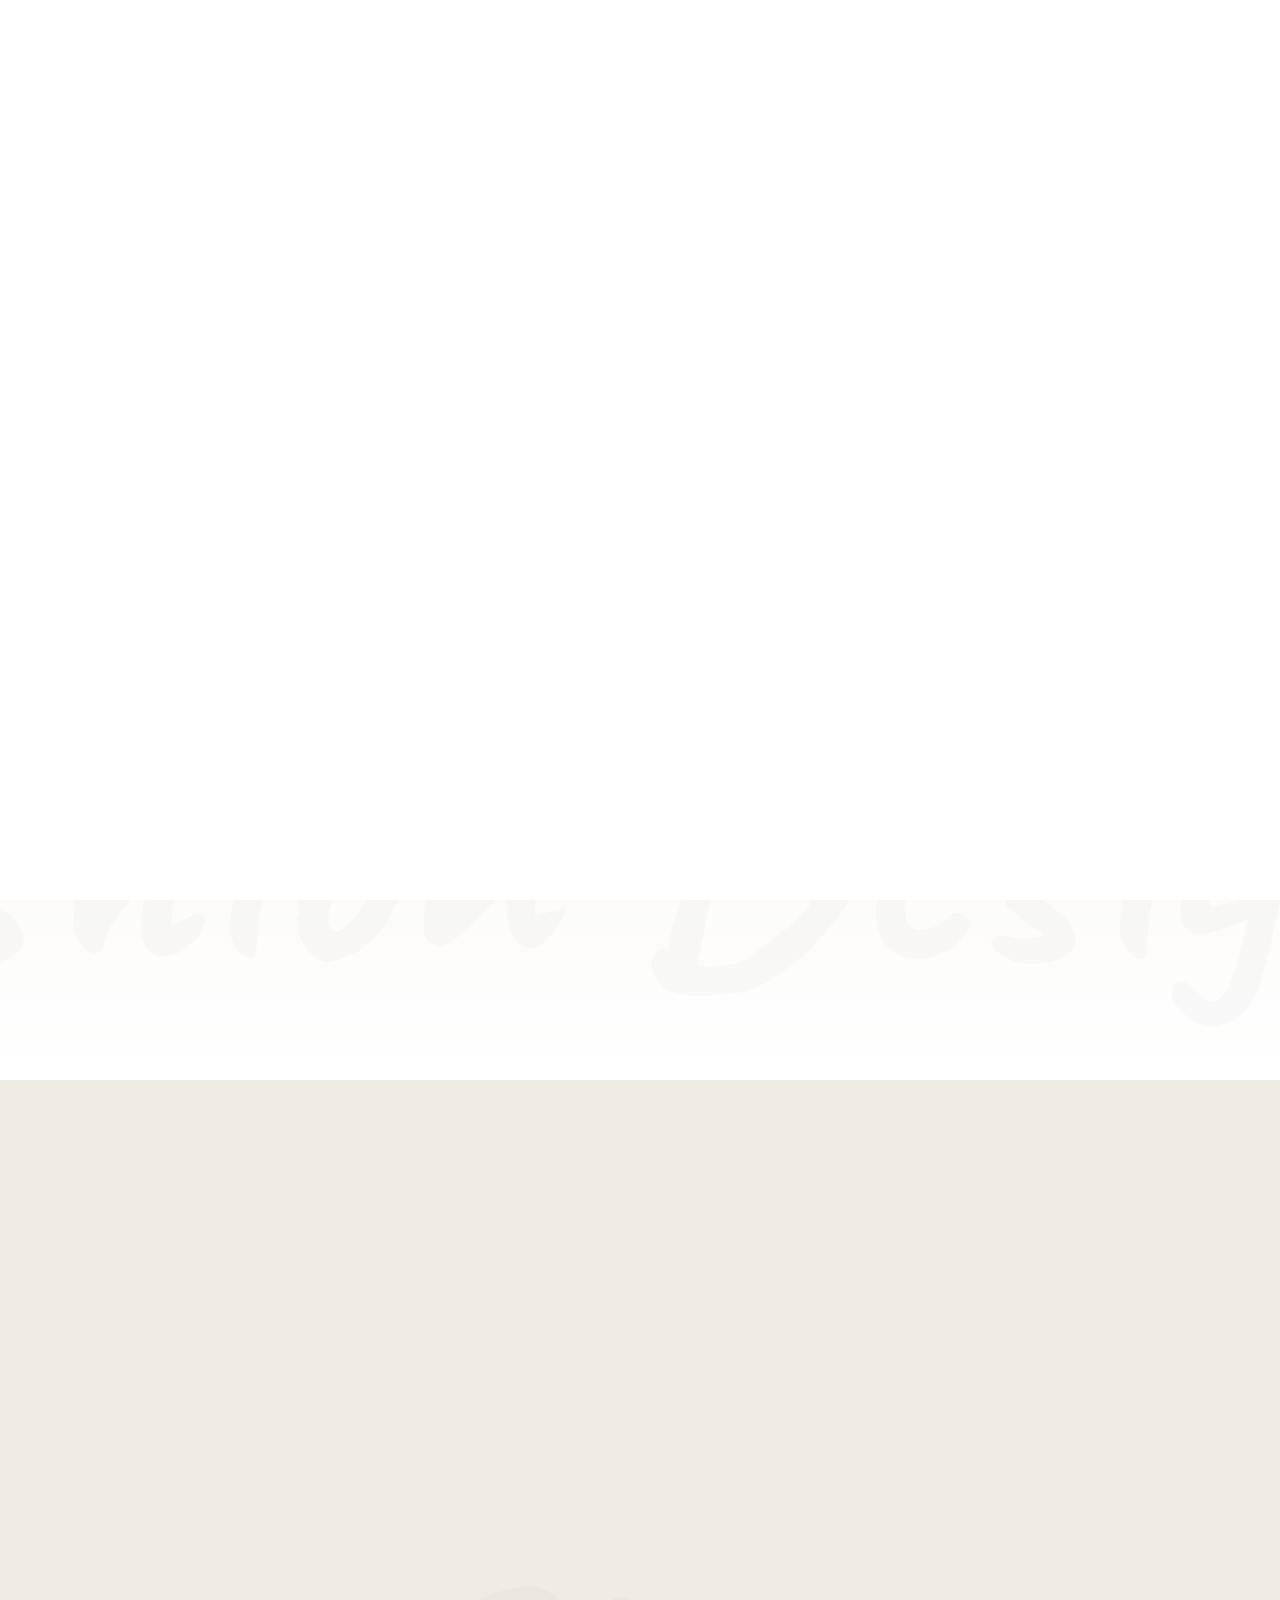
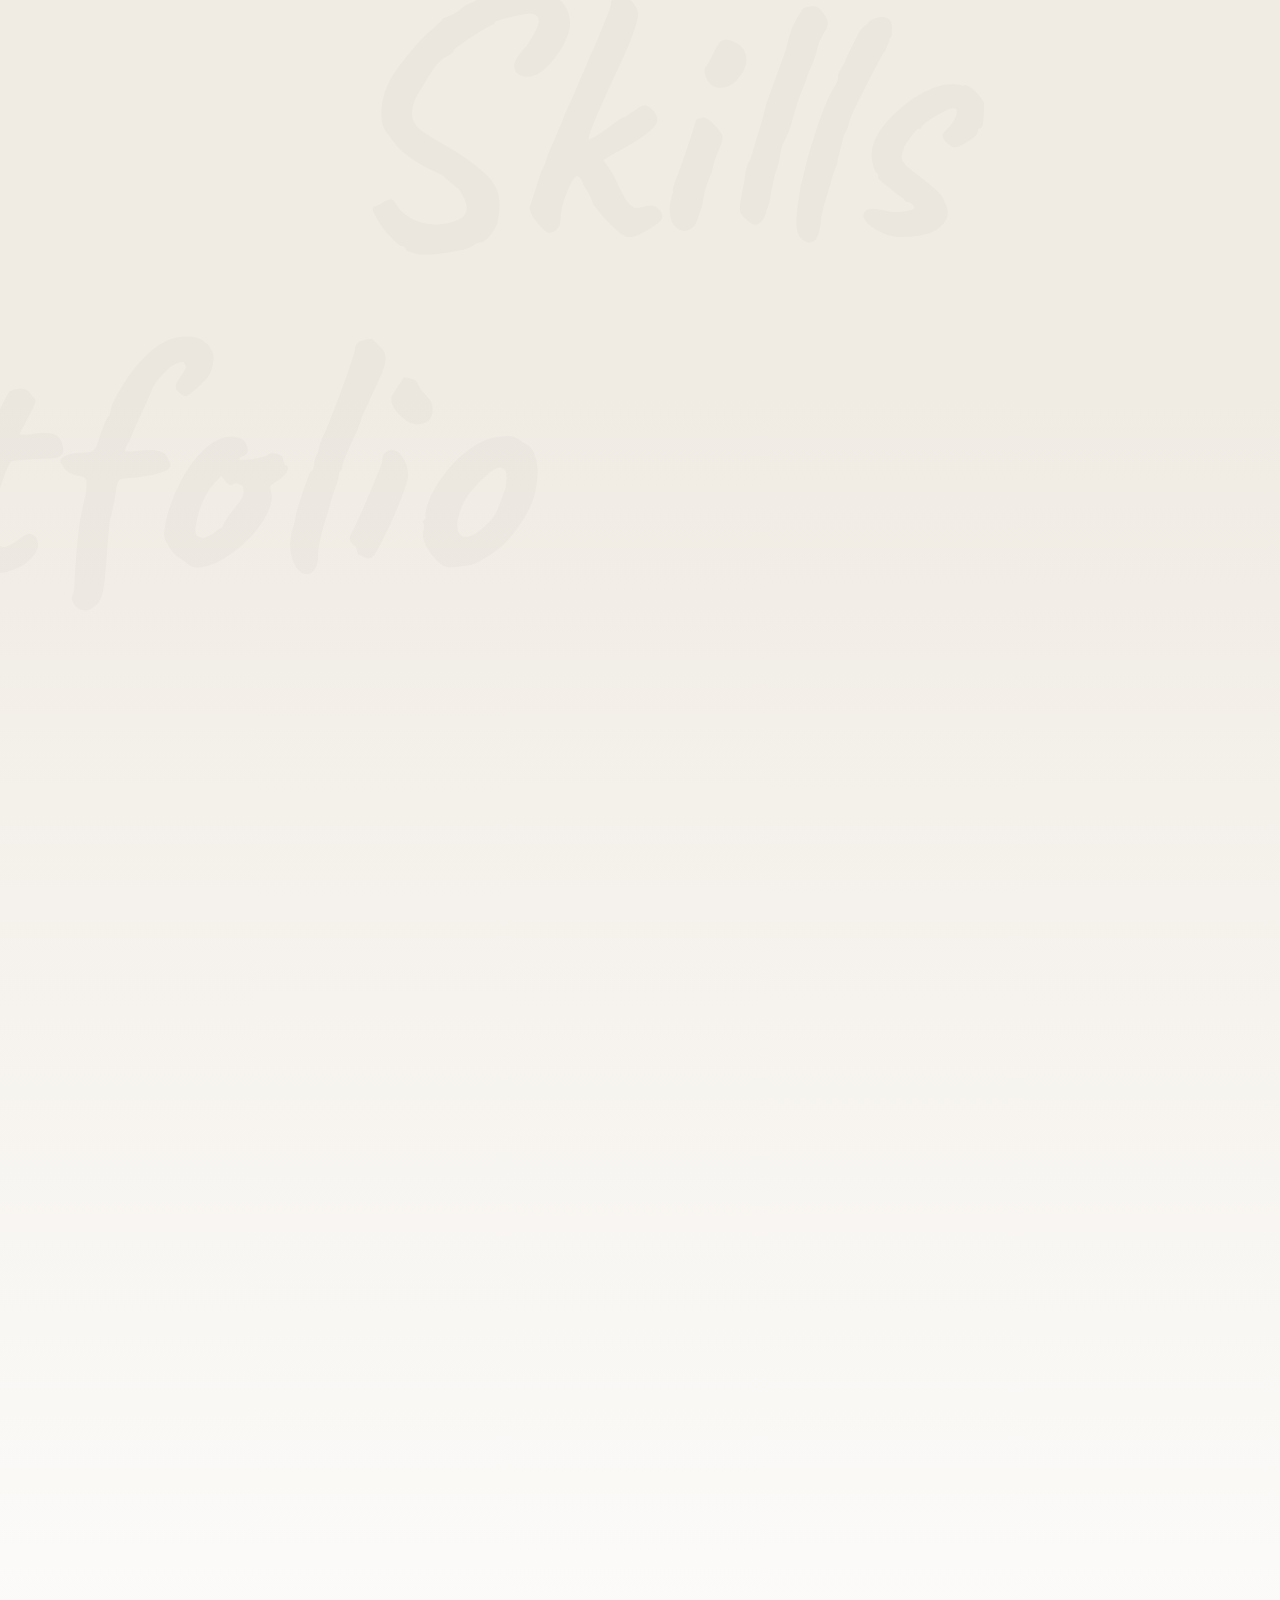
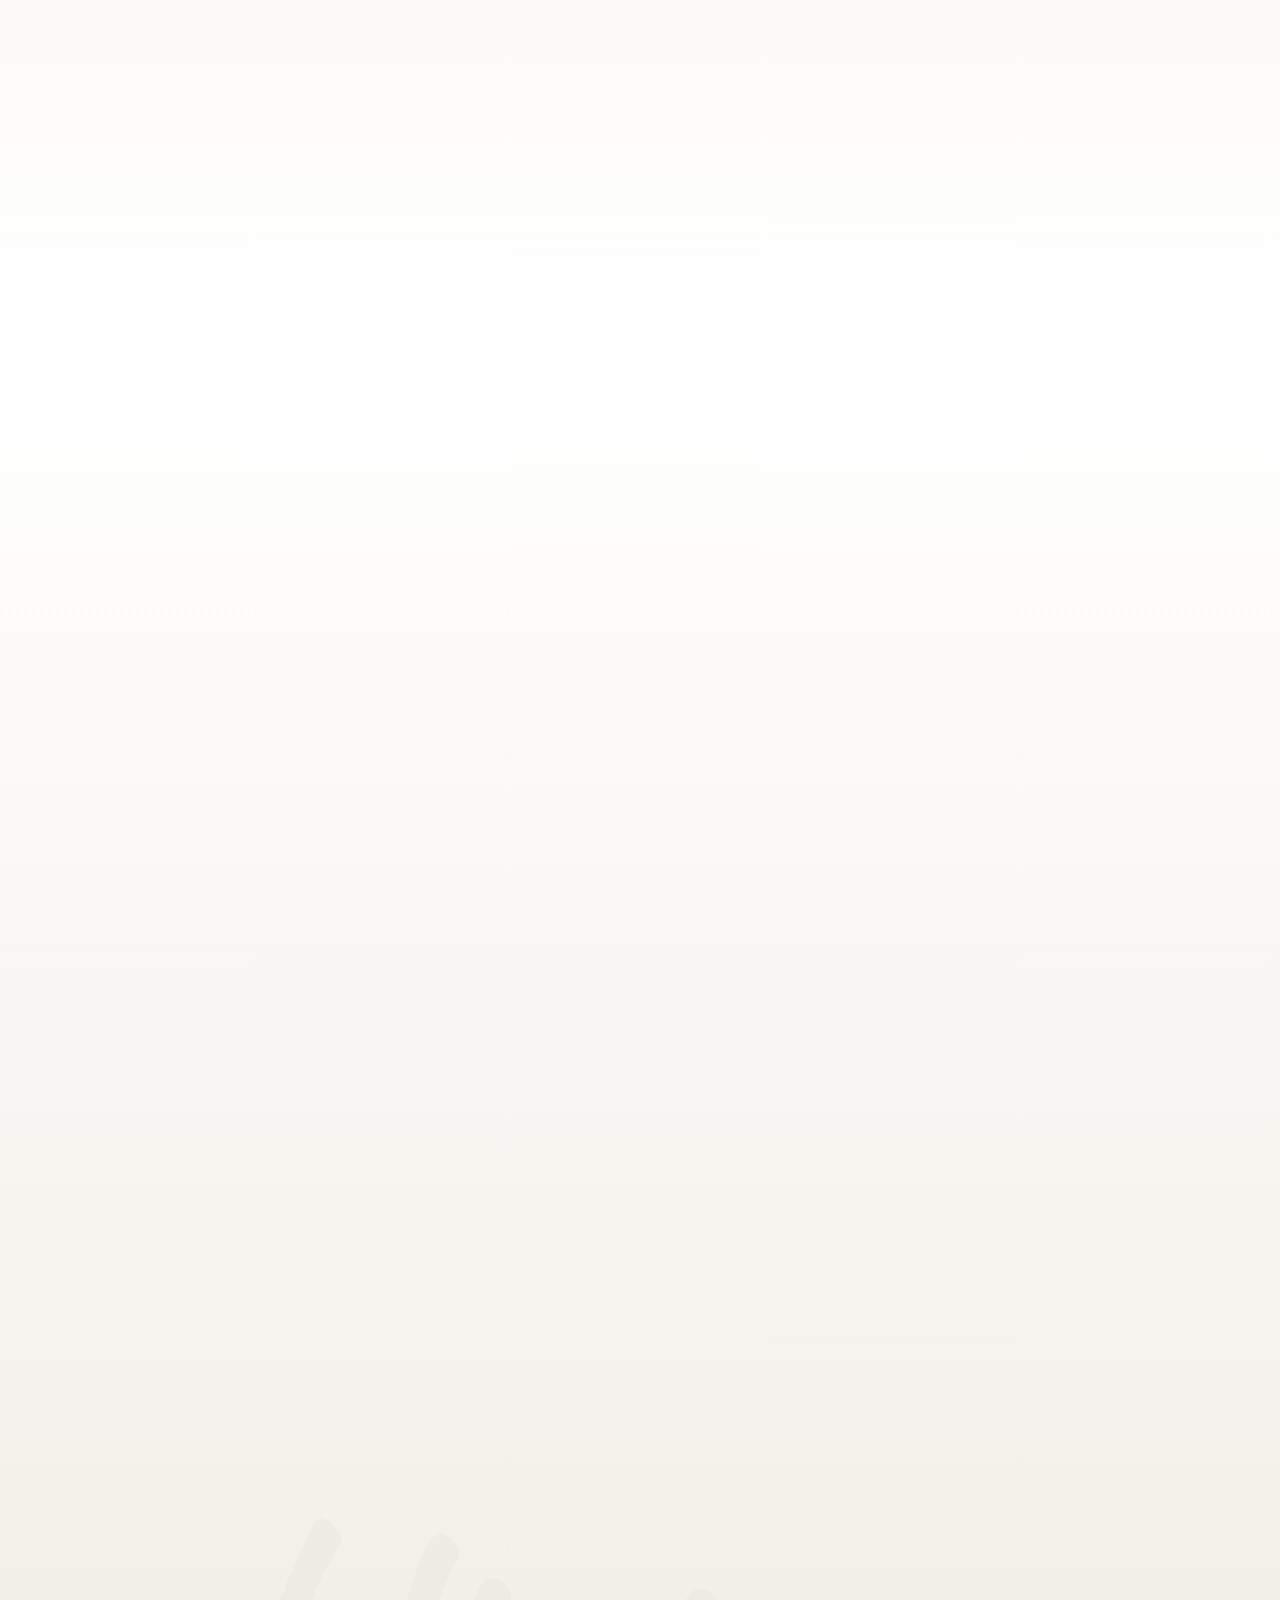
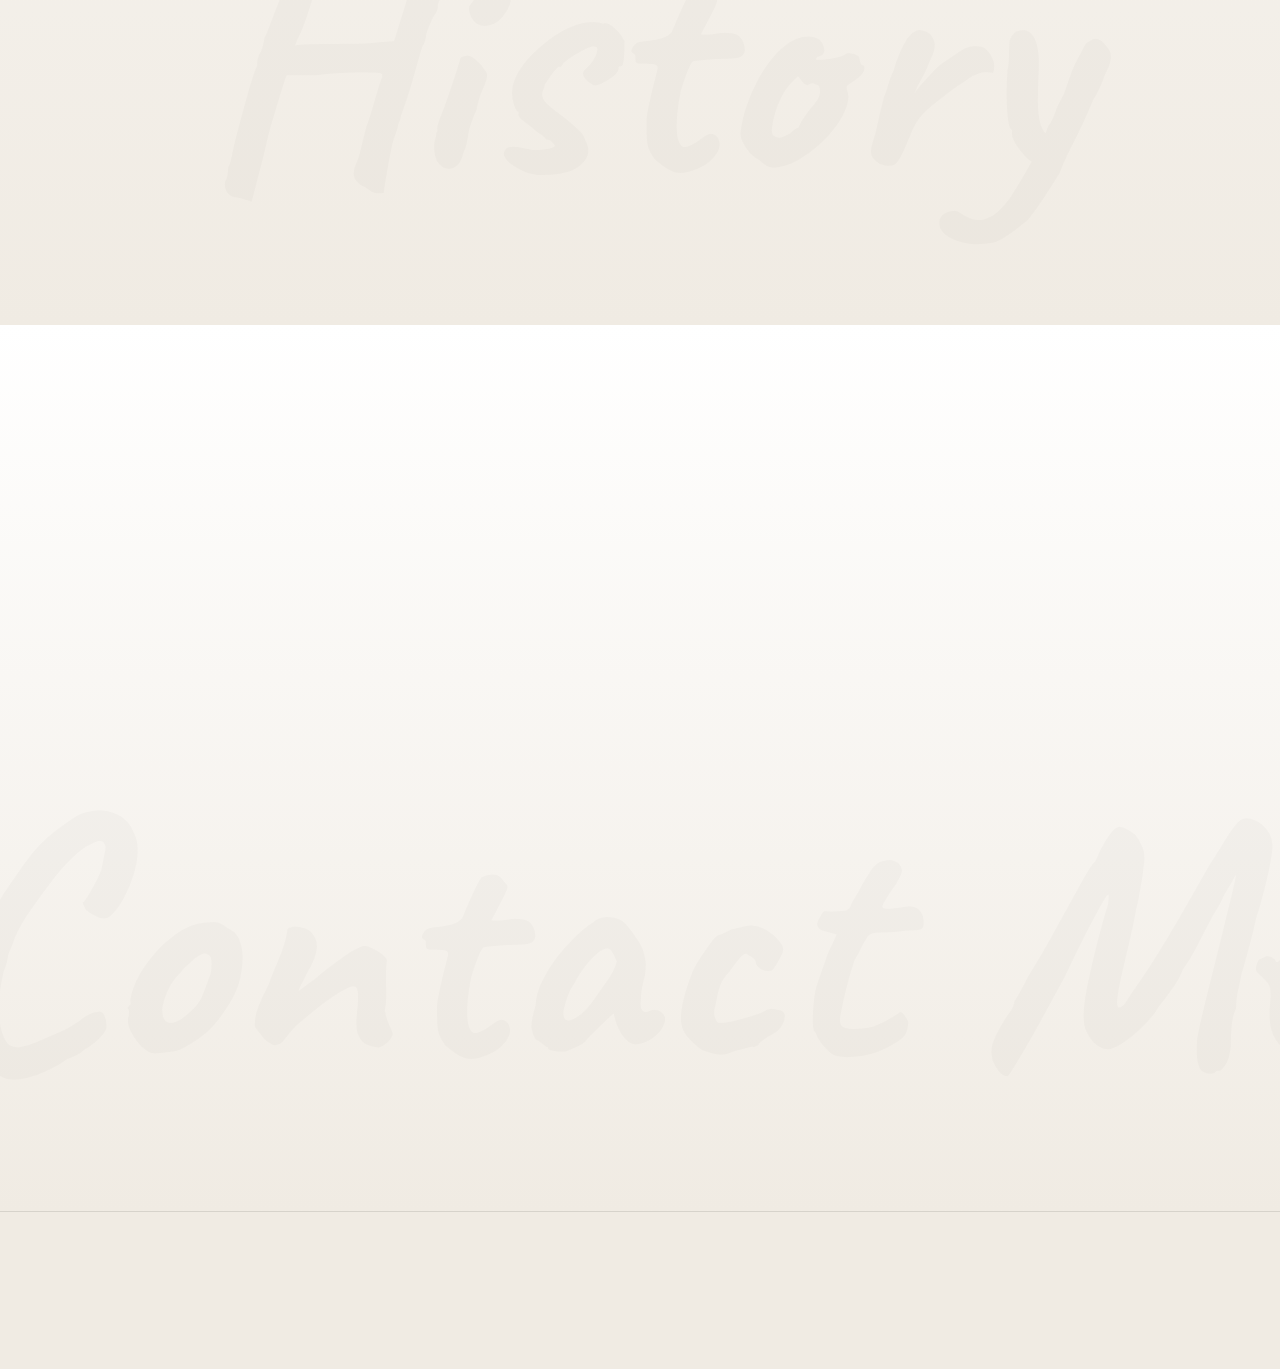
<file: index.html>
<!doctype html>
<html lang="en-US">
<head>

  <title>CKATTY - Personal Portfolio HTML Template - shared on themelock.com</title>
  <meta http-equiv="Content-Type" content="text/html; charset=utf-8">
  <meta http-equiv="X-UA-Compatible" content="IE=edge">
  <meta name="viewport" content="width=device-width, initial-scale=1">
  <meta name="HandheldFriendly" content="true">
  <meta name="author" content="bslthemes" >

  <!-- Fonts -->
  <link rel="stylesheet" href="https://fonts.googleapis.com/css?family=Jost%3A0%2C100%3B0%2C200%3B0%2C300%3B0%2C400%3B0%2C500%3B0%2C600%3B0%2C700%3B0%2C800%3B0%2C900%3B1%2C100%3B1%2C200%3B1%2C300%3B1%2C400%3B1%2C500%3B1%2C600%3B1%2C700%3B1%2C800%3B1%2C900%7CCaveat%3A400%3B500%3B600%3B700&#038;display=swap" type="text/css" media="all" >
  <link rel="stylesheet" href="https://fonts.googleapis.com/css?family=Roboto%3A100%2C100italic%2C200%2C200italic%2C300%2C300italic%2C400%2C400italic%2C500%2C500italic%2C600%2C600italic%2C700%2C700italic%2C800%2C800italic%2C900%2C900italic%7CRoboto+Slab%3A100%2C100italic%2C200%2C200italic%2C300%2C300italic%2C400%2C400italic%2C500%2C500italic%2C600%2C600italic%2C700%2C700italic%2C800%2C800italic%2C900%2C900italic&#038;display=auto" type="text/css" media="all" >

  <!-- CSS STYLES -->
  <link rel="stylesheet" href="assets/css/vendors/bootstrap.css" type="text/css" media="all" >
  <link rel="stylesheet" href="assets/fonts/font-awesome/css/font-awesome.css" type="text/css" media="all" >
  <link rel="stylesheet" href="assets/css/vendors/magnific-popup.css" type="text/css" media="all" >
  <link rel="stylesheet" href="assets/css/vendors/splitting.css" type="text/css" media="all" >
  <link rel="stylesheet" href="assets/css/vendors/swiper.css" type="text/css" media="all" >
  <link rel="stylesheet" href="assets/css/vendors/animate.css" type="text/css" media="all" >
  <link rel="stylesheet" href="assets/css/style.css" type="text/css" media="all" >
  <link rel="stylesheet" href="assets/css/dark.css" type="text/css" media="all" >

  <!-- Favicon -->
	<link rel="shortcut icon" href="favicon.ico" type="image/x-icon">
	<link rel="icon" href="favicon.ico" type="image/x-icon">

</head>

<body class="home light-skin">
	<div class="container-page">

		<!-- Preloader -->
		<div class="preloader">
			<div class="centrize full-width">
				<div class="vertical-center">
					<div class="spinner-logo">
						<img src="assets/images/logo2.png" alt="CKATTY - Personal Portfolio HTML Template" >
						<div class="spinner-dot"></div>
						<div class="spinner spinner-line"></div>
					</div>
				</div>
			</div>
		</div>

		<!-- Header -->
		<header class="header">
			<div class="header__builder">
        <div class="row">
          <div class="col-xs-4 col-sm-4 col-md-4 col-lg-4">

            <!-- logo -->
            <div class="logo">
              <a href="index.html">
                <img width="228" height="38" src="assets/images/logo2.png" alt="" >
              </a>
            </div>

          </div>
          <div class="col-xs-8 col-sm-8 col-md-8 col-lg-8 align-right">

						<!-- switcher btn -->
						<a href="#" class="switcher-btn">
							<span class="sw-before">
								<svg xmlns="http://www.w3.org/2000/svg" width="23" height="23" viewBox="0 0 23 23">
									<path id="Dark_Theme" data-name="Dark Theme" fill="#000" d="M1759.46,111.076a0.819,0.819,0,0,0-.68.147,8.553,8.553,0,0,1-2.62,1.537,8.167,8.167,0,0,1-2.96.531,8.655,8.655,0,0,1-8.65-8.682,9.247,9.247,0,0,1,.47-2.864,8.038,8.038,0,0,1,1.42-2.54,0.764,0.764,0,0,0-.12-1.063,0.813,0.813,0,0,0-.68-0.148,11.856,11.856,0,0,0-6.23,4.193,11.724,11.724,0,0,0,1,15.387,11.63,11.63,0,0,0,19.55-5.553A0.707,0.707,0,0,0,1759.46,111.076Zm-4.5,6.172a10.137,10.137,0,0,1-14.29-14.145,10.245,10.245,0,0,1,3.38-2.836c-0.14.327-.29,0.651-0.41,1.006a9.908,9.908,0,0,0-.56,3.365,10.162,10.162,0,0,0,10.15,10.189,9.776,9.776,0,0,0,3.49-.62,11.659,11.659,0,0,0,1.12-.473A10.858,10.858,0,0,1,1754.96,117.248Z" transform="translate(-1737 -98)" />
								</svg>
							</span>
							<span class="sw-after">
								<svg xmlns="http://www.w3.org/2000/svg" width="22.22" height="22.313" viewBox="0 0 22.22 22.313">
									<path id="Light_Theme" data-name="Light Theme" fill="#fff" d="M1752.49,105.511a5.589,5.589,0,0,0-3.94-1.655,5.466,5.466,0,0,0-3.94,1.655,5.61,5.61,0,0,0,3.94,9.566,5.473,5.473,0,0,0,3.94-1.653,5.643,5.643,0,0,0,1.65-3.957A5.516,5.516,0,0,0,1752.49,105.511Zm-1.06,6.85a4.1,4.1,0,0,1-5.76,0,4.164,4.164,0,0,1,0-5.788A4.083,4.083,0,0,1,1751.43,112.361Zm7.47-3.662h-2.27a0.768,0.768,0,0,0,0,1.536h2.27A0.768,0.768,0,0,0,1758.9,108.7Zm-10.35,8.12a0.777,0.777,0,0,0-.76.769v2.274a0.777,0.777,0,0,0,.76.767,0.786,0.786,0,0,0,.77-0.767v-2.274A0.786,0.786,0,0,0,1748.55,116.819Zm7.85-.531-1.62-1.624a0.745,0.745,0,0,0-1.06,0,0.758,0.758,0,0,0,0,1.063l1.62,1.625a0.747,0.747,0,0,0,1.06,0A0.759,0.759,0,0,0,1756.4,116.288ZM1748.55,98.3a0.777,0.777,0,0,0-.76.768v2.273a0.778,0.778,0,0,0,.76.768,0.787,0.787,0,0,0,.77-0.768V99.073A0.786,0.786,0,0,0,1748.55,98.3Zm7.88,3.278a0.744,0.744,0,0,0-1.06,0l-1.62,1.624a0.758,0.758,0,0,0,0,1.063,0.745,0.745,0,0,0,1.06,0l1.62-1.624A0.758,0.758,0,0,0,1756.43,101.583Zm-15.96,7.116h-2.26a0.78,0.78,0,0,0-.77.768,0.76,0.76,0,0,0,.77.768h2.26A0.768,0.768,0,0,0,1740.47,108.7Zm2.88,5.965a0.745,0.745,0,0,0-1.06,0l-1.62,1.624a0.759,0.759,0,0,0,0,1.064,0.747,0.747,0,0,0,1.06,0l1.62-1.625A0.758,0.758,0,0,0,1743.35,114.664Zm0-11.457-1.62-1.624a0.744,0.744,0,0,0-1.06,0,0.758,0.758,0,0,0,0,1.063l1.62,1.624a0.745,0.745,0,0,0,1.06,0A0.758,0.758,0,0,0,1743.35,103.207Z" transform="translate(-1737.44 -98.313)" />
								</svg>
							</span>
						</a>

						<!-- menu btn -->
						<a href="#" class="menu-btn">
							<span></span>
							<span></span>
						</a>

						<!-- Menu Full Overlay -->
						<div class="menu-full-overlay">
							<div class="menu-full-container">
								<div class="container">
									<div class="row">
										<div class="col-xs-12 col-sm-12 col-md-12 col-lg-12">

											<!-- menu full -->
											<div class="menu-full">
												<ul class="menu-full">
													<li class="menu-item">
														<a class="splitting-text-anim-2" data-splitting="chars" href="index.html">Home</a>
													</li>
													<li class="menu-item">
														<a class="splitting-text-anim-2" data-splitting="chars" href="#skills-section">Skills</a>
													</li>
													<li class="menu-item">
														<a class="splitting-text-anim-2" data-splitting="chars" href="#works-section">Works</a>
													</li>
													<li class="menu-item">
														<a class="splitting-text-anim-2" data-splitting="chars" href="#resume-section">Resume</a>
													</li>
													<li class="menu-item">
														<a class="splitting-text-anim-2" data-splitting="chars" href="#contact-section">Contact</a>
													</li>

												</ul>
											</div>

											<!-- social -->
											<div class="menu-social-links">
												<a href="http://dribbble.com" target="blank" class="scrolla-element-anim-1" title="dribbble">
													<i class="fab fa-dribbble"></i>
												</a>
												<a href="http://twitter.com" target="blank" class="scrolla-element-anim-1" title="twitter">
													<i class="fab fa-twitter"></i>
												</a>
												<a href="http://behance.com" target="blank" class="scrolla-element-anim-1" title="behance">
													<i class="fab fa-behance"></i>
												</a>
											</div>

											<div class="v-line-block"><span></span></div>

										</div>
									</div>
								</div>
							</div>
							<div class="menu-overlay"></div>
						</div>

          </div>
        </div>
      </div>
    </header>

		<!-- Wrapper -->
		<div class="wrapper">

      <!-- Section - Hero Started -->
			<section class="lui-section lui-section-hero lui-gradient-top" id="started-section">
  			<div class="container">

          <!-- Hero Started -->
          <div class="lui-started v-line v-line-left">
    				<div class="section hero-started">
    					<div class="content scrolla-element-anim-1 scroll-animate" data-animate="active">
    						<div class="titles"><br><br>
    							<div class="lui-subtitle">
    								<span> Hello, <b>my name is</b>
    								</span>
    							</div>
    							<h1 class="title splitting-text-anim-1 scroll-animate" data-splitting="chars" data-animate="active">
    								<span>
    									<b>Hiruni</b> Perera </span>
    							</h1>
    							<div class="label lui-subtitle"> I am <strong>Fashion Designer</strong>
    							</div>
    						</div>
    						<div class="description">
    							<div>
    								<p>From Sri Lanka, Kotte. I have rich experience in fashion design, also I am good at pattern making. I love to talk with you about our unique.</p>
    							</div>
    							<div class="social-links">
    								<a target="_blank" rel="nofollow" href="#">
    									<i aria-hidden="true" class="fab fa-twitter"></i>
    								</a>
    								<a target="_blank" rel="nofollow" href="#">
    									<i aria-hidden="true" class="fab fa-dribbble"></i>
    								</a>
    								<a target="_blank" rel="nofollow" href="#">
    									<i aria-hidden="true" class="fab fa-behance"></i>
    								</a>
    							</div>
    						</div>
    						<div class="bts">
    							<a target="_blank" href="https://drive.google.com/file/d/1D8gT9vBRB3-_7asWiFmJii_hu3eQv_ty/view?usp=share_link" class="btn">
    								<span>Download CV</span>
    							</a><br>
                 
    							<a href="#skills-section" class="btn-lnk"> My Skills </a><br>
                  <a href="#resume-section" class="btn-lnk"> My Experience </a> <br>
                  <a href="#resume-section" class="btn-lnk"> My Education Qualfications </a> <br>

    						</div>
    					</div>
    					<div class="slide scrolla-element-anim-1 scroll-animate" data-animate="active">
    						<img decoding="async" src="assets/images/profile2.png" alt="&lt;b&gt;Zoé&lt;/b&gt; Miller" >
    						<span class="circle circle-1"></span>
    						<span class="circle img-1" style="background-image: url(assets/images/pat-1.png);"></span>
    						<span class="circle img-2" style="background-image: url(assets/images/pat-2.png);"></span>
    						<span class="circle img-3" style="background-image: url(assets/images/pat-2.png);"></span>
    						<div class="info-list">
    							<ul>
    								<li>
    									<span class="num">1 <strong>+</strong>
    									</span>
    									<span class="value">Years of <strong>Experience as an intern</strong>
    									</span>
    								</li>
    								<li>
    									<span class="num">03</span>
    									<span class="value">Completed <strong>Projects</strong>
    									</span>
    								</li>
    							</ul>
    						</div>
    					</div>
    				</div>
            <div class="lui-bgtitle">
              <span> Fashion Designer </span>
            </div>
          </div>

        </div>
			</section>

      
      <!-- 
			<section class="lui-section lui-gradient-bottom" id="services-section">

        
        <div class="lui-heading">
          <div class="container">

  					<div class="m-titles align-center">
  						<h2 class="m-title splitting-text-anim-1 scroll-animate" data-splitting="words" data-animate="active">
  							<span> What I Do </span>
  						</h2>
  						<div class="m-subtitle splitting-text-anim-1 scroll-animate" data-splitting="words" data-animate="active">
  							<span> my <b>Services</b> </span>
  						</div>
  					</div>
          </div>
				</div>

       
				<div class="v-line v-line-right">
          <div class="container">

  					<div class="swiper-container js-services scrolla-element-anim-1 scroll-animate" data-animate="active">
  						<div class="swiper-wrapper">
  							<div class="swiper-slide">
  								<div class="services-item">
  									<div class="lui-subtitle">
  										<span> Fashion Designing </span>
  									</div>
  									<div class="icon"></div>
  									<h5 class="lui-title">
  										<span> Fashion Design &amp; Logo </span>
  									</h5>
  									<div class="lui-text">
  										<div> Fashion designers craft the overall vision &amp; plan for a website layout. Professional logo development: Business, Company, or Personal. </div>
  									</div>
  									<a href="#pricing-section" class="lnk"> See Pricing </a>
  									<div class="image" style="background-image: url(assets/images/pat-2.png);"></div>
  								</div>
  							</div>
  							<div class="swiper-slide">
  								<div class="services-item">
  									<div class="lui-subtitle">
  										<span> Fashion Desgin </span>
  									</div>
  									<div class="icon"></div>
  									<h5 class="lui-title">
  										<span> iOS &amp; Android </span>
  									</h5>
  									<div class="lui-text">
  										<div>
  											<p>Design Software applications to run on mobile devices. Modern and mobile-ready application that will help you reach all of your marketing.</p>
  										</div>
  									</div>
  									<a href="#pricing-section" class="lnk"> See Pricing </a>
  									<div class="image" style="background-image: url(assets/images/pat-2.png);"></div>
  								</div>
  							</div>
  							<div class="swiper-slide">
  								<div class="services-item">
  									<div class="lui-subtitle">
  										<span> Game Development </span>
  									</div>
  									<div class="icon"></div>
  									<h5 class="lui-title">
  										<span> Unity &amp; Unreal Engine </span>
  									</h5>
  									<div class="lui-text">
  										<div> Creating games &amp; describes the design, development and release of a game. Developing unique mobile android and ios games. </div>
  									</div>
  									<a href="#pricing-section" class="lnk"> See Pricing </a>
  									<div class="image" style="background-image: url(assets/images/pat-2.png);"></div>
  								</div>
  							</div>
  							<div class="swiper-slide">
  								<div class="services-item">
  									<div class="lui-subtitle">
  										<span> Advertising </span>
  									</div>
  									<div class="icon"></div>
  									<h5 class="lui-title">
  										<span> Google Ads </span>
  									</h5>
  									<div class="lui-text">
  										<div> Advertising services include: Google search result pages, gmails, YouTube and other websites participated in Google Ads program. </div>
  									</div>
  									<a href="#pricing-section" class="lnk"> See Pricing </a>
  									<div class="image" style="background-image: url(assets/images/pat-2.png);"></div>
  								</div>
  							</div>
  							<div class="swiper-slide">
  								<div class="services-item">
  									<div class="lui-subtitle">
  										<span> Music Writing </span>
  									</div>
  									<div class="icon"></div>
  									<h5 class="lui-title">
  										<span> Sound Track </span>
  									</h5>
  									<div class="lui-text">
  										<div>
  											<p>Music copying, writing, creating, transcription and composition services.</p>
  										</div>
  									</div>
  									<a href="#pricing-section" class="lnk"> See Pricing </a>
  									<div class="image" style="background-image: url(assets/images/pat-2.png);"></div>
  								</div>
  							</div>
  						</div>
  						<div class="swiper-pagination"></div>
  					</div>

						<div class="lui-bgtitle">
							<span> Services </span>
						</div>

					</div>
				</div>

      </section>
    -->
      <!-- Section - Skills -->
			<section class="lui-section lui-gradient-center" id="skills-section">

        <!-- Heading -->
        <div class="lui-heading">
          <div class="container">

            <div class="m-titles align-center">
              <h2 class="m-title splitting-text-anim-1 scroll-animate" data-splitting="words" data-animate="active">
                <span> Professional Skills </span>
              </h2>
              <div class="m-subtitle splitting-text-anim-1 scroll-animate" data-splitting="words" data-animate="active">
                <span> my <b>Talent</b> </span>
              </div>
            </div>

          </div>
				</div>

        <!-- Skills -->
				<div class="v-line v-line-left">
          <div class="container">

            <div class="row">
              <div class="col-xs-12 col-sm-6 col-md-4 col-lg-4">

                <div class="skills-items">
                  <div class="skills-item scrolla-element-anim-1 scroll-animate" data-animate="active">
                    <h6 class="name">
                      <span> Technical drawing </span>
                    </h6>
                    <div class="text">
                      <div>
                        <p>Proficient in creating technical drawings for fashion designs, including detailed flats, spec sheets, and construction details.</p>
                      </div>
                    </div>
                    <div class="dots">
                      <div class="dot" style="width: 90%;">
                        <span></span>
                      </div>
                    </div>
                    <div class="value">
                      <span class="num">90 <span>%</span>
                      </span>
                    </div>
                  </div>
                  <div class="skills-item scrolla-element-anim-1 scroll-animate" data-animate="active">
                    <h6 class="name">
                      <span> Fashion Illustration </span>
                    </h6>
                    <div class="text">
                      <div>
                        <p>Talented fashion illustrator, able to bring ideas to life through beautifully rendered and stylized drawings.I have done self leraning about Adobe Illustrator and Kaledo Illustration applications.</p>
                      </div>
                    </div>
                    <div class="dots">
                      <div class="dot" style="width: 85%;">
                        <span></span>
                      </div>
                    </div>
                    <div class="value">
                      <span class="num">85 <span>%</span>
                      </span>
                    </div>
                  </div>
                </div>

              </div>
              <div class="col-xs-12 col-sm-6 col-md-4 col-lg-4">

                <div class="skills-items">
                  <div class="skills-item scrolla-element-anim-1 scroll-animate" data-animate="active">
                    <h6 class="name">
                      <span> Fashion Marketing </span>
                    </h6>
                    <div class="text">
                      <div>
                        <p>In-depth understanding of fashion marketing principles, including market research, branding, and promotional tactics. Able to effectively market fashion collections to target audiences through social media, events, and other channels.</p>
                      </div>
                    </div>
                    <div class="dots">
                      <div class="dot" style="width: 85%;">
                        <span></span>
                      </div>
                    </div>
                    <div class="value">
                      <span class="num">85 <span>%</span>
                      </span>
                    </div>
                  </div>
                  <div class="skills-item scrolla-element-anim-1 scroll-animate" data-animate="active">
                    <h6 class="name">
                      <span> Drawing Sketch </span>
                    </h6>
                    <div class="text">
                      <div>
                        <p>Skilled in using traditional and digital media to create detailed and accurate fashion sketches, ranging from initial concept sketches to technical flats.</p>
                      </div>
                    </div>
                    <div class="dots">
                      <div class="dot" style="width: 90%;">
                        <span></span>
                      </div>
                    </div>
                    <div class="value">
                      <span class="num">90 <span>%</span>
                      </span>
                    </div>
                  </div>
                </div>

              </div>
              <div class="col-xs-12 col-sm-6 col-md-4 col-lg-4">

                <div class="skills-items">
                  <div class="skills-item scrolla-element-anim-1 scroll-animate" data-animate="active">
                    <h6 class="name">
                      <span> Selecting fabric and embellishments </span>
                    </h6>
                    <div class="text">
                      <div>
                        <p>Expert at selecting and combining fabrics and embellishments to create visually stunning and cohesive fashion designs.</p>
                      </div>
                    </div>
                    <div class="dots">
                      <div class="dot" style="width: 85%;">
                        <span></span>
                      </div>
                    </div>
                    <div class="value">
                      <span class="num">85 <span>%</span>
                      </span>
                    </div>
                  </div>
                  <div class="skills-item scrolla-element-anim-1 scroll-animate" data-animate="active">
                    <h6 class="name">
                      <span> Capability of handling work <br> under pressure </span>
                    </h6>
                    <div class="text">
                      <div>
                        <p>Possesses excellent ability to handle work under pressure, consistently delivering high-quality fashion designs under tight deadlines and in fast-paced environments.</p>
                      </div>
                    </div>
                    <div class="dots">
                      <div class="dot" style="width: 80%;">
                        <span></span>
                      </div>
                    </div>
                    <div class="value">
                      <span class="num">80 <span>%</span>
                      </span>
                    </div>
                  </div>
                </div>

              </div>
            </div>

            <div class="lui-bgtitle">
              <span> Skills </span>
            </div>

					</div>
				</div>

      </section>

      <!-- Section - Works -->
			<section class="lui-section lui-gradient-top" id="works-section">

        <!-- Heading -->
        <div class="lui-heading">
          <div class="container">

            <div class="m-titles align-center">
              <h2 class="m-title splitting-text-anim-1 scroll-animate" data-splitting="words" data-animate="active">
                <span> Portfolio </span>
              </h2>
              <div class="m-subtitle splitting-text-anim-1 scroll-animate" data-splitting="words" data-animate="active">
                <span> my <b>Cases</b>
                </span>
              </div>
            </div>

          </div>
				</div>

        <!-- Works -->
				<div class="v-line v-line-right">
          <div class="container">

<!--            <div class="works-box">
              <div class="filter-links scrolla-element-anim-1 scroll-animate" data-animate="active">
                <a href="#" class="lui-subtitle active" data-href=".works-col"> All </a>
                <a href="#" class="lui-subtitle" data-href=".sorting-ui-ux-design"> UI UX Design </a>
                <a href="#" class="lui-subtitle" data-href=".sorting-photo"> Photography </a>
                <a href="#" class="lui-subtitle" data-href=".sorting-development"> Development </a>
                <a href="#" class="lui-subtitle" data-href=".sorting-branding"> Branding </a>
              </div>
            -->
              <div class="works-items works-masonry-items row">
                <div class="works-col col-xs-12 col-sm-12 col-md-12 col-lg-12 sorting-branding sorting-photo ">
                  <div class="works-item scrolla-element-anim-1 scroll-animate" data-animate="active">
                    <div class="image">
                      <div class="img">
                        <a href="work-single.html">
                          <img decoding="async" src="assets/images/garment-cover.png" alt="Zorro" >
                          <span class="overlay"></span>
                        </a>
                      </div>
                    </div>
                    <div class="desc">
                      <span class="category"> Designing, Garment Collection </span>
                      <h5 class="name">
                        <a href="work-single.html">High 5 to Femininity</a>
                      </h5>
                      <div class="text">
                        <p>Convertible casual wear collection for women to emphasize their femininity</p>
                      </div>
                      <a href="work-single.html" class="lnk">See project</a>
                    </div>
                    <div class="bg-img" style="background-image: url(assets/images/pat-2.png);"></div>
                  </div>
                </div>
                <div class="works-col col-xs-12 col-sm-12 col-md-12 col-lg-12 sorting-branding sorting-ui-ux-design ">
                  <div class="works-item scrolla-element-anim-1 scroll-animate" data-animate="active">
                    <div class="image">
                      <div class="img">
                        <a href="work-single-3.html">
                          <img decoding="async" src="assets/images/heal-cover.png" alt="Gooir" >
                          <span class="overlay"></span>
                        </a>
                      </div>
                    </div>
                    <div class="desc">
                      <span class="category"> Building, Exhibition Space </span>
                      <h5 class="name">
                        <a href="work-single-3.html">Heal my Heart</a>
                      </h5>
                      <div class="text">
                        <p>Design and demonstrate exhibition space to present "Convertible Casual Wear Collection for Women to emphasize theire Femininity"</p>
                      </div>
                      <a href="work-single-3.html" class="lnk">See project</a>
                    </div>
                    <div class="bg-img" style="background-image: url(assets/images/pat-2.png);"></div>
                  </div>
                </div>
                <div class="works-col col-xs-12 col-sm-12 col-md-12 col-lg-12 sorting-development sorting-ui-ux-design ">
                  <div class="works-item scrolla-element-anim-1 scroll-animate" data-animate="active">
                    <div class="image">
                      <div class="img">
                        <a href="work-single-4.html">
                          <img decoding="async" src="assets/images/wwork7.png" alt="Explore" >
                          <span class="overlay"></span>
                        </a>
                      </div>
                    </div>
                    <div class="desc">
                      <span class="category"> Building, Ramp </span>
                      <h5 class="name">
                        <a href="work-single-4.html">Into the Unknown</a>
                      </h5>
                      <div class="text">
                        <p>Plan a fashion show to showcase</p>
                      </div>
                      <a href="work-single-4.html" class="lnk">See project</a>
                    </div>
                    <div class="bg-img" style="background-image: url(assets/images/pat-2.png);"></div>
                  </div>
                </div>
                <div class="works-col col-xs-12 col-sm-12 col-md-12 col-lg-12 sorting-development sorting-ui-ux-design ">
                  <div class="works-item scrolla-element-anim-1 scroll-animate" data-animate="active">
                    <div class="image">
                      <div class="img">
                        <a href="work-single-5.html">
                          <img decoding="async" src="assets/images/pp9.png" alt="Explore" >
                          <span class="overlay"></span>
                        </a>
                      </div>
                    </div>
                    <div class="desc">
                      <span class="category"> Research, Period pants </span>
                      <h5 class="name">
                        <a href="work-single-5.html">Research for Period Pants</a>
                      </h5>
                      <div class="text">
                        <p>A small research I have done in my internship period about period pants</p>
                      </div>
                      <a href="work-single-5.html" class="lnk">See project</a>
                    </div>
                    <div class="bg-img" style="background-image: url(assets/images/pat-2.png);"></div>
                  </div>
                </div>

                    

            <div class="lui-bgtitle">
              <span> Portfolio </span>
            </div>

					</div>
				</div>

      </section>

      <!-- Section - Resume -->
			<section class="lui-section lui-gradient-bottom" id="resume-section">

        <!-- Heading -->
        <div class="lui-heading">
          <div class="container">

            <div class="m-titles align-center">
              <h2 class="m-title splitting-text-anim-1 scroll-animate" data-splitting="words" data-animate="active">
                <span> Resume </span>
              </h2>
              <div class="m-subtitle splitting-text-anim-1 scroll-animate" data-splitting="words" data-animate="active">
                <span> my <b>Story</b>
                </span>
              </div>
            </div>

          </div>
				</div>

        <!-- History -->
				<div class="v-line v-line-left">
          <div class="container">

            <div class="row">
              <div class="col-xs-12 col-sm-6 col-md-6 col-lg-6">

                <h5 class="history-title scrolla-element-anim-1 scroll-animate" data-animate="active">
                  <span> Education </span>
                </h5>
                <div class="history-items">
                  <div class="history-item lui-collapse-item opened scrolla-element-anim-1 scroll-animate" data-animate="active">
                    <h6 class="name lui-collapse-btn ">
                      <span> Open University of Sri Lanka </span>
                    </h6>
                    <div class="history-content">
                      <div class="subname">
                        <span> Fashion Designing </span>
                      </div>
                      <div class="date lui-subtitle">
                        <span> 2017 - 2023 </span>
                      </div>
                      <div class="text">
                        <div>
                          <p>Bachelor of Industrial Studies Hons in Fashion Design & product Development.Hold a Bachelor's degree in Fashion Design, with a strong foundation in design principles, textiles, and garment construction. <br><br> <b>* Two Deans list awards in 2017/2018 and 2019/2020.</b></p>
                        </div>
                      </div>
                    </div>
                  </div>
                  <div class="history-item lui-collapse-item scrolla-element-anim-1 scroll-animate" data-animate="active">
                    <h6 class="name lui-collapse-btn ">
                      <span> G.C.E Advanced Level </span>
                    </h6>
                    <div class="history-content">
                      <div class="subname">
                        <span> Commerce stream </span>
                      </div>
                      <div class="date lui-subtitle">
                        <span> 2013 - 2015 </span>
                      </div>
                      <div class="text">
                        <div>
                          <p>Completed G.C.E Advanced level in Commerce stream at Anula Vidyalaya Nugegoda</p>
                        </div>
                      </div>
                    </div>
                  </div>
                  <div class="history-item lui-collapse-item scrolla-element-anim-1 scroll-animate" data-animate="active">
                    <h6 class="name lui-collapse-btn">
                      <span> English Deploma </span>
                    </h6>
                    <div class="history-content">
                      <div class="subname">
                        <span> Saegis Campus in Sri Lanka </span>
                      </div>
                      <div class="date lui-subtitle">
                        <span> 2016 </span>
                      </div>
                      <div class="text">
                        <div>
                          <p>Completed English diploma with a focus on literary analysis, creative writing, and language structure. Strong verbal and written communication skills, with the ability to express ideas clearly and effectively in a variety of contexts. </p>
                        </div>
                      </div>
                    </div>
                  </div>
                </div>

              </div>
              <div class="col-xs-12 col-sm-6 col-md-6 col-lg-6">

                <h5 class="history-title scrolla-element-anim-1 scroll-animate" data-animate="active">
                  <span> Experience </span>
                </h5>
                <div class="history-items">

                  <div class="history-item lui-collapse-item opened scrolla-element-anim-1 scroll-animate" data-animate="active">
                    <h6 class="name lui-collapse-btn active">
                      <span>  Design Trainee </span>
                    </h6>
                    <div class="history-content">
                      <div class="subname">
                        <span> Hela Apparel Holdings </span>
                      </div>
                      <div class="date lui-subtitle">
                        <span> 2023 (6 months)</span>
                      </div>
                      <div class="text">
                        <div>
                          <p>* Research on market/competitors for the seasons.<br>
                            * Presenting the research and big ideas.<br>
                            * Coming up with lounge, sleep, underwear and kids wear designs.<br>
                            * Creating technical drawings, trim cards, color boards and mood
                            boards with Adobe Illustrator.<br>
                            * Fabrics and trims sourcing for designs <br>
                            * Work along with the designing team and sample room. <br>
                            * Quality checking, and GRN process.<br>
                            * Tech pack hand over process and conducting team meetings
                            </p>                          
                        </div>
                      </div>
                    </div>
                  </div>

                  <div class="history-item lui-collapse-item opened scrolla-element-anim-1 scroll-animate" data-animate="active">
                    <h6 class="name lui-collapse-btn active">
                      <span>  Design Trainee </span>
                    </h6>
                    <div class="history-content">
                      <div class="subname">
                        <span> Dimuthu Sahabndu Collections </span>
                      </div>
                      <div class="date lui-subtitle">
                        <span> 2022 (6 Months)</span>
                      </div>
                      <div class="text">
                        <div>
                          <p>* Creating and Developing designs & Silhouette ideas. <br>
                            * Conducting Initial meetings, taking measurements & conducting fit
                            on sessions. <br>
                            * Quality checking, fabric and trim sourcing. <br>
                            * Face to face interaction with clients and gaining information and fit
                            comments from clients. <br>
                            * Coordinating photo shoots and managing backdrop setups. <br>
                            * Doing surface embellishments. <br>
                            * Creating technical drawings for tech packs (Adobe Illustrator).
                            </p>                          
                        </div>
                      </div>
                    </div>
                  </div>

                  <div class="history-item lui-collapse-item opened scrolla-element-anim-1 scroll-animate" data-animate="active">
                    <h6 class="name lui-collapse-btn active">
                      <span>  Overall Trainee </span>
                    </h6>
                    <div class="history-content">
                      <div class="subname">
                        <span> MAS Intimates Rathmalana Sri Lanka </span>
                      </div>
                      <div class="date lui-subtitle">
                        <span> 2021 (15 Weeks)</span>
                      </div>
                      <div class="text">
                        <div>
                          <p>* Overall training under pattern department and gained knowledge in various departments and systems for 15 weeks. <br> * Exposed to all the work at technical Department</p>
                        </div>
                      </div>
                    </div>
                  </div>

                  </div>
                </div>

              </div>
            </div>

            <div class="lui-bgtitle">
              <span> History </span>
            </div>

					</div>
				</div>

      </section>




      <!-- Section - Contacts -->
			<section class="lui-section lui-gradient-bottom" id="contact-section">

        <!-- Heading -->
        <div class="lui-heading">
          <div class="container">

            <div class="m-titles align-center">
              <h2 class="m-title splitting-text-anim-1 scroll-animate" data-splitting="words" data-animate="active">
                <span> Contact Me </span>
              </h2>
              <div class="m-subtitle splitting-text-anim-1 scroll-animate" data-splitting="words" data-animate="active">
                <span> Let’s <b>Talk About Ideas</b>
                </span>
              </div>
            </div>

          </div>
				</div>

        <!-- Contact -->
				<div class="lui-contacts v-line v-line-left">
          <div class="container">

            <div class="row">
              <div class="col-xs-12 col-sm-12 col-md-5 col-lg-5">

                <div class="numbers-items">
                  <div class="numbers-item scrolla-element-anim-1 scroll-animate" data-animate="active">
                    <div class="icon">
                      <i aria-hidden="true" class="far fa-map"></i>
                    </div>
                    <div class="title">
                      <span> Address </span>
                    </div>
                    <div class="lui-text">
                      <span> 224/5, Rajamaha Vihara Road, Mirihana, Kotte </span>
                    </div>
                  </div>

                  <div class="numbers-item scrolla-element-anim-1 scroll-animate" data-animate="active">
                    <div class="icon">
                      <i aria-hidden="true" class="far fa-envelope"></i>
                    </div>
                    <div class="title">
                      <span> Email </span>
                    </div>
                    <div class="lui-text">
                      <span> hirunimadushika@gmail.com </span>
                    </div>
                  </div>
                  <div class="numbers-item scrolla-element-anim-1 scroll-animate" data-animate="active">
                    <div class="icon">
                      <i aria-hidden="true" class="far fa-address-book"></i>
                    </div>
                    <div class="title">
                      <span> Phone </span>
                    </div>
                    <div class="lui-text">
                      <span> +94 71 632 9051 </span>
                    </div>
                  </div>
                </div>

              </div>
              <div class="col-xs-12 col-sm-12 col-md-7 col-lg-7">

                <div class="contacts-form scrolla-element-anim-1 scroll-animate" data-animate="active">
                  <div class="bg-img" style="background-image: url(assets/images/pat-1.png);"></div>
                  <div class="contacts-form">
                    <form id="cform" method="post">
                      <div class="row">
                        <div class="col-xs-12 col-sm-6 col-md-6 col-lg-6">
                          <div class="group">
                            <label>
                              Your Full Name <b>*</b>
                              <input type="text" name="name" >
                            </label>
                          </div>
                        </div>
                        <div class="col-xs-12 col-sm-6 col-md-6 col-lg-6">
                          <div class="group">
                            <label>
                              Your Email Address <b>*</b>
                              <input type="email" name="email" >
                            </label>
                          </div>
                        </div>
                        <div class="col-xs-12 col-sm-12 col-md-12 col-lg-12">
                          <div class="group">
                            <label>
                              Your Subject <b>*</b>
                              <input type="text" name="subject" >
                            </label>
                          </div>
                        </div>
                        <div class="col-xs-12 col-sm-12 col-md-12 col-lg-12">
                          <div class="group">
                            <label>
                              Your Message <b>*</b>
                              <textarea name="message"></textarea>
                            </label>
                          </div>
                        </div>
                        <div class="col-xs-12 col-sm-12 col-md-12 col-lg-12 align-right">
                          <div class="terms-label">* Accept the terms and conditions.</div>
                          <a href="#" class="btn" onclick="$('#cform').submit(); return false;">
                            <span>Send Message</span>
                          </a>
                        </div>
                      </div>
                    </form>
                    <div class="alert-success" style="display: none;">
                      <p>Thanks, your message is sent successfully.</p>
                    </div>
                  </div>

                </div>

              </div>
            </div>

            <div class="lui-bgtitle">
              <span> Contact Me </span>
            </div>

					</div>
				</div>

      </section>

		</div>

		<!-- Footer -->
		<div class="footer">
			<div class="footer__builder">
        <div class="container">
          <div class="row">
            <div class="col-xs-12 col-sm-12 col-md-4 col-lg-4">

              <div class="social-links scrolla-element-anim-1 scroll-animate" data-animate="active">
                <a target="_blank" rel="nofollow" href="http://twitter.com">
                  <i aria-hidden="true" class="fab fa-twitter"></i>
                </a>
                <a target="_blank" rel="nofollow" href="http://dribble.com">
                  <i aria-hidden="true" class="fab fa-dribbble"></i>
                </a>
                <a target="_blank" rel="nofollow" href="http://behance.com">
                  <i aria-hidden="true" class="fab fa-behance"></i>
                </a>
              </div>

            </div>
            <div class="col-xs-12 col-sm-12 col-md-4 col-lg-4">

              <div class="copyright-text align-center scrolla-element-anim-1 scroll-animate" data-animate="active">
                © 2023 <strong>CKATTY</strong>. All rights reserved
              </div>

            </div>
            <div class="col-xs-12 col-sm-12 col-md-4 col-lg-4">

              <div class="copyright-text align-right scrolla-element-anim-1 scroll-animate" data-animate="active">
                Developed by <strong>bslthemes</strong>
              </div>

            </div>
          </div>
        </div>
			</div>
		</div>

	</div>

	<!-- cursor -->
	<div class="cursor"></div>

  <script src="assets/js/jquery.min.js"></script>
  <script src="assets/js/jquery.validate.min.js"></script>
  <script src="assets/js/bootstrap.js"></script>
  <script src="assets/js/swiper.js"></script>
  <script src="assets/js/splitting.js"></script>
  <script src="assets/js/jarallax.min.js"></script>
  <script src="assets/js/magnific-popup.js"></script>
  <script src="assets/js/imagesloaded.pkgd.js"></script>
  <script src="assets/js/isotope.pkgd.js"></script>
  <script src="assets/js/jquery.scrolla.js"></script>
  <script src="assets/js/skrollr.js"></script>
  <script src="assets/js/jquery.cookie.js"></script>
  <script src="assets/js/typed.js"></script>
  <script src="assets/js/common.js"></script>

</body>
</html>
</file>
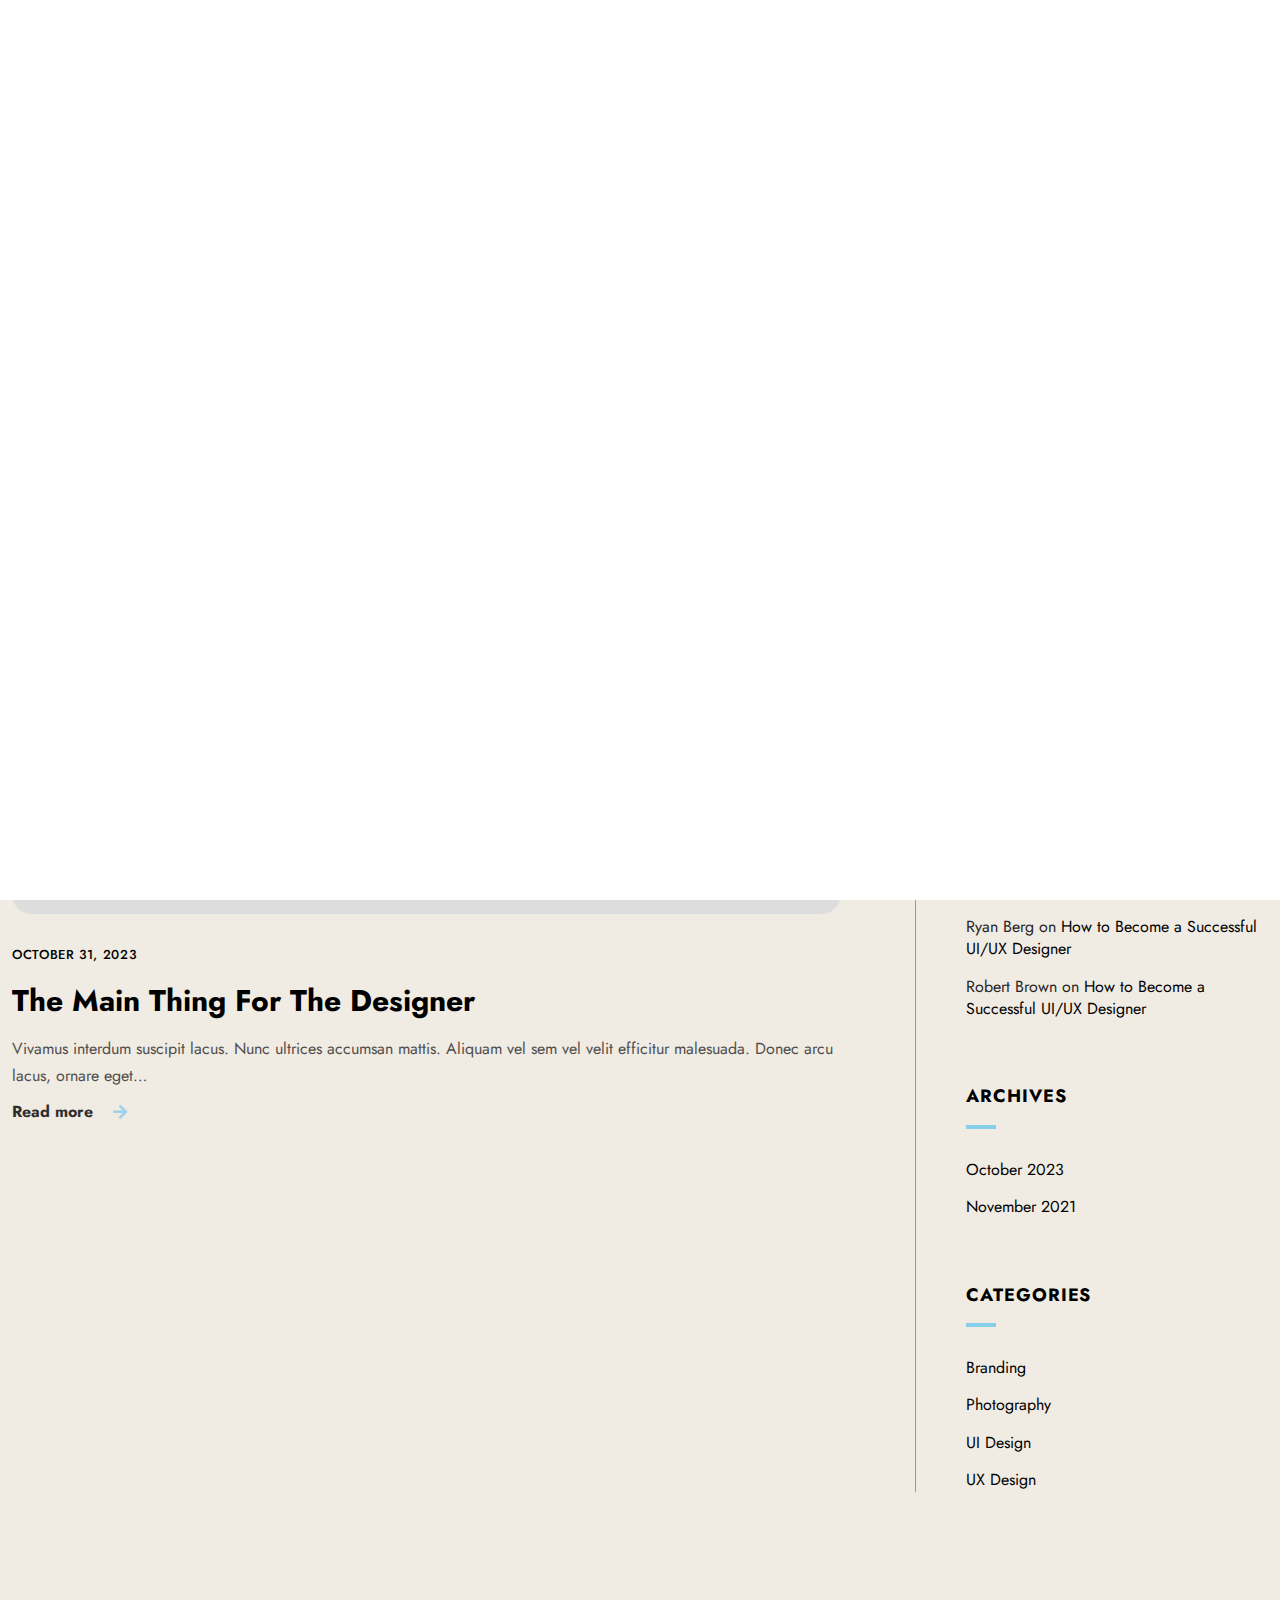
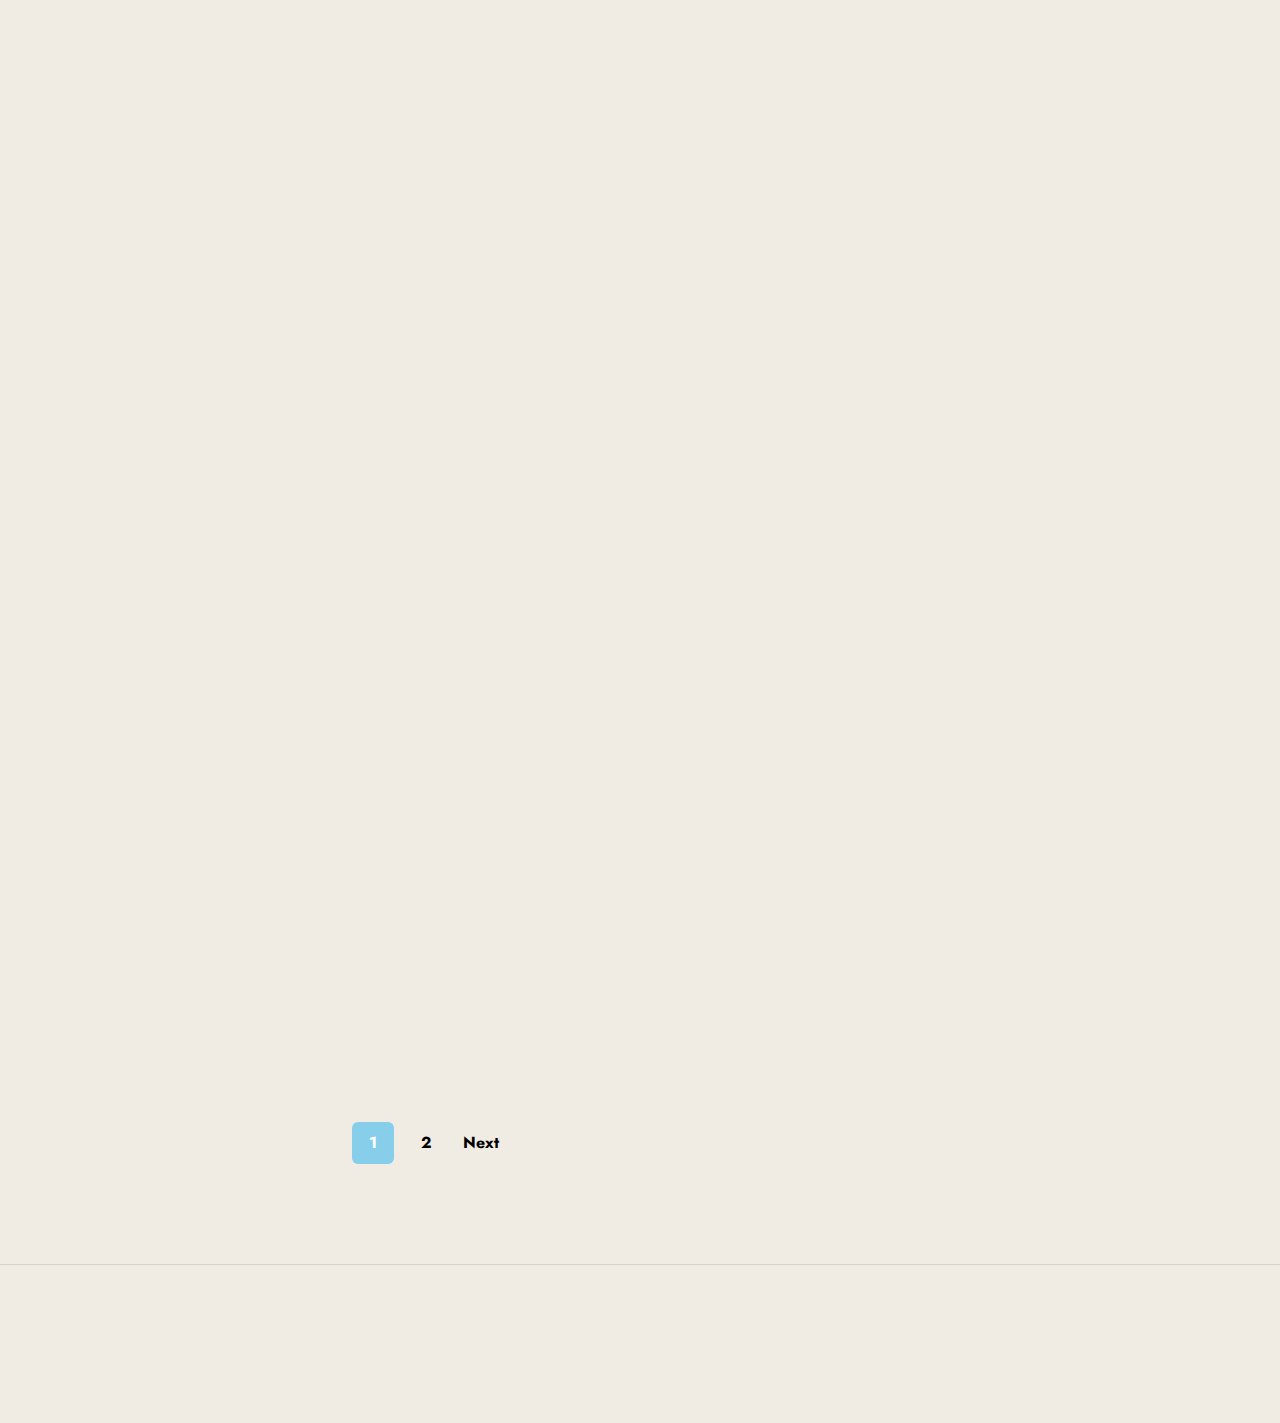
<file: blog.html>
<!doctype html>
<html lang="en-US">
<head>

  <title>CKATTY - Personal Portfolio HTML Template - shared on themelock.com</title>
  <meta http-equiv="Content-Type" content="text/html; charset=utf-8">
  <meta http-equiv="X-UA-Compatible" content="IE=edge">
  <meta name="viewport" content="width=device-width, initial-scale=1">
  <meta name="HandheldFriendly" content="true">
  <meta name="author" content="bslthemes" >

  <!-- Fonts -->
  <link rel="stylesheet" href="https://fonts.googleapis.com/css?family=Jost%3A0%2C100%3B0%2C200%3B0%2C300%3B0%2C400%3B0%2C500%3B0%2C600%3B0%2C700%3B0%2C800%3B0%2C900%3B1%2C100%3B1%2C200%3B1%2C300%3B1%2C400%3B1%2C500%3B1%2C600%3B1%2C700%3B1%2C800%3B1%2C900%7CCaveat%3A400%3B500%3B600%3B700&#038;display=swap" type="text/css" media="all" >
  <link rel="stylesheet" href="https://fonts.googleapis.com/css?family=Roboto%3A100%2C100italic%2C200%2C200italic%2C300%2C300italic%2C400%2C400italic%2C500%2C500italic%2C600%2C600italic%2C700%2C700italic%2C800%2C800italic%2C900%2C900italic%7CRoboto+Slab%3A100%2C100italic%2C200%2C200italic%2C300%2C300italic%2C400%2C400italic%2C500%2C500italic%2C600%2C600italic%2C700%2C700italic%2C800%2C800italic%2C900%2C900italic&#038;display=auto" type="text/css" media="all" >

  <!-- CSS STYLES -->
  <link rel="stylesheet" href="assets/css/vendors/bootstrap.css" type="text/css" media="all" >
  <link rel="stylesheet" href="assets/fonts/font-awesome/css/font-awesome.css" type="text/css" media="all" >
  <link rel="stylesheet" href="assets/css/vendors/magnific-popup.css" type="text/css" media="all" >
  <link rel="stylesheet" href="assets/css/vendors/splitting.css" type="text/css" media="all" >
  <link rel="stylesheet" href="assets/css/vendors/swiper.css" type="text/css" media="all" >
  <link rel="stylesheet" href="assets/css/vendors/animate.css" type="text/css" media="all" >
  <link rel="stylesheet" href="assets/css/style.css" type="text/css" media="all" >
  <link rel="stylesheet" href="assets/css/dark.css" type="text/css" media="all" >

  <!-- Favicon -->
	<link rel="shortcut icon" href="favicon.ico" type="image/x-icon">
	<link rel="icon" href="favicon.ico" type="image/x-icon">

</head>

<body class="light-skin">
	<div class="container-page">

		<!-- Preloader -->
		<div class="preloader">
			<div class="centrize full-width">
				<div class="vertical-center">
					<div class="spinner-logo">
						<img src="assets/images/logo2.png" alt="CKATTY - Personal Portfolio HTML Template" >
						<div class="spinner-dot"></div>
						<div class="spinner spinner-line"></div>
					</div>
				</div>
			</div>
		</div>

		<!-- Header -->
		<header class="header">
			<div class="header__builder">
        <div class="row">
          <div class="col-xs-4 col-sm-4 col-md-4 col-lg-4">

            <!-- logo -->
            <div class="logo">
              <a href="index.html">
                <img width="228" height="38" src="assets/images/logo2.png" alt="" >
              </a>
            </div>

          </div>
          <div class="col-xs-8 col-sm-8 col-md-8 col-lg-8 align-right">

						<!-- switcher btn -->
						<a href="#" class="switcher-btn">
							<span class="sw-before">
								<svg xmlns="http://www.w3.org/2000/svg" width="23" height="23" viewBox="0 0 23 23">
									<path id="Dark_Theme" data-name="Dark Theme" fill="#000" d="M1759.46,111.076a0.819,0.819,0,0,0-.68.147,8.553,8.553,0,0,1-2.62,1.537,8.167,8.167,0,0,1-2.96.531,8.655,8.655,0,0,1-8.65-8.682,9.247,9.247,0,0,1,.47-2.864,8.038,8.038,0,0,1,1.42-2.54,0.764,0.764,0,0,0-.12-1.063,0.813,0.813,0,0,0-.68-0.148,11.856,11.856,0,0,0-6.23,4.193,11.724,11.724,0,0,0,1,15.387,11.63,11.63,0,0,0,19.55-5.553A0.707,0.707,0,0,0,1759.46,111.076Zm-4.5,6.172a10.137,10.137,0,0,1-14.29-14.145,10.245,10.245,0,0,1,3.38-2.836c-0.14.327-.29,0.651-0.41,1.006a9.908,9.908,0,0,0-.56,3.365,10.162,10.162,0,0,0,10.15,10.189,9.776,9.776,0,0,0,3.49-.62,11.659,11.659,0,0,0,1.12-.473A10.858,10.858,0,0,1,1754.96,117.248Z" transform="translate(-1737 -98)" />
								</svg>
							</span>
							<span class="sw-after">
								<svg xmlns="http://www.w3.org/2000/svg" width="22.22" height="22.313" viewBox="0 0 22.22 22.313">
									<path id="Light_Theme" data-name="Light Theme" fill="#fff" d="M1752.49,105.511a5.589,5.589,0,0,0-3.94-1.655,5.466,5.466,0,0,0-3.94,1.655,5.61,5.61,0,0,0,3.94,9.566,5.473,5.473,0,0,0,3.94-1.653,5.643,5.643,0,0,0,1.65-3.957A5.516,5.516,0,0,0,1752.49,105.511Zm-1.06,6.85a4.1,4.1,0,0,1-5.76,0,4.164,4.164,0,0,1,0-5.788A4.083,4.083,0,0,1,1751.43,112.361Zm7.47-3.662h-2.27a0.768,0.768,0,0,0,0,1.536h2.27A0.768,0.768,0,0,0,1758.9,108.7Zm-10.35,8.12a0.777,0.777,0,0,0-.76.769v2.274a0.777,0.777,0,0,0,.76.767,0.786,0.786,0,0,0,.77-0.767v-2.274A0.786,0.786,0,0,0,1748.55,116.819Zm7.85-.531-1.62-1.624a0.745,0.745,0,0,0-1.06,0,0.758,0.758,0,0,0,0,1.063l1.62,1.625a0.747,0.747,0,0,0,1.06,0A0.759,0.759,0,0,0,1756.4,116.288ZM1748.55,98.3a0.777,0.777,0,0,0-.76.768v2.273a0.778,0.778,0,0,0,.76.768,0.787,0.787,0,0,0,.77-0.768V99.073A0.786,0.786,0,0,0,1748.55,98.3Zm7.88,3.278a0.744,0.744,0,0,0-1.06,0l-1.62,1.624a0.758,0.758,0,0,0,0,1.063,0.745,0.745,0,0,0,1.06,0l1.62-1.624A0.758,0.758,0,0,0,1756.43,101.583Zm-15.96,7.116h-2.26a0.78,0.78,0,0,0-.77.768,0.76,0.76,0,0,0,.77.768h2.26A0.768,0.768,0,0,0,1740.47,108.7Zm2.88,5.965a0.745,0.745,0,0,0-1.06,0l-1.62,1.624a0.759,0.759,0,0,0,0,1.064,0.747,0.747,0,0,0,1.06,0l1.62-1.625A0.758,0.758,0,0,0,1743.35,114.664Zm0-11.457-1.62-1.624a0.744,0.744,0,0,0-1.06,0,0.758,0.758,0,0,0,0,1.063l1.62,1.624a0.745,0.745,0,0,0,1.06,0A0.758,0.758,0,0,0,1743.35,103.207Z" transform="translate(-1737.44 -98.313)" />
								</svg>
							</span>
						</a>

						<!-- menu btn -->
						<a href="#" class="menu-btn">
							<span></span>
							<span></span>
						</a>

						<!-- Menu Full Overlay -->
						<div class="menu-full-overlay">
							<div class="menu-full-container">
								<div class="container">
									<div class="row">
										<div class="col-xs-12 col-sm-12 col-md-12 col-lg-12">

											<!-- menu full -->
											<div class="menu-full">
												<ul class="menu-full">
													<li class="menu-item">
														<a class="splitting-text-anim-2" data-splitting="chars" href="index.html">Home</a>
													</li>
													<li class="menu-item">
														<a class="splitting-text-anim-2" data-splitting="chars" href="#services-section">Services</a>
													</li>
													<li class="menu-item">
														<a class="splitting-text-anim-2" data-splitting="chars" href="#skills-section">Skills</a>
													</li>
													<li class="menu-item">
														<a class="splitting-text-anim-2" data-splitting="chars" href="#works-section">Works</a>
													</li>
													<li class="menu-item">
														<a class="splitting-text-anim-2" data-splitting="chars" href="#resume-section">Resume</a>
													</li>
													<li class="menu-item">
														<a class="splitting-text-anim-2" data-splitting="chars" href="#testimonials-section">Testimonials</a>
													</li>
													<li class="menu-item">
														<a class="splitting-text-anim-2" data-splitting="chars" href="#pricing-section">Pricing</a>
													</li>
													<li class="menu-item">
														<a class="splitting-text-anim-2" data-splitting="chars" href="#blog-section">Blog</a>
													</li>
													<li class="menu-item">
														<a class="splitting-text-anim-2" data-splitting="chars" href="#contact-section">Contact</a>
													</li>
													<li class="menu-item menu-item-has-children has-children">
														<a class="splitting-text-anim-2" data-splitting="chars">Pages</a>
														<ul class="sub-menu">
															<li class="menu-item">
																<a class="splitting-text-anim-1" data-splitting="chars" href="works-list.html">Works (List)</a>
															</li>
															<li class="menu-item">
																<a class="splitting-text-anim-1" data-splitting="chars" href="works.html">Works (Grid)</a>
															</li>
															<li class="menu-item">
																<a class="splitting-text-anim-1" data-splitting="chars" href="work-single.html">Work Single Page</a>
															</li>
															<li class="menu-item">
																<a class=" splitting-text-anim-1" data-splitting="chars" href="blog.html">Blog</a>
															</li>
															<li class="menu-item">
																<a class="splitting-text-anim-1" data-splitting="chars" href="blog-single.html">Single Post</a>
															</li>
														</ul>
													</li>
												</ul>
											</div>

											<!-- social -->
											<div class="menu-social-links">
												<a href="http://dribbble.com" target="blank" class="scrolla-element-anim-1" title="dribbble">
													<i class="fab fa-dribbble"></i>
												</a>
												<a href="http://twitter.com" target="blank" class="scrolla-element-anim-1" title="twitter">
													<i class="fab fa-twitter"></i>
												</a>
												<a href="http://behance.com" target="blank" class="scrolla-element-anim-1" title="behance">
													<i class="fab fa-behance"></i>
												</a>
											</div>

											<div class="v-line-block"><span></span></div>

										</div>
									</div>
								</div>
							</div>
							<div class="menu-overlay"></div>
						</div>

          </div>
        </div>
      </div>
    </header>

		<!-- Wrapper -->
		<div class="wrapper">

      <!-- Section Started Heading -->
      <section class="section section-inner started-heading">
      	<div class="container">

  				<!-- Heading -->
          <div class="m-titles align-center">
            <h1 class="m-title splitting-text-anim-1 scroll-animate" data-splitting="words" data-animate="active">
              <span> Our Blogs </span>
            </h1>
            <div class="m-subtitle splitting-text-anim-1 scroll-animate" data-splitting="words" data-animate="active">
              <span> Recent Articles </span>
            </div>
          </div>

      	</div>
      </section>

      <!-- Section - Blog -->
			<div class="section section-inner m-archive">
        <div class="container">

          <div class="row">
            <div class="col-xs-12 col-sm-12 col-md-12 col-lg-8">

              <!-- Blog Items -->
              <div class="articles-container">

                <div class="archive-item scrolla-element-anim-1 scroll-animate" data-animate="active">
                  <div class="image">
                    <a href="blog-single.html">
                      <img src="assets/images/single7.jpg" alt="The Main Thing For The Designer" loading="lazy">
                    </a>
                  </div>
                  <div class="desc">
                    <div class="category lui-subtitle">
                      <span>October 31, 2023</span>
                    </div>
                    <h5 class="lui-title">
                      <a href="blog-single.html">The Main Thing For The Designer</a>
                    </h5>
                    <div class="lui-text">
                      <p>Vivamus interdum suscipit lacus. Nunc ultrices accumsan mattis. Aliquam vel sem vel velit efficitur malesuada. Donec arcu lacus, ornare eget&hellip; </p>
                      <div class="readmore">
                        <a href="blog-single.html" class="lnk">Read more</a>
                      </div>
                    </div>
                  </div>
                </div>

                <div class="archive-item scrolla-element-anim-1 scroll-animate" data-animate="active">
                  <div class="image">
                    <a href="blog-single.html">
                      <img src="assets/images/blog-4-scaled-1.jpg" alt="Follow Your Own Design Process" loading="lazy">
                    </a>
                  </div>
                  <div class="desc">
                    <div class="category lui-subtitle">
                      <span>October 31, 2023</span>
                    </div>
                    <h5 class="lui-title">
                      <a href="blog-single.html">Follow Your Own Design Process</a>
                    </h5>
                    <div class="lui-text">
                      <p>Vivamus interdum suscipit lacus. Nunc ultrices accumsan mattis. Aliquam vel sem vel velit efficitur malesuada. Donec arcu lacus, ornare eget&hellip; </p>
                      <div class="readmore">
                        <a href="blog-single.html" class="lnk">Read more</a>
                      </div>
                    </div>
                  </div>
                </div>

                <div class="archive-item scrolla-element-anim-1 scroll-animate" data-animate="active">
                  <div class="image">
                    <a href="blog-single.html">
                      <img src="assets/images/blog-2.jpg" alt="Usability Secrets to Create Better Interfaces" loading="lazy">
                    </a>
                  </div>
                  <div class="desc">
                    <div class="category lui-subtitle">
                      <span>November 28, 2021</span>
                    </div>
                    <h5 class="lui-title">
                      <a href="blog-single.html">Usability Secrets to Create Better Interfaces</a>
                    </h5>
                    <div class="lui-text">
                      <p>Vivamus interdum suscipit lacus. Nunc ultrices accumsan mattis. Aliquam vel sem vel velit efficitur malesuada. Donec arcu lacus, ornare eget&hellip; </p>
                      <div class="readmore">
                        <a href="blog-single.html" class="lnk">Read more</a>
                      </div>
                    </div>
                  </div>
                </div>

              </div>

              <div class="pager">
                <span class="page-numbers current">1</span>
                <a class="page-numbers" href="#">2</a>
                <a class="next page-numbers" href="#">Next</a>
              </div>

            </div>
            <div class="col-xs-12 col-sm-12 col-md-12 col-lg-4">

              <!-- sidebar -->
              <div class="col__sedebar scrolla-element-anim-1 scroll-animate" data-animate="active">
                <div class="content-sidebar">
                  <aside class="widget-area">

                    <div class="widget widget_block widget_search">
                      <form class="wp-block-search">
                        <div class="wp-block-search__inside-wrapper">
                          <input type="search" class="wp-block-search__input wp-block-search__input" value="">
                          <button type="submit" class="wp-block-search__button wp-element-button">Search</button>
                        </div>
                      </form>
                    </div>

                    <section class="widget widget_block">
                      <div class="wp-block-group">
                        <div class="wp-block-group__inner-container">
                          <h2>Recent Posts</h2>
                          <ul class="wp-block-latest-posts__list wp-block-latest-posts">
                            <li><a class="wp-block-latest-posts__post-title" href="blog-single.html">The Main Thing For The Designer</a></li>
                            <li><a class="wp-block-latest-posts__post-title" href="blog-single.html">Follow Your Own Design Process</a></li>
                            <li><a class="wp-block-latest-posts__post-title" href="blog-single.html">Usability Secrets to Create Better Interfaces</a></li>
                            <li><a class="wp-block-latest-posts__post-title" href="blog-single.html">Three Ways To Level Up Your Photography</a></li>
                            <li><a class="wp-block-latest-posts__post-title" href="blog-single.html">10 Useful Tips to Improve Your Skills</a></li>
                          </ul>
                        </div>
                      </div>
                    </section>

                    <section class="widget widget_block">
                      <div class="wp-block-group">
                        <div class="wp-block-group__inner-container">
                          <h2>Recent Comments</h2>
                          <ul class="wp-block-latest-comments">
                            <li class="wp-block-latest-comments__comment">
                              <span class="wp-block-latest-comments__comment-author">Ryan Berg</span> on <a class="wp-block-latest-comments__comment-link" href="blog-single.html">How to Become a Successful UI/UX Designer</a>
                            </li>
                            <li class="wp-block-latest-comments__comment">
                              <span class="wp-block-latest-comments__comment-author">Robert Brown</span> on <a class="wp-block-latest-comments__comment-link" href="blog-single.html">How to Become a Successful UI/UX Designer</a>
                            </li>
                          </ul>
                        </div>
                      </div>
                    </section>

                    <section class="widget widget_block">
                      <div class="wp-block-group">
                        <div class="wp-block-group__inner-container">
                          <h2>Archives</h2>
                          <ul class="wp-block-archives-list wp-block-archives">
                            <li><a href="blog-single.html">October 2023</a></li>
                            <li><a href="blog-single.html">November 2021</a></li>
                          </ul>
                        </div>
                      </div>
                    </section>

                    <section class="widget widget_block">
                      <div class="is-layout-flow wp-block-group">
                        <div class="wp-block-group__inner-container">
                          <h2>Categories</h2>
                          <ul class="wp-block-categories-list wp-block-categories">
                            <li class="cat-item cat-item-2"><a href="blog-single.html">Branding</a></li>
                            <li class="cat-item cat-item-3"><a href="blog-single.html">Photography</a></li>
                            <li class="cat-item cat-item-4"><a href="blog-single.html">UI Design</a></li>
                            <li class="cat-item cat-item-5"><a href="blog-single.html">UX Design</a></li>
                          </ul>
                        </div>
                      </div>
                    </section>

                  </aside>
                </div>
              </div>

            </div>
          </div>

          <div class="v-line-left v-line-top"><div class="v-line-block"><span></span></div></div>

        </div>
      </div>

		</div>

		<!-- Footer -->
		<div class="footer">
			<div class="footer__builder">
        <div class="container">
          <div class="row">
            <div class="col-xs-12 col-sm-12 col-md-4 col-lg-4">

              <div class="social-links scrolla-element-anim-1 scroll-animate" data-animate="active">
                <a target="_blank" rel="nofollow" href="http://twitter.com">
                  <i aria-hidden="true" class="fab fa-twitter"></i>
                </a>
                <a target="_blank" rel="nofollow" href="http://dribble.com">
                  <i aria-hidden="true" class="fab fa-dribbble"></i>
                </a>
                <a target="_blank" rel="nofollow" href="http://behance.com">
                  <i aria-hidden="true" class="fab fa-behance"></i>
                </a>
              </div>

            </div>
            <div class="col-xs-12 col-sm-12 col-md-4 col-lg-4">

              <div class="copyright-text align-center scrolla-element-anim-1 scroll-animate" data-animate="active">
                © 2023 <strong>CKATTY</strong>. All rights reserved
              </div>

            </div>
            <div class="col-xs-12 col-sm-12 col-md-4 col-lg-4">

              <div class="copyright-text align-right scrolla-element-anim-1 scroll-animate" data-animate="active">
                Developed by <strong>bslthemes</strong>
              </div>

            </div>
          </div>
        </div>
			</div>
		</div>

	</div>

	<!-- cursor -->
	<div class="cursor"></div>

  <script src="assets/js/jquery.min.js"></script>
  <script src="assets/js/jquery.validate.min.js"></script>
  <script src="assets/js/bootstrap.js"></script>
  <script src="assets/js/swiper.js"></script>
  <script src="assets/js/splitting.js"></script>
  <script src="assets/js/jarallax.min.js"></script>
  <script src="assets/js/magnific-popup.js"></script>
  <script src="assets/js/imagesloaded.pkgd.js"></script>
  <script src="assets/js/isotope.pkgd.js"></script>
  <script src="assets/js/jquery.scrolla.js"></script>
  <script src="assets/js/skrollr.js"></script>
  <script src="assets/js/jquery.cookie.js"></script>
  <script src="assets/js/typed.js"></script>
  <script src="assets/js/common.js"></script>

</body>
</html>
</file>
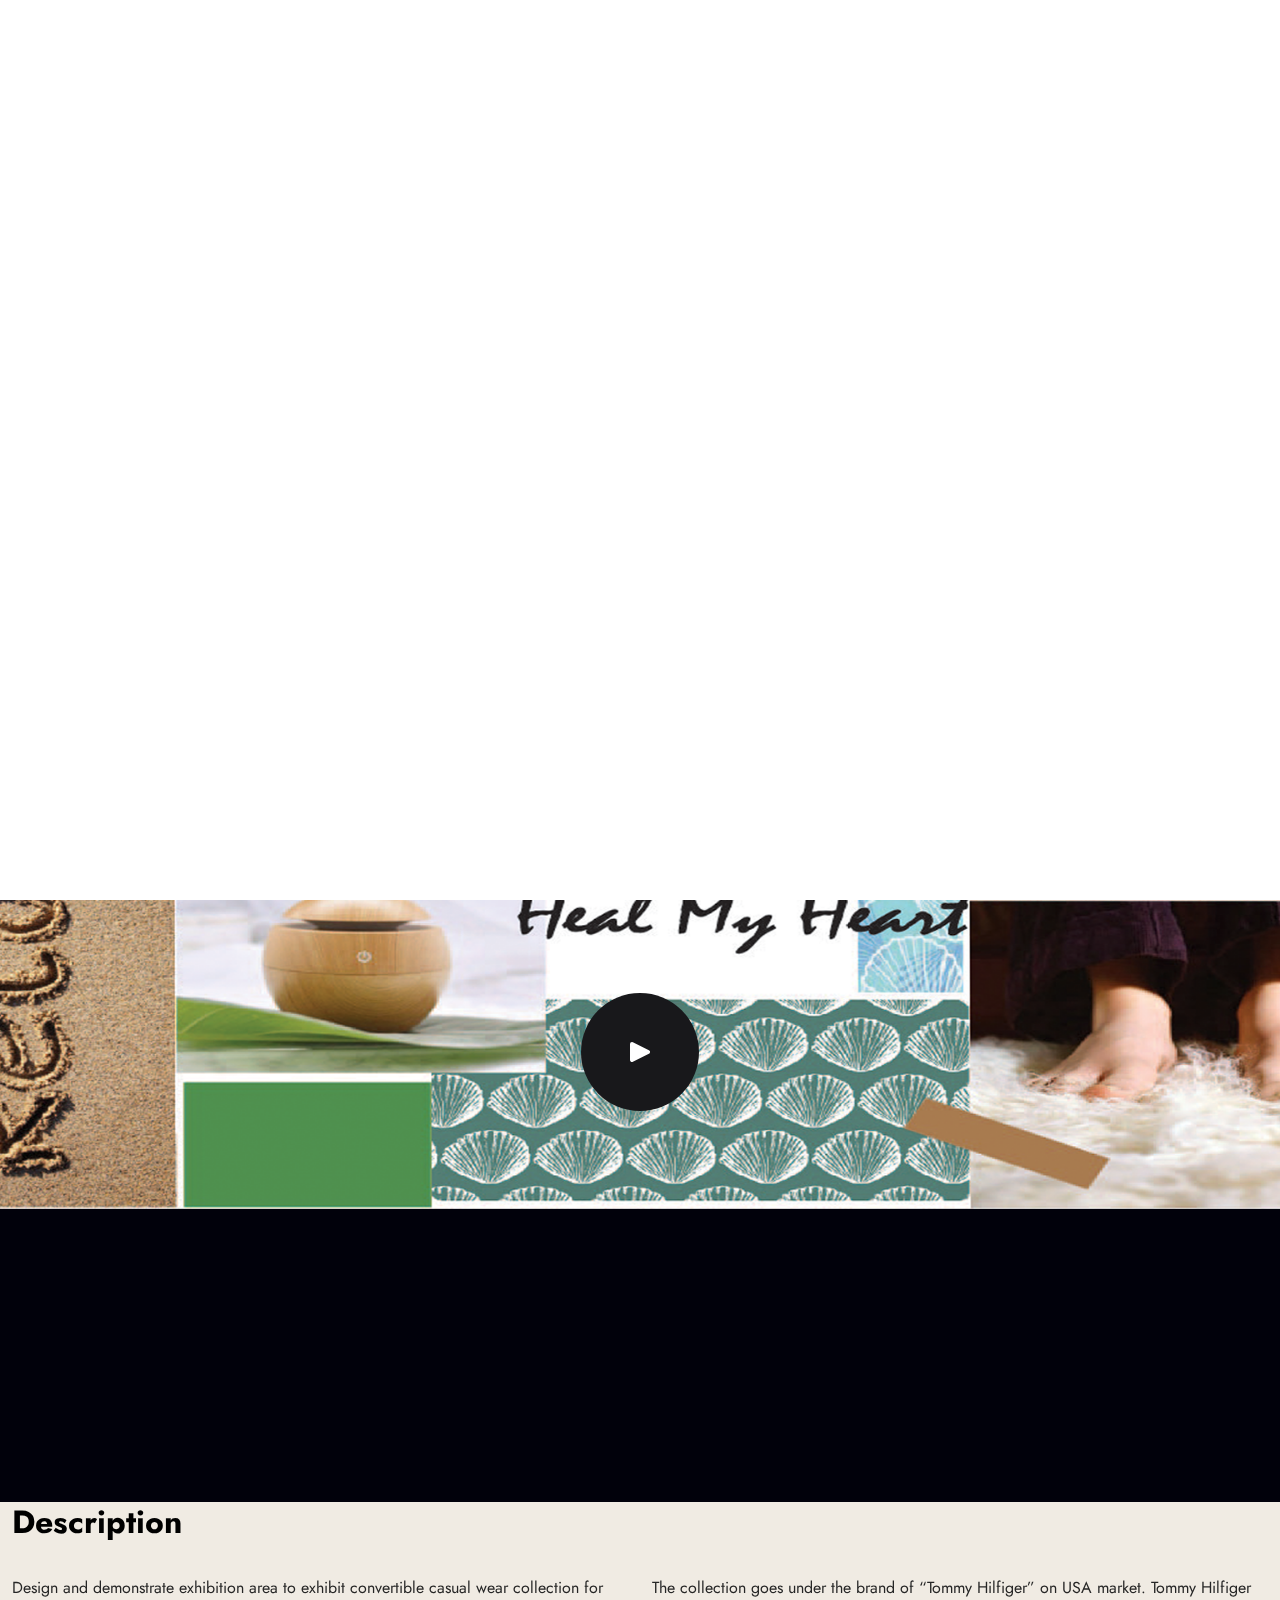
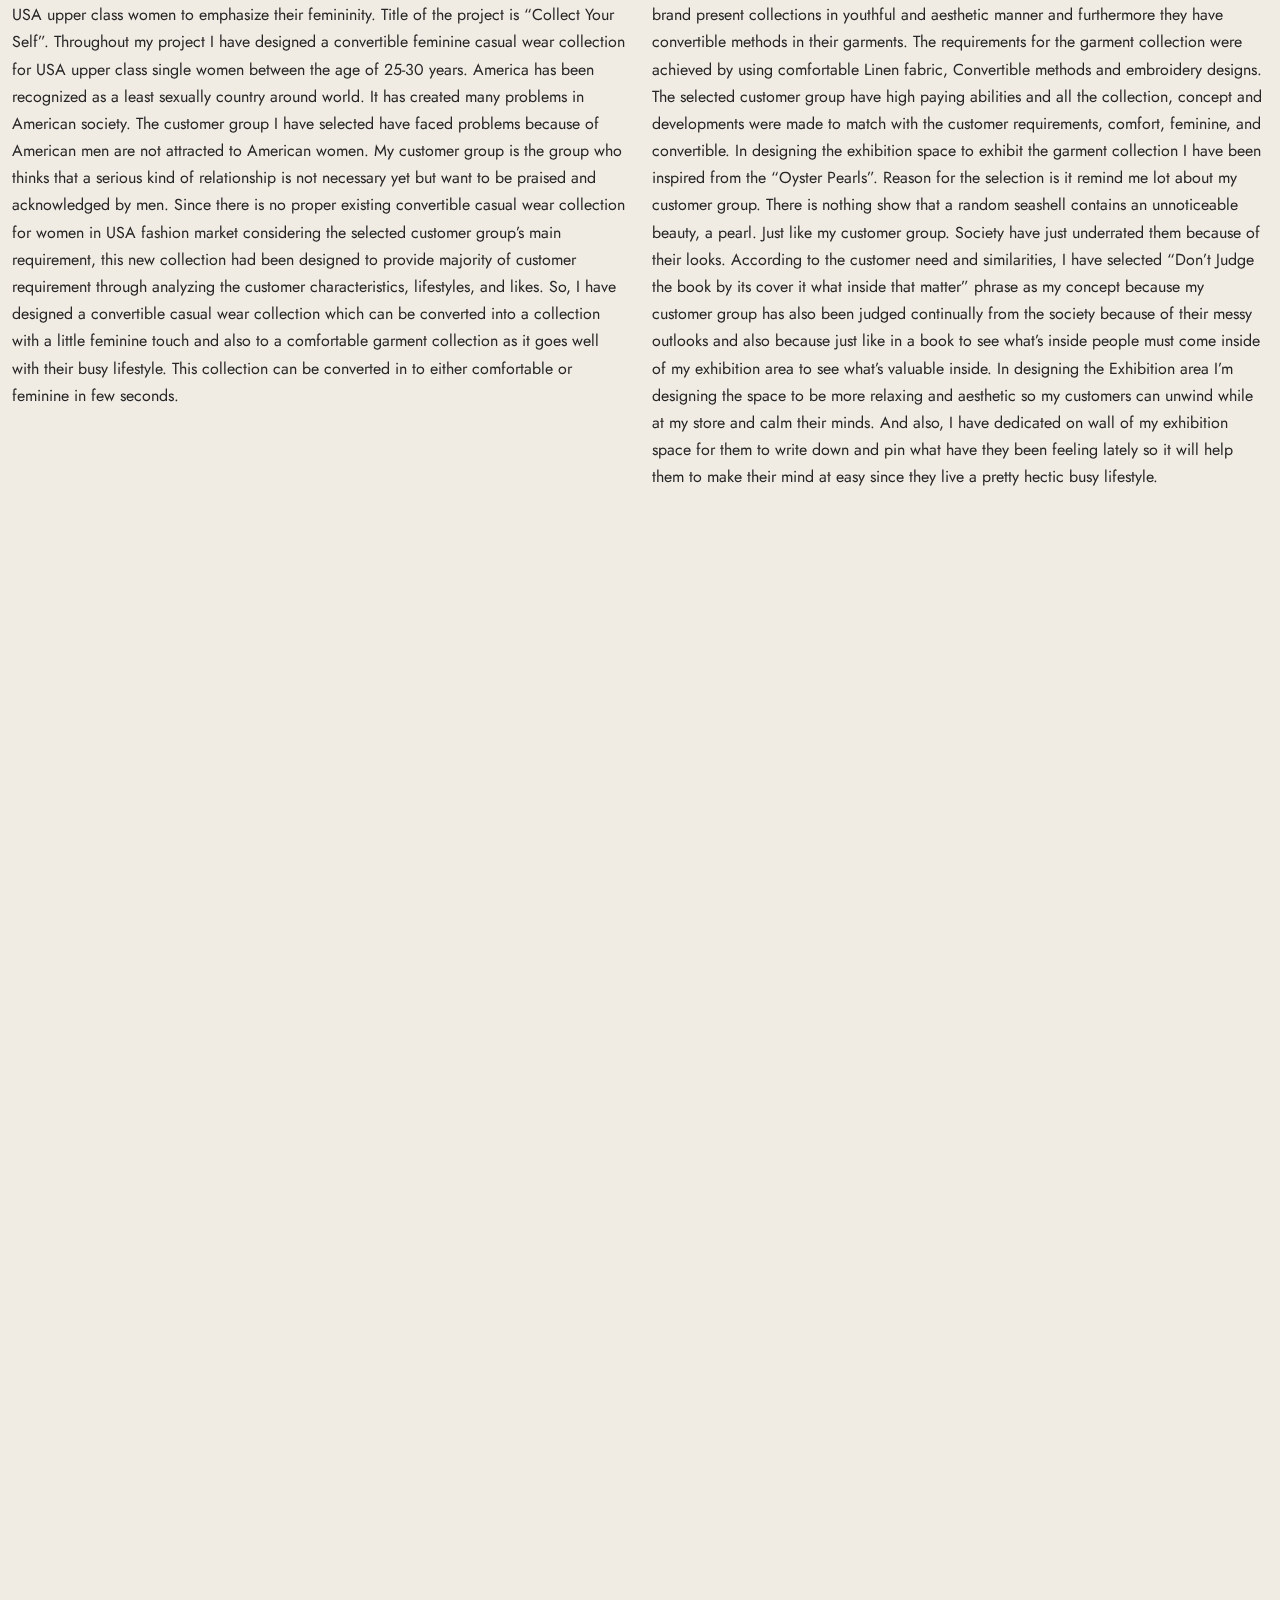
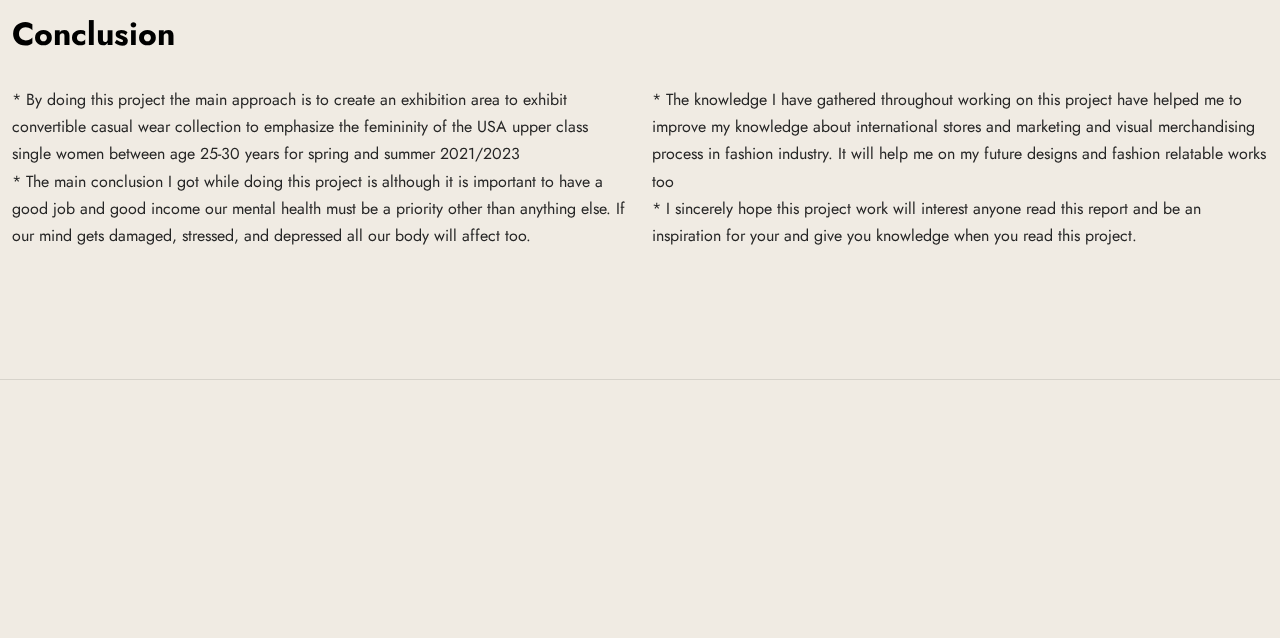
<file: work-single-3.html>
<!doctype html>
<html lang="en-US">
<head>

  <title>CKATTY - Personal Portfolio HTML Template - shared on themelock.com</title>
  <meta http-equiv="Content-Type" content="text/html; charset=utf-8">
  <meta http-equiv="X-UA-Compatible" content="IE=edge">
  <meta name="viewport" content="width=device-width, initial-scale=1">
  <meta name="HandheldFriendly" content="true">
  <meta name="author" content="bslthemes" >

  <!-- Fonts -->
  <link rel="stylesheet" href="https://fonts.googleapis.com/css?family=Jost%3A0%2C100%3B0%2C200%3B0%2C300%3B0%2C400%3B0%2C500%3B0%2C600%3B0%2C700%3B0%2C800%3B0%2C900%3B1%2C100%3B1%2C200%3B1%2C300%3B1%2C400%3B1%2C500%3B1%2C600%3B1%2C700%3B1%2C800%3B1%2C900%7CCaveat%3A400%3B500%3B600%3B700&#038;display=swap" type="text/css" media="all" >
  <link rel="stylesheet" href="https://fonts.googleapis.com/css?family=Roboto%3A100%2C100italic%2C200%2C200italic%2C300%2C300italic%2C400%2C400italic%2C500%2C500italic%2C600%2C600italic%2C700%2C700italic%2C800%2C800italic%2C900%2C900italic%7CRoboto+Slab%3A100%2C100italic%2C200%2C200italic%2C300%2C300italic%2C400%2C400italic%2C500%2C500italic%2C600%2C600italic%2C700%2C700italic%2C800%2C800italic%2C900%2C900italic&#038;display=auto" type="text/css" media="all" >

  <!-- CSS STYLES -->
  <link rel="stylesheet" href="assets/css/vendors/bootstrap.css" type="text/css" media="all" >
  <link rel="stylesheet" href="assets/fonts/font-awesome/css/font-awesome.css" type="text/css" media="all" >
  <link rel="stylesheet" href="assets/css/vendors/magnific-popup.css" type="text/css" media="all" >
  <link rel="stylesheet" href="assets/css/vendors/splitting.css" type="text/css" media="all" >
  <link rel="stylesheet" href="assets/css/vendors/swiper.css" type="text/css" media="all" >
  <link rel="stylesheet" href="assets/css/vendors/animate.css" type="text/css" media="all" >
  <link rel="stylesheet" href="assets/css/style.css" type="text/css" media="all" >
  <link rel="stylesheet" href="assets/css/dark.css" type="text/css" media="all" >

  <!-- Favicon -->
	<link rel="shortcut icon" href="favicon.ico" type="image/x-icon">
	<link rel="icon" href="favicon.ico" type="image/x-icon">

</head>

<body class="portfolio-template light-skin">
	<div class="container-page">

		<!-- Preloader -->
		<div class="preloader">
			<div class="centrize full-width">
				<div class="vertical-center">
					<div class="spinner-logo">
						<img src="assets/images/logo2.png" alt="CKATTY - Personal Portfolio HTML Template" >
						<div class="spinner-dot"></div>
						<div class="spinner spinner-line"></div>
					</div>
				</div>
			</div>
		</div>

		<!-- Header -->
		<header class="header">
			<div class="header__builder">
        <div class="row">
          <div class="col-xs-4 col-sm-4 col-md-4 col-lg-4">

            <!-- logo -->
            <div class="logo">
              <a href="index.html">
                <img width="228" height="38" src="assets/images/logo2.png" alt="" >
              </a>
            </div>

          </div>
          <div class="col-xs-8 col-sm-8 col-md-8 col-lg-8 align-right">

						<!-- switcher btn -->
						<a href="#" class="switcher-btn">
							<span class="sw-before">
								<svg xmlns="http://www.w3.org/2000/svg" width="23" height="23" viewBox="0 0 23 23">
									<path id="Dark_Theme" data-name="Dark Theme" fill="#000" d="M1759.46,111.076a0.819,0.819,0,0,0-.68.147,8.553,8.553,0,0,1-2.62,1.537,8.167,8.167,0,0,1-2.96.531,8.655,8.655,0,0,1-8.65-8.682,9.247,9.247,0,0,1,.47-2.864,8.038,8.038,0,0,1,1.42-2.54,0.764,0.764,0,0,0-.12-1.063,0.813,0.813,0,0,0-.68-0.148,11.856,11.856,0,0,0-6.23,4.193,11.724,11.724,0,0,0,1,15.387,11.63,11.63,0,0,0,19.55-5.553A0.707,0.707,0,0,0,1759.46,111.076Zm-4.5,6.172a10.137,10.137,0,0,1-14.29-14.145,10.245,10.245,0,0,1,3.38-2.836c-0.14.327-.29,0.651-0.41,1.006a9.908,9.908,0,0,0-.56,3.365,10.162,10.162,0,0,0,10.15,10.189,9.776,9.776,0,0,0,3.49-.62,11.659,11.659,0,0,0,1.12-.473A10.858,10.858,0,0,1,1754.96,117.248Z" transform="translate(-1737 -98)" />
								</svg>
							</span>
							<span class="sw-after">
								<svg xmlns="http://www.w3.org/2000/svg" width="22.22" height="22.313" viewBox="0 0 22.22 22.313">
									<path id="Light_Theme" data-name="Light Theme" fill="#fff" d="M1752.49,105.511a5.589,5.589,0,0,0-3.94-1.655,5.466,5.466,0,0,0-3.94,1.655,5.61,5.61,0,0,0,3.94,9.566,5.473,5.473,0,0,0,3.94-1.653,5.643,5.643,0,0,0,1.65-3.957A5.516,5.516,0,0,0,1752.49,105.511Zm-1.06,6.85a4.1,4.1,0,0,1-5.76,0,4.164,4.164,0,0,1,0-5.788A4.083,4.083,0,0,1,1751.43,112.361Zm7.47-3.662h-2.27a0.768,0.768,0,0,0,0,1.536h2.27A0.768,0.768,0,0,0,1758.9,108.7Zm-10.35,8.12a0.777,0.777,0,0,0-.76.769v2.274a0.777,0.777,0,0,0,.76.767,0.786,0.786,0,0,0,.77-0.767v-2.274A0.786,0.786,0,0,0,1748.55,116.819Zm7.85-.531-1.62-1.624a0.745,0.745,0,0,0-1.06,0,0.758,0.758,0,0,0,0,1.063l1.62,1.625a0.747,0.747,0,0,0,1.06,0A0.759,0.759,0,0,0,1756.4,116.288ZM1748.55,98.3a0.777,0.777,0,0,0-.76.768v2.273a0.778,0.778,0,0,0,.76.768,0.787,0.787,0,0,0,.77-0.768V99.073A0.786,0.786,0,0,0,1748.55,98.3Zm7.88,3.278a0.744,0.744,0,0,0-1.06,0l-1.62,1.624a0.758,0.758,0,0,0,0,1.063,0.745,0.745,0,0,0,1.06,0l1.62-1.624A0.758,0.758,0,0,0,1756.43,101.583Zm-15.96,7.116h-2.26a0.78,0.78,0,0,0-.77.768,0.76,0.76,0,0,0,.77.768h2.26A0.768,0.768,0,0,0,1740.47,108.7Zm2.88,5.965a0.745,0.745,0,0,0-1.06,0l-1.62,1.624a0.759,0.759,0,0,0,0,1.064,0.747,0.747,0,0,0,1.06,0l1.62-1.625A0.758,0.758,0,0,0,1743.35,114.664Zm0-11.457-1.62-1.624a0.744,0.744,0,0,0-1.06,0,0.758,0.758,0,0,0,0,1.063l1.62,1.624a0.745,0.745,0,0,0,1.06,0A0.758,0.758,0,0,0,1743.35,103.207Z" transform="translate(-1737.44 -98.313)" />
								</svg>
							</span>
						</a>

						<!-- menu btn -->
						<a href="#" class="menu-btn">
							<span></span>
							<span></span>
						</a>

						<!-- Menu Full Overlay -->
						<div class="menu-full-overlay">
							<div class="menu-full-container">
								<div class="container">
									<div class="row">
										<div class="col-xs-12 col-sm-12 col-md-12 col-lg-12">

											<!-- menu full -->
											<div class="menu-full">
												<ul class="menu-full">
													<li class="menu-item">
														<a class="splitting-text-anim-2" data-splitting="chars" href="index.html">Home</a>
													</li>
													<li class="menu-item">
														<a class="splitting-text-anim-2" data-splitting="chars" href="#skills-section">Skills</a>
													</li>
													<li class="menu-item">
														<a class="splitting-text-anim-2" data-splitting="chars" href="#works-section">Works</a>
													</li>
													<li class="menu-item">
														<a class="splitting-text-anim-2" data-splitting="chars" href="#resume-section">Resume</a>
													</li>
													<li class="menu-item">
														<a class="splitting-text-anim-2" data-splitting="chars" href="#contact-section">Contact</a>
													</li>

												</ul>
											</div>

											<!-- social -->
											<div class="menu-social-links">
												<a href="http://dribbble.com" target="blank" class="scrolla-element-anim-1" title="dribbble">
													<i class="fab fa-dribbble"></i>
												</a>
												<a href="http://twitter.com" target="blank" class="scrolla-element-anim-1" title="twitter">
													<i class="fab fa-twitter"></i>
												</a>
												<a href="http://behance.com" target="blank" class="scrolla-element-anim-1" title="behance">
													<i class="fab fa-behance"></i>
												</a>
											</div>

											<div class="v-line-block"><span></span></div>

										</div>
									</div>
								</div>
							</div>
							<div class="menu-overlay"></div>
						</div>

          </div>
        </div>
      </div>
    </header>

		<!-- Wrapper -->
		<div class="wrapper">

      <!-- Section Started Heading -->
      <section class="section section-inner started-heading">

        <!-- Heading -->
      	<div class="container">
          <div class="m-titles align-left">
            <h1 class="m-title splitting-text-anim-1 scroll-animate" data-splitting="words" data-animate="active">
              <span>Heal my Heart</span>
            </h1>
            <div class="m-subtitle splitting-text-anim-1 scroll-animate" data-splitting="words" data-animate="active">
              <span>Building, Exhibition Space</span>
            </div>
          </div>
      	</div>

        <!-- Details -->
        <div class="v-line v-line-right v-line-top">
          <div class="container">

            <div class="row">
              <div class="col-xs-12 col-sm-12 col-md-8 col-lg-8">

                <div class="m-details">
                  <div class="details-label">
                    <span>Year:</span>
                    <strong><span>2023</span></strong>
                  </div>
                  <div class="details-label">
                    <span>Categories:</span>
                    <strong><span>Building, Exhibition Space</span></strong>
                  </div>
                </div>

              </div>
              <div class="col-xs-12 col-sm-12 col-md-4 col-lg-4 align-right">

				<a target="_blank" href="https://drive.google.com/file/d/1BsdcHxiv_u-DayDdBaqbcTH6VNZf1OJj/view?usp=share_link" class="btn">
					<span>Download Report</span>
				</a>
                </a>

              </div>
            </div>

          </div>
        </div>

      </section>

      <!-- Section - Image -->
			<div class="section section-inner">

      <!-- Section - Video -->
	  <div class="section section-inner m-video-large">
        <div class="video">
          <div class="img js-parallax" style="background-image: url(assets/images/video-heal.png);"></div> 
          <iframe class="js-video-iframe" data-src="https://www.youtube.com/embed/rHll4FTpn2o?showinfo=0&amp;rel=0&amp;autoplay=1"></iframe>
          <div class="play"></div>
        </div>
      </div>

      <!-- Section - Description -->
			<section class="section section-inner">
        <div class="container">

          <div class="row">
            <div class="col-xs-12 col-sm-12 col-md-12 col-lg-12">

              <div class="post-content">
                <h4>Description</h4>
              </div>

            </div>
            <div class="col-xs-12 col-sm-6 col-md-6 col-lg-6">

              <div class="post-content">
                <p>Design and demonstrate exhibition area to exhibit convertible casual wear collection for USA upper
					class women to emphasize their femininity. Title of the project is “Collect Your Self”. Throughout
					my project I have designed a convertible feminine casual wear collection for USA upper class
					single women between the age of 25-30 years. America has been recognized as a least sexually
					country around world. It has created many problems in American society. The customer group I
					have selected have faced problems because of American men are not attracted to American women.
					My customer group is the group who thinks that a serious kind of relationship is not necessary yet
					but want to be praised and acknowledged by men. Since there is no proper existing convertible
					casual wear collection for women in USA fashion market considering the selected customer group’s
					main requirement, this new collection had been designed to provide majority of customer
					requirement through analyzing the customer characteristics, lifestyles, and likes. So, I have
					designed a convertible casual wear collection which can be converted into a collection with a little
					feminine touch and also to a comfortable garment collection as it goes well with their busy lifestyle.
					This collection can be converted in to either comfortable or feminine in few seconds.   </p>
              </div>

            </div>
            <div class="col-xs-12 col-sm-6 col-md-6 col-lg-6">

              <div class="post-content">
                <p>The collection
					goes under the brand of “Tommy Hilfiger” on USA market. Tommy Hilfiger brand present
					collections in youthful and aesthetic manner and furthermore they have convertible methods in their
					garments. The requirements for the garment collection were achieved by using comfortable Linen
					fabric, Convertible methods and embroidery designs. The selected customer group have high
					paying abilities and all the collection, concept and developments were made to match with the
					customer requirements, comfort, feminine, and convertible. In designing the exhibition space to
					exhibit the garment collection I have been inspired from the “Oyster Pearls”. Reason for the
					selection is it remind me lot about my customer group. There is nothing show that a random
					seashell contains an unnoticeable beauty, a pearl. Just like my customer group. Society have just
					underrated them because of their looks. According to the customer need and similarities, I have
					selected “Don’t Judge the book by its cover it what inside that matter” phrase as my concept
					because my customer group has also been judged continually from the society because of their
					messy outlooks and also because just like in a book to see what’s inside people must come inside of
					my exhibition area to see what’s valuable inside. In designing the Exhibition area I’m designing the
					space to be more relaxing and aesthetic so my customers can unwind while at my store and calm
					their minds. And also, I have dedicated on wall of my exhibition space for them to write down and
					pin what have they been feeling lately so it will help them to make their mind at easy since they live
					a pretty hectic busy lifestyle.
					</p>
              </div>

            </div>
          </div>

				</div>
      </section>

      <!-- Section - Gallery -->
			<div class="section section-inner">
        <div class="container">
			<div class="works-item">
				<div class="image scrolla-element-anim-1 scroll-animate" data-animate="active">
					<div class="img">
						<a href="assets/images/tech-p.png" class="has-popup-image"><img decoding="async" src="assets/images/tech-p.png" alt="Item 2" loading="lazy"></a>
					</div>
				</div>
			</div>	<br>
          <!-- Section Gallery -->
      		<div class="m-gallery">
      			<div class="row">

			

      				<div class="col-xs-12 col-sm-6 col-md-6 col-lg-6">
      					<div class="works-item">
      						<div class="image scrolla-element-anim-1 scroll-animate" data-animate="active">
      							<div class="img">
      								<a href="assets/images/tech.jpg" class="has-popup-image"><img decoding="async" src="assets/images/tech.png" alt="Item 2" loading="lazy"></a>
      							</div>
      						</div>
      					</div>
      				</div>

      				<div class="col-xs-12 col-sm-6 col-md-6 col-lg-6">
      					<div class="works-item">
      						<div class="image scrolla-element-anim-1 scroll-animate" data-animate="active">
      							<div class="img">
      								<a href="assets/images/stole-view.jpg" class="has-popup-image"><img decoding="async" src="assets/images/stole-view.png" alt="Item 3" loading="lazy"></a>
      							</div>
      						</div>
      					</div>
      				</div>

      			</div>
      		</div>


				</div>
      </div>

      <!-- Section - Description -->
			<section class="section section-inner">
        <div class="container">

          <div class="row">
            <div class="col-xs-12 col-sm-12 col-md-12 col-lg-12">

              <div class="post-content">
                <h4>Conclusion</h4>
              </div>

            </div>
            <div class="col-xs-12 col-sm-6 col-md-6 col-lg-6">

              <div class="post-content">
                <p> * By doing this project the main approach is to create an exhibition area to exhibit convertible
					casual wear collection to emphasize the femininity of the USA upper class single women
					between age 25-30 years for spring and summer 2021/2023 <br>
					* The main conclusion I got while doing this project is although it is important to have a good
					job and good income our mental health must be a priority other than anything else. If our
					mind gets damaged, stressed, and depressed all our body will affect too.</p>
              </div>

            </div>
            <div class="col-xs-12 col-sm-6 col-md-6 col-lg-6">

              <div class="post-content">
                <p> * The knowledge I have gathered throughout working on this project have helped me to
					improve my knowledge about international stores and marketing and visual merchandising
					process in fashion industry. It will help me on my future designs and fashion relatable
					works too <br>
					* I sincerely hope this project work will interest anyone read this report and be an inspiration 
					 for your and give you knowledge when you read this project. 
					</p>
              </div>

            </div>
          </div>

				</div>
      </section>


		<!-- Footer -->
		<div class="footer">
			<div class="footer__builder">
        <div class="container">
          <div class="row">
            <div class="col-xs-12 col-sm-12 col-md-4 col-lg-4">

              <div class="social-links scrolla-element-anim-1 scroll-animate" data-animate="active">
                <a target="_blank" rel="nofollow" href="http://twitter.com">
                  <i aria-hidden="true" class="fab fa-twitter"></i>
                </a>
                <a target="_blank" rel="nofollow" href="http://dribble.com">
                  <i aria-hidden="true" class="fab fa-dribbble"></i>
                </a>
                <a target="_blank" rel="nofollow" href="http://behance.com">
                  <i aria-hidden="true" class="fab fa-behance"></i>
                </a>
              </div>

            </div>
            <div class="col-xs-12 col-sm-12 col-md-4 col-lg-4">

              <div class="copyright-text align-center scrolla-element-anim-1 scroll-animate" data-animate="active">
                © 2023 <strong>CKATTY</strong>. All rights reserved
              </div>

            </div>
            <div class="col-xs-12 col-sm-12 col-md-4 col-lg-4">

              <div class="copyright-text align-right scrolla-element-anim-1 scroll-animate" data-animate="active">
                Developed by <strong>bslthemes</strong>
              </div>

            </div>
          </div>
        </div>
			</div>
		</div>

	</div>

	<!-- cursor -->
	<div class="cursor"></div>

  <script src="assets/js/jquery.min.js"></script>
  <script src="assets/js/jquery.validate.min.js"></script>
  <script src="assets/js/bootstrap.js"></script>
  <script src="assets/js/swiper.js"></script>
  <script src="assets/js/splitting.js"></script>
  <script src="assets/js/jarallax.min.js"></script>
  <script src="assets/js/magnific-popup.js"></script>
  <script src="assets/js/imagesloaded.pkgd.js"></script>
  <script src="assets/js/isotope.pkgd.js"></script>
  <script src="assets/js/jquery.scrolla.js"></script>
  <script src="assets/js/skrollr.js"></script>
  <script src="assets/js/jquery.cookie.js"></script>
  <script src="assets/js/typed.js"></script>
  <script src="assets/js/common.js"></script>

</body>
</html>
</file>
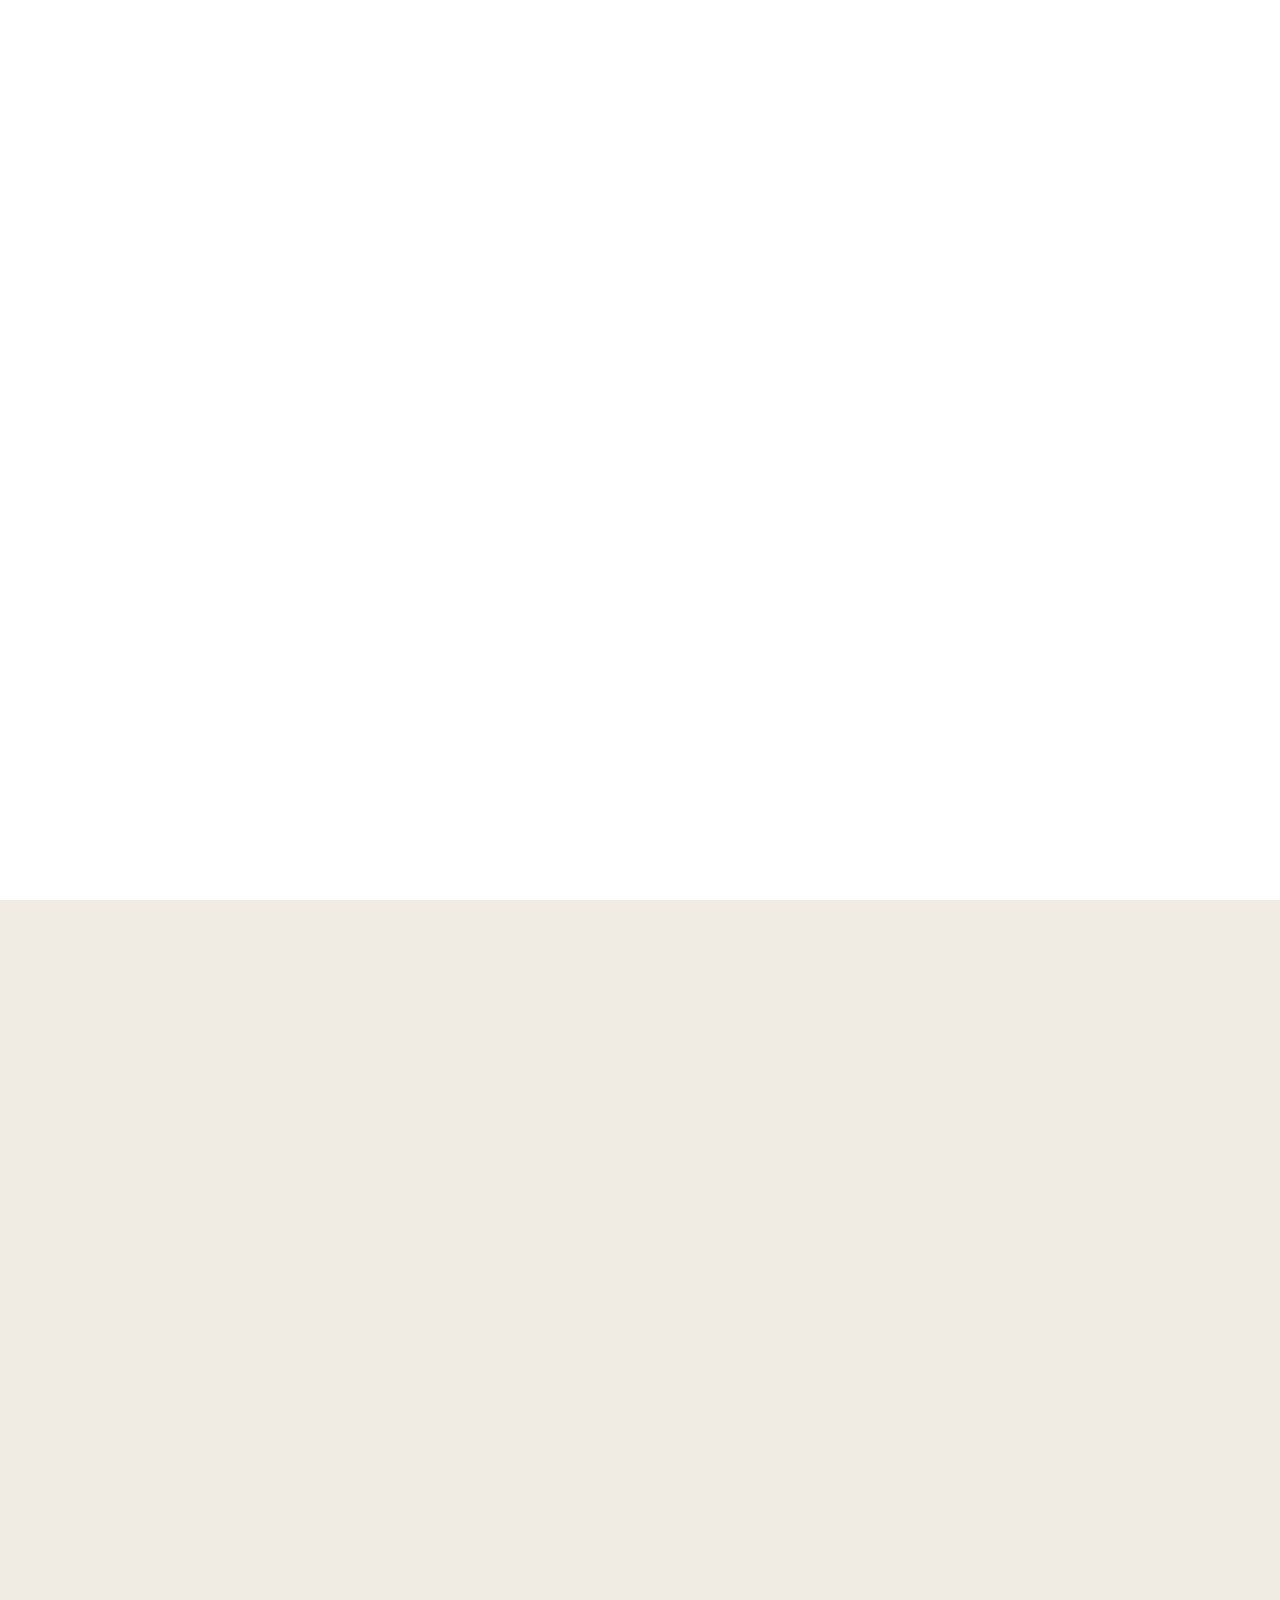
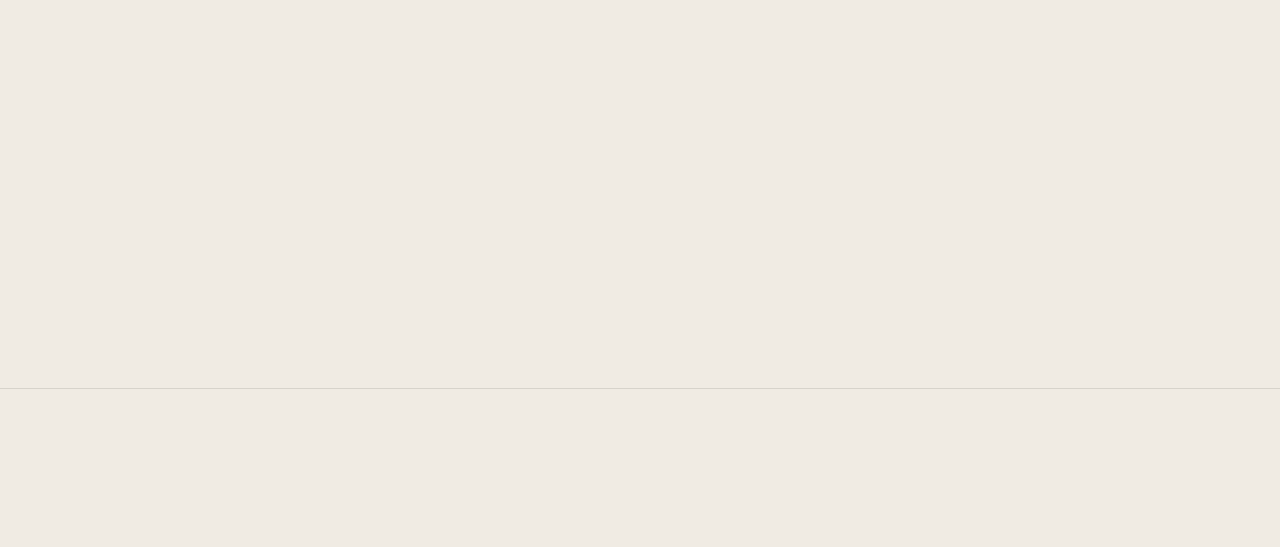
<file: work-single-4.html>
<!doctype html>
<html lang="en-US">
<head>

  <title>CKATTY - Personal Portfolio HTML Template - shared on themelock.com</title>
  <meta http-equiv="Content-Type" content="text/html; charset=utf-8">
  <meta http-equiv="X-UA-Compatible" content="IE=edge">
  <meta name="viewport" content="width=device-width, initial-scale=1">
  <meta name="HandheldFriendly" content="true">
  <meta name="author" content="bslthemes" >

  <!-- Fonts -->
  <link rel="stylesheet" href="https://fonts.googleapis.com/css?family=Jost%3A0%2C100%3B0%2C200%3B0%2C300%3B0%2C400%3B0%2C500%3B0%2C600%3B0%2C700%3B0%2C800%3B0%2C900%3B1%2C100%3B1%2C200%3B1%2C300%3B1%2C400%3B1%2C500%3B1%2C600%3B1%2C700%3B1%2C800%3B1%2C900%7CCaveat%3A400%3B500%3B600%3B700&#038;display=swap" type="text/css" media="all" >
  <link rel="stylesheet" href="https://fonts.googleapis.com/css?family=Roboto%3A100%2C100italic%2C200%2C200italic%2C300%2C300italic%2C400%2C400italic%2C500%2C500italic%2C600%2C600italic%2C700%2C700italic%2C800%2C800italic%2C900%2C900italic%7CRoboto+Slab%3A100%2C100italic%2C200%2C200italic%2C300%2C300italic%2C400%2C400italic%2C500%2C500italic%2C600%2C600italic%2C700%2C700italic%2C800%2C800italic%2C900%2C900italic&#038;display=auto" type="text/css" media="all" >

  <!-- CSS STYLES -->
  <link rel="stylesheet" href="assets/css/vendors/bootstrap.css" type="text/css" media="all" >
  <link rel="stylesheet" href="assets/fonts/font-awesome/css/font-awesome.css" type="text/css" media="all" >
  <link rel="stylesheet" href="assets/css/vendors/magnific-popup.css" type="text/css" media="all" >
  <link rel="stylesheet" href="assets/css/vendors/splitting.css" type="text/css" media="all" >
  <link rel="stylesheet" href="assets/css/vendors/swiper.css" type="text/css" media="all" >
  <link rel="stylesheet" href="assets/css/vendors/animate.css" type="text/css" media="all" >
  <link rel="stylesheet" href="assets/css/style.css" type="text/css" media="all" >
  <link rel="stylesheet" href="assets/css/dark.css" type="text/css" media="all" >

  <!-- Favicon -->
	<link rel="shortcut icon" href="favicon.ico" type="image/x-icon">
	<link rel="icon" href="favicon.ico" type="image/x-icon">

</head>

<body class="portfolio-template light-skin">
	<div class="container-page">

		<!-- Preloader -->
		<div class="preloader">
			<div class="centrize full-width">
				<div class="vertical-center">
					<div class="spinner-logo">
						<img src="assets/images/logo2.png" alt="CKATTY - Personal Portfolio HTML Template" >
						<div class="spinner-dot"></div>
						<div class="spinner spinner-line"></div>
					</div>
				</div>
			</div>
		</div>

		<!-- Header -->
		<header class="header">
			<div class="header__builder">
        <div class="row">
          <div class="col-xs-4 col-sm-4 col-md-4 col-lg-4">

            <!-- logo -->
            <div class="logo">
              <a href="index.html">
                <img width="228" height="38" src="assets/images/logo2.png" alt="" >
              </a>
            </div>

          </div>
          <div class="col-xs-8 col-sm-8 col-md-8 col-lg-8 align-right">

						<!-- switcher btn -->
						<a href="#" class="switcher-btn">
							<span class="sw-before">
								<svg xmlns="http://www.w3.org/2000/svg" width="23" height="23" viewBox="0 0 23 23">
									<path id="Dark_Theme" data-name="Dark Theme" fill="#000" d="M1759.46,111.076a0.819,0.819,0,0,0-.68.147,8.553,8.553,0,0,1-2.62,1.537,8.167,8.167,0,0,1-2.96.531,8.655,8.655,0,0,1-8.65-8.682,9.247,9.247,0,0,1,.47-2.864,8.038,8.038,0,0,1,1.42-2.54,0.764,0.764,0,0,0-.12-1.063,0.813,0.813,0,0,0-.68-0.148,11.856,11.856,0,0,0-6.23,4.193,11.724,11.724,0,0,0,1,15.387,11.63,11.63,0,0,0,19.55-5.553A0.707,0.707,0,0,0,1759.46,111.076Zm-4.5,6.172a10.137,10.137,0,0,1-14.29-14.145,10.245,10.245,0,0,1,3.38-2.836c-0.14.327-.29,0.651-0.41,1.006a9.908,9.908,0,0,0-.56,3.365,10.162,10.162,0,0,0,10.15,10.189,9.776,9.776,0,0,0,3.49-.62,11.659,11.659,0,0,0,1.12-.473A10.858,10.858,0,0,1,1754.96,117.248Z" transform="translate(-1737 -98)" />
								</svg>
							</span>
							<span class="sw-after">
								<svg xmlns="http://www.w3.org/2000/svg" width="22.22" height="22.313" viewBox="0 0 22.22 22.313">
									<path id="Light_Theme" data-name="Light Theme" fill="#fff" d="M1752.49,105.511a5.589,5.589,0,0,0-3.94-1.655,5.466,5.466,0,0,0-3.94,1.655,5.61,5.61,0,0,0,3.94,9.566,5.473,5.473,0,0,0,3.94-1.653,5.643,5.643,0,0,0,1.65-3.957A5.516,5.516,0,0,0,1752.49,105.511Zm-1.06,6.85a4.1,4.1,0,0,1-5.76,0,4.164,4.164,0,0,1,0-5.788A4.083,4.083,0,0,1,1751.43,112.361Zm7.47-3.662h-2.27a0.768,0.768,0,0,0,0,1.536h2.27A0.768,0.768,0,0,0,1758.9,108.7Zm-10.35,8.12a0.777,0.777,0,0,0-.76.769v2.274a0.777,0.777,0,0,0,.76.767,0.786,0.786,0,0,0,.77-0.767v-2.274A0.786,0.786,0,0,0,1748.55,116.819Zm7.85-.531-1.62-1.624a0.745,0.745,0,0,0-1.06,0,0.758,0.758,0,0,0,0,1.063l1.62,1.625a0.747,0.747,0,0,0,1.06,0A0.759,0.759,0,0,0,1756.4,116.288ZM1748.55,98.3a0.777,0.777,0,0,0-.76.768v2.273a0.778,0.778,0,0,0,.76.768,0.787,0.787,0,0,0,.77-0.768V99.073A0.786,0.786,0,0,0,1748.55,98.3Zm7.88,3.278a0.744,0.744,0,0,0-1.06,0l-1.62,1.624a0.758,0.758,0,0,0,0,1.063,0.745,0.745,0,0,0,1.06,0l1.62-1.624A0.758,0.758,0,0,0,1756.43,101.583Zm-15.96,7.116h-2.26a0.78,0.78,0,0,0-.77.768,0.76,0.76,0,0,0,.77.768h2.26A0.768,0.768,0,0,0,1740.47,108.7Zm2.88,5.965a0.745,0.745,0,0,0-1.06,0l-1.62,1.624a0.759,0.759,0,0,0,0,1.064,0.747,0.747,0,0,0,1.06,0l1.62-1.625A0.758,0.758,0,0,0,1743.35,114.664Zm0-11.457-1.62-1.624a0.744,0.744,0,0,0-1.06,0,0.758,0.758,0,0,0,0,1.063l1.62,1.624a0.745,0.745,0,0,0,1.06,0A0.758,0.758,0,0,0,1743.35,103.207Z" transform="translate(-1737.44 -98.313)" />
								</svg>
							</span>
						</a>

						<!-- menu btn -->
						<a href="#" class="menu-btn">
							<span></span>
							<span></span>
						</a>

						<!-- Menu Full Overlay -->
						<div class="menu-full-overlay">
							<div class="menu-full-container">
								<div class="container">
									<div class="row">
										<div class="col-xs-12 col-sm-12 col-md-12 col-lg-12">

											<!-- menu full -->
											<div class="menu-full">
												<ul class="menu-full">
													<li class="menu-item">
														<a class="splitting-text-anim-2" data-splitting="chars" href="index.html">Home</a>
													</li>
													<li class="menu-item">
														<a class="splitting-text-anim-2" data-splitting="chars" href="#skills-section">Skills</a>
													</li>
													<li class="menu-item">
														<a class="splitting-text-anim-2" data-splitting="chars" href="#works-section">Works</a>
													</li>
													<li class="menu-item">
														<a class="splitting-text-anim-2" data-splitting="chars" href="#resume-section">Resume</a>
													</li>
													<li class="menu-item">
														<a class="splitting-text-anim-2" data-splitting="chars" href="#testimonials-section">Testimonials</a>
													</li>
													<li class="menu-item">
														<a class="splitting-text-anim-2" data-splitting="chars" href="#blog-section">Blog</a>
													</li>
													<li class="menu-item">
														<a class="splitting-text-anim-2" data-splitting="chars" href="#contact-section">Contact</a>
													</li>
													<li class="menu-item menu-item-has-children has-children">
														<a class="splitting-text-anim-2" data-splitting="chars">Pages</a>
														<ul class="sub-menu">
															<li class="menu-item">
																<a class="splitting-text-anim-1" data-splitting="chars" href="works-list.html">Works (List)</a>
															</li>
															<li class="menu-item">
																<a class="splitting-text-anim-1" data-splitting="chars" href="works.html">Works (Grid)</a>
															</li>
															<li class="menu-item">
																<a class="splitting-text-anim-1" data-splitting="chars" href="work-single.html">Work Single Page</a>
															</li>
															<li class="menu-item">
																<a class=" splitting-text-anim-1" data-splitting="chars" href="blog.html">Blog</a>
															</li>
															<li class="menu-item">
																<a class="splitting-text-anim-1" data-splitting="chars" href="blog-single.html">Single Post</a>
															</li>
														</ul>
													</li>
												</ul>
											</div>

											<!-- social -->
											<div class="menu-social-links">
												<a href="http://dribbble.com" target="blank" class="scrolla-element-anim-1" title="dribbble">
													<i class="fab fa-dribbble"></i>
												</a>
												<a href="http://twitter.com" target="blank" class="scrolla-element-anim-1" title="twitter">
													<i class="fab fa-twitter"></i>
												</a>
												<a href="http://behance.com" target="blank" class="scrolla-element-anim-1" title="behance">
													<i class="fab fa-behance"></i>
												</a>
											</div>

											<div class="v-line-block"><span></span></div>

										</div>
									</div>
								</div>
							</div>
							<div class="menu-overlay"></div>
						</div>

          </div>
        </div>
      </div>
    </header>

		<!-- Wrapper -->
		<div class="wrapper">

      <!-- Section Started Heading -->
      <section class="section section-inner started-heading">

        <!-- Heading -->
      	<div class="container">
          <div class="m-titles align-left">
            <h1 class="m-title splitting-text-anim-1 scroll-animate" data-splitting="words" data-animate="active">
              <span>Into the Unknown</span>
            </h1>
            <div class="m-subtitle splitting-text-anim-1 scroll-animate" data-splitting="words" data-animate="active">
              <span>Build, Ramp</span>
            </div>
          </div>
      	</div>

        <!-- Details -->
        <div class="v-line v-line-right v-line-top">
          <div class="container">

            <div class="row">
              <div class="col-xs-12 col-sm-12 col-md-8 col-lg-8">

                <div class="m-details">
                  <div class="details-label">
                    <span>Year:</span>
                    <strong><span>2023</span></strong>
                  </div>
                  <div class="details-label">
                    <span>Categories:</span>
                    <strong><span>Build, Ramp</span></strong>
                  </div>
                </div>

              </div>
              <div class="col-xs-12 col-sm-12 col-md-4 col-lg-4 align-right">

				<a target="_blank" href="https://drive.google.com/file/d/1CxPFBDLzq7FbP14lLyjjITHF9JvXMapF/view?usp=share_link" class="btn">
					<span>Download Report</span>
				</a>
                </a>

              </div>
            </div>

          </div>
        </div>

      </section>



      <!-- Section - Description -->
			<section class="section section-inner">
        <div class="container">

          <div class="row">
            <div class="col-xs-12 col-sm-12 col-md-12 col-lg-12">

              <div class="post-content">
                <h4>Description</h4>
              </div>

            </div>
            <div class="col-xs-12 col-sm-6 col-md-6 col-lg-6">

              <div class="post-content">
                <p>Plan a fashion show to showcase the collections of Mr. Dimuthu Sahabandu. The collection is for 
					Spring Summer 2023/2023 Sri Lanka and the title of the project is “Into the Unknown”. The target 
					market is emerging adults who are in their age 25-30 and retailors in Sri Lanka. this new collection had 
					been designed to provide majority of customer requirement through analyzing the customer 
					characteristics, lifestyles, and likes. The Theme of the fashion show has been set as “Myths and 
					Legends” as the collections have been inspired from several mythical forest creatures. </p>
              </div>

            </div>
            <div class="col-xs-12 col-sm-6 col-md-6 col-lg-6">

              <div class="post-content">
                <p> Sound systems 
					have been set be at the front of the stage areas to create a good sound effect and dreamy and calming 
					yet fantasy like rhythms, and songs had been selected as the shows collection music. Spotlights, 
					flashlights, and color lights according to the collections have been set to highlight the collection 
					features and colors. Sitting area had been made to be comfortable and also with the site of easy to look 
					at the stage. The main sponsors of the fashion show can be name as “Spa Ceylon”, “Olu”, “HNB”, 
					“Red Bull”, “Ramani Fernandes Saloon” and also “Daraz”.
					</p>
              </div>

            </div>
          </div>

				</div>
      </section>

      <!-- Section - Gallery -->
			<div class="section section-inner">
        <div class="container">
			<div class="works-item">
				<div class="image scrolla-element-anim-1 scroll-animate" data-animate="active">
					<div class="img">
						<a href="assets/images/stage-1.png" class="has-popup-image"><img decoding="async" src="assets/images/stage-1.png" alt="Item 2" loading="lazy"></a>
					</div>
				</div>
			</div>	<br>
          <!-- Section Gallery -->
      		<div class="m-gallery">
      			<div class="row">

			


      				<div class="col-xs-12 col-sm-6 col-md-6 col-lg-6">
      					<div class="works-item">
      						<div class="image scrolla-element-anim-1 scroll-animate" data-animate="active">
      							<div class="img">
      								<a href="assets/images/stage-2.jpg" class="has-popup-image"><img decoding="async" src="assets/images/stage-2.png" alt="Item 2" loading="lazy"></a>
      							</div>
      						</div>
      					</div>
      				</div>

      				<div class="col-xs-12 col-sm-6 col-md-6 col-lg-6">
      					<div class="works-item">
      						<div class="image scrolla-element-anim-1 scroll-animate" data-animate="active">
      							<div class="img">
      								<a href="assets/images/stage-3.jpg" class="has-popup-image"><img decoding="async" src="assets/images/stage-3.png" alt="Item 3" loading="lazy"></a>
      							</div>
      						</div>
      					</div>
      				</div>

      			</div>
      		</div>


		


				</div>
			</div>

				</div>
      </div>




		<!-- Footer -->
		<div class="footer">
			<div class="footer__builder">
        <div class="container">
          <div class="row">
            <div class="col-xs-12 col-sm-12 col-md-4 col-lg-4">

              <div class="social-links scrolla-element-anim-1 scroll-animate" data-animate="active">
                <a target="_blank" rel="nofollow" href="http://twitter.com">
                  <i aria-hidden="true" class="fab fa-twitter"></i>
                </a>
                <a target="_blank" rel="nofollow" href="http://dribble.com">
                  <i aria-hidden="true" class="fab fa-dribbble"></i>
                </a>
                <a target="_blank" rel="nofollow" href="http://behance.com">
                  <i aria-hidden="true" class="fab fa-behance"></i>
                </a>
              </div>

            </div>
            <div class="col-xs-12 col-sm-12 col-md-4 col-lg-4">

              <div class="copyright-text align-center scrolla-element-anim-1 scroll-animate" data-animate="active">
                © 2023 <strong>CKATTY</strong>. All rights reserved
              </div>

            </div>
            <div class="col-xs-12 col-sm-12 col-md-4 col-lg-4">

              <div class="copyright-text align-right scrolla-element-anim-1 scroll-animate" data-animate="active">
                Developed by <strong>bslthemes</strong>
              </div>

            </div>
          </div>
        </div>
			</div>
		</div>

	</div>

	<!-- cursor -->
	<div class="cursor"></div>

  <script src="assets/js/jquery.min.js"></script>
  <script src="assets/js/jquery.validate.min.js"></script>
  <script src="assets/js/bootstrap.js"></script>
  <script src="assets/js/swiper.js"></script>
  <script src="assets/js/splitting.js"></script>
  <script src="assets/js/jarallax.min.js"></script>
  <script src="assets/js/magnific-popup.js"></script>
  <script src="assets/js/imagesloaded.pkgd.js"></script>
  <script src="assets/js/isotope.pkgd.js"></script>
  <script src="assets/js/jquery.scrolla.js"></script>
  <script src="assets/js/skrollr.js"></script>
  <script src="assets/js/jquery.cookie.js"></script>
  <script src="assets/js/typed.js"></script>
  <script src="assets/js/common.js"></script>

</body>
</html>
</file>
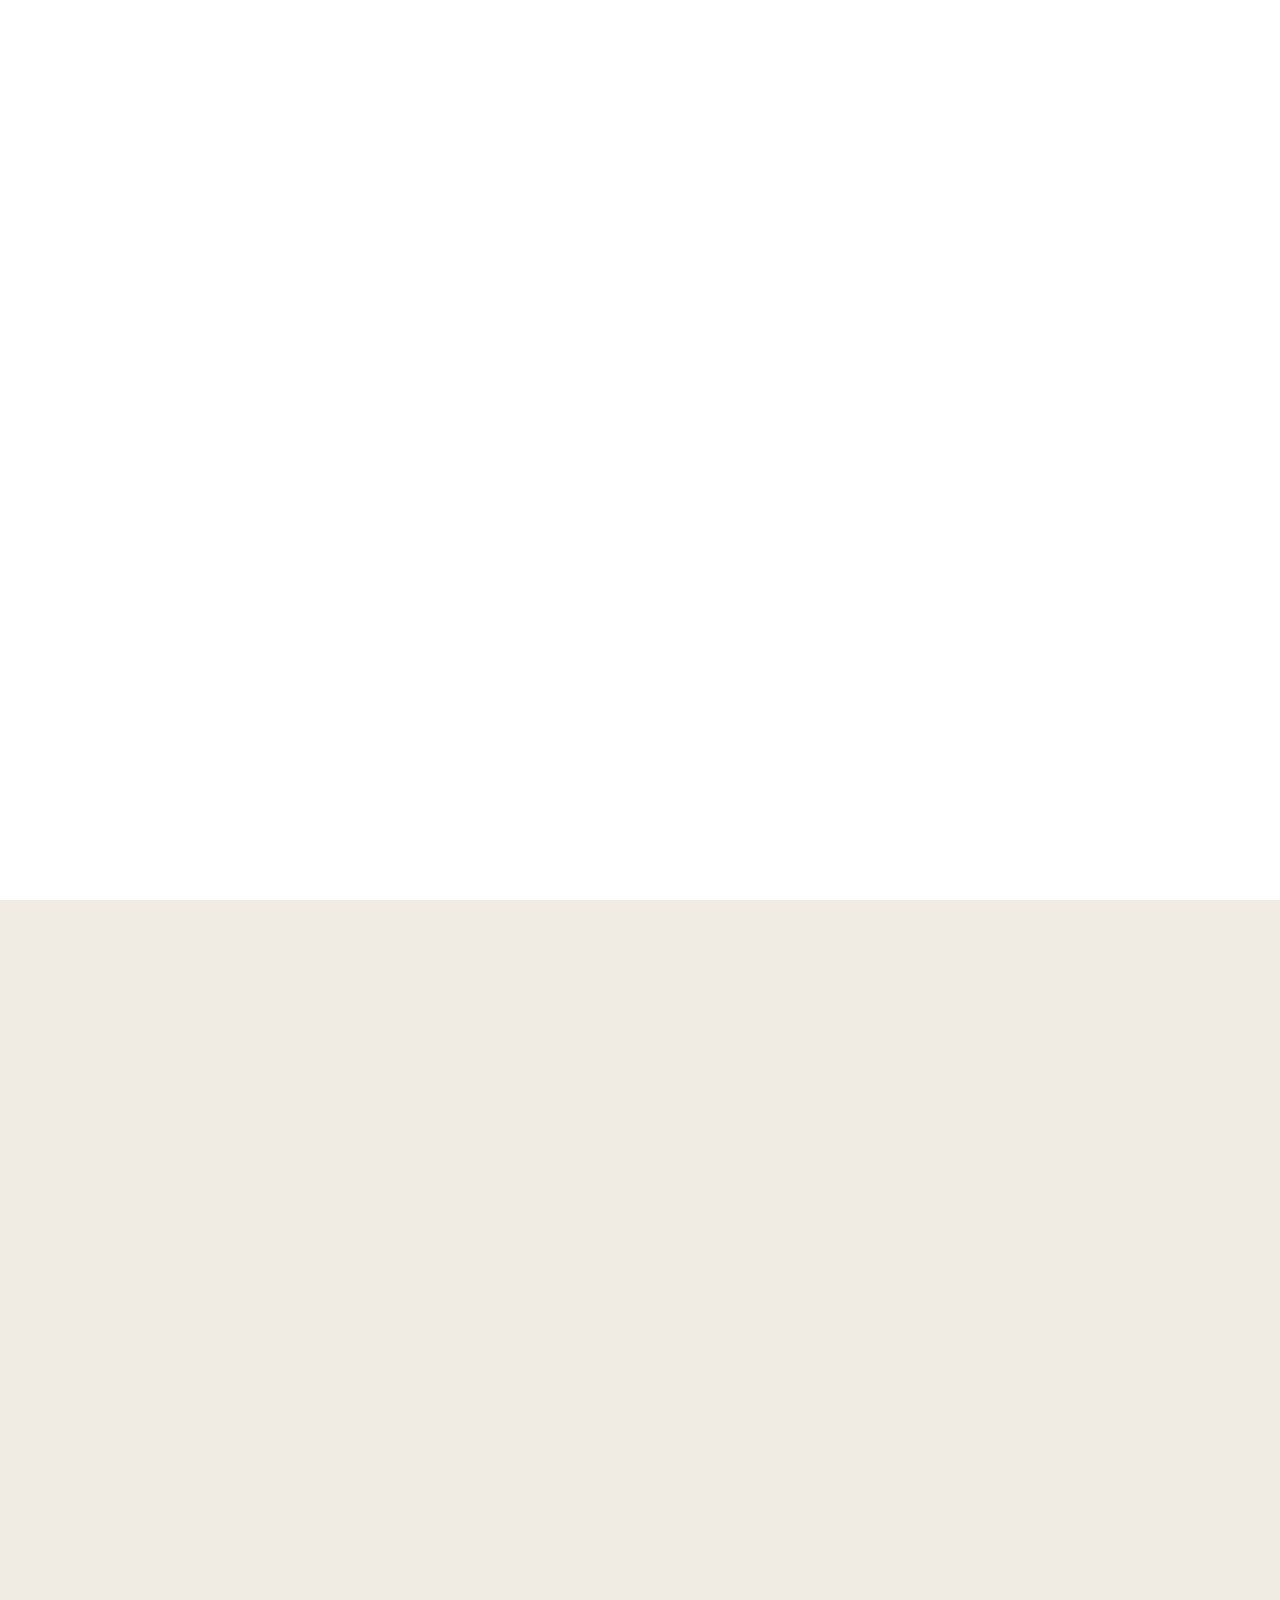
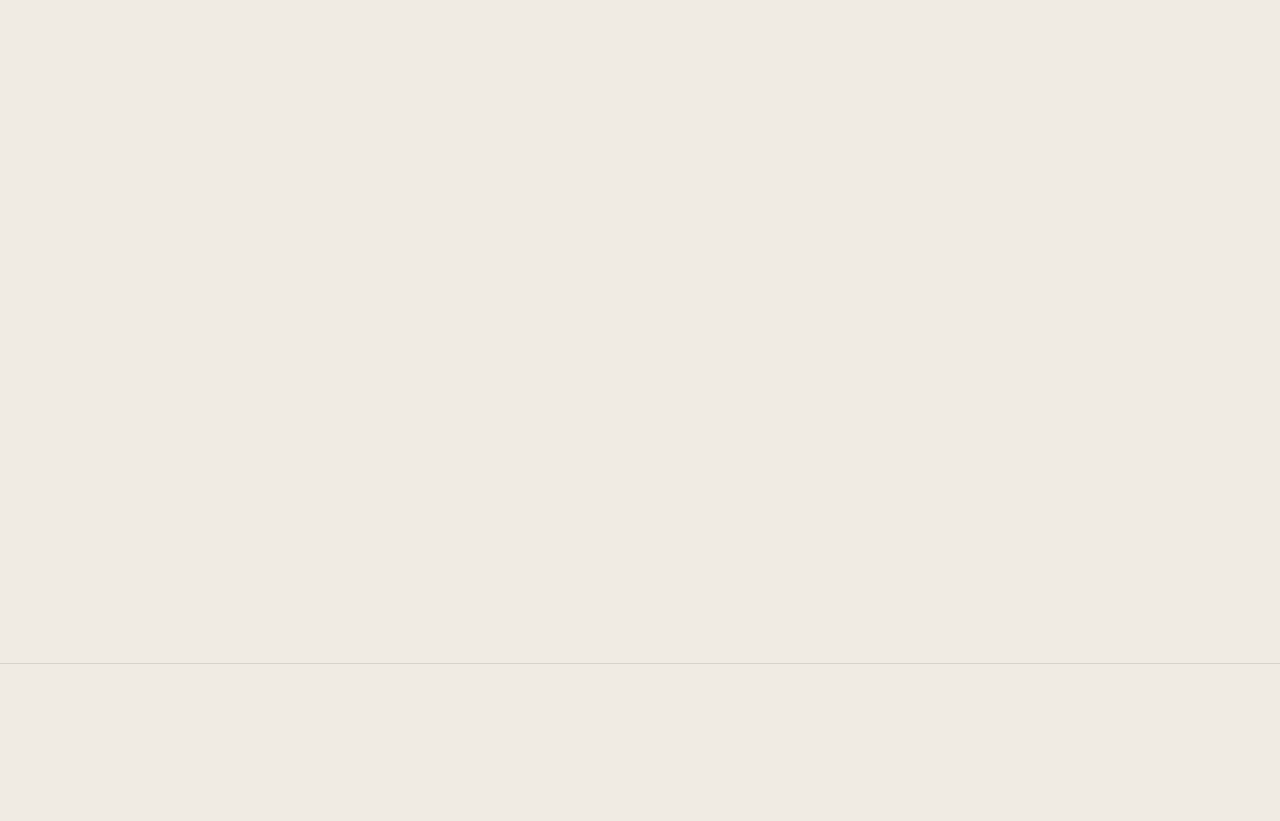
<file: work-single-5.html>
<!doctype html>
<html lang="en-US">
<head>

  <title>CKATTY - Personal Portfolio HTML Template - shared on themelock.com</title>
  <meta http-equiv="Content-Type" content="text/html; charset=utf-8">
  <meta http-equiv="X-UA-Compatible" content="IE=edge">
  <meta name="viewport" content="width=device-width, initial-scale=1">
  <meta name="HandheldFriendly" content="true">
  <meta name="author" content="bslthemes" >

  <!-- Fonts -->
  <link rel="stylesheet" href="https://fonts.googleapis.com/css?family=Jost%3A0%2C100%3B0%2C200%3B0%2C300%3B0%2C400%3B0%2C500%3B0%2C600%3B0%2C700%3B0%2C800%3B0%2C900%3B1%2C100%3B1%2C200%3B1%2C300%3B1%2C400%3B1%2C500%3B1%2C600%3B1%2C700%3B1%2C800%3B1%2C900%7CCaveat%3A400%3B500%3B600%3B700&#038;display=swap" type="text/css" media="all" >
  <link rel="stylesheet" href="https://fonts.googleapis.com/css?family=Roboto%3A100%2C100italic%2C200%2C200italic%2C300%2C300italic%2C400%2C400italic%2C500%2C500italic%2C600%2C600italic%2C700%2C700italic%2C800%2C800italic%2C900%2C900italic%7CRoboto+Slab%3A100%2C100italic%2C200%2C200italic%2C300%2C300italic%2C400%2C400italic%2C500%2C500italic%2C600%2C600italic%2C700%2C700italic%2C800%2C800italic%2C900%2C900italic&#038;display=auto" type="text/css" media="all" >

  <!-- CSS STYLES -->
  <link rel="stylesheet" href="assets/css/vendors/bootstrap.css" type="text/css" media="all" >
  <link rel="stylesheet" href="assets/fonts/font-awesome/css/font-awesome.css" type="text/css" media="all" >
  <link rel="stylesheet" href="assets/css/vendors/magnific-popup.css" type="text/css" media="all" >
  <link rel="stylesheet" href="assets/css/vendors/splitting.css" type="text/css" media="all" >
  <link rel="stylesheet" href="assets/css/vendors/swiper.css" type="text/css" media="all" >
  <link rel="stylesheet" href="assets/css/vendors/animate.css" type="text/css" media="all" >
  <link rel="stylesheet" href="assets/css/style.css" type="text/css" media="all" >
  <link rel="stylesheet" href="assets/css/dark.css" type="text/css" media="all" >

  <!-- Favicon -->
	<link rel="shortcut icon" href="favicon.ico" type="image/x-icon">
	<link rel="icon" href="favicon.ico" type="image/x-icon">

</head>

<body class="portfolio-template light-skin">
	<div class="container-page">

		<!-- Preloader -->
		<div class="preloader">
			<div class="centrize full-width">
				<div class="vertical-center">
					<div class="spinner-logo">
						<img src="assets/images/logo2.png" alt="CKATTY - Personal Portfolio HTML Template" >
						<div class="spinner-dot"></div>
						<div class="spinner spinner-line"></div>
					</div>
				</div>
			</div>
		</div>

		<!-- Header -->
		<header class="header">
			<div class="header__builder">
        <div class="row">
          <div class="col-xs-4 col-sm-4 col-md-4 col-lg-4">

            <!-- logo -->
            <div class="logo">
              <a href="index.html">
                <img width="228" height="38" src="assets/images/logo2.png" alt="" >
              </a>
            </div>

          </div>
          <div class="col-xs-8 col-sm-8 col-md-8 col-lg-8 align-right">

						<!-- switcher btn -->
						<a href="#" class="switcher-btn">
							<span class="sw-before">
								<svg xmlns="http://www.w3.org/2000/svg" width="23" height="23" viewBox="0 0 23 23">
									<path id="Dark_Theme" data-name="Dark Theme" fill="#000" d="M1759.46,111.076a0.819,0.819,0,0,0-.68.147,8.553,8.553,0,0,1-2.62,1.537,8.167,8.167,0,0,1-2.96.531,8.655,8.655,0,0,1-8.65-8.682,9.247,9.247,0,0,1,.47-2.864,8.038,8.038,0,0,1,1.42-2.54,0.764,0.764,0,0,0-.12-1.063,0.813,0.813,0,0,0-.68-0.148,11.856,11.856,0,0,0-6.23,4.193,11.724,11.724,0,0,0,1,15.387,11.63,11.63,0,0,0,19.55-5.553A0.707,0.707,0,0,0,1759.46,111.076Zm-4.5,6.172a10.137,10.137,0,0,1-14.29-14.145,10.245,10.245,0,0,1,3.38-2.836c-0.14.327-.29,0.651-0.41,1.006a9.908,9.908,0,0,0-.56,3.365,10.162,10.162,0,0,0,10.15,10.189,9.776,9.776,0,0,0,3.49-.62,11.659,11.659,0,0,0,1.12-.473A10.858,10.858,0,0,1,1754.96,117.248Z" transform="translate(-1737 -98)" />
								</svg>
							</span>
							<span class="sw-after">
								<svg xmlns="http://www.w3.org/2000/svg" width="22.22" height="22.313" viewBox="0 0 22.22 22.313">
									<path id="Light_Theme" data-name="Light Theme" fill="#fff" d="M1752.49,105.511a5.589,5.589,0,0,0-3.94-1.655,5.466,5.466,0,0,0-3.94,1.655,5.61,5.61,0,0,0,3.94,9.566,5.473,5.473,0,0,0,3.94-1.653,5.643,5.643,0,0,0,1.65-3.957A5.516,5.516,0,0,0,1752.49,105.511Zm-1.06,6.85a4.1,4.1,0,0,1-5.76,0,4.164,4.164,0,0,1,0-5.788A4.083,4.083,0,0,1,1751.43,112.361Zm7.47-3.662h-2.27a0.768,0.768,0,0,0,0,1.536h2.27A0.768,0.768,0,0,0,1758.9,108.7Zm-10.35,8.12a0.777,0.777,0,0,0-.76.769v2.274a0.777,0.777,0,0,0,.76.767,0.786,0.786,0,0,0,.77-0.767v-2.274A0.786,0.786,0,0,0,1748.55,116.819Zm7.85-.531-1.62-1.624a0.745,0.745,0,0,0-1.06,0,0.758,0.758,0,0,0,0,1.063l1.62,1.625a0.747,0.747,0,0,0,1.06,0A0.759,0.759,0,0,0,1756.4,116.288ZM1748.55,98.3a0.777,0.777,0,0,0-.76.768v2.273a0.778,0.778,0,0,0,.76.768,0.787,0.787,0,0,0,.77-0.768V99.073A0.786,0.786,0,0,0,1748.55,98.3Zm7.88,3.278a0.744,0.744,0,0,0-1.06,0l-1.62,1.624a0.758,0.758,0,0,0,0,1.063,0.745,0.745,0,0,0,1.06,0l1.62-1.624A0.758,0.758,0,0,0,1756.43,101.583Zm-15.96,7.116h-2.26a0.78,0.78,0,0,0-.77.768,0.76,0.76,0,0,0,.77.768h2.26A0.768,0.768,0,0,0,1740.47,108.7Zm2.88,5.965a0.745,0.745,0,0,0-1.06,0l-1.62,1.624a0.759,0.759,0,0,0,0,1.064,0.747,0.747,0,0,0,1.06,0l1.62-1.625A0.758,0.758,0,0,0,1743.35,114.664Zm0-11.457-1.62-1.624a0.744,0.744,0,0,0-1.06,0,0.758,0.758,0,0,0,0,1.063l1.62,1.624a0.745,0.745,0,0,0,1.06,0A0.758,0.758,0,0,0,1743.35,103.207Z" transform="translate(-1737.44 -98.313)" />
								</svg>
							</span>
						</a>

						<!-- menu btn -->
						<a href="#" class="menu-btn">
							<span></span>
							<span></span>
						</a>

						<!-- Menu Full Overlay -->
						<div class="menu-full-overlay">
							<div class="menu-full-container">
								<div class="container">
									<div class="row">
										<div class="col-xs-12 col-sm-12 col-md-12 col-lg-12">

											<!-- menu full -->
											<div class="menu-full">
												<ul class="menu-full">
													<li class="menu-item">
														<a class="splitting-text-anim-2" data-splitting="chars" href="index.html">Home</a>
													</li>
													<li class="menu-item">
														<a class="splitting-text-anim-2" data-splitting="chars" href="#skills-section">Skills</a>
													</li>
													<li class="menu-item">
														<a class="splitting-text-anim-2" data-splitting="chars" href="#works-section">Works</a>
													</li>
													<li class="menu-item">
														<a class="splitting-text-anim-2" data-splitting="chars" href="#resume-section">Resume</a>
													</li>
													<li class="menu-item">
														<a class="splitting-text-anim-2" data-splitting="chars" href="#testimonials-section">Testimonials</a>
													</li>
													<li class="menu-item">
														<a class="splitting-text-anim-2" data-splitting="chars" href="#blog-section">Blog</a>
													</li>
													<li class="menu-item">
														<a class="splitting-text-anim-2" data-splitting="chars" href="#contact-section">Contact</a>
													</li>
													<li class="menu-item menu-item-has-children has-children">
														<a class="splitting-text-anim-2" data-splitting="chars">Pages</a>
														<ul class="sub-menu">
															<li class="menu-item">
																<a class="splitting-text-anim-1" data-splitting="chars" href="works-list.html">Works (List)</a>
															</li>
															<li class="menu-item">
																<a class="splitting-text-anim-1" data-splitting="chars" href="works.html">Works (Grid)</a>
															</li>
															<li class="menu-item">
																<a class="splitting-text-anim-1" data-splitting="chars" href="work-single.html">Work Single Page</a>
															</li>
															<li class="menu-item">
																<a class=" splitting-text-anim-1" data-splitting="chars" href="blog.html">Blog</a>
															</li>
															<li class="menu-item">
																<a class="splitting-text-anim-1" data-splitting="chars" href="blog-single.html">Single Post</a>
															</li>
														</ul>
													</li>
												</ul>
											</div>

											<!-- social -->
											<div class="menu-social-links">
												<a href="http://dribbble.com" target="blank" class="scrolla-element-anim-1" title="dribbble">
													<i class="fab fa-dribbble"></i>
												</a>
												<a href="http://twitter.com" target="blank" class="scrolla-element-anim-1" title="twitter">
													<i class="fab fa-twitter"></i>
												</a>
												<a href="http://behance.com" target="blank" class="scrolla-element-anim-1" title="behance">
													<i class="fab fa-behance"></i>
												</a>
											</div>

											<div class="v-line-block"><span></span></div>

										</div>
									</div>
								</div>
							</div>
							<div class="menu-overlay"></div>
						</div>

          </div>
        </div>
      </div>
    </header>

		<!-- Wrapper -->
		<div class="wrapper">

      <!-- Section Started Heading -->
      <section class="section section-inner started-heading">

        <!-- Heading -->
      	<div class="container">
          <div class="m-titles align-left">
            <h1 class="m-title splitting-text-anim-1 scroll-animate" data-splitting="words" data-animate="active">
              <span>Research for Period Pants</span>
            </h1>
            <div class="m-subtitle splitting-text-anim-1 scroll-animate" data-splitting="words" data-animate="active">
              <span>Research, Period Pants</span>
            </div>
          </div>
      	</div>

        <!-- Details -->
        <div class="v-line v-line-right v-line-top">
          <div class="container">

            <div class="row">
              <div class="col-xs-12 col-sm-12 col-md-8 col-lg-8">

                <div class="m-details">
                  <div class="details-label">
                    <span>Year:</span>
                    <strong><span>2023</span></strong>
                  </div>
                  <div class="details-label">
                    <span>Categories:</span>
                    <strong><span>Research, Period Pants</span></strong>
                  </div>
                </div>

              </div>
              <div class="col-xs-12 col-sm-12 col-md-4 col-lg-4 align-right">

				<a target="_blank" href="https://drive.google.com/file/d/1eEvgSABKaLNHEhpH9k-0n1Pr3DMwiFeS/view?usp=share_link" class="btn">
					<span>Download Report</span>
				</a>
                </a>

              </div>
            </div>

          </div>
        </div>

      </section>



      <!-- Section - Description -->
			<section class="section section-inner">
        <div class="container">

          <div class="row">
            <div class="col-xs-12 col-sm-12 col-md-12 col-lg-12">

              <div class="post-content">
                <h4>Description</h4>
              </div>

            </div>
            <div class="col-xs-12 col-sm-6 col-md-6 col-lg-6">

              <div class="post-content">
                <p>Period underwear can be said as an alternative for pads and tampons.
					Also, it is a way hygienic and Eco-Friendly product that the pads and
					tampons. Imagine, the pads and tampons can be used once and must
					be disposed. But the period pants are different, they can reuse and also
					it is a cost friendly option for your pocket too. </p>
              </div>

            </div>

          </div>

				</div>
      </section>

      <!-- Section - Gallery -->
			<div class="section section-inner">
        <div class="container">

          <!-- Section Gallery -->
      		<div class="m-gallery">
      			<div class="row">

			


      				<div class="col-xs-12 col-sm-6 col-md-6 col-lg-6">
      					<div class="works-item">
      						<div class="image scrolla-element-anim-1 scroll-animate" data-animate="active">
      							<div class="img">
      								<a href="assets/images/pp1.png" class="has-popup-image"><img decoding="async" src="assets/images/pp1.png" alt="Item 2" loading="lazy"></a>
      							</div>
      						</div>
      					</div>
      				</div>

      				<div class="col-xs-12 col-sm-6 col-md-6 col-lg-6">
      					<div class="works-item">
      						<div class="image scrolla-element-anim-1 scroll-animate" data-animate="active">
      							<div class="img">
      								<a href="assets/images/pp2.png" class="has-popup-image"><img decoding="async" src="assets/images/pp2.png" alt="Item 3" loading="lazy"></a>
      							</div>
      						</div>
      					</div>
      				</div>
      				<div class="col-xs-12 col-sm-6 col-md-6 col-lg-6">
						<div class="works-item">
							<div class="image scrolla-element-anim-1 scroll-animate" data-animate="active">
								<div class="img">
									<a href="assets/images/pp3.png" class="has-popup-image"><img decoding="async" src="assets/images/pp3.png" alt="Item 2" loading="lazy"></a>
								</div>
							</div>
						</div>
					</div>

					<div class="col-xs-12 col-sm-6 col-md-6 col-lg-6">
						<div class="works-item">
							<div class="image scrolla-element-anim-1 scroll-animate" data-animate="active">
								<div class="img">
									<a href="assets/images/pp4.png" class="has-popup-image"><img decoding="async" src="assets/images/pp4.png" alt="Item 3" loading="lazy"></a>
								</div>
							</div>
						</div>
					</div>

					<div class="col-xs-12 col-sm-6 col-md-6 col-lg-6">
						<div class="works-item">
							<div class="image scrolla-element-anim-1 scroll-animate" data-animate="active">
								<div class="img">
									<a href="assets/images/pp5.png" class="has-popup-image"><img decoding="async" src="assets/images/pp5.png" alt="Item 2" loading="lazy"></a>
								</div>
							</div>
						</div>
					</div>

					<div class="col-xs-12 col-sm-6 col-md-6 col-lg-6">
						<div class="works-item">
							<div class="image scrolla-element-anim-1 scroll-animate" data-animate="active">
								<div class="img">
									<a href="assets/images/pp6.png" class="has-popup-image"><img decoding="async" src="assets/images/pp6.png" alt="Item 3" loading="lazy"></a>
								</div>
							</div>
						</div>
					</div>

      			</div>
      		</div>


		


				</div>
			</div>

				</div>
      </div>




		<!-- Footer -->
		<div class="footer">
			<div class="footer__builder">
        <div class="container">
          <div class="row">
            <div class="col-xs-12 col-sm-12 col-md-4 col-lg-4">

              <div class="social-links scrolla-element-anim-1 scroll-animate" data-animate="active">
                <a target="_blank" rel="nofollow" href="http://twitter.com">
                  <i aria-hidden="true" class="fab fa-twitter"></i>
                </a>
                <a target="_blank" rel="nofollow" href="http://dribble.com">
                  <i aria-hidden="true" class="fab fa-dribbble"></i>
                </a>
                <a target="_blank" rel="nofollow" href="http://behance.com">
                  <i aria-hidden="true" class="fab fa-behance"></i>
                </a>
              </div>

            </div>
            <div class="col-xs-12 col-sm-12 col-md-4 col-lg-4">

              <div class="copyright-text align-center scrolla-element-anim-1 scroll-animate" data-animate="active">
                © 2023 <strong>CKATTY</strong>. All rights reserved
              </div>

            </div>
            <div class="col-xs-12 col-sm-12 col-md-4 col-lg-4">

              <div class="copyright-text align-right scrolla-element-anim-1 scroll-animate" data-animate="active">
                Developed by <strong>bslthemes</strong>
              </div>

            </div>
          </div>
        </div>
			</div>
		</div>

	</div>

	<!-- cursor -->
	<div class="cursor"></div>

  <script src="assets/js/jquery.min.js"></script>
  <script src="assets/js/jquery.validate.min.js"></script>
  <script src="assets/js/bootstrap.js"></script>
  <script src="assets/js/swiper.js"></script>
  <script src="assets/js/splitting.js"></script>
  <script src="assets/js/jarallax.min.js"></script>
  <script src="assets/js/magnific-popup.js"></script>
  <script src="assets/js/imagesloaded.pkgd.js"></script>
  <script src="assets/js/isotope.pkgd.js"></script>
  <script src="assets/js/jquery.scrolla.js"></script>
  <script src="assets/js/skrollr.js"></script>
  <script src="assets/js/jquery.cookie.js"></script>
  <script src="assets/js/typed.js"></script>
  <script src="assets/js/common.js"></script>

</body>
</html>
</file>
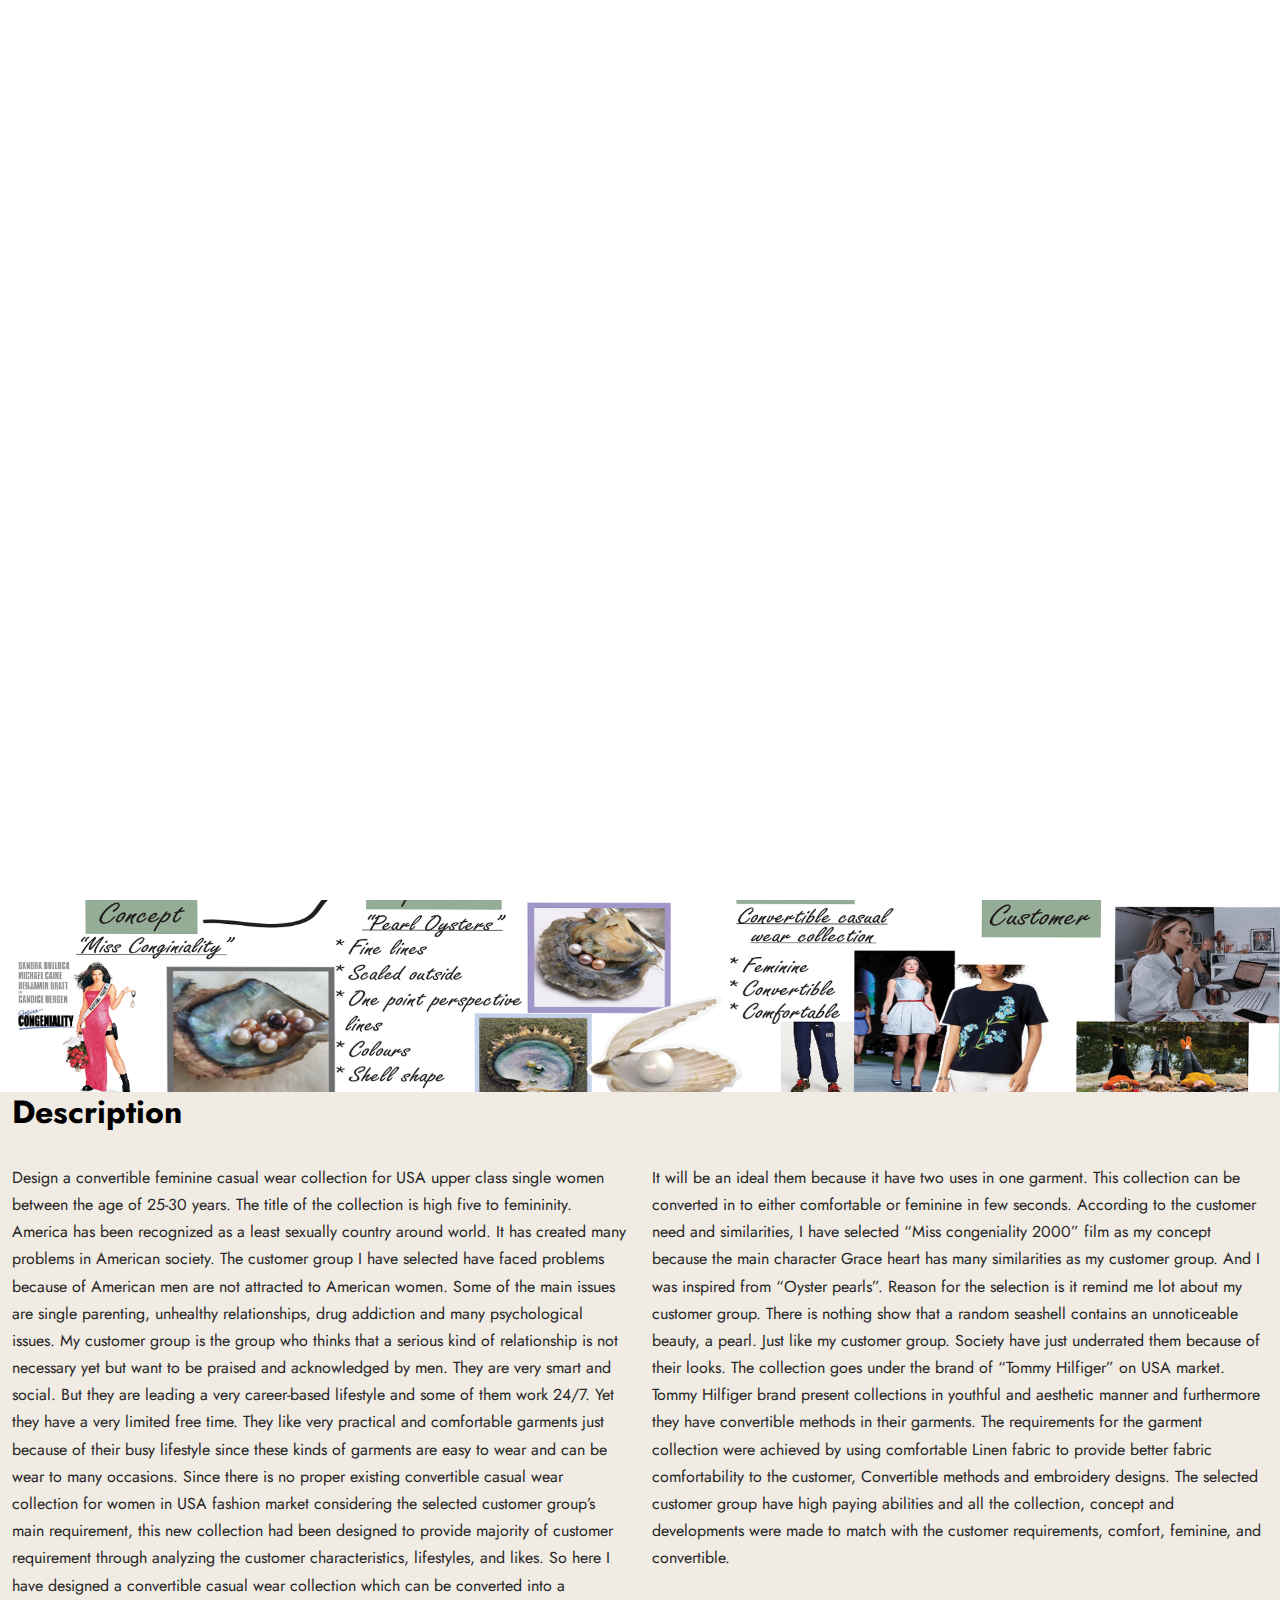
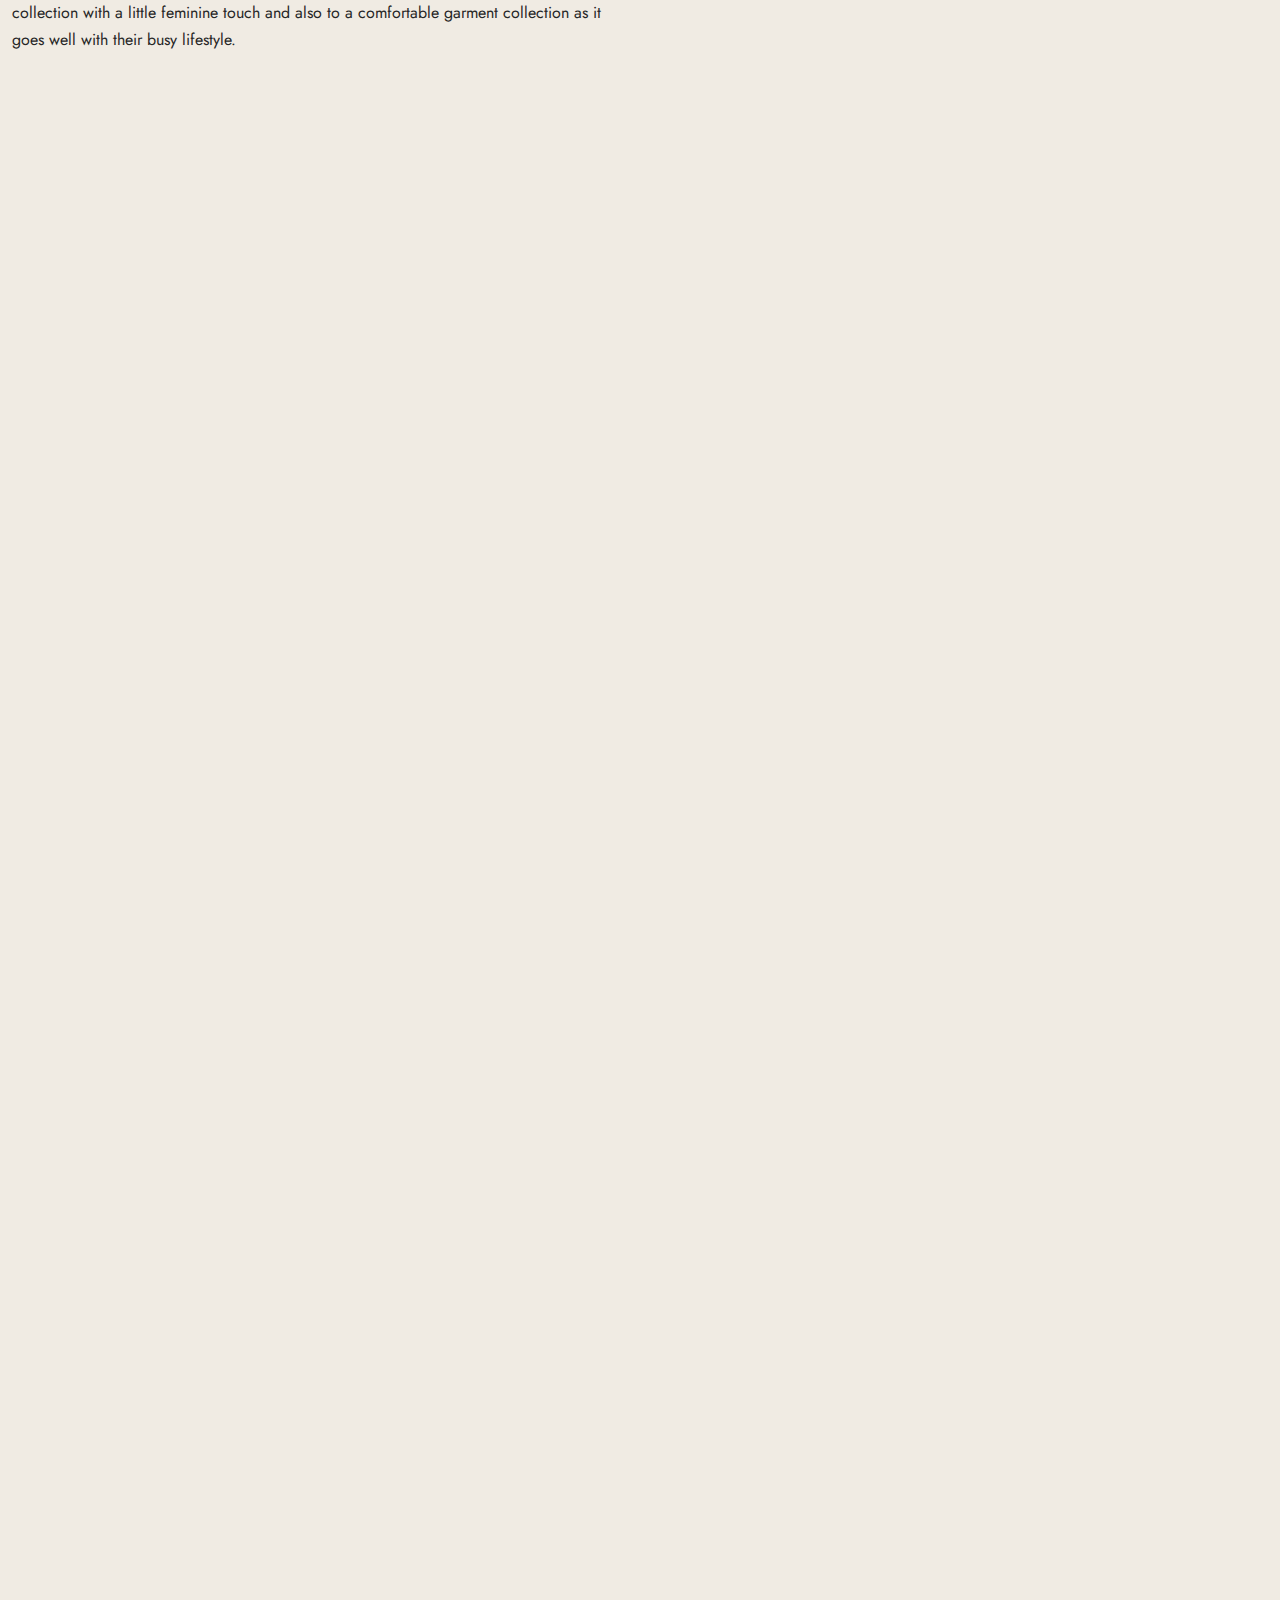
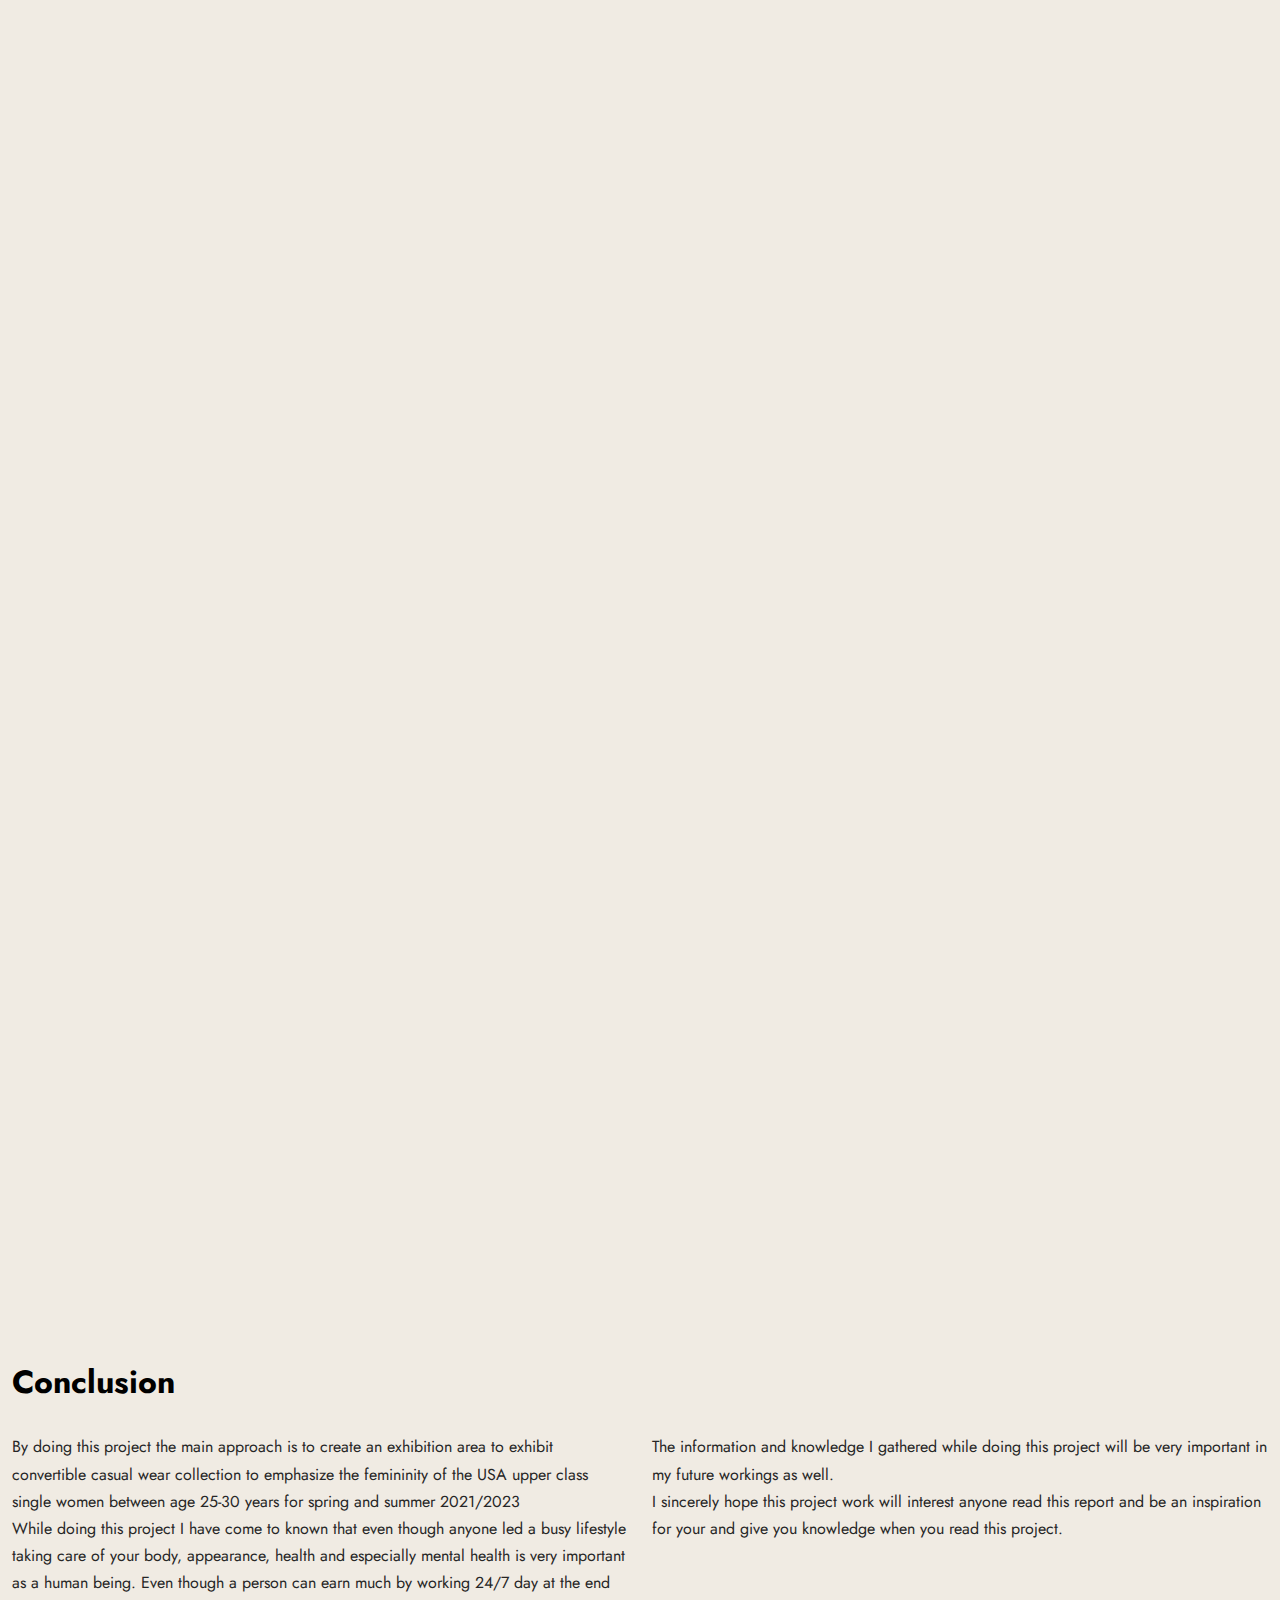
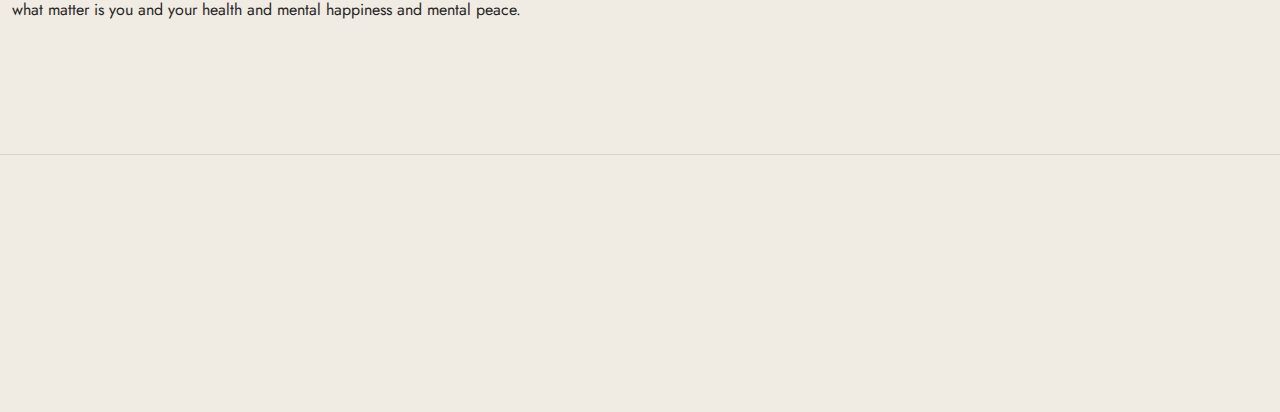
<file: work-single.html>
<!doctype html>
<html lang="en-US">
<head>

  <title>CKATTY - Personal Portfolio HTML Template - shared on themelock.com</title>
  <meta http-equiv="Content-Type" content="text/html; charset=utf-8">
  <meta http-equiv="X-UA-Compatible" content="IE=edge">
  <meta name="viewport" content="width=device-width, initial-scale=1">
  <meta name="HandheldFriendly" content="true">
  <meta name="author" content="bslthemes" >

  <!-- Fonts -->
  <link rel="stylesheet" href="https://fonts.googleapis.com/css?family=Jost%3A0%2C100%3B0%2C200%3B0%2C300%3B0%2C400%3B0%2C500%3B0%2C600%3B0%2C700%3B0%2C800%3B0%2C900%3B1%2C100%3B1%2C200%3B1%2C300%3B1%2C400%3B1%2C500%3B1%2C600%3B1%2C700%3B1%2C800%3B1%2C900%7CCaveat%3A400%3B500%3B600%3B700&#038;display=swap" type="text/css" media="all" >
  <link rel="stylesheet" href="https://fonts.googleapis.com/css?family=Roboto%3A100%2C100italic%2C200%2C200italic%2C300%2C300italic%2C400%2C400italic%2C500%2C500italic%2C600%2C600italic%2C700%2C700italic%2C800%2C800italic%2C900%2C900italic%7CRoboto+Slab%3A100%2C100italic%2C200%2C200italic%2C300%2C300italic%2C400%2C400italic%2C500%2C500italic%2C600%2C600italic%2C700%2C700italic%2C800%2C800italic%2C900%2C900italic&#038;display=auto" type="text/css" media="all" >

  <!-- CSS STYLES -->
  <link rel="stylesheet" href="assets/css/vendors/bootstrap.css" type="text/css" media="all" >
  <link rel="stylesheet" href="assets/fonts/font-awesome/css/font-awesome.css" type="text/css" media="all" >
  <link rel="stylesheet" href="assets/css/vendors/magnific-popup.css" type="text/css" media="all" >
  <link rel="stylesheet" href="assets/css/vendors/splitting.css" type="text/css" media="all" >
  <link rel="stylesheet" href="assets/css/vendors/swiper.css" type="text/css" media="all" >
  <link rel="stylesheet" href="assets/css/vendors/animate.css" type="text/css" media="all" >
  <link rel="stylesheet" href="assets/css/style.css" type="text/css" media="all" >
  <link rel="stylesheet" href="assets/css/dark.css" type="text/css" media="all" >

  <!-- Favicon -->
	<link rel="shortcut icon" href="favicon.ico" type="image/x-icon">
	<link rel="icon" href="favicon.ico" type="image/x-icon">

</head>

<body class="portfolio-template light-skin">
	<div class="container-page">

		<!-- Preloader -->
		<div class="preloader">
			<div class="centrize full-width">
				<div class="vertical-center">
					<div class="spinner-logo">
						<img src="assets/images/logo2.png" alt="CKATTY - Personal Portfolio HTML Template" >
						<div class="spinner-dot"></div>
						<div class="spinner spinner-line"></div>
					</div>
				</div>
			</div>
		</div>

		<!-- Header -->
		<header class="header">
			<div class="header__builder">
        <div class="row">
          <div class="col-xs-4 col-sm-4 col-md-4 col-lg-4">

            <!-- logo -->
            <div class="logo">
              <a href="index.html">
                <img width="228" height="38" src="assets/images/logo2.png" alt="" >
              </a>
            </div>

          </div>
          <div class="col-xs-8 col-sm-8 col-md-8 col-lg-8 align-right">

						<!-- switcher btn -->
						<a href="#" class="switcher-btn">
							<span class="sw-before">
								<svg xmlns="http://www.w3.org/2000/svg" width="23" height="23" viewBox="0 0 23 23">
									<path id="Dark_Theme" data-name="Dark Theme" fill="#000" d="M1759.46,111.076a0.819,0.819,0,0,0-.68.147,8.553,8.553,0,0,1-2.62,1.537,8.167,8.167,0,0,1-2.96.531,8.655,8.655,0,0,1-8.65-8.682,9.247,9.247,0,0,1,.47-2.864,8.038,8.038,0,0,1,1.42-2.54,0.764,0.764,0,0,0-.12-1.063,0.813,0.813,0,0,0-.68-0.148,11.856,11.856,0,0,0-6.23,4.193,11.724,11.724,0,0,0,1,15.387,11.63,11.63,0,0,0,19.55-5.553A0.707,0.707,0,0,0,1759.46,111.076Zm-4.5,6.172a10.137,10.137,0,0,1-14.29-14.145,10.245,10.245,0,0,1,3.38-2.836c-0.14.327-.29,0.651-0.41,1.006a9.908,9.908,0,0,0-.56,3.365,10.162,10.162,0,0,0,10.15,10.189,9.776,9.776,0,0,0,3.49-.62,11.659,11.659,0,0,0,1.12-.473A10.858,10.858,0,0,1,1754.96,117.248Z" transform="translate(-1737 -98)" />
								</svg>
							</span>
							<span class="sw-after">
								<svg xmlns="http://www.w3.org/2000/svg" width="22.22" height="22.313" viewBox="0 0 22.22 22.313">
									<path id="Light_Theme" data-name="Light Theme" fill="#fff" d="M1752.49,105.511a5.589,5.589,0,0,0-3.94-1.655,5.466,5.466,0,0,0-3.94,1.655,5.61,5.61,0,0,0,3.94,9.566,5.473,5.473,0,0,0,3.94-1.653,5.643,5.643,0,0,0,1.65-3.957A5.516,5.516,0,0,0,1752.49,105.511Zm-1.06,6.85a4.1,4.1,0,0,1-5.76,0,4.164,4.164,0,0,1,0-5.788A4.083,4.083,0,0,1,1751.43,112.361Zm7.47-3.662h-2.27a0.768,0.768,0,0,0,0,1.536h2.27A0.768,0.768,0,0,0,1758.9,108.7Zm-10.35,8.12a0.777,0.777,0,0,0-.76.769v2.274a0.777,0.777,0,0,0,.76.767,0.786,0.786,0,0,0,.77-0.767v-2.274A0.786,0.786,0,0,0,1748.55,116.819Zm7.85-.531-1.62-1.624a0.745,0.745,0,0,0-1.06,0,0.758,0.758,0,0,0,0,1.063l1.62,1.625a0.747,0.747,0,0,0,1.06,0A0.759,0.759,0,0,0,1756.4,116.288ZM1748.55,98.3a0.777,0.777,0,0,0-.76.768v2.273a0.778,0.778,0,0,0,.76.768,0.787,0.787,0,0,0,.77-0.768V99.073A0.786,0.786,0,0,0,1748.55,98.3Zm7.88,3.278a0.744,0.744,0,0,0-1.06,0l-1.62,1.624a0.758,0.758,0,0,0,0,1.063,0.745,0.745,0,0,0,1.06,0l1.62-1.624A0.758,0.758,0,0,0,1756.43,101.583Zm-15.96,7.116h-2.26a0.78,0.78,0,0,0-.77.768,0.76,0.76,0,0,0,.77.768h2.26A0.768,0.768,0,0,0,1740.47,108.7Zm2.88,5.965a0.745,0.745,0,0,0-1.06,0l-1.62,1.624a0.759,0.759,0,0,0,0,1.064,0.747,0.747,0,0,0,1.06,0l1.62-1.625A0.758,0.758,0,0,0,1743.35,114.664Zm0-11.457-1.62-1.624a0.744,0.744,0,0,0-1.06,0,0.758,0.758,0,0,0,0,1.063l1.62,1.624a0.745,0.745,0,0,0,1.06,0A0.758,0.758,0,0,0,1743.35,103.207Z" transform="translate(-1737.44 -98.313)" />
								</svg>
							</span>
						</a>

						<!-- menu btn -->
						<a href="#" class="menu-btn">
							<span></span>
							<span></span>
						</a>

						<!-- Menu Full Overlay -->
						<div class="menu-full-overlay">
							<div class="menu-full-container">
								<div class="container">
									<div class="row">
										<div class="col-xs-12 col-sm-12 col-md-12 col-lg-12">

											<!-- menu full -->
											<div class="menu-full">
												<ul class="menu-full">
													<li class="menu-item">
														<a class="splitting-text-anim-2" data-splitting="chars" href="index.html">Home</a>
													</li>
													<li class="menu-item">
														<a class="splitting-text-anim-2" data-splitting="chars" href="#skills-section">Skills</a>
													</li>
													<li class="menu-item">
														<a class="splitting-text-anim-2" data-splitting="chars" href="#resume-section">Resume</a>
													</li>
													<li class="menu-item">
														<a class="splitting-text-anim-2" data-splitting="chars" href="#contact-section">Contact</a>
													</li>
													<li class="menu-item menu-item-has-children has-children">
														<a class="splitting-text-anim-2" data-splitting="chars">Pages</a>
														<ul class="sub-menu">
															<li class="menu-item">
																<a class="splitting-text-anim-1" data-splitting="chars" href="works-list.html">Works (List)</a>
															</li>
															<li class="menu-item">
																<a class="splitting-text-anim-1" data-splitting="chars" href="works.html">Works (Grid)</a>
															</li>
															<li class="menu-item">
																<a class="splitting-text-anim-1" data-splitting="chars" href="work-single.html">Work Single Page</a>
															</li>
															<li class="menu-item">
																<a class=" splitting-text-anim-1" data-splitting="chars" href="blog.html">Blog</a>
															</li>
															<li class="menu-item">
																<a class="splitting-text-anim-1" data-splitting="chars" href="blog-single.html">Single Post</a>
															</li>
														</ul>
													</li>
												</ul>
											</div>

											<!-- social -->
											<div class="menu-social-links">
												<a href="http://dribbble.com" target="blank" class="scrolla-element-anim-1" title="dribbble">
													<i class="fab fa-dribbble"></i>
												</a>
												<a href="http://twitter.com" target="blank" class="scrolla-element-anim-1" title="twitter">
													<i class="fab fa-twitter"></i>
												</a>
												<a href="http://behance.com" target="blank" class="scrolla-element-anim-1" title="behance">
													<i class="fab fa-behance"></i>
												</a>
											</div>

											<div class="v-line-block"><span></span></div>

										</div>
									</div>
								</div>
							</div>
							<div class="menu-overlay"></div>
						</div>

          </div>
        </div>
      </div>
    </header>

		<!-- Wrapper -->
		<div class="wrapper">

      <!-- Section Started Heading -->
      <section class="section section-inner started-heading">

        <!-- Heading -->
      	<div class="container">
          <div class="m-titles align-left">
            <h1 class="m-title splitting-text-anim-1 scroll-animate" data-splitting="words" data-animate="active">
              <span>High 5 to Femininity</span>
            </h1>
            <div class="m-subtitle splitting-text-anim-1 scroll-animate" data-splitting="words" data-animate="active">
              <span>Designing, Garment Collection</span>
            </div>
          </div>
      	</div>

        <!-- Details -->
        <div class="v-line v-line-right v-line-top">
          <div class="container">

            <div class="row">
              <div class="col-xs-12 col-sm-12 col-md-8 col-lg-8">

                <div class="m-details">
                  <div class="details-label">
                    <span>Year:</span>
                    <strong><span>2023</span></strong>
                  </div>
                  <div class="details-label">
                    <span>Categories:</span>
                    <strong><span>Designing, Garment Collection</span></strong>
                  </div>
                </div>

              </div>
              <div class="col-xs-12 col-sm-12 col-md-4 col-lg-4 align-right">

				<a target="_blank" href="https://drive.google.com/file/d/1isZ8VdqDb5sW9-aV04z8A4bDLSTPHPHl/view?usp=share_link" class="btn">
					<span>Download Report</span>
				</a> <br>
				<a target="_blank" href="https://drive.google.com/drive/folders/1iI0f5sTBACPoZNjNvezB03WfdornJLp8?usp=share_link" class="btn">
					<span>Download Tech Pack</span>
				</a>
                </a>

              </div>
            </div>

          </div>
        </div>

      </section>

      <!-- Section - Image -->
			<div class="section section-inner">

        <!-- Image -->
			<div class="works-item">
				<div class="image scrolla-element-anim-1 scroll-animate" data-animate="active">
					<div class="img">
						<a href="assets/images/collection-board.png" class="has-popup-image"><img decoding="async" src="assets/images/collection-board.png" alt="Item 2" loading="lazy"></a>
					</div>
				</div>
			</div>

      <!-- Section - Description -->
			<section class="section section-inner">
        <div class="container">

          <div class="row">
            <div class="col-xs-12 col-sm-12 col-md-12 col-lg-12">

              <div class="post-content">
                <h4>Description</h4>
              </div>

            </div>
            <div class="col-xs-12 col-sm-6 col-md-6 col-lg-6">

              <div class="post-content">
                <p>Design a convertible feminine casual wear collection for USA upper class single women between 
					the age of 25-30 years. The title of the collection is high five to femininity. America has been 
					recognized as a least sexually country around world. It has created many problems in American 
					society. The customer group I have selected have faced problems because of American men are not 
					attracted to American women. Some of the main issues are single parenting, unhealthy 
					relationships, drug addiction and many psychological issues. My customer group is the group who 
					thinks that a serious kind of relationship is not necessary yet but want to be praised and 
					acknowledged by men. They are very smart and social. But they are leading a very career-based 
					lifestyle and some of them work 24/7. Yet they have a very limited free time. They like very 
					practical and comfortable garments just because of their busy lifestyle since these kinds of garments 
					are easy to wear and can be wear to many occasions. Since there is no proper existing convertible 
					casual wear collection for women in USA fashion market considering the selected customer group’s 
					main requirement, this new collection had been designed to provide majority of customer 
					requirement through analyzing the customer characteristics, lifestyles, and likes. So here I have 
					designed a convertible casual wear collection which can be converted into a collection with a little 
					feminine touch and also to a comfortable garment collection as it goes well with their busy lifestyle. </p>
              </div>

            </div>
            <div class="col-xs-12 col-sm-6 col-md-6 col-lg-6">

              <div class="post-content">
                <p>It will be an ideal them because it have two uses in one garment. This collection can be converted 
					in to either comfortable or feminine in few seconds. According to the customer need and 
					similarities, I have selected “Miss congeniality 2000” film as my concept because the main 
					character Grace heart has many similarities as my customer group. And I was inspired from 
					“Oyster pearls”. Reason for the selection is it remind me lot about my customer group. There is 
					nothing show that a random seashell contains an unnoticeable beauty, a pearl. Just like my customer 
					group. Society have just underrated them because of their looks. The collection goes under the 
					brand of “Tommy Hilfiger” on USA market. Tommy Hilfiger brand present collections in youthful 
					and aesthetic manner and furthermore they have convertible methods in their garments. The 
					requirements for the garment collection were achieved by using comfortable Linen fabric to provide 
					better fabric comfortability to the customer, Convertible methods and embroidery designs. The 
					selected customer group have high paying abilities and all the collection, concept and developments 
					were made to match with the customer requirements, comfort, feminine, and convertible. 
					</p>
              </div>

            </div>
          </div>

				</div>
      </section>

      <!-- Section - Gallery -->
			<div class="section section-inner">
        <div class="container">
			<div class="works-item">
				<div class="image scrolla-element-anim-1 scroll-animate" data-animate="active">
					<div class="img">
						<a href="assets/images/garment-sketch.png" class="has-popup-image"><img decoding="async" src="assets/images/garment-sketch.png" alt="Item 2" loading="lazy"></a>
					</div>
				</div>
			</div>	<br>
          <!-- Section Gallery -->
      		<div class="m-gallery">
      			<div class="row">

			

      				<div class="col-xs-12 col-sm-6 col-md-6 col-lg-6">
      					<div class="works-item">
      						<div class="image scrolla-element-anim-1 scroll-animate" data-animate="active">
      							<div class="img">
      								<a href="assets/images/work5.png" class="has-popup-image"><img decoding="async" src="assets/images/work5.jpeg" alt="Item 1" loading="lazy"></a>
      							</div>
      						</div>
      					</div>
      				</div>

      				<div class="col-xs-12 col-sm-6 col-md-6 col-lg-6">
      					<div class="works-item">
      						<div class="image scrolla-element-anim-1 scroll-animate" data-animate="active">
      							<div class="img">
      								<a href="assets/images/blog8.png" class="has-popup-image"><img decoding="async" src="assets/images/blog8.png" alt="Item 2" loading="lazy"></a>
      							</div>
      						</div>
      					</div>
      				</div>

      				<div class="col-xs-12 col-sm-6 col-md-6 col-lg-6">
      					<div class="works-item">
      						<div class="image scrolla-element-anim-1 scroll-animate" data-animate="active">
      							<div class="img">
      								<a href="assets/images/blog6.png" class="has-popup-image"><img decoding="async" src="assets/images/blog6.png" alt="Item 3" loading="lazy"></a>
      							</div>
      						</div>
      					</div>
      				</div>

      			</div>
      		</div>

			<div class="works-item">
				<div class="image scrolla-element-anim-1 scroll-animate" data-animate="active">
					<div class="img">
						<a href="assets/images/garment-sketch-2.png" class="has-popup-image"><img decoding="async" src="assets/images/garment-sketch-2.png" alt="Item 2" loading="lazy"></a>
					</div>
				</div>
			</div>	<br>
      		<div class="m-gallery">
				<div class="row">



					<div class="col-xs-12 col-sm-6 col-md-6 col-lg-6">
						<div class="works-item">
							<div class="image scrolla-element-anim-1 scroll-animate" data-animate="active">
								<div class="img">
									<a href="assets/images/blog11.png" class="has-popup-image"><img decoding="async" src="assets/images/blog11.png" alt="Item 2" loading="lazy"></a>
								</div>
							</div>
						</div>
					</div>

					<div class="col-xs-12 col-sm-6 col-md-6 col-lg-6">
						<div class="works-item">
							<div class="image scrolla-element-anim-1 scroll-animate" data-animate="active">
								<div class="img">
									<a href="assets/images/blog10.png" class="has-popup-image"><img decoding="async" src="assets/images/blog10.png" alt="Item 1" loading="lazy"></a>
								</div>
							</div>
						</div>
					</div>

					<div class="col-xs-12 col-sm-6 col-md-6 col-lg-6">
						<div class="works-item">
							<div class="image scrolla-element-anim-1 scroll-animate" data-animate="active">
								<div class="img">
									<a href="assets/images/blog12.png" class="has-popup-image"><img decoding="async" src="assets/images/blog12.png" alt="Item 3" loading="lazy"></a>
								</div>
							</div>
						</div>
					</div>
		


				</div>
			</div>

				</div>
      </div>

      <!-- Section - Description -->
			<section class="section section-inner">
        <div class="container">

          <div class="row">
            <div class="col-xs-12 col-sm-12 col-md-12 col-lg-12">

              <div class="post-content">
                <h4>Conclusion</h4>
              </div>

            </div>
            <div class="col-xs-12 col-sm-6 col-md-6 col-lg-6">

              <div class="post-content">
                <p>By doing this project the main approach is to create an exhibition area to exhibit convertible 
					casual wear collection to emphasize the femininity of the USA upper class single women 
					between age 25-30 years for spring and summer 2021/2023 <br>
					While doing this project I have come to known that even though anyone led a busy lifestyle 
					taking care of your body, appearance, health and especially mental health is very important 
					as a human being. Even though a person can earn much by working 24/7 day at the end what 
					matter is you and your health and mental happiness and mental peace.</p>
              </div>

            </div>
            <div class="col-xs-12 col-sm-6 col-md-6 col-lg-6">

              <div class="post-content">
                <p> The information and knowledge I gathered while doing this project will be very important in 
					my future workings as well. <br>
					I sincerely hope this project work will interest anyone read this report and be an inspiration 
					 for your and give you knowledge when you read this project. 
					</p>
              </div>

            </div>
          </div>

				</div>
      </section>


		<!-- Footer -->
		<div class="footer">
			<div class="footer__builder">
        <div class="container">
          <div class="row">
            <div class="col-xs-12 col-sm-12 col-md-4 col-lg-4">

              <div class="social-links scrolla-element-anim-1 scroll-animate" data-animate="active">
                <a target="_blank" rel="nofollow" href="http://twitter.com">
                  <i aria-hidden="true" class="fab fa-twitter"></i>
                </a>
                <a target="_blank" rel="nofollow" href="http://dribble.com">
                  <i aria-hidden="true" class="fab fa-dribbble"></i>
                </a>
                <a target="_blank" rel="nofollow" href="http://behance.com">
                  <i aria-hidden="true" class="fab fa-behance"></i>
                </a>
              </div>

            </div>
            <div class="col-xs-12 col-sm-12 col-md-4 col-lg-4">

              <div class="copyright-text align-center scrolla-element-anim-1 scroll-animate" data-animate="active">
                © 2023 <strong>CKATTY</strong>. All rights reserved
              </div>

            </div>
            <div class="col-xs-12 col-sm-12 col-md-4 col-lg-4">

              <div class="copyright-text align-right scrolla-element-anim-1 scroll-animate" data-animate="active">
                Developed by <strong>bslthemes</strong>
              </div>

            </div>
          </div>
        </div>
			</div>
		</div>

	</div>

	<!-- cursor -->
	<div class="cursor"></div>

  <script src="assets/js/jquery.min.js"></script>
  <script src="assets/js/jquery.validate.min.js"></script>
  <script src="assets/js/bootstrap.js"></script>
  <script src="assets/js/swiper.js"></script>
  <script src="assets/js/splitting.js"></script>
  <script src="assets/js/jarallax.min.js"></script>
  <script src="assets/js/magnific-popup.js"></script>
  <script src="assets/js/imagesloaded.pkgd.js"></script>
  <script src="assets/js/isotope.pkgd.js"></script>
  <script src="assets/js/jquery.scrolla.js"></script>
  <script src="assets/js/skrollr.js"></script>
  <script src="assets/js/jquery.cookie.js"></script>
  <script src="assets/js/typed.js"></script>
  <script src="assets/js/common.js"></script>

</body>
</html>
</file>
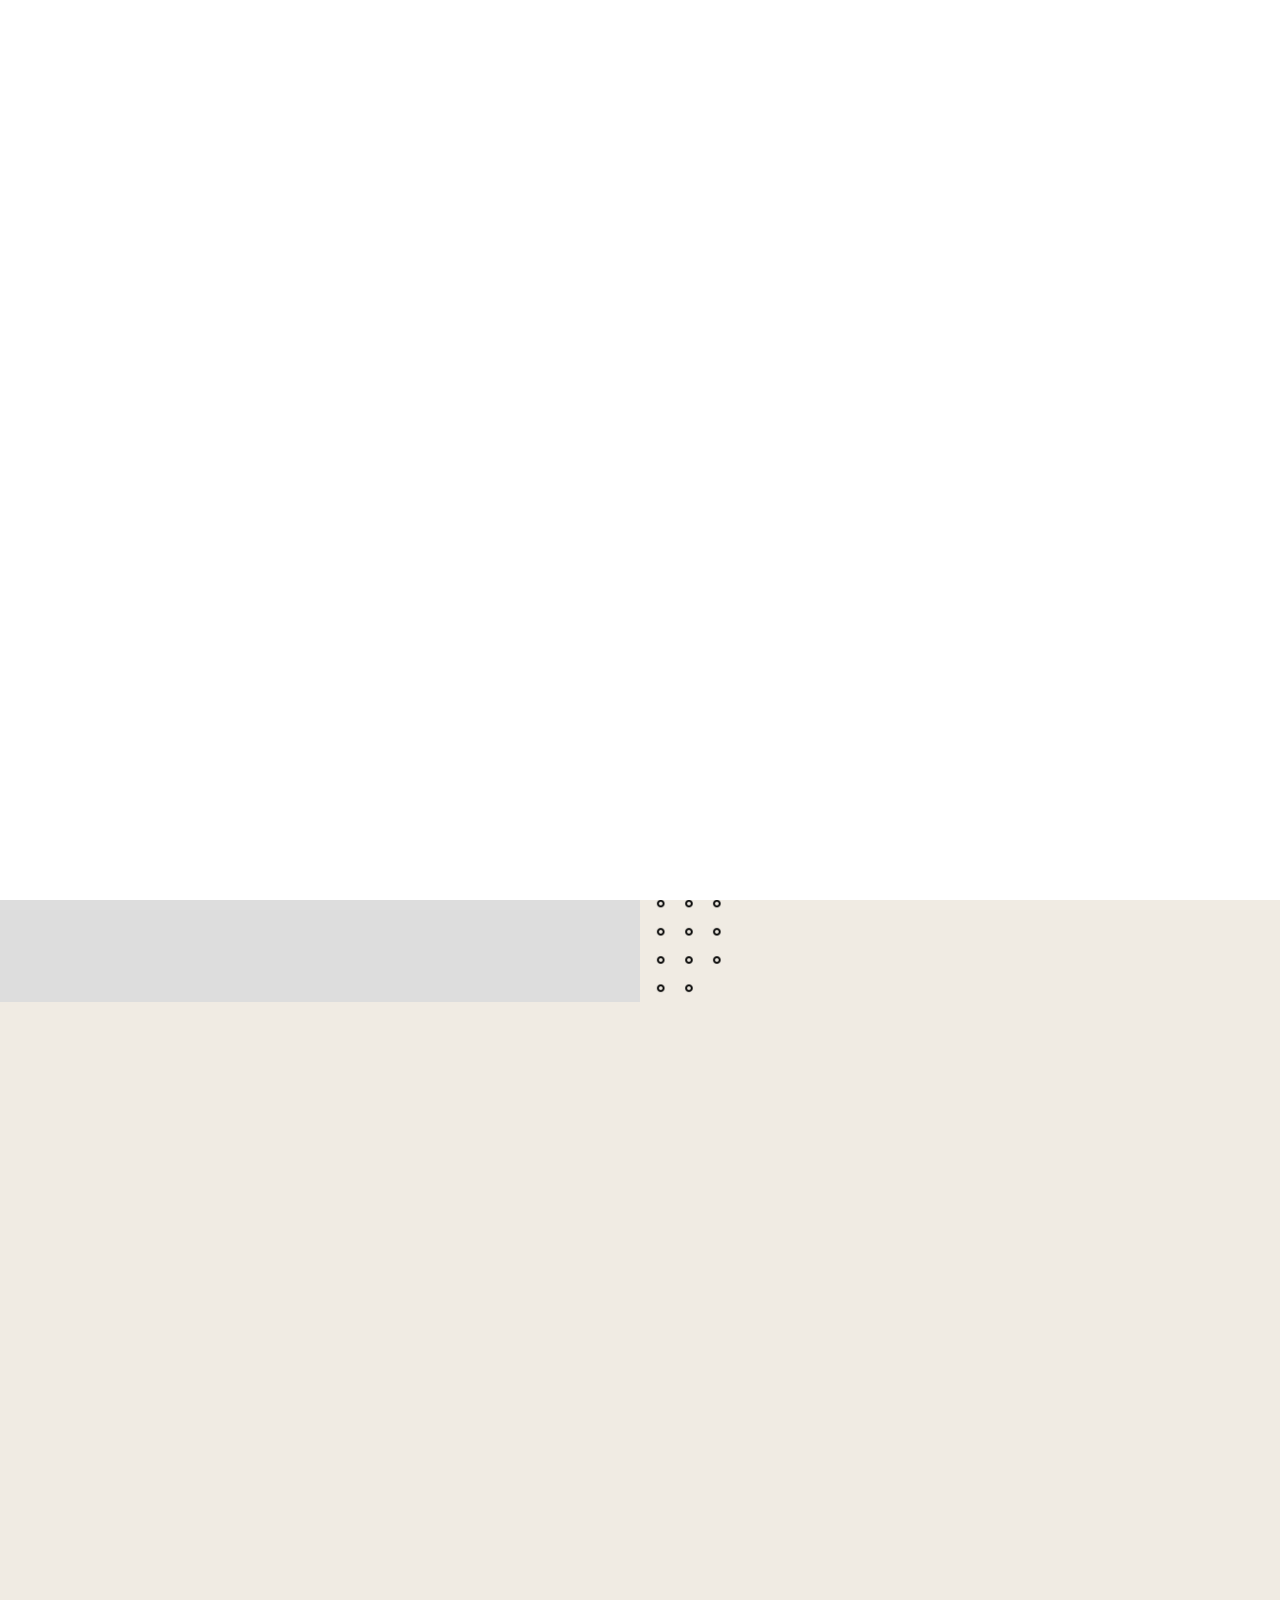
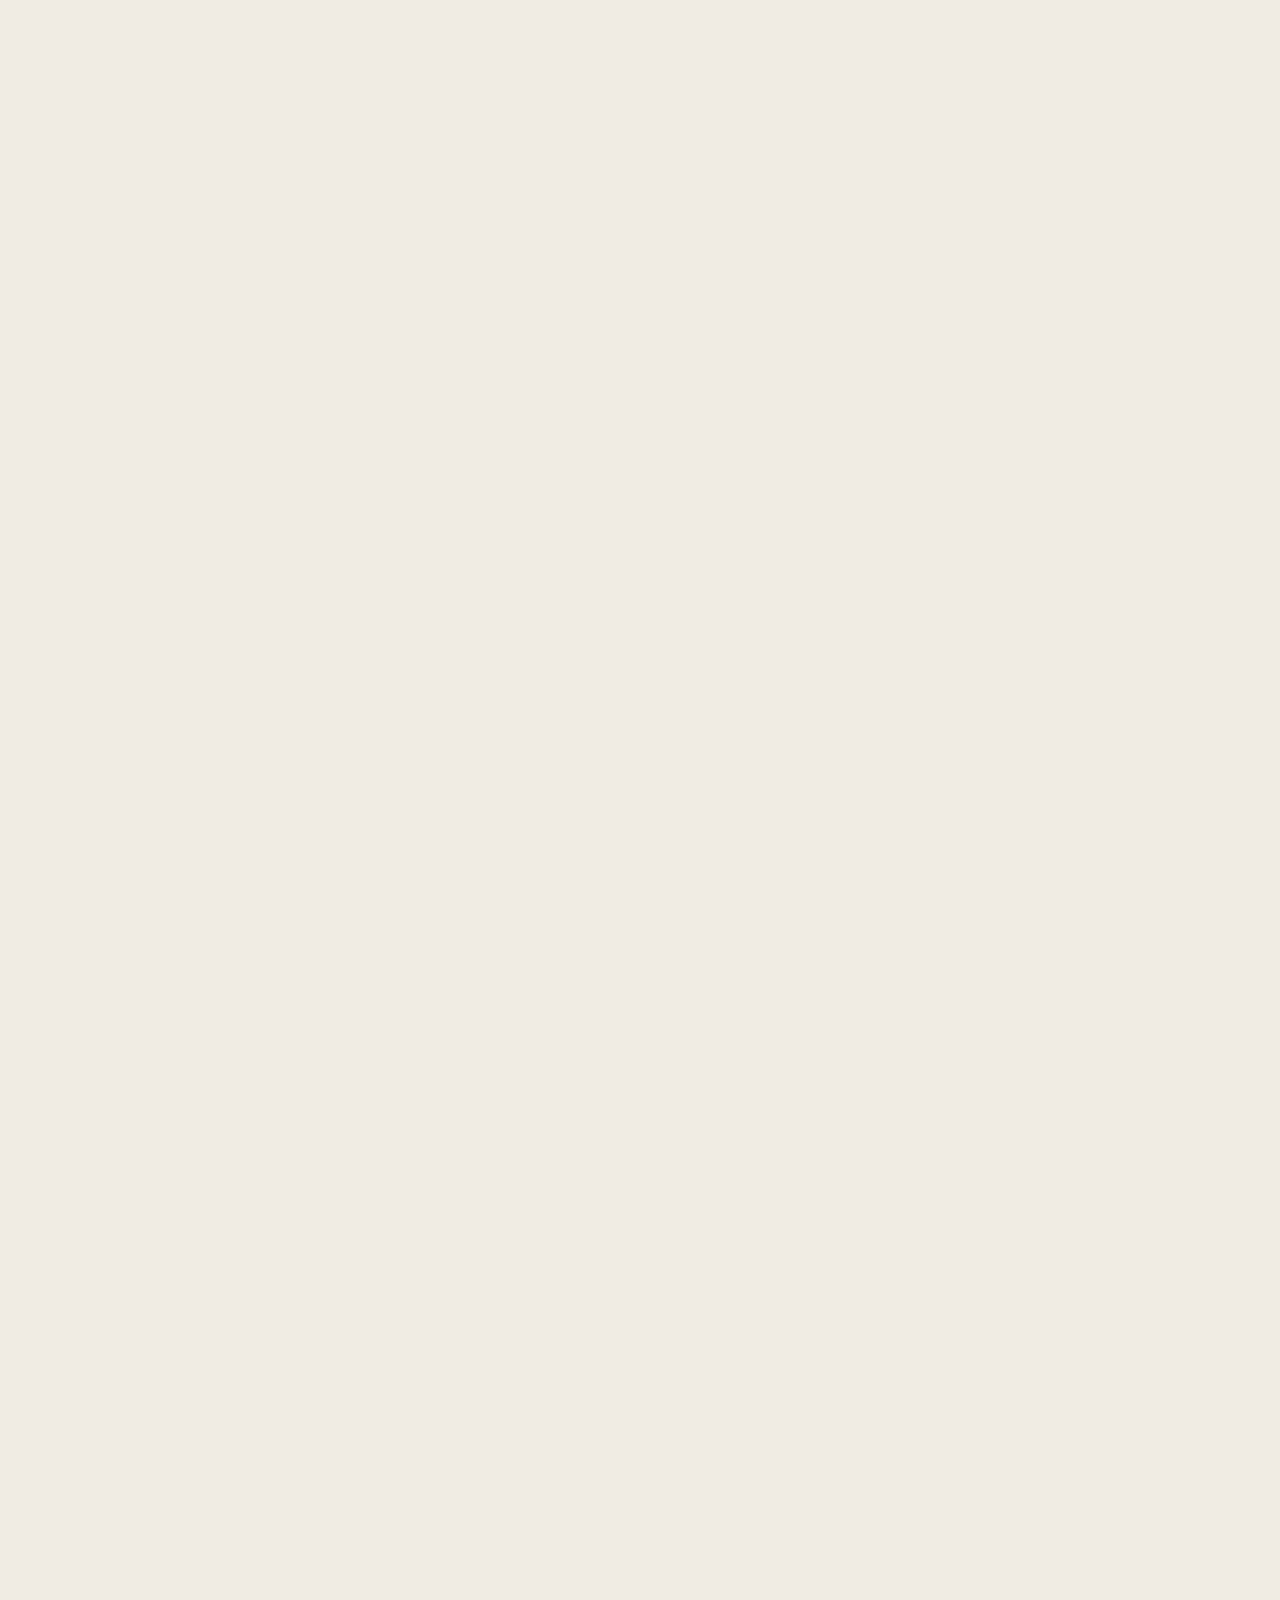
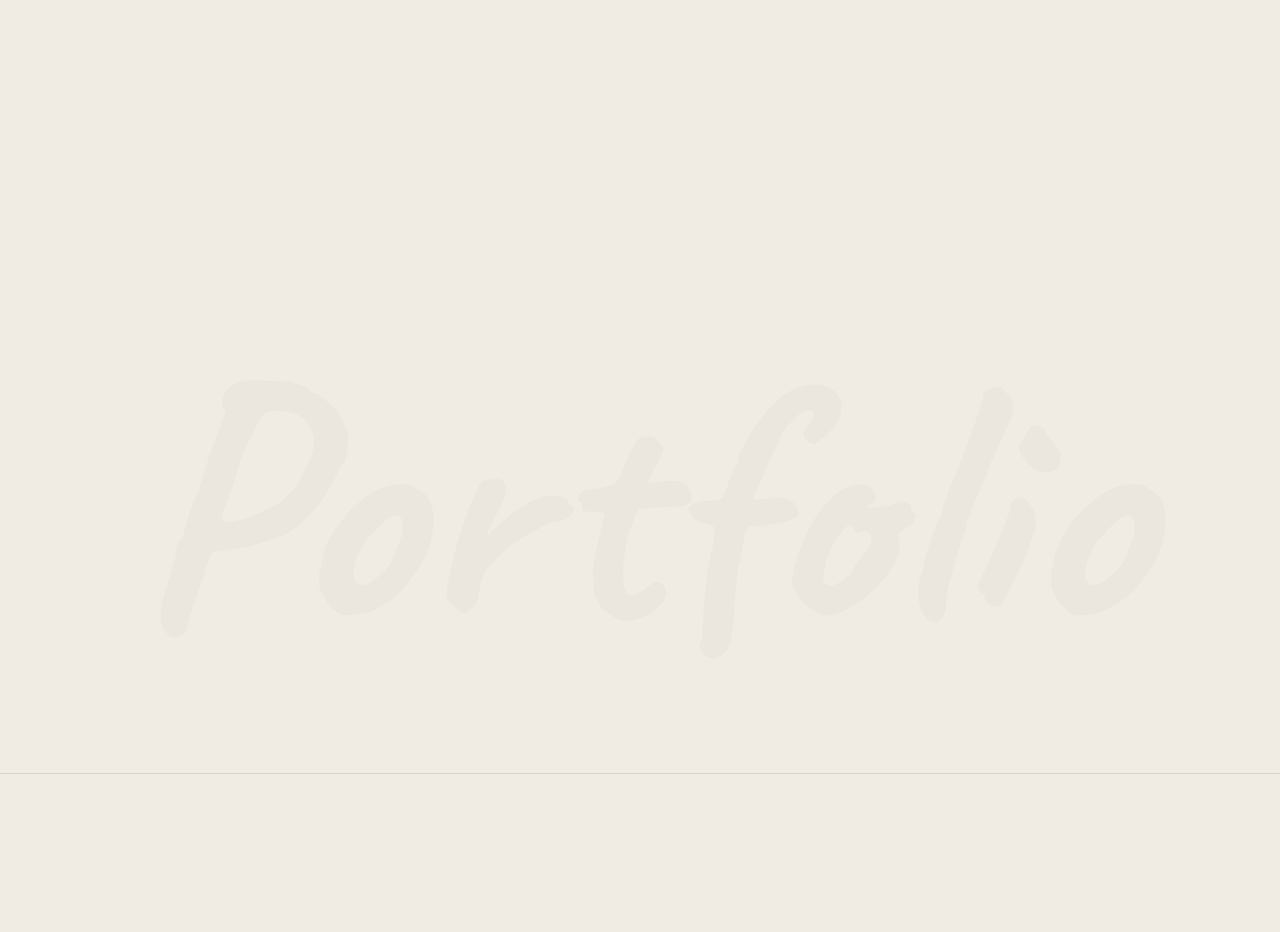
<file: works-list.html>
<!doctype html>
<html lang="en-US">
<head>

  <title>CKATTY - Personal Portfolio HTML Template - shared on themelock.com</title>
  <meta http-equiv="Content-Type" content="text/html; charset=utf-8">
  <meta http-equiv="X-UA-Compatible" content="IE=edge">
  <meta name="viewport" content="width=device-width, initial-scale=1">
  <meta name="HandheldFriendly" content="true">
  <meta name="author" content="bslthemes" >

  <!-- Fonts -->
  <link rel="stylesheet" href="https://fonts.googleapis.com/css?family=Jost%3A0%2C100%3B0%2C200%3B0%2C300%3B0%2C400%3B0%2C500%3B0%2C600%3B0%2C700%3B0%2C800%3B0%2C900%3B1%2C100%3B1%2C200%3B1%2C300%3B1%2C400%3B1%2C500%3B1%2C600%3B1%2C700%3B1%2C800%3B1%2C900%7CCaveat%3A400%3B500%3B600%3B700&#038;display=swap" type="text/css" media="all" >
  <link rel="stylesheet" href="https://fonts.googleapis.com/css?family=Roboto%3A100%2C100italic%2C200%2C200italic%2C300%2C300italic%2C400%2C400italic%2C500%2C500italic%2C600%2C600italic%2C700%2C700italic%2C800%2C800italic%2C900%2C900italic%7CRoboto+Slab%3A100%2C100italic%2C200%2C200italic%2C300%2C300italic%2C400%2C400italic%2C500%2C500italic%2C600%2C600italic%2C700%2C700italic%2C800%2C800italic%2C900%2C900italic&#038;display=auto" type="text/css" media="all" >

  <!-- CSS STYLES -->
  <link rel="stylesheet" href="assets/css/vendors/bootstrap.css" type="text/css" media="all" >
  <link rel="stylesheet" href="assets/fonts/font-awesome/css/font-awesome.css" type="text/css" media="all" >
  <link rel="stylesheet" href="assets/css/vendors/magnific-popup.css" type="text/css" media="all" >
  <link rel="stylesheet" href="assets/css/vendors/splitting.css" type="text/css" media="all" >
  <link rel="stylesheet" href="assets/css/vendors/swiper.css" type="text/css" media="all" >
  <link rel="stylesheet" href="assets/css/vendors/animate.css" type="text/css" media="all" >
  <link rel="stylesheet" href="assets/css/style.css" type="text/css" media="all" >
  <link rel="stylesheet" href="assets/css/dark.css" type="text/css" media="all" >

  <!-- Favicon -->
	<link rel="shortcut icon" href="favicon.ico" type="image/x-icon">
	<link rel="icon" href="favicon.ico" type="image/x-icon">

</head>

<body class="light-skin">
	<div class="container-page">

		<!-- Preloader -->
		<div class="preloader">
			<div class="centrize full-width">
				<div class="vertical-center">
					<div class="spinner-logo">
						<img src="assets/images/logo2.png" alt="CKATTY - Personal Portfolio HTML Template" >
						<div class="spinner-dot"></div>
						<div class="spinner spinner-line"></div>
					</div>
				</div>
			</div>
		</div>

		<!-- Header -->
		<header class="header">
			<div class="header__builder">
        <div class="row">
          <div class="col-xs-4 col-sm-4 col-md-4 col-lg-4">

            <!-- logo -->
            <div class="logo">
              <a href="index.html">
                <img width="228" height="38" src="assets/images/logo2.png" alt="" >
              </a>
            </div>

          </div>
          <div class="col-xs-8 col-sm-8 col-md-8 col-lg-8 align-right">

						<!-- switcher btn -->
						<a href="#" class="switcher-btn">
							<span class="sw-before">
								<svg xmlns="http://www.w3.org/2000/svg" width="23" height="23" viewBox="0 0 23 23">
									<path id="Dark_Theme" data-name="Dark Theme" fill="#000" d="M1759.46,111.076a0.819,0.819,0,0,0-.68.147,8.553,8.553,0,0,1-2.62,1.537,8.167,8.167,0,0,1-2.96.531,8.655,8.655,0,0,1-8.65-8.682,9.247,9.247,0,0,1,.47-2.864,8.038,8.038,0,0,1,1.42-2.54,0.764,0.764,0,0,0-.12-1.063,0.813,0.813,0,0,0-.68-0.148,11.856,11.856,0,0,0-6.23,4.193,11.724,11.724,0,0,0,1,15.387,11.63,11.63,0,0,0,19.55-5.553A0.707,0.707,0,0,0,1759.46,111.076Zm-4.5,6.172a10.137,10.137,0,0,1-14.29-14.145,10.245,10.245,0,0,1,3.38-2.836c-0.14.327-.29,0.651-0.41,1.006a9.908,9.908,0,0,0-.56,3.365,10.162,10.162,0,0,0,10.15,10.189,9.776,9.776,0,0,0,3.49-.62,11.659,11.659,0,0,0,1.12-.473A10.858,10.858,0,0,1,1754.96,117.248Z" transform="translate(-1737 -98)" />
								</svg>
							</span>
							<span class="sw-after">
								<svg xmlns="http://www.w3.org/2000/svg" width="22.22" height="22.313" viewBox="0 0 22.22 22.313">
									<path id="Light_Theme" data-name="Light Theme" fill="#fff" d="M1752.49,105.511a5.589,5.589,0,0,0-3.94-1.655,5.466,5.466,0,0,0-3.94,1.655,5.61,5.61,0,0,0,3.94,9.566,5.473,5.473,0,0,0,3.94-1.653,5.643,5.643,0,0,0,1.65-3.957A5.516,5.516,0,0,0,1752.49,105.511Zm-1.06,6.85a4.1,4.1,0,0,1-5.76,0,4.164,4.164,0,0,1,0-5.788A4.083,4.083,0,0,1,1751.43,112.361Zm7.47-3.662h-2.27a0.768,0.768,0,0,0,0,1.536h2.27A0.768,0.768,0,0,0,1758.9,108.7Zm-10.35,8.12a0.777,0.777,0,0,0-.76.769v2.274a0.777,0.777,0,0,0,.76.767,0.786,0.786,0,0,0,.77-0.767v-2.274A0.786,0.786,0,0,0,1748.55,116.819Zm7.85-.531-1.62-1.624a0.745,0.745,0,0,0-1.06,0,0.758,0.758,0,0,0,0,1.063l1.62,1.625a0.747,0.747,0,0,0,1.06,0A0.759,0.759,0,0,0,1756.4,116.288ZM1748.55,98.3a0.777,0.777,0,0,0-.76.768v2.273a0.778,0.778,0,0,0,.76.768,0.787,0.787,0,0,0,.77-0.768V99.073A0.786,0.786,0,0,0,1748.55,98.3Zm7.88,3.278a0.744,0.744,0,0,0-1.06,0l-1.62,1.624a0.758,0.758,0,0,0,0,1.063,0.745,0.745,0,0,0,1.06,0l1.62-1.624A0.758,0.758,0,0,0,1756.43,101.583Zm-15.96,7.116h-2.26a0.78,0.78,0,0,0-.77.768,0.76,0.76,0,0,0,.77.768h2.26A0.768,0.768,0,0,0,1740.47,108.7Zm2.88,5.965a0.745,0.745,0,0,0-1.06,0l-1.62,1.624a0.759,0.759,0,0,0,0,1.064,0.747,0.747,0,0,0,1.06,0l1.62-1.625A0.758,0.758,0,0,0,1743.35,114.664Zm0-11.457-1.62-1.624a0.744,0.744,0,0,0-1.06,0,0.758,0.758,0,0,0,0,1.063l1.62,1.624a0.745,0.745,0,0,0,1.06,0A0.758,0.758,0,0,0,1743.35,103.207Z" transform="translate(-1737.44 -98.313)" />
								</svg>
							</span>
						</a>

						<!-- menu btn -->
						<a href="#" class="menu-btn">
							<span></span>
							<span></span>
						</a>

						<!-- Menu Full Overlay -->
						<div class="menu-full-overlay">
							<div class="menu-full-container">
								<div class="container">
									<div class="row">
										<div class="col-xs-12 col-sm-12 col-md-12 col-lg-12">

											<!-- menu full -->
											<div class="menu-full">
												<ul class="menu-full">
													<li class="menu-item">
														<a class="splitting-text-anim-2" data-splitting="chars" href="index.html">Home</a>
													</li>
													<li class="menu-item">
														<a class="splitting-text-anim-2" data-splitting="chars" href="#services-section">Services</a>
													</li>
													<li class="menu-item">
														<a class="splitting-text-anim-2" data-splitting="chars" href="#skills-section">Skills</a>
													</li>
													<li class="menu-item">
														<a class="splitting-text-anim-2" data-splitting="chars" href="#works-section">Works</a>
													</li>
													<li class="menu-item">
														<a class="splitting-text-anim-2" data-splitting="chars" href="#resume-section">Resume</a>
													</li>
													<li class="menu-item">
														<a class="splitting-text-anim-2" data-splitting="chars" href="#testimonials-section">Testimonials</a>
													</li>
													<li class="menu-item">
														<a class="splitting-text-anim-2" data-splitting="chars" href="#pricing-section">Pricing</a>
													</li>
													<li class="menu-item">
														<a class="splitting-text-anim-2" data-splitting="chars" href="#blog-section">Blog</a>
													</li>
													<li class="menu-item">
														<a class="splitting-text-anim-2" data-splitting="chars" href="#contact-section">Contact</a>
													</li>
													<li class="menu-item menu-item-has-children has-children">
														<a class="splitting-text-anim-2" data-splitting="chars">Pages</a>
														<ul class="sub-menu">
															<li class="menu-item">
																<a class="splitting-text-anim-1" data-splitting="chars" href="works-list.html">Works (List)</a>
															</li>
															<li class="menu-item">
																<a class="splitting-text-anim-1" data-splitting="chars" href="works.html">Works (Grid)</a>
															</li>
															<li class="menu-item">
																<a class="splitting-text-anim-1" data-splitting="chars" href="work-single.html">Work Single Page</a>
															</li>
															<li class="menu-item">
																<a class=" splitting-text-anim-1" data-splitting="chars" href="blog.html">Blog</a>
															</li>
															<li class="menu-item">
																<a class="splitting-text-anim-1" data-splitting="chars" href="blog-single.html">Single Post</a>
															</li>
														</ul>
													</li>
												</ul>
											</div>

											<!-- social -->
											<div class="menu-social-links">
												<a href="http://dribbble.com" target="blank" class="scrolla-element-anim-1" title="dribbble">
													<i class="fab fa-dribbble"></i>
												</a>
												<a href="http://twitter.com" target="blank" class="scrolla-element-anim-1" title="twitter">
													<i class="fab fa-twitter"></i>
												</a>
												<a href="http://behance.com" target="blank" class="scrolla-element-anim-1" title="behance">
													<i class="fab fa-behance"></i>
												</a>
											</div>

											<div class="v-line-block"><span></span></div>

										</div>
									</div>
								</div>
							</div>
							<div class="menu-overlay"></div>
						</div>

          </div>
        </div>
      </div>
    </header>

		<!-- Wrapper -->
		<div class="wrapper">

      <!-- Section Started Heading -->
      <section class="section section-inner started-heading">
      	<div class="container">

  				<!-- Heading -->
          <div class="m-titles align-center">
            <h1 class="m-title splitting-text-anim-1 scroll-animate" data-splitting="words" data-animate="active">
              <span> Portfolio (List) </span>
            </h1>
            <div class="m-subtitle splitting-text-anim-1 scroll-animate" data-splitting="words" data-animate="active">
              <span> my <b>Cases</b>
              </span>
            </div>
          </div>

      	</div>
      </section>

      <!-- Section - Works -->
			<section class="lui-section">

        <!-- Works -->
				<div class="v-line v-line-right v-line-top">
          <div class="container">

            <div class="works-box works-list">
              <div class="filter-links scrolla-element-anim-1 scroll-animate" data-animate="active">
                <a href="#" class="lui-subtitle active" data-href=".works-col"> All </a>
                <a href="#" class="lui-subtitle" data-href=".sorting-ui-ux-design"> UI UX Design </a>
                <a href="#" class="lui-subtitle" data-href=".sorting-photo"> Photography </a>
                <a href="#" class="lui-subtitle" data-href=".sorting-development"> Development </a>
                <a href="#" class="lui-subtitle" data-href=".sorting-branding"> Branding </a>
              </div>
              <div class="works-items works-list-items row">
                <div class="works-col col-xs-12 col-sm-12 col-md-12 col-lg-12 sorting-branding sorting-photo ">
                  <div class="works-item scrolla-element-anim-1 scroll-animate" data-animate="active">
                    <div class="image">
                      <div class="img">
                        <a href="work-single.html">
                          <img decoding="async" src="assets/images/work4.jpeg" alt="Zorro" >
                          <span class="overlay"></span>
                        </a>
                      </div>
                    </div>
                    <div class="desc">
                      <span class="category"> Branding, Photography </span>
                      <h5 class="name">
                        <a href="work-single.html">Zorro</a>
                      </h5>
                      <div class="text">
                        <p>Lorem ipsum dolor sit amet, consectetur adipiscing elit, sed do eiusmod tempor incididunt ut labore et dolore.</p>
                      </div>
                      <a href="work-single.html" class="lnk">See project</a>
                    </div>
                    <div class="bg-img" style="background-image: url(assets/images/pat-2.png);"></div>
                  </div>
                </div>
                <div class="works-col col-xs-12 col-sm-12 col-md-12 col-lg-12 sorting-branding sorting-ui-ux-design ">
                  <div class="works-item scrolla-element-anim-1 scroll-animate" data-animate="active">
                    <div class="image">
                      <div class="img">
                        <a href="work-single.html">
                          <img decoding="async" src="assets/images/work2.jpeg" alt="Gooir" >
                          <span class="overlay"></span>
                        </a>
                      </div>
                    </div>
                    <div class="desc">
                      <span class="category"> Branding, UI UX Design </span>
                      <h5 class="name">
                        <a href="work-single.html">Gooir</a>
                      </h5>
                      <div class="text">
                        <p>Lorem ipsum dolor sit amet, consectetur adipiscing elit, sed do eiusmod tempor incididunt ut labore et dolore.</p>
                      </div>
                      <a href="work-single.html" class="lnk">See project</a>
                    </div>
                    <div class="bg-img" style="background-image: url(assets/images/pat-2.png);"></div>
                  </div>
                </div>
                <div class="works-col col-xs-12 col-sm-12 col-md-12 col-lg-12 sorting-development sorting-ui-ux-design ">
                  <div class="works-item scrolla-element-anim-1 scroll-animate" data-animate="active">
                    <div class="image">
                      <div class="img">
                        <a href="work-single.html">
                          <img decoding="async" src="assets/images/work7.jpg" alt="Explore" >
                          <span class="overlay"></span>
                        </a>
                      </div>
                    </div>
                    <div class="desc">
                      <span class="category"> Development, UI UX Design </span>
                      <h5 class="name">
                        <a href="work-single.html">Explore</a>
                      </h5>
                      <div class="text">
                        <p>Lorem ipsum dolor sit amet, consectetur adipiscing elit, sed do eiusmod tempor incididunt ut labore et dolore.</p>
                      </div>
                      <a href="work-single.html" class="lnk">See project</a>
                    </div>
                    <div class="bg-img" style="background-image: url(assets/images/pat-2.png);"></div>
                  </div>
                </div>
                <div class="works-col col-xs-12 col-sm-12 col-md-12 col-lg-12 sorting-branding sorting-photo ">
                  <div class="works-item scrolla-element-anim-1 scroll-animate" data-animate="active">
                    <div class="image">
                      <div class="img">
                        <a href="work-single.html">
                          <img decoding="async" src="assets/images/work1.jpeg" alt="Mozar" >
                          <span class="overlay"></span>
                        </a>
                      </div>
                    </div>
                    <div class="desc">
                      <span class="category"> Branding, Photography </span>
                      <h5 class="name">
                        <a href="work-single.html">Mozar</a>
                      </h5>
                      <div class="text">
                        <p>Lorem ipsum dolor sit amet, consectetur adipiscing elit, sed do eiusmod tempor incididunt ut labore et dolore.</p>
                      </div>
                      <a href="work-single.html" class="lnk">See project</a>
                    </div>
                    <div class="bg-img" style="background-image: url(assets/images/pat-2.png);"></div>
                  </div>
                </div>
                <div class="works-col col-xs-12 col-sm-12 col-md-12 col-lg-12 sorting-development sorting-ui-ux-design ">
                  <div class="works-item scrolla-element-anim-1 scroll-animate" data-animate="active">
                    <div class="image">
                      <div class="img">
                        <a href="work-single.html">
                          <img decoding="async" src="assets/images/single8.jpg" alt="Stay Fit" >
                          <span class="overlay"></span>
                        </a>
                      </div>
                    </div>
                    <div class="desc">
                      <span class="category"> Development, UI UX Design </span>
                      <h5 class="name">
                        <a href="work-single.html">Stay Fit</a>
                      </h5>
                      <div class="text">
                        <p>Lorem ipsum dolor sit amet, consectetur adipiscing elit, sed do eiusmod tempor incididunt ut labore et dolore.</p>
                      </div>
                      <a href="work-single.html" class="lnk">See project</a>
                    </div>
                    <div class="bg-img" style="background-image: url(assets/images/pat-2.png);"></div>
                  </div>
                </div>
                <div class="works-col col-xs-12 col-sm-12 col-md-12 col-lg-12 sorting-development sorting-photo ">
                  <div class="works-item scrolla-element-anim-1 scroll-animate" data-animate="active">
                    <div class="image">
                      <div class="img">
                        <a href="work-single.html">
                          <img decoding="async" src="assets/images/single6.jpg" alt="Kana" >
                          <span class="overlay"></span>
                        </a>
                      </div>
                    </div>
                    <div class="desc">
                      <span class="category"> Development, Photography </span>
                      <h5 class="name">
                        <a href="work-single.html">Kana</a>
                      </h5>
                      <div class="text">
                        <p>Lorem ipsum dolor sit amet, consectetur adipiscing elit, sed do eiusmod tempor incididunt ut labore et dolore.</p>
                      </div>
                      <a href="work-single.html" class="lnk">See project</a>
                    </div>
                    <div class="bg-img" style="background-image: url(assets/images/pat-2.png);"></div>
                  </div>
                </div>
              </div>
            </div>

            <div class="lui-bgtitle">
              <span> Portfolio </span>
            </div>

					</div>
				</div>

      </section>

		</div>

		<!-- Footer -->
		<div class="footer">
			<div class="footer__builder">
        <div class="container">
          <div class="row">
            <div class="col-xs-12 col-sm-12 col-md-4 col-lg-4">

              <div class="social-links scrolla-element-anim-1 scroll-animate" data-animate="active">
                <a target="_blank" rel="nofollow" href="http://twitter.com">
                  <i aria-hidden="true" class="fab fa-twitter"></i>
                </a>
                <a target="_blank" rel="nofollow" href="http://dribble.com">
                  <i aria-hidden="true" class="fab fa-dribbble"></i>
                </a>
                <a target="_blank" rel="nofollow" href="http://behance.com">
                  <i aria-hidden="true" class="fab fa-behance"></i>
                </a>
              </div>

            </div>
            <div class="col-xs-12 col-sm-12 col-md-4 col-lg-4">

              <div class="copyright-text align-center scrolla-element-anim-1 scroll-animate" data-animate="active">
                © 2023 <strong>CKATTY</strong>. All rights reserved
              </div>

            </div>
            <div class="col-xs-12 col-sm-12 col-md-4 col-lg-4">

              <div class="copyright-text align-right scrolla-element-anim-1 scroll-animate" data-animate="active">
                Developed by <strong>bslthemes</strong>
              </div>

            </div>
          </div>
        </div>
			</div>
		</div>

	</div>

	<!-- cursor -->
	<div class="cursor"></div>

  <script src="assets/js/jquery.min.js"></script>
  <script src="assets/js/jquery.validate.min.js"></script>
  <script src="assets/js/bootstrap.js"></script>
  <script src="assets/js/swiper.js"></script>
  <script src="assets/js/splitting.js"></script>
  <script src="assets/js/jarallax.min.js"></script>
  <script src="assets/js/magnific-popup.js"></script>
  <script src="assets/js/imagesloaded.pkgd.js"></script>
  <script src="assets/js/isotope.pkgd.js"></script>
  <script src="assets/js/jquery.scrolla.js"></script>
  <script src="assets/js/skrollr.js"></script>
  <script src="assets/js/jquery.cookie.js"></script>
  <script src="assets/js/typed.js"></script>
  <script src="assets/js/common.js"></script>

</body>
</html>
</file>
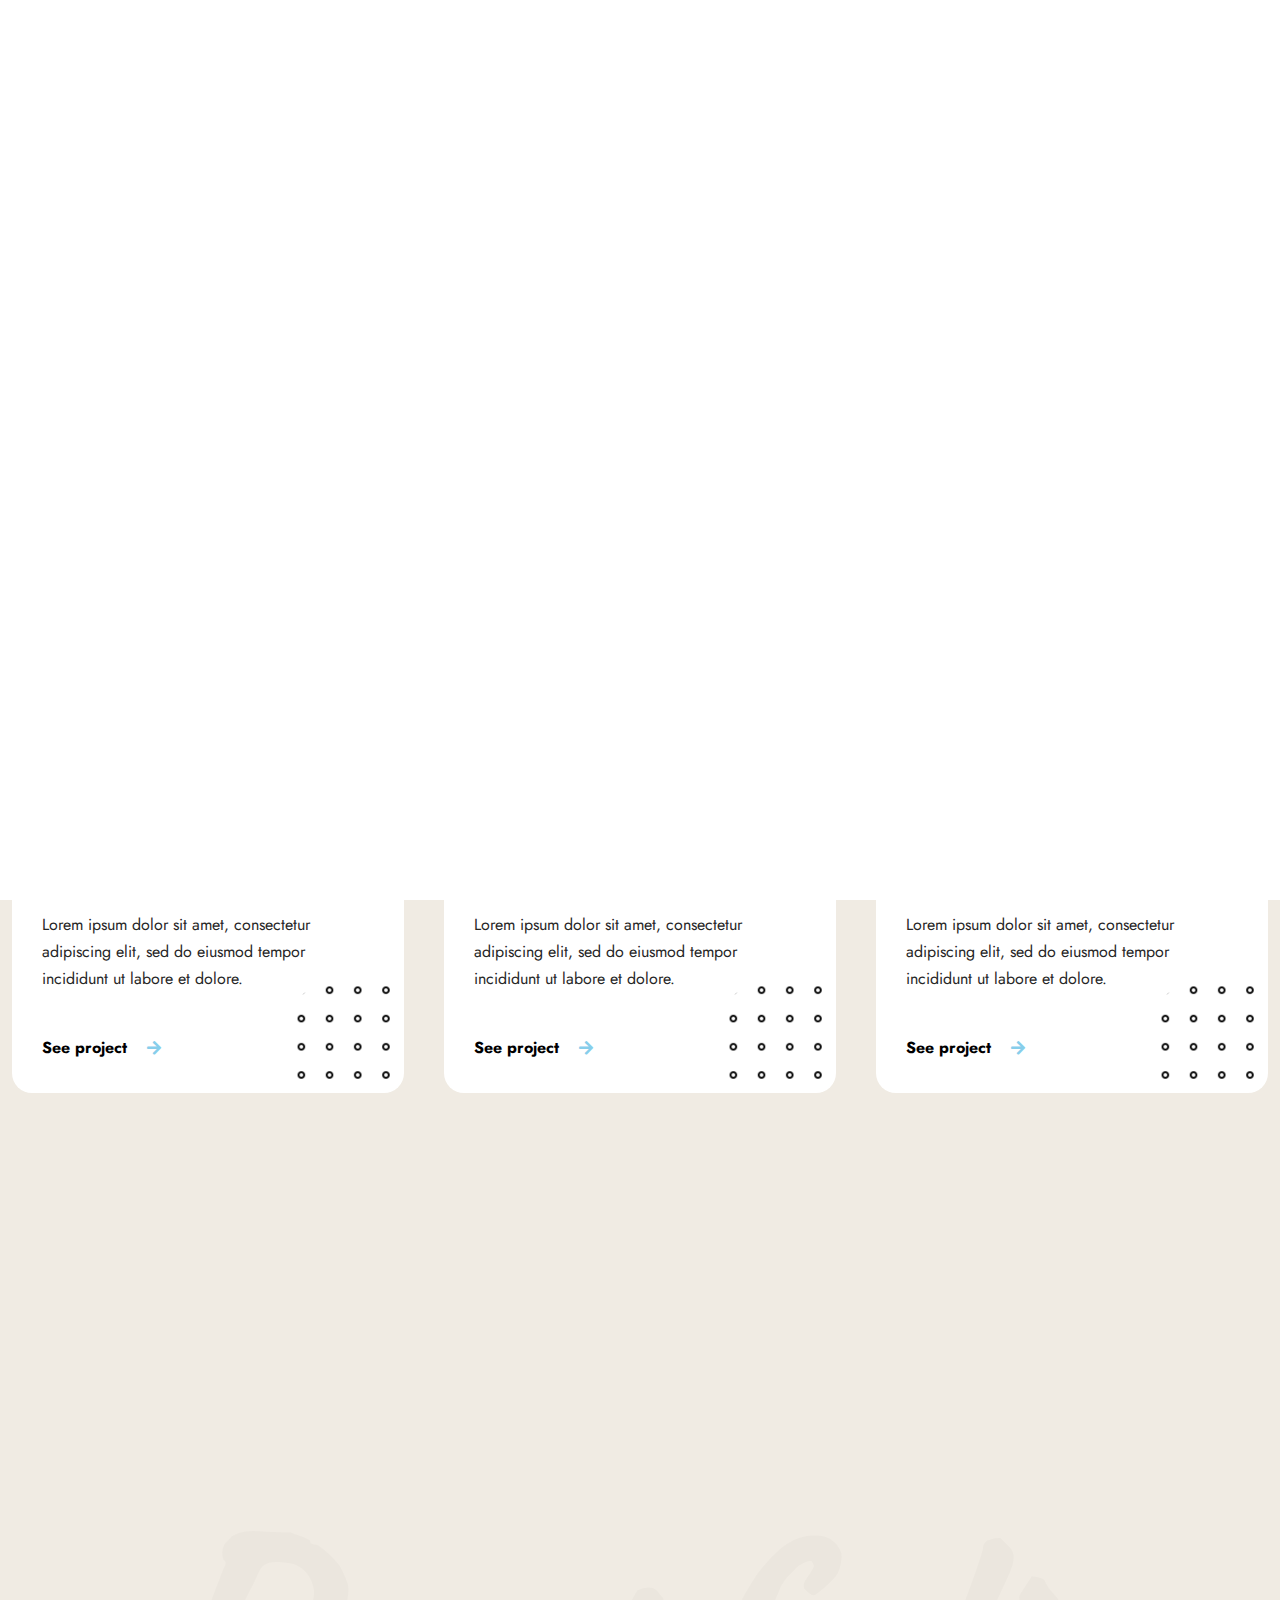
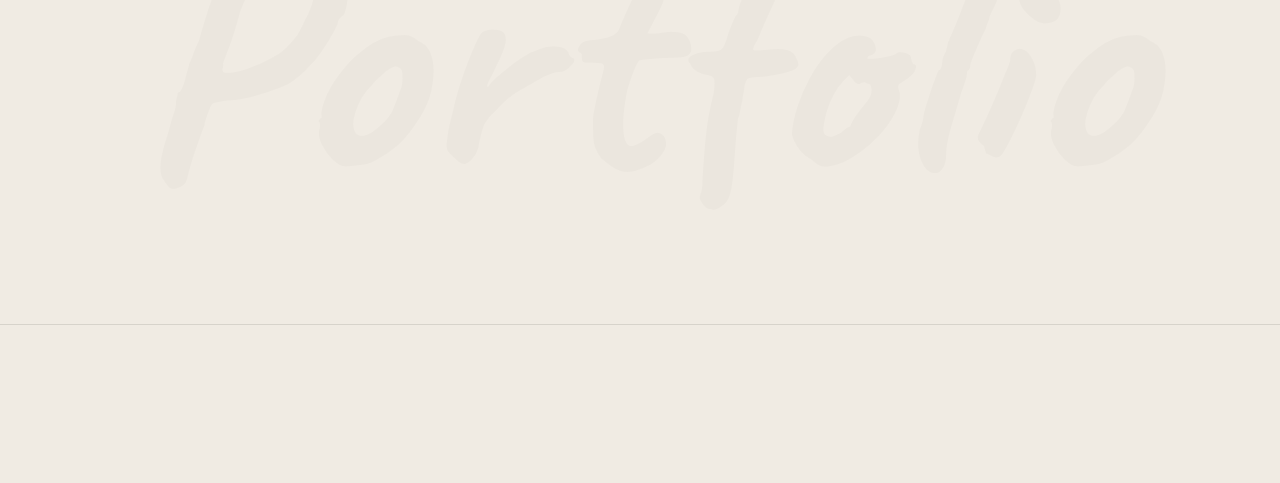
<file: works.html>
<!doctype html>
<html lang="en-US">
<head>

  <title>CKATTY - Personal Portfolio HTML Template - shared on themelock.com</title>
  <meta http-equiv="Content-Type" content="text/html; charset=utf-8">
  <meta http-equiv="X-UA-Compatible" content="IE=edge">
  <meta name="viewport" content="width=device-width, initial-scale=1">
  <meta name="HandheldFriendly" content="true">
  <meta name="author" content="bslthemes" >

  <!-- Fonts -->
  <link rel="stylesheet" href="https://fonts.googleapis.com/css?family=Jost%3A0%2C100%3B0%2C200%3B0%2C300%3B0%2C400%3B0%2C500%3B0%2C600%3B0%2C700%3B0%2C800%3B0%2C900%3B1%2C100%3B1%2C200%3B1%2C300%3B1%2C400%3B1%2C500%3B1%2C600%3B1%2C700%3B1%2C800%3B1%2C900%7CCaveat%3A400%3B500%3B600%3B700&#038;display=swap" type="text/css" media="all" >
  <link rel="stylesheet" href="https://fonts.googleapis.com/css?family=Roboto%3A100%2C100italic%2C200%2C200italic%2C300%2C300italic%2C400%2C400italic%2C500%2C500italic%2C600%2C600italic%2C700%2C700italic%2C800%2C800italic%2C900%2C900italic%7CRoboto+Slab%3A100%2C100italic%2C200%2C200italic%2C300%2C300italic%2C400%2C400italic%2C500%2C500italic%2C600%2C600italic%2C700%2C700italic%2C800%2C800italic%2C900%2C900italic&#038;display=auto" type="text/css" media="all" >

  <!-- CSS STYLES -->
  <link rel="stylesheet" href="assets/css/vendors/bootstrap.css" type="text/css" media="all" >
  <link rel="stylesheet" href="assets/fonts/font-awesome/css/font-awesome.css" type="text/css" media="all" >
  <link rel="stylesheet" href="assets/css/vendors/magnific-popup.css" type="text/css" media="all" >
  <link rel="stylesheet" href="assets/css/vendors/splitting.css" type="text/css" media="all" >
  <link rel="stylesheet" href="assets/css/vendors/swiper.css" type="text/css" media="all" >
  <link rel="stylesheet" href="assets/css/vendors/animate.css" type="text/css" media="all" >
  <link rel="stylesheet" href="assets/css/style.css" type="text/css" media="all" >
  <link rel="stylesheet" href="assets/css/dark.css" type="text/css" media="all" >

  <!-- Favicon -->
	<link rel="shortcut icon" href="favicon.ico" type="image/x-icon">
	<link rel="icon" href="favicon.ico" type="image/x-icon">

</head>

<body class="light-skin">
	<div class="container-page">

		<!-- Preloader -->
		<div class="preloader">
			<div class="centrize full-width">
				<div class="vertical-center">
					<div class="spinner-logo">
						<img src="assets/images/logo2.png" alt="CKATTY - Personal Portfolio HTML Template" >
						<div class="spinner-dot"></div>
						<div class="spinner spinner-line"></div>
					</div>
				</div>
			</div>
		</div>

		<!-- Header -->
		<header class="header">
			<div class="header__builder">
        <div class="row">
          <div class="col-xs-4 col-sm-4 col-md-4 col-lg-4">

            <!-- logo -->
            <div class="logo">
              <a href="index.html">
                <img width="228" height="38" src="assets/images/logo2.png" alt="" >
              </a>
            </div>

          </div>
          <div class="col-xs-8 col-sm-8 col-md-8 col-lg-8 align-right">

						<!-- switcher btn -->
						<a href="#" class="switcher-btn">
							<span class="sw-before">
								<svg xmlns="http://www.w3.org/2000/svg" width="23" height="23" viewBox="0 0 23 23">
									<path id="Dark_Theme" data-name="Dark Theme" fill="#000" d="M1759.46,111.076a0.819,0.819,0,0,0-.68.147,8.553,8.553,0,0,1-2.62,1.537,8.167,8.167,0,0,1-2.96.531,8.655,8.655,0,0,1-8.65-8.682,9.247,9.247,0,0,1,.47-2.864,8.038,8.038,0,0,1,1.42-2.54,0.764,0.764,0,0,0-.12-1.063,0.813,0.813,0,0,0-.68-0.148,11.856,11.856,0,0,0-6.23,4.193,11.724,11.724,0,0,0,1,15.387,11.63,11.63,0,0,0,19.55-5.553A0.707,0.707,0,0,0,1759.46,111.076Zm-4.5,6.172a10.137,10.137,0,0,1-14.29-14.145,10.245,10.245,0,0,1,3.38-2.836c-0.14.327-.29,0.651-0.41,1.006a9.908,9.908,0,0,0-.56,3.365,10.162,10.162,0,0,0,10.15,10.189,9.776,9.776,0,0,0,3.49-.62,11.659,11.659,0,0,0,1.12-.473A10.858,10.858,0,0,1,1754.96,117.248Z" transform="translate(-1737 -98)" />
								</svg>
							</span>
							<span class="sw-after">
								<svg xmlns="http://www.w3.org/2000/svg" width="22.22" height="22.313" viewBox="0 0 22.22 22.313">
									<path id="Light_Theme" data-name="Light Theme" fill="#fff" d="M1752.49,105.511a5.589,5.589,0,0,0-3.94-1.655,5.466,5.466,0,0,0-3.94,1.655,5.61,5.61,0,0,0,3.94,9.566,5.473,5.473,0,0,0,3.94-1.653,5.643,5.643,0,0,0,1.65-3.957A5.516,5.516,0,0,0,1752.49,105.511Zm-1.06,6.85a4.1,4.1,0,0,1-5.76,0,4.164,4.164,0,0,1,0-5.788A4.083,4.083,0,0,1,1751.43,112.361Zm7.47-3.662h-2.27a0.768,0.768,0,0,0,0,1.536h2.27A0.768,0.768,0,0,0,1758.9,108.7Zm-10.35,8.12a0.777,0.777,0,0,0-.76.769v2.274a0.777,0.777,0,0,0,.76.767,0.786,0.786,0,0,0,.77-0.767v-2.274A0.786,0.786,0,0,0,1748.55,116.819Zm7.85-.531-1.62-1.624a0.745,0.745,0,0,0-1.06,0,0.758,0.758,0,0,0,0,1.063l1.62,1.625a0.747,0.747,0,0,0,1.06,0A0.759,0.759,0,0,0,1756.4,116.288ZM1748.55,98.3a0.777,0.777,0,0,0-.76.768v2.273a0.778,0.778,0,0,0,.76.768,0.787,0.787,0,0,0,.77-0.768V99.073A0.786,0.786,0,0,0,1748.55,98.3Zm7.88,3.278a0.744,0.744,0,0,0-1.06,0l-1.62,1.624a0.758,0.758,0,0,0,0,1.063,0.745,0.745,0,0,0,1.06,0l1.62-1.624A0.758,0.758,0,0,0,1756.43,101.583Zm-15.96,7.116h-2.26a0.78,0.78,0,0,0-.77.768,0.76,0.76,0,0,0,.77.768h2.26A0.768,0.768,0,0,0,1740.47,108.7Zm2.88,5.965a0.745,0.745,0,0,0-1.06,0l-1.62,1.624a0.759,0.759,0,0,0,0,1.064,0.747,0.747,0,0,0,1.06,0l1.62-1.625A0.758,0.758,0,0,0,1743.35,114.664Zm0-11.457-1.62-1.624a0.744,0.744,0,0,0-1.06,0,0.758,0.758,0,0,0,0,1.063l1.62,1.624a0.745,0.745,0,0,0,1.06,0A0.758,0.758,0,0,0,1743.35,103.207Z" transform="translate(-1737.44 -98.313)" />
								</svg>
							</span>
						</a>

						<!-- menu btn -->
						<a href="#" class="menu-btn">
							<span></span>
							<span></span>
						</a>

						<!-- Menu Full Overlay -->
						<div class="menu-full-overlay">
							<div class="menu-full-container">
								<div class="container">
									<div class="row">
										<div class="col-xs-12 col-sm-12 col-md-12 col-lg-12">

											<!-- menu full -->
											<div class="menu-full">
												<ul class="menu-full">
													<li class="menu-item">
														<a class="splitting-text-anim-2" data-splitting="chars" href="index.html">Home</a>
													</li>
													<li class="menu-item">
														<a class="splitting-text-anim-2" data-splitting="chars" href="#services-section">Services</a>
													</li>
													<li class="menu-item">
														<a class="splitting-text-anim-2" data-splitting="chars" href="#skills-section">Skills</a>
													</li>
													<li class="menu-item">
														<a class="splitting-text-anim-2" data-splitting="chars" href="#works-section">Works</a>
													</li>
													<li class="menu-item">
														<a class="splitting-text-anim-2" data-splitting="chars" href="#resume-section">Resume</a>
													</li>
													<li class="menu-item">
														<a class="splitting-text-anim-2" data-splitting="chars" href="#testimonials-section">Testimonials</a>
													</li>
													<li class="menu-item">
														<a class="splitting-text-anim-2" data-splitting="chars" href="#pricing-section">Pricing</a>
													</li>
													<li class="menu-item">
														<a class="splitting-text-anim-2" data-splitting="chars" href="#blog-section">Blog</a>
													</li>
													<li class="menu-item">
														<a class="splitting-text-anim-2" data-splitting="chars" href="#contact-section">Contact</a>
													</li>
													<li class="menu-item menu-item-has-children has-children">
														<a class="splitting-text-anim-2" data-splitting="chars">Pages</a>
														<ul class="sub-menu">
															<li class="menu-item">
																<a class="splitting-text-anim-1" data-splitting="chars" href="works-list.html">Works (List)</a>
															</li>
															<li class="menu-item">
																<a class="splitting-text-anim-1" data-splitting="chars" href="works.html">Works (Grid)</a>
															</li>
															<li class="menu-item">
																<a class="splitting-text-anim-1" data-splitting="chars" href="work-single.html">Work Single Page</a>
															</li>
															<li class="menu-item">
																<a class=" splitting-text-anim-1" data-splitting="chars" href="blog.html">Blog</a>
															</li>
															<li class="menu-item">
																<a class="splitting-text-anim-1" data-splitting="chars" href="blog-single.html">Single Post</a>
															</li>
														</ul>
													</li>
												</ul>
											</div>

											<!-- social -->
											<div class="menu-social-links">
												<a href="http://dribbble.com" target="blank" class="scrolla-element-anim-1" title="dribbble">
													<i class="fab fa-dribbble"></i>
												</a>
												<a href="http://twitter.com" target="blank" class="scrolla-element-anim-1" title="twitter">
													<i class="fab fa-twitter"></i>
												</a>
												<a href="http://behance.com" target="blank" class="scrolla-element-anim-1" title="behance">
													<i class="fab fa-behance"></i>
												</a>
											</div>

											<div class="v-line-block"><span></span></div>

										</div>
									</div>
								</div>
							</div>
							<div class="menu-overlay"></div>
						</div>

          </div>
        </div>
      </div>
    </header>

		<!-- Wrapper -->
		<div class="wrapper">

      <!-- Section Started Heading -->
      <section class="section section-inner started-heading">
      	<div class="container">

  				<!-- Heading -->
          <div class="m-titles align-center">
            <h1 class="m-title splitting-text-anim-1 scroll-animate" data-splitting="words" data-animate="active">
              <span> Portfolio </span>
            </h1>
            <div class="m-subtitle splitting-text-anim-1 scroll-animate" data-splitting="words" data-animate="active">
              <span> my <b>Cases</b>
              </span>
            </div>
          </div>

      	</div>
      </section>

      <!-- Section - Works -->
			<section class="lui-section">

        <!-- Works -->
				<div class="v-line v-line-right v-line-top">
          <div class="container">

            <div class="works-box">
              <div class="filter-links scrolla-element-anim-1 scroll-animate" data-animate="active">
                <a href="#" class="lui-subtitle active" data-href=".works-col"> All </a>
                <a href="#" class="lui-subtitle" data-href=".sorting-ui-ux-design"> UI UX Design </a>
                <a href="#" class="lui-subtitle" data-href=".sorting-photo"> Photography </a>
                <a href="#" class="lui-subtitle" data-href=".sorting-development"> Development </a>
                <a href="#" class="lui-subtitle" data-href=".sorting-branding"> Branding </a>
              </div>
              <div class="works-items works-masonry-items row">
                <div class="works-col col-xs-12 col-sm-12 col-md-12 col-lg-12 sorting-branding sorting-photo ">
                  <div class="works-item scrolla-element-anim-1 scroll-animate" data-animate="active">
                    <div class="image">
                      <div class="img">
                        <a href="work-single.html">
                          <img decoding="async" src="assets/images/work4.jpeg" alt="Zorro" >
                          <span class="overlay"></span>
                        </a>
                      </div>
                    </div>
                    <div class="desc">
                      <span class="category"> Branding, Photography </span>
                      <h5 class="name">
                        <a href="work-single.html">Zorro</a>
                      </h5>
                      <div class="text">
                        <p>Lorem ipsum dolor sit amet, consectetur adipiscing elit, sed do eiusmod tempor incididunt ut labore et dolore.</p>
                      </div>
                      <a href="work-single.html" class="lnk">See project</a>
                    </div>
                    <div class="bg-img" style="background-image: url(assets/images/pat-2.png);"></div>
                  </div>
                </div>
                <div class="works-col col-xs-12 col-sm-12 col-md-12 col-lg-12 sorting-branding sorting-ui-ux-design ">
                  <div class="works-item scrolla-element-anim-1 scroll-animate" data-animate="active">
                    <div class="image">
                      <div class="img">
                        <a href="work-single.html">
                          <img decoding="async" src="assets/images/work2.jpeg" alt="Gooir" >
                          <span class="overlay"></span>
                        </a>
                      </div>
                    </div>
                    <div class="desc">
                      <span class="category"> Branding, UI UX Design </span>
                      <h5 class="name">
                        <a href="work-single.html">Gooir</a>
                      </h5>
                      <div class="text">
                        <p>Lorem ipsum dolor sit amet, consectetur adipiscing elit, sed do eiusmod tempor incididunt ut labore et dolore.</p>
                      </div>
                      <a href="work-single.html" class="lnk">See project</a>
                    </div>
                    <div class="bg-img" style="background-image: url(assets/images/pat-2.png);"></div>
                  </div>
                </div>
                <div class="works-col col-xs-12 col-sm-12 col-md-12 col-lg-12 sorting-development sorting-ui-ux-design ">
                  <div class="works-item scrolla-element-anim-1 scroll-animate" data-animate="active">
                    <div class="image">
                      <div class="img">
                        <a href="work-single.html">
                          <img decoding="async" src="assets/images/work7.jpg" alt="Explore" >
                          <span class="overlay"></span>
                        </a>
                      </div>
                    </div>
                    <div class="desc">
                      <span class="category"> Development, UI UX Design </span>
                      <h5 class="name">
                        <a href="work-single.html">Explore</a>
                      </h5>
                      <div class="text">
                        <p>Lorem ipsum dolor sit amet, consectetur adipiscing elit, sed do eiusmod tempor incididunt ut labore et dolore.</p>
                      </div>
                      <a href="work-single.html" class="lnk">See project</a>
                    </div>
                    <div class="bg-img" style="background-image: url(assets/images/pat-2.png);"></div>
                  </div>
                </div>
                <div class="works-col col-xs-12 col-sm-12 col-md-12 col-lg-12 sorting-branding sorting-photo ">
                  <div class="works-item scrolla-element-anim-1 scroll-animate" data-animate="active">
                    <div class="image">
                      <div class="img">
                        <a href="work-single.html">
                          <img decoding="async" src="assets/images/work1.jpeg" alt="Mozar" >
                          <span class="overlay"></span>
                        </a>
                      </div>
                    </div>
                    <div class="desc">
                      <span class="category"> Branding, Photography </span>
                      <h5 class="name">
                        <a href="work-single.html">Mozar</a>
                      </h5>
                      <div class="text">
                        <p>Lorem ipsum dolor sit amet, consectetur adipiscing elit, sed do eiusmod tempor incididunt ut labore et dolore.</p>
                      </div>
                      <a href="work-single.html" class="lnk">See project</a>
                    </div>
                    <div class="bg-img" style="background-image: url(assets/images/pat-2.png);"></div>
                  </div>
                </div>
                <div class="works-col col-xs-12 col-sm-12 col-md-12 col-lg-12 sorting-development sorting-ui-ux-design ">
                  <div class="works-item scrolla-element-anim-1 scroll-animate" data-animate="active">
                    <div class="image">
                      <div class="img">
                        <a href="work-single.html">
                          <img decoding="async" src="assets/images/single8.jpg" alt="Stay Fit" >
                          <span class="overlay"></span>
                        </a>
                      </div>
                    </div>
                    <div class="desc">
                      <span class="category"> Development, UI UX Design </span>
                      <h5 class="name">
                        <a href="work-single.html">Stay Fit</a>
                      </h5>
                      <div class="text">
                        <p>Lorem ipsum dolor sit amet, consectetur adipiscing elit, sed do eiusmod tempor incididunt ut labore et dolore.</p>
                      </div>
                      <a href="work-single.html" class="lnk">See project</a>
                    </div>
                    <div class="bg-img" style="background-image: url(assets/images/pat-2.png);"></div>
                  </div>
                </div>
                <div class="works-col col-xs-12 col-sm-12 col-md-12 col-lg-12 sorting-development sorting-photo ">
                  <div class="works-item scrolla-element-anim-1 scroll-animate" data-animate="active">
                    <div class="image">
                      <div class="img">
                        <a href="work-single.html">
                          <img decoding="async" src="assets/images/single6.jpg" alt="Kana" >
                          <span class="overlay"></span>
                        </a>
                      </div>
                    </div>
                    <div class="desc">
                      <span class="category"> Development, Photography </span>
                      <h5 class="name">
                        <a href="work-single.html">Kana</a>
                      </h5>
                      <div class="text">
                        <p>Lorem ipsum dolor sit amet, consectetur adipiscing elit, sed do eiusmod tempor incididunt ut labore et dolore.</p>
                      </div>
                      <a href="work-single.html" class="lnk">See project</a>
                    </div>
                    <div class="bg-img" style="background-image: url(assets/images/pat-2.png);"></div>
                  </div>
                </div>
              </div>
            </div>

            <div class="lui-bgtitle">
              <span> Portfolio </span>
            </div>

					</div>
				</div>

      </section>

		</div>

		<!-- Footer -->
		<div class="footer">
			<div class="footer__builder">
        <div class="container">
          <div class="row">
            <div class="col-xs-12 col-sm-12 col-md-4 col-lg-4">

              <div class="social-links scrolla-element-anim-1 scroll-animate" data-animate="active">
                <a target="_blank" rel="nofollow" href="http://twitter.com">
                  <i aria-hidden="true" class="fab fa-twitter"></i>
                </a>
                <a target="_blank" rel="nofollow" href="http://dribble.com">
                  <i aria-hidden="true" class="fab fa-dribbble"></i>
                </a>
                <a target="_blank" rel="nofollow" href="http://behance.com">
                  <i aria-hidden="true" class="fab fa-behance"></i>
                </a>
              </div>

            </div>
            <div class="col-xs-12 col-sm-12 col-md-4 col-lg-4">

              <div class="copyright-text align-center scrolla-element-anim-1 scroll-animate" data-animate="active">
                © 2023 <strong>CKATTY</strong>. All rights reserved
              </div>

            </div>
            <div class="col-xs-12 col-sm-12 col-md-4 col-lg-4">

              <div class="copyright-text align-right scrolla-element-anim-1 scroll-animate" data-animate="active">
                Developed by <strong>bslthemes</strong>
              </div>

            </div>
          </div>
        </div>
			</div>
		</div>

	</div>

	<!-- cursor -->
	<div class="cursor"></div>

  <script src="assets/js/jquery.min.js"></script>
  <script src="assets/js/jquery.validate.min.js"></script>
  <script src="assets/js/bootstrap.js"></script>
  <script src="assets/js/swiper.js"></script>
  <script src="assets/js/splitting.js"></script>
  <script src="assets/js/jarallax.min.js"></script>
  <script src="assets/js/magnific-popup.js"></script>
  <script src="assets/js/imagesloaded.pkgd.js"></script>
  <script src="assets/js/isotope.pkgd.js"></script>
  <script src="assets/js/jquery.scrolla.js"></script>
  <script src="assets/js/skrollr.js"></script>
  <script src="assets/js/jquery.cookie.js"></script>
  <script src="assets/js/typed.js"></script>
  <script src="assets/js/common.js"></script>

</body>
</html>
</file>
<file: assets/css/vendors/splitting.css>
/* Recommended styles for Splitting */
.splitting .word,
.splitting .char {
  display: inline-block;
}

/* Psuedo-element chars */
.splitting .char {
  position: relative;
}

/**
 * Populate the psuedo elements with the character to allow for expanded effects
 * Set to `display: none` by default; just add `display: block` when you want
 * to use the psuedo elements
 */
.splitting .char::before,
.splitting .char::after {
  content: attr(data-char);
  position: absolute;
  top: 0;
  left: 0;
  visibility: hidden;
  transition: inherit;
  user-select: none;
}

/* Expanded CSS Variables */

.splitting {
  /* The center word index */
  --word-center: calc((var(--word-total) - 1) / 2);

  /* The center character index */
  --char-center: calc((var(--char-total) - 1) / 2);

  /* The center character index */
  --line-center: calc((var(--line-total) - 1) / 2);
}

.splitting .word {
  /* Pecent (0-1) of the word's position */
  --word-percent: calc(var(--word-index) / var(--word-total));

  /* Pecent (0-1) of the line's position */
  --line-percent: calc(var(--line-index) / var(--line-total));
}

.splitting .char {
  /* Percent (0-1) of the char's position */
  --char-percent: calc(var(--char-index) / var(--char-total));

  /* Offset from center, positive & negative */
  --char-offset: calc(var(--char-index) - var(--char-center));

  /* Absolute distance from center, only positive */
  --distance: calc(
     (var(--char-offset) * var(--char-offset)) / var(--char-center)
  );

  /* Distance from center where -1 is the far left, 0 is center, 1 is far right */
  --distance-sine: calc(var(--char-offset) / var(--char-center));

  /* Distance from center where 1 is far left/far right, 0 is center */
  --distance-percent: calc((var(--distance) / var(--char-center)));
}

.splitting.cells img { width: 100%; display: block; }

@supports ( display: grid ) {
  .splitting.cells {
    position: relative;
    overflow: hidden;
    background-size: cover;
    visibility: hidden;
  }

  .splitting .cell-grid {
    background: inherit;
    position: absolute;
    top: 0;
    left: 0;
    width: 100%;
    height: 100%;
    display: grid;
    grid-template: repeat( var(--row-total), 1fr ) / repeat( var(--col-total), 1fr );
  }

  .splitting .cell {
    background: inherit;
    position: relative;
    overflow: hidden;
  }

  .splitting .cell-inner {
    background: inherit;
    position: absolute;
    visibility: visible;
    /* Size to fit the whole container size */
    width: calc(100% * var(--col-total));
    height: calc(100% * var(--row-total));
    /* Position properly */
    left: calc(-100% * var(--col-index));
    top: calc(-100% * var(--row-index));
  }

  /* Helper variables for advanced effects */
  .splitting .cell {
    --center-x: calc((var(--col-total) - 1) / 2);
    --center-y: calc((var(--row-total) - 1) / 2);

    /* Offset from center, positive & negative */
    --offset-x: calc(var(--col-index) - var(--center-x));
    --offset-y: calc(var(--row-index) - var(--center-y));

    /* Absolute distance from center, only positive */
    --distance-x: calc( (var(--offset-x) * var(--offset-x)) / var(--center-x) );

    /* Absolute distance from center, only positive */
    --distance-y: calc( (var(--offset-y) * var(--offset-y)) / var(--center-y) );
  }
}
</file>
<file: assets/css/style.css>
/*
Template Name: CKATTY
Template URI: https://bslthemes.com/
Author: bslthemes
Author URI: https://themeforest.net/user/bslthemes
Description: CKATTY - Resume & Personal Portfolio HTML5 Template
Version: 1.0
*/

/* TABLE OF CONTENTS
	- Base Styles
	|--Typography
	|--Alignment
	|--Wrapper
	|--Breadcrumbs
	|--Preloader
	|--Cursor
	|--Swiper
	|--Animations
	- Header
	- Footer
	- Sections
	|--Section Started Heading
	|--Section Hero Started
	|--Section Profile
	|--Section Resume
	|--Section Services
	|--Section Works
	|--Section Pricing
	|--Section Testimonials
	|--Section Blog
	|--Section Contacts
	|--Section Project Details
	|--Section Image Large
	|--Section Video Large
	|--Section Navigation
	|--Section Archive
	|--Section Sidebar
	- Responsive
*/


/**
* Base Styles
**/

* {
	outline: none;
	box-sizing: border-box;
	-webkit-box-sizing: border-box;
}

::-webkit-input-placeholder {
	color: rgba(0, 0, 0, 0.5);
}

::-moz-placeholder {
	color: rgba(0, 0, 0, 0.5);
}

:-moz-placeholder {
	color: rgba(0, 0, 0, 0.5);
}

:-ms-input-placeholder {
	color: rgba(0, 0, 0, 0.5);
}

html,
body {
	margin: 0;
	padding: 0;
	height: auto !important;
	font-size: 16px;
	color: #262626;
	font-family: "Jost", sans-serif;
	font-weight: 400;
	line-height: 1.7;
	-webkit-font-smoothing: antialiased;
	-webkit-text-size-adjust: 100%;
}

body {
	background-color: #F0EBE3;
}

body.no-scroll {
	overflow: hidden;
}

a {
	color: #87CEEB;
	text-decoration: none;
	cursor: pointer;
	outline: none;
	transition: all 0.7s cubic-bezier(0.3, 0, 0.3, 1);
	-webkit-transition: all 0.7s cubic-bezier(0.3, 0, 0.3, 1);
}

a:link {
	color: #87CEEB;
}

a:active {
	color: #87CEEB;
}

a:visited {
	color: #87CEEB;
}

a:hover {
	text-decoration: underline;
}

a img {
	border: none;
}

img {
	max-width: 100%;
}

input,
textarea,
button {
	font-family: "Jost";
}

label {
	cursor: pointer;
}

iframe {
	max-width: 100%;
}

.comment-form-cookies-consent input {
	margin-right: 10px;
	position: relative;
	top: 7px;
}

.comment-form-cookies-consent label {
	display: inline-block;
	vertical-align: top;
}

.clear {
	clear: both;
}

b, strong {
	font-weight: 700;
}

/* - Typography */

h1,
h2,
h3,
h4,
h5,
h6,
.m-title {
	font-weight: 400;
	font-family: "Jost";
	margin: 0;
	margin-bottom: 15px;
	color: #000;
	font-weight: 700;
	line-height: 1.3;
}

h1 {
	font-size: 44px;
	text-transform: uppercase;
	letter-spacing: 0.05em;
}

h2, .m-title {
	font-size: 41px;
	text-transform: uppercase;
	letter-spacing: 0.05em;
}

h3 {
	font-size: 38px;
}

h4 {
	font-size: 32px;
}

h5,
.lui-title {
	font-size: 24px;
}

h6 {
	font-size: 21px;
}

.post-content h1,
.post-content h2,
.post-content h3,
.post-content h4,
.post-content h5,
.post-content h6 {
	margin: 0;
	margin-bottom: 30px;
}

p {
	padding: 0;
	margin: 30px 0;
}

strong {
	font-weight: 700;
}

a.lnk,
.lnk {
	height: 22px;
	line-height: 22px;
	position: relative;
	display: inline-block;
	vertical-align: top;
	font-size: 16px;
	color: #000;
	font-weight: 700;
	text-decoration: none;
	transition: all 0.7s cubic-bezier(0.3, 0, 0.3, 1);
	-webkit-transition: all 0.7s cubic-bezier(0.3, 0, 0.3, 1);
}

a.lnk:after,
.lnk:after {
	margin-left: 20px;
	content: "\f061";
	position: relative;
	left: 0;
	top: 1px;
	font-family: 'Font Awesome 5 Free';
	font-weight: 900;
	color: #87CEEB;
	transition: all 0.3s cubic-bezier(0.3, 0, 0.3, 1);
	-webkit-transition: all 0.3s cubic-bezier(0.3, 0, 0.3, 1);
}

a.lnk:hover:after,
.lnk:hover:after {
	margin-left: 15px;
}

a.btn-lnk,
.btn-lnk {
	padding-left: 70px;
	height: 56px;
	line-height: 56px;
	position: relative;
	display: inline-block;
	vertical-align: top;
	font-size: 13px;
	color: #000;
	font-weight: 700;
	text-transform: uppercase;
	letter-spacing: 0.05em;
	text-decoration: none;
	transition: all 0.7s cubic-bezier(0.3, 0, 0.3, 1);
	-webkit-transition: all 0.7s cubic-bezier(0.3, 0, 0.3, 1);
}

a.btn-lnk:before,
.btn-lnk:before {
	content: '';
	position: absolute;
	left: -1px;
	top: 50%;
	margin-top: -1px;
	height: 2px;
	width: 40px;
	background: #000;
}

a.btn,
.btn,
.elementor a.btn,
.elementor .btn,
button,
input[type="submit"] {
	padding: 0 40px;
	position: relative;
	overflow: hidden;
	display: inline-block;
	vertical-align: top;
	font-size: 13px;
	color: #000;
	font-weight: 700;
	text-transform: uppercase;
	letter-spacing: 0.05em;
	height: 56px;
	line-height: 52px;
	text-align: center;
	text-decoration: none;
	outline: none!important;
	cursor: pointer;
	transition: all 0.7s cubic-bezier(0.3, 0, 0.3, 1);
	-webkit-transition: all 0.7s cubic-bezier(0.3, 0, 0.3, 1);
  border: 2px solid #000;
  background: transparent;
  box-shadow: 5px 5px rgba(0, 0, 0, 0.2);
	border-radius: 56px;
	-webkit-border-radius: 56px;
}

.btn.btn-solid,
.elementor .btn.btn-solid {
	color: #fff;
}

.btn-solid:after,
.elementor .btn-solid:after {
	content: "\f061";
	position: absolute;
	right: 30px;
	top: 0;
	font-family: 'Font Awesome 5 Free';
	font-weight: 900;
	color: #fff;
	transition: all 0.3s cubic-bezier(0.3, 0, 0.3, 1);
	-webkit-transition: all 0.3s cubic-bezier(0.3, 0, 0.3, 1);
	z-index: 2;
}

.btn-solid:hover:after,
.elementor .btn-solid:hover:after {
	right: 35px;
}

input[type="submit"] {
	color: #FFF;
	background: #87CEEB;
	outline: none;
	cursor: pointer;
}

a.btn:before,
.btn:before,
button:before {
	content: '';
	position: absolute;
	left: 50%;
	top: 50%;
	width: 0%;
	height: 0%;
	background: #87CEEB;
	transition: all 0.6s cubic-bezier(0.3, 0, 0.3, 1);
	-webkit-transition: all 0.6s cubic-bezier(0.3, 0, 0.3, 1);
	transform: translate(-50%, -50%);
	-webkit-transform: translate(-50%, -50%);
	border-radius: 56px;
	-webkit-border-radius: 56px;
	opacity: 0;
	z-index: -1;
	filter: blur(10px);
}

a.btn:before,
.btn:before,
button:before {
	z-index: 1;
}

.btn span,
button span {
	position: relative;
	z-index: 2;
}

a.btn:hover,
.btn:hover,
button:hover {
	color: #FFF;
}

a.btn:hover:before,
.btn:hover:before,
button:hover:before,
.btn.btn-solid:before,
.elementor .btn.btn-solid:before {
	width: calc(100% - 4px);
	height: calc(100% - 4px);
	opacity: 1;
	filter: blur(0px);
}

input[type="text"],
input[type="email"],
input[type="search"],
input[type="password"],
input[type="tel"],
input[type="address"],
input[type="number"],
textarea {
	position: relative;
	padding: 0 30px;
	display: block;
	width: 100%;
	height: 60px;
	font-family: "Jost";
	font-size: 16px;
	color: #000;
	resize: none;
	outline: 0;
	font-weight: 400;
	background: #fff;
	border: 2px solid #000;
	border-radius: 30px;
	-webkit-border-radius: 30px;
	transition: all 0.7s cubic-bezier(0.3, 0, 0.3, 1);
	-webkit-transition: all 0.7s cubic-bezier(0.3, 0, 0.3, 1);
}

textarea {
	height: 140px;
	padding-top: 20px;
	padding-bottom: 20px;
	resize: none;
}

label,
legend {
	display: block;
	padding-bottom: 20px;
	font-family: "Jost";
	font-size: 20px;
}

fieldset {
	border-width: 0;
	padding: 0;
}

input[type="checkbox"],
input[type="radio"] {
	display: inline;
}

label.error {
	padding-top: 5px;
	font-family: "Jost";
	font-size: 14px;
	color: red;
	display: none;
}

ul {
	list-style: disc;
	margin-top: 30px;
	margin-bottom: 30px;
	padding-left: 0px;
	list-style-position: inside;
}

ol {
	list-style: decimal;
	margin-top: 30px;
	margin-bottom: 30px;
	padding-left: 0px;
	list-style-position: inside;
}

ul ul,
ol ol,
ul ol,
ol ul {
	margin-top: 15px;
	margin-bottom: 15px;
	margin-left: 15px;
}

code {
	padding: 0 4px;
	font-size: 14px;
	font-style: italic;
	text-decoration: none;
	display: inline-block;
	vertical-align: middle;
	overflow: auto;
	max-width: 100%;
	white-space: nowrap;
}

pre {
	margin: 30px 0;
	padding: 0;
	max-width: 100%;
	overflow: auto;
	white-space: pre;
	font-size: 14px;
}

mark,
ins {
	text-decoration: none;
}

dt {
	margin-bottom: 5px;
	font-weight: 700;
}

dd {
	margin-top: 0;
	margin-bottom: 30px;
	margin-left: 30px;
}

.block-quote,
blockquote,
.block-quote,
.wp-block-quote,
.wp-block-quote.is-large,
.wp-block-quote.is-style-large,
.wp-block-pullquote {
	position: relative;
	margin: 50px 0 50px 50px;
	padding: 65px 50px 0 50px!important;
	font-family: "Jost";
	font-size: 22px;
	line-height: 1.3;
	color: #000;
	font-weight: 400;
	border-left: 1px solid #000;
}

.block-quote:before,
blockquote:before,
.block-quote:before,
.wp-block-quote:before,
.wp-block-quote.is-large:before,
.wp-block-quote.is-style-large:before,
.wp-block-pullquote:before {
	content: '';
	position: absolute;
	top: 0;
	left: 50px;
	width: 58px;
	height: 44px;
	background: url(../images/quote.svg) no-repeat;
	background-size: contain;
	filter: invert(1);
}

.block-quote p,
blockquote p,
.block-quote p,
.wp-block-quote p,
.wp-block-quote.is-large p,
.wp-block-quote.is-style-large p,
.wp-block-pullquote p {
	font-size: 22px;
	margin-bottom: 0;
	font-style: normal;
}

@media only screen and (max-width: 576px) {
	.block-quote,
	blockquote,
	.block-quote,
	.wp-block-quote,
	.wp-block-quote.is-large,
	.wp-block-quote.is-style-large,
	.wp-block-pullquote {
		font-size: 20px;
		margin: 20px 0;
	}
	.block-quote p,
	blockquote p,
	.block-quote p,
	.wp-block-quote p,
	.wp-block-quote.is-large p,
	.wp-block-quote.is-style-large p,
	.wp-block-pullquote p {
		font-size: 20px;
	}
	.block-quote p br,
	blockquote p br,
	.block-quote p br,
	.wp-block-quote p br,
	.wp-block-quote.is-large p br,
	.wp-block-quote.is-style-large p br,
	.wp-block-pullquote p br {
		display: none;
	}
}

.block-quote cite,
blockquote cite,
.block-quote cite,
.wp-block-quote cite,
.wp-block-quote.is-large cite,
.wp-block-quote.is-style-large cite,
.wp-block-pullquote cite {
	font-family: "Jost";
	font-size: 16px;
	font-style: normal;
	display: block;
	margin-top: 15px;
	position: relative;
	text-align: left;
	font-weight: 700;
	color: #87CEEB;
}

.block-quote cite em,
blockquote cite em,
.block-quote cite em,
.wp-block-quote cite em,
.wp-block-quote.is-large cite em,
.wp-block-quote.is-style-large cite em,
.wp-block-pullquote cite {
	font-style: normal;
}

.block-quote.has-background blockquote,
.wp-block-quote.has-background blockquote,
.wp-block-quote.is-large.has-background blockquote,
.wp-block-quote.is-style-large.has-background blockquote,
.wp-block-pullquote.has-background blockquote,
blockquote.has-background blockquote {
	padding: 20px 0;
}

.block-quote.has-background:before,
.wp-block-quote.has-background:before,
.wp-block-quote.is-large.has-background:before,
.wp-block-quote.is-style-large.has-background:before,
.wp-block-pullquote.has-background:before,
blockquote.has-background:before {
	left: 10px;
	top: 10px;
}

.block-quote.has-text-align-right::before,
.wp-block-quote.has-text-align-right::before,
.wp-block-pullquote.has-text-align-right::before,
blockquote.has-text-align-right::before {
	left: auto;
	right: 50px;
}

.block-quote.has-text-align-right cite,
.wp-block-quote.has-text-align-right cite,
.wp-block-quote.is-large.has-text-align-right cite,
.wp-block-quote.is-style-large.has-text-align-right cite,
.wp-block-pullquote.has-text-align-right cite,
blockquote.has-text-align-right cite {
	text-align: right;
}

.block-quote cite br,
.wp-block-quote cite br,
.wp-block-quote.is-large cite br,
.wp-block-quote.is-style-large cite br,
.wp-block-pullquote cite br,
blockquote cite br {
	display: none;
}

.wp-block-pullquote {
	padding: 50px!important;
	text-align: left;
}

.wp-block-pullquote blockquote {
	margin-top: 0;
	margin-bottom: 0;
	margin-left: 0;
	padding-top: 0!important;
	padding-left: 0!important;
	padding-bottom: 0;
	border: none;
}

.wp-block-pullquote blockquote:before {
	display: none;
}

.wp-block-cover-image .wp-block-subhead:not(.has-text-color),
.wp-block-cover-image h1:not(.has-text-color),
.wp-block-cover-image h2:not(.has-text-color),
.wp-block-cover-image h3:not(.has-text-color),
.wp-block-cover-image h4:not(.has-text-color),
.wp-block-cover-image h5:not(.has-text-color),
.wp-block-cover-image h6:not(.has-text-color),
.wp-block-cover-image p:not(.has-text-color),
.wp-block-cover .wp-block-subhead:not(.has-text-color),
.wp-block-cover h1:not(.has-text-color),
.wp-block-cover h2:not(.has-text-color),
.wp-block-cover h3:not(.has-text-color),
.wp-block-cover h4:not(.has-text-color),
.wp-block-cover h5:not(.has-text-color),
.wp-block-cover h6:not(.has-text-color),
.wp-block-cover p:not(.has-text-color) {
	color: #fff;
}

.bypostauthor {
	border-top: none;
}

.wp-block-table {
	margin: 30px 0;
}

.wp-block-table table {
	margin: 0!important;
}

.wp-block-calendar a {
	text-decoration: none;
	color: #348cb4;
}

.wp-block-column p:first-child,
.wp-block-column ul:first-child,
.wp-block-column ol:first-child,
.wp-block-column blockquote:first-child {
	margin-top: 0;
}

.wp-block-column p:last-child,
.wp-block-column ul:last-child,
.wp-block-column ol:last-child,
.wp-block-column blockquote:last-child {
	margin-bottom: 0;
}

.wp-block-columns {
	margin-bottom: 1.2rem;
}

.post-content .has-medium-font-size {
	line-height: 1.6;
}

.post-content .has-large-font-size {
	line-height: 1.4;
}

input[type=checkbox],
input[type=radio] {
	display: inline-block;
	vertical-align: top;
}

.blocks-gallery-caption {
	margin-bottom: 2rem;
}

.wp-caption-text,
.wp-block-image figcaption,
.wp-block-video figcaption,
.wp-block-embed figcaption {
	padding: 10px;
}

select,
.custom-select {
	background-color: transparent;
	border: 1px solid #999;
	border-radius: 6px;
	-webkit-box-shadow: none;
	box-shadow: none;
	color: #000;
	line-height: 1;
	height: 48px;
	padding: 0 20px;
	position: relative;
	width: 100%;
	-webkit-appearance: none;
	-moz-appearance: none;
	appearance: none;
	font-size: 16px;
}

select,
.custom-select {
	background: url(../images/caret-down.svg) no-repeat right 20px center/12px 12px;
}

.wp-caption-text,
.wp-block-image figcaption,
.wp-block-video figcaption,
.wp-block-embed figcaption {
	max-width: 100%;
	margin: 0;
	padding: 10px 10px 0 10px;
	text-align: center;
	font-size: 14px;
	font-style: italic;
	opacity: 0.75;
}

.wp-block-button {
	margin-bottom: 30px;
}

.post-content .gallery {
	margin: 0 -15px;
	font-size: 0;
}

.post-content .gallery .gallery-item {
	padding: 15px;
	display: inline-block;
	vertical-align: top;
	width: 33.333%;
	text-align: center;
}

.post-content .gallery.gallery-columns-1 .gallery-item {
	width: 100%;
}

.post-content .gallery.gallery-columns-2 .gallery-item {
	width: 50%;
}

.post-content .gallery.gallery-columns-3 .gallery-item {
	width: 33.333%;
}

.post-content .gallery.gallery-columns-4 .gallery-item {
	width: 25%;
}

.post-content .gallery.gallery-columns-5 .gallery-item {
	width: 20%;
}

.gallery-item .wp-caption-text.gallery-caption {
	padding-top: 10px;
	font-size: 0.875rem;
}

hr {
	border-top: 1px solid #8d99a7;
}

.wp-block-button {
	margin-bottom: 1.2rem;
	line-height: normal;
}

.wp-block-button__link {
	-webkit-box-shadow: none;
	box-shadow: none;
	display: inline-block;
	margin: 0;
	text-align: center;
	text-decoration: none;
	overflow-wrap: break-word;
	background-color: #87CEEB;
	border: 1px solid #87CEEB;
	border-radius: 28px;
	color: #fff;
	cursor: pointer;
	font-size: .87rem;
	font-weight: 600;
	letter-spacing: .1rem;
	line-height: 1.6;
	overflow: hidden;
	padding: .8rem 2rem;
	position: relative;
	text-transform: uppercase;
	z-index: 1;
}

.is-style-squared .wp-block-button__link {
	border-radius: 0;
}

.is-style-outline .wp-block-button__link {
	background-color: transparent;
	color: #87CEEB;
	border: 1px solid #87CEEB;
}

.post-content .wp-block-archives {
	margin: 2rem 0;
}

.wp-block-latest-posts.wp-block-latest-posts__list {
	padding-left: 0;
}

.wp-block-search {
	margin-bottom: 1.9rem;
	position: relative;
	max-width: 300px;
}


/* - Alignment */

.align-center {
	text-align: center !important;
}

.align-right {
	text-align: right !important;
}

.align-left {
	text-align: left !important;
}

.pull-right {
	float: right !important;
}

.pull-left {
	float: left !important;
}

.pull-none {
	float: none !important;
}

.alignright {
	margin-left: 30px!important;
	margin-bottom: 30px!important;
	float: right;
	max-width: 50%;
}

.alignleft {
	margin-right: 30px!important;
	margin-bottom: 30px!important;
	float: left;
	max-width: 50%;
}

.aligncenter {
	margin-left: auto!important;
	margin-right: auto!important;
	display: block;
}

.full-width {
	max-width: 100%;
	width: 100%;
}

.full-max-width {
	max-width: 100%;
	width: auto;
}

.centrize {
	display: table;
	table-layout: fixed;
	height: 100%;
	position: relative;
	top: 0;
	left: 0;
	z-index: 2;
}

.vertical-center {
	display: table-cell;
	vertical-align: middle;
}

.text-uppercase {
	text-transform: uppercase !important;
}

.text-lowercase {
	text-transform: lowercase !important;
}

.text-capitalize {
	text-transform: capitalize !important;
}

.text-regular {
	font-weight: 400 !important;
}

.text-bold {
	font-weight: 700 !important;
}

.text-italic {
	font-style: italic !important;
}

.alert-success {
	color: green;
	font-size: 18px;
}


/* - Wrapper */

.container-page {
	position: relative;
	overflow: hidden;
	min-height: 50vh;
}

.wrapper, .container {
	position: relative;
}

.container {
	max-width: 1300px;
}

.lui-section {
	padding-bottom: 220px;
}

.disabled {
	display: none;
}

.v-line-block {
	position: absolute;
	left: -100px;
	top: -70px;
	bottom: -30px;
	width: 2px;
	background: #000;
	z-index: 3;
	pointer-events: none;
}

.v-line-left .v-line-block {
	left: -100px;
	right: auto;
}

.v-line-right .v-line-block {
	left: auto;
	right: -100px;
}

.hero-started .v-line-block {
	bottom: -70px;
}

.v-line-block span {
	position: absolute;
	bottom: -188px;
	left: -168px;
	width: 226px;
	height: 226px;
	background-image: url(../images/pat-1.png);
	background-repeat: no-repeat;
	background-size: contain;
	display: block;
}

.v-line-right .v-line-block span {
	left: auto;
	right: -168px;
}

.v-line-block:before {
	content: '';
	position: absolute;
	left: -15px;
	top: -15px;
	width: 30px;
	height: 30px;
	background: #fff;
	border: 2px solid #000;
	border-radius: 30px;
	box-shadow: 5px 5px rgb(0 0 0 / 20%);
	z-index: 1;
}

.v-line-block:after {
	content: '';
	position: absolute;
	left: -15px;
	bottom: -15px;
	width: 30px;
	height: 30px;
	background: #fff;
	border: 2px solid #000;
	border-radius: 30px;
	box-shadow: 5px 5px rgb(0 0 0 / 20%);
	z-index: 1;
}

.v-line-top .v-line-block span {
	bottom: auto;
	top: -188px;
}

.portfolio-template .wrapper .v-line-block {
	top: 0;
	bottom: -600px;
}


/* - Breadcrumbs */

.breadcrumbs {
	position: relative;
	margin-top: 0;
	margin-bottom: 40px;
	font-size: 0;
	float: left;
	z-index: 2;
}

.breadcrumbs a,
.breadcrumbs span {
	position: relative;
	display: inline-block;
	vertical-align: top;
	font-size: 16px;
	line-height: 19px;
	color: #222;
	text-decoration: none;
}

.breadcrumbs a {
	color: #1979D5;
	text-decoration: none;
}

.breadcrumbs a:hover {
	text-decoration: underline;
}


/* - Preloader */

.preloader {
	position: fixed;
	top: 0;
	left: 0;
	width: 100%;
	height: 0%;
	text-align: center;
	z-index: 1000;
}

.preloader .centrize {
	height: 100vh;
}

.preloader:before {
	content: '';
	position: absolute;
	left: -10vw;
	top: -20vh;
	width: 120vw;
	height: 120vh;
	background: #fff;
}

.preloader .spinner {
	display: inline-block;
	width: 15px;
	height: 15px;
	background: #87CEEB;
	border-radius: 15px;
	-webkit-animation: spinner 0.75s cubic-bezier(0.17, 0.37, 0.43, 0.67) infinite;
	animation: spinner 0.75s cubic-bezier(0.17, 0.37, 0.43, 0.67) infinite;
}

.preloader .spinner-logo {
	position: relative;
	margin: 0 auto;
	width: 114px;
	font-size: 0;
}

.preloader .spinner-logo img {
	margin-bottom: 30px;
	max-width: 100%;
}

.preloader .spinner.spinner-line {
	position: absolute;
	left: 0;
	bottom: 0;
	width: 100%;
	height: 2px;
	background: #87CEEB;
	border-radius: 0;
	-webkit-animation: spinnerline 1s cubic-bezier(0.17, 0.37, 0.43, 0.67) infinite;
	animation: spinnerline 1s cubic-bezier(0.17, 0.37, 0.43, 0.67) infinite;
}

.preloader .spinner-dot {
	position: absolute;
	left: 0;
	bottom: 0;
	width: 100%;
	height: 2px;
	background: rgba(255,255,255,0.2);
	border-radius: 0;
}

.preloader.loaded:before {
	-webkit-animation: preloader 0.75s cubic-bezier(0.3, 0, 0.3, 1) forwards;
	animation: preloader 0.75s cubic-bezier(0.3, 0, 0.3, 1) forwards;
}

@-webkit-keyframes preloader {
	0% {
		-webkit-transform: translate3d(0, 0, 0) skew(-10deg, -10deg);
		transform: translate3d(0, 0, 0) skew(-10deg, -10deg);
	}
	100% {
		-webkit-transform: translate3d(0, -100%, 0) skew(0deg);
		transform: translate3d(0, -100%, 0) skew(0deg);
	}
}

@-webkit-keyframes spinner {
	0% {
		width: 15px;
	}
	50% {
		width: 50px;
	}
	100% {
		width: 15px;
	}
}

@keyframes spinner {
	0% {
		width: 15px;
	}
	50% {
		width: 50px;
	}
	100% {
		width: 15px;
	}
}

@-webkit-keyframes spinnerline {
	0% {
		width: 0;
		left: 0;
		right: auto;
	}
	50% {
		width: 100%;
		left: 0;
		right: auto;
	}
	51% {
		width: 100%;
		left: auto;
		right: 0;
	}
	100% {
		width: 0;
		left: auto;
		right: 0;
	}
}

@keyframes spinnerline {
	0% {
		width: 0;
		left: 0;
		right: auto;
	}
	50% {
		width: 100%;
		left: 0;
		right: auto;
	}
	51% {
		width: 100%;
		left: auto;
		right: 0;
	}
	100% {
		width: 0;
		left: auto;
		right: 0;
	}
}


/* - Cursor */

.cursor {
	position: fixed;
	top: 0;
	left: 0;
	width: 30px;
	height: 30px;
	opacity: 1;
	background: rgba(0, 0, 0, 0.2);
	border: 1px solid transparent;
	-o-transition: width 0.3s cubic-bezier(0.3, 0, 0.3, 1), height 0.3s cubic-bezier(0.3, 0, 0.3, 1), background 0.3s cubic-bezier(0.3, 0, 0.3, 1), margin 0.3s cubic-bezier(0.3, 0, 0.3, 1), opacity 0.7s cubic-bezier(0.3, 0, 0.3, 1);
	transition: width 0.3s cubic-bezier(0.3, 0, 0.3, 1), height 0.3s cubic-bezier(0.3, 0, 0.3, 1), background 0.3s cubic-bezier(0.3, 0, 0.3, 1), margin 0.3s cubic-bezier(0.3, 0, 0.3, 1), opacity 0.7s cubic-bezier(0.3, 0, 0.3, 1);
	-webkit-transition: width 0.3s cubic-bezier(0.3, 0, 0.3, 1), height 0.3s cubic-bezier(0.3, 0, 0.3, 1), background 0.3s cubic-bezier(0.3, 0, 0.3, 1), margin 0.3s cubic-bezier(0.3, 0, 0.3, 1), opacity 0.7s cubic-bezier(0.3, 0, 0.3, 1);
	z-index: 999;
	pointer-events: none;
	border-radius: 100%;
	-moz-border-radius: 100%;
	-webkit-border-radius: 100%;
	-khtml-border-radius: 100%;
}

.cursor.cursor-zoom {
	margin-top: -25px;
	margin-left: -25px;
	width: 80px;
	height: 80px;
	background: rgba(0, 0, 0, 0);
	border-color: rgba(0, 0, 0, 0.5);
}


/* - Swiper */

.swiper-container {
	width: 100%;
	height: 100%;
}

.swiper-slide {
	display: -webkit-box;
	display: -ms-flexbox;
	display: flex;
	-webkit-box-pack: center;
	-ms-flex-pack: center;
	justify-content: center;
	-webkit-box-align: center;
	-ms-flex-align: center;
	align-items: center;
}

.swiper-container .swiper-pagination.swiper-pagination-bullets,
.swiper-container .swiper-container-horizontal>.swiper-pagination-bullets {
	position: relative;
	display: inline-block;
	width: auto;
}

.swiper-pagination.swiper-pagination-bullets:before {
	position: absolute;
	left: 0;
	top: 50%;
	content: '';
	width: 100%;
	height: 2px;
	background: #000;
	display: block;
}

.swiper-pagination.swiper-pagination-bullets .swiper-pagination-bullet {
	width: 8px;
	height: 8px;
	position: relative;
	top: 0;
	display: inline-block;
	border-radius: 50%;
	background: #fff;
	opacity: 1!important;
	position: relative;
	border: 2px solid #000;
	transition: all 0.3s cubic-bezier(0.3, 0, 0.3, 1);
	-webkit-transition: all 0.3s cubic-bezier(0.3, 0, 0.3, 1);
}

.swiper-pagination.swiper-pagination-bullets .swiper-pagination-bullet {
	margin: 0 10px;
}

.swiper-pagination.swiper-pagination-bullets .swiper-pagination-bullet:first-child {
	margin-left: 0;
}

.swiper-pagination.swiper-pagination-bullets .swiper-pagination-bullet:last-child {
	margin-right: 0;
}

.swiper-pagination.swiper-pagination-bullets .swiper-pagination-bullet.swiper-pagination-bullet-active {
	width: 13px;
	height: 13px;
	top: 2px;
	background: #87CEEB;
}

.swiper-button-prev.swiper-button-disabled,
.swiper-button-next.swiper-button-disabled {
	pointer-events: none !important;
}


/* - Animations */

.splitting-text-anim-1 .char,
.splitting-text-anim-1 .word,
.splitting-text-anim-1 .line,
.splitting-text-anim-2 .char,
.splitting-text-anim-2 .word,
.splitting-text-anim-2 .line {
	-webkit-transition: opacity 0.3s linear, color 0.3s linear, -webkit-transform 0.3s cubic-bezier(0.3, 0, 0.3, 1);
	transition: opacity 0.3s linear, color 0.3s linear, -webkit-transform 0.3s cubic-bezier(0.3, 0, 0.3, 1);
	-o-transition: transform 0.3s cubic-bezier(0.3, 0, 0.3, 1), opacity 0.3s linear, color 0.3s linear;
	transition: transform 0.3s cubic-bezier(0.3, 0, 0.3, 1), opacity 0.3s linear, color 0.3s linear;
	transition: transform 0.3s cubic-bezier(0.3, 0, 0.3, 1), opacity 0.3s linear, color 0.3s linear, -webkit-transform 0.3s cubic-bezier(0.3, 0, 0.3, 1);
	-webkit-transform: translate(0, 5px);
	-ms-transform: translate(0, 5px);
	transform: translate(0, 5px);
	opacity: 0;
}

.splitting-text-anim-1.animate__active .char,
.splitting-text-anim-1.animate__active .word,
.splitting-text-anim-1.animate__active .line,
.splitting-text-anim-2.animate__active .char,
.splitting-text-anim-2.animate__active .word,
.splitting-text-anim-2.animate__active .line {
	-webkit-transform: translate(0, 0);
	-ms-transform: translate(0, 0);
	transform: translate(0, 0);
	opacity: 1;
}

.splitting-text-anim-1 .char {
	-webkit-transition-delay: calc(50ms * var(--char-index));
	-o-transition-delay: calc(50ms * var(--char-index));
	transition-delay: calc(50ms * var(--char-index));
}

.splitting-text-anim-1 .word {
	-webkit-transition-delay: calc(50ms * var(--word-index));
	-o-transition-delay: calc(50ms * var(--word-index));
	transition-delay: calc(50ms * var(--word-index));
}

.splitting-text-anim-1 .line {
	-webkit-transition-delay: calc(50ms * var(--line-index));
	-o-transition-delay: calc(50ms * var(--line-index));
	transition-delay: calc(50ms * var(--line-index));
}

.splitting-text-anim-2 .char {
	-webkit-transition-delay: calc(25ms * var(--char-index));
	-o-transition-delay: calc(25ms * var(--char-index));
	transition-delay: calc(25ms * var(--char-index));
}

.splitting-text-anim-2 .word {
	-webkit-transition-delay: calc(25ms * var(--word-index));
	-o-transition-delay: calc(25ms * var(--word-index));
	transition-delay: calc(25ms * var(--word-index));
}

.splitting-text-anim-2 .line {
	-webkit-transition-delay: calc(25ms * var(--line-index));
	-o-transition-delay: calc(25ms * var(--line-index));
	transition-delay: calc(25ms * var(--line-index));
}

.scrolla-element-anim-1 {
	-webkit-transition: opacity 0.4s linear, color 0.3s linear, -webkit-transform 0.7s cubic-bezier(0.3, 0, 0.3, 1);
	transition: opacity 0.4s linear, color 0.3s linear, -webkit-transform 0.7s cubic-bezier(0.3, 0, 0.3, 1);
	-o-transition: transform 0.7s cubic-bezier(0.3, 0, 0.3, 1), opacity 0.4s linear, color 0.3s linear;
	transition: transform 0.7s cubic-bezier(0.3, 0, 0.3, 1), opacity 0.4s linear, color 0.3s linear;
	transition: transform 0.7s cubic-bezier(0.3, 0, 0.3, 1), opacity 0.4s linear, color 0.3s linear, -webkit-transform 0.7s cubic-bezier(0.3, 0, 0.3, 1);
	-webkit-transform: translate(0, 10px);
	-ms-transform: translate(0, 10px);
	transform: translate(0, 10px);
	opacity: 0;
	-webkit-transition-delay: 150ms;
	-o-transition-delay: 150ms;
	transition-delay: 150ms;
}

.scrolla-element-anim-1.animate__active, .animate-active .scrolla-element-anim-1 {
	-webkit-transform: translate(0, 0);
	-ms-transform: translate(0, 0);
	transform: translate(0, 0);
	opacity: 1;
}

.animate-active .splitting-text-anim-1 .char,
.animate-active .splitting-text-anim-1 .word,
.animate-active .splitting-text-anim-1 .line,
.animate-active .splitting-text-anim-2 .char,
.animate-active .splitting-text-anim-2 .word,
.animate-active .splitting-text-anim-2 .line {
	-webkit-transform: translate(0, 0) scale(1);
	-ms-transform: translate(0, 0) scale(1);
	transform: translate(0, 0) scale(1);
	opacity: 1;
}


/**
* Header
**/

.header {
	padding: 30px;
	position: absolute;
	left: 0;
	top: 0;
	width: 100%;
	z-index: 90;
	transition: all 0.3s cubic-bezier(0.3, 0, 0.3, 1);
	-moz-transition: all 0.3s cubic-bezier(0.3, 0, 0.3, 1);
	-webkit-transition: all 0.3s cubic-bezier(0.3, 0, 0.3, 1);
	-o-transition: all 0.3s cubic-bezier(0.3, 0, 0.3, 1);
}

.header.opened {
	overflow: auto;
	-webkit-overflow-scrolling: touch;
	height: 100vh;
}

.header.sticky {
	position: fixed;
	top: 0;
	transform: translateZ(0) translateY(0);
	-webkit-transform: translateZ(0)  translateY(0);
}

@media screen and (max-width: 1200px) {
	.header.sticky {
		background: #fff;
	}
}

@media screen and (min-width: 1200px) {
	.header.animate-in {
		animation: header_animate_one 0.8s cubic-bezier(0.3, 0, 0.3, 1) 0s forwards;
	}

	.header.animate-out {
		animation: header_animate_two 0.8s cubic-bezier(0.3, 0, 0.3, 1) 0s forwards;
	}

	@keyframes header_animate_one {
		0% {
			transform: translateZ(0) translateY(-100px);
		}
		100% {
			transform: translateZ(0) translateY(0px);
		}
	}

	@keyframes header_animate_two {
		0% {
			transform: translateZ(0) translateY(0px);
		}
		100% {
			transform: translateZ(0) translateY(-100px);
		}
	}
}

.admin-bar .header.sticky {
	top: 32px;
}

.header.default-sticky {
	background: #18181b;
}

.header .navbar {
	padding: 0;
	position: relative;
	height: 50px;
	z-index: 3;
}

.header.sticky .navbar.default:before {
	content: '';
	position: absolute;
	left: -40px;
	right: -40px;
	top: -30px;
	bottom: -30px;
	background: #fff;
}

.header .navbar:after {
	content: '';
	position: relative;
	clear: both;
	display: block;
}

.header .header__builder > .row {
	align-items: center;
}

.header .logo {
	position: relative;
	margin-right: 30px;
	float: left;
	width: 121px;
	font-size: 0;
}

.header .logo a {
	display: -webkit-box;
	display: -ms-flexbox;
	display: flex;
	-webkit-box-pack: center;
	-ms-flex-pack: center;
	justify-content: center;
	-webkit-box-align: center;
	-ms-flex-align: center;
	align-items: center;
	width: 100%;
	height: 50px;
}

.header .logo img {
	max-width: 100%;
	height: auto;
	transition: all 0.3s cubic-bezier(0.3, 0, 0.3, 1);
	-moz-transition: all 0.3s cubic-bezier(0.3, 0, 0.3, 1);
	-webkit-transition: all 0.3s cubic-bezier(0.3, 0, 0.3, 1);
	-o-transition: all 0.3s cubic-bezier(0.3, 0, 0.3, 1);
}

.header .dropdown-toggle::after {
	vertical-align: .155em;
}

.switcher-btn {
	margin-right: 40px;
	position: relative;
	display: inline-block;
	vertical-align: middle;
	width: 25px;
	height: 30px;
	text-align: center;
}

.switcher-btn .sw-before, .switcher-btn .sw-after {
    position: absolute;
    top: 50%;
    left: 50%;
    margin: -12px 0 0 -12px;
    width: 24px;
    height: 24px;
    line-height: 0;
}

.switcher-btn .sw-before svg, .switcher-btn .sw-after svg {
	max-width: 25px;
}

.switcher-btn .sw-before svg {
	opacity: 1;
	pointer-events: auto;
	visibility: visible;
}

.switcher-btn .sw-after svg {
	opacity: 0;
	pointer-events: none;
	visibility: hidden;
}

.switcher-btn.active .sw-before svg {
	opacity: 0;
	pointer-events: none;
	visibility: hidden;
}

.switcher-btn.active .sw-after svg {
	opacity: 1;
	pointer-events: auto;
	visibility: visible;
}

.menu-btn {
	margin-top: -14px;
	position: absolute;
	top: 50%;
	right: 0;
	height: 30px;
	width: 28px;
}

.header__builder .menu-btn,
.elementor-editor-active .menu-btn {
	margin-top: 0;
	margin-left: auto;
	position: relative;
	top: 0;
	display: block;
	z-index: 3;
}

.menu-btn span {
	margin-top: 0;
	position: absolute;
	left: 0;
	top: 8px;
	width: 100%;
	height: 2px;
	display: block;
	background: #000;
	transition: all 0.3s cubic-bezier(0.3, 0, 0.3, 1);
	-webkit-transition: all 0.3s cubic-bezier(0.3, 0, 0.3, 1);
}

.menu-btn span:last-child {
	top: auto;
	bottom: 8px;
}

.menu-btn.no-touch,
.menu-overlay.no-touch {
	pointer-events: none;
}

.menu-btn.active:before {
	opacity: 0;
}

.menu-btn.active span {
	top: 14px;
	-ms-transform: rotate(-45deg);
	transform: rotate(-45deg);
	-webkit-transform: rotate(-45deg);
	-moz-transform: rotate(-45deg);
	-o-transform: rotate(-45deg);
}

.menu-btn.active span:last-child {
	-ms-transform: rotate(45deg);
	transform: rotate(45deg);
	-webkit-transform: rotate(45deg);
	-moz-transform: rotate(45deg);
	-o-transform: rotate(45deg);
}

.menu-full-overlay {
	position: fixed;
	right: -612px;
	top: 0;
	width: 512px;
	height: 100%;
	z-index: 2;
	visibility: hidden;
	opacity: 0;
	pointer-events: none;
	transition: all 1s cubic-bezier(0.3, 0, 0.3, 1);
	-webkit-transition: all 1s cubic-bezier(0.3, 0, 0.3, 1);
}

.menu-full-overlay:before {
	content: '';
	position: absolute;
	left: 0;
	top: 0;
	width: 100%;
	height: 100%;
	background: #fff;
	transition: all 1s cubic-bezier(0.3, 0, 0.3, 1);
	-webkit-transition: all 1s cubic-bezier(0.3, 0, 0.3, 1);
	-webkit-transform: skew(10deg, 0deg);
	transform: skew(10deg, 0deg);
}

.menu-full-overlay.is-open:before {
	-webkit-transform: skew(0deg, 0deg);
	transform: skew(0deg, 0deg);
}

.menu-full-overlay.visible {
	visibility: visible;
	pointer-events: auto;
	opacity: 1;
}

.menu-full-overlay.is-open {
	right: 0;
}

.menu-full-overlay.has-scroll .menu-full-container {
	overflow: auto;
}

.menu-full-overlay .v-line-block {
	left: 75px;
	top: 0;
	opacity: 0;
	transition: all 0.5s cubic-bezier(0.3, 0, 0.3, 1);
	-webkit-transition: all 0.5s cubic-bezier(0.3, 0, 0.3, 1);
}

.menu-full-overlay .v-line-block span {
	top: -188px;
	bottom: auto;
}

.menu-full-container {
	position: absolute;
	top: 0;
	left: 0;
	overflow: hidden;
	display: flex;
	align-items: center;
	width: 100%;
	height: 100%;
	-webkit-overflow-scrolling: touch;
	z-index: 3;
}

.menu-full-container .container {
	margin: auto;
}

.menu-full {
	position: relative;
	padding: 80px 60px 40px 130px;
}

.menu-full ul {
	margin: 0;
	padding: 0;
	list-style: none;
	text-align: left;
}

.menu-full ul li {
	margin-bottom: 20px;
}

.menu-full ul li:last-child {
	margin-bottom: 0;
}

.menu-full ul li a {
	position: relative;
	display: inline-block;
	vertical-align: top;
	font-size: 22px;
	line-height: 1;
	font-family: "Jost";
	text-decoration: none;
	text-transform: uppercase;
	letter-spacing: 0.05em;
	color: #000;
	font-weight: 700;
}

.menu-full ul li a:hover .char,
.menu-full ul li a:hover .word {
	color: #87CEEB;
}

.menu-full ul li ul {
	margin: 0;
	padding: 0;
	position: relative;
	display: none;
}

.menu-full ul li ul li {
	margin-bottom: 20px;
	line-height: 1;
}

.menu-full ul li ul li:last-child {
	margin-bottom: 0;
}

.menu-full ul li ul li.scrolla-element-anim-1:nth-child(1) {
	-webkit-transition-delay: 0.1s;
	-o-transition-delay: 0.1s;
	transition-delay: 0.1s;
}

.menu-full ul li ul li.scrolla-element-anim-1:nth-child(2) {
	-webkit-transition-delay: 0.2s;
	-o-transition-delay: 0.2s;
	transition-delay: 0.2s;
}

.menu-full ul li ul li.scrolla-element-anim-1:nth-child(3) {
	-webkit-transition-delay: 0.3s;
	-o-transition-delay: 0.3s;
	transition-delay: 0.3s;
}

.menu-full ul li ul li.scrolla-element-anim-1:nth-child(4) {
	-webkit-transition-delay: 0.4s;
	-o-transition-delay: 0.4s;
	transition-delay: 0.4s;
}

.menu-full ul li ul li.scrolla-element-anim-1:nth-child(5) {
	-webkit-transition-delay: 0.5s;
	-o-transition-delay: 0.5s;
	transition-delay: 0.5s;
}

.menu-full ul li ul li.scrolla-element-anim-1:nth-child(6) {
	-webkit-transition-delay: 0.6s;
	-o-transition-delay: 0.6s;
	transition-delay: 0.6s;
}

.menu-full ul li ul li.scrolla-element-anim-1:nth-child(7) {
	-webkit-transition-delay: 0.7s;
	-o-transition-delay: 0.7s;
	transition-delay: 0.7s;
}

.menu-full ul li ul li.scrolla-element-anim-1:nth-child(8) {
	-webkit-transition-delay: 0.8s;
	-o-transition-delay: 0.8s;
	transition-delay: 0.8s;
}

.menu-full ul li ul li.scrolla-element-anim-1:nth-child(9) {
	-webkit-transition-delay: 0.9s;
	-o-transition-delay: 0.9s;
	transition-delay: 0.9s;
}

.menu-full ul li ul li.scrolla-element-anim-1:nth-child(10) {
	-webkit-transition-delay: 1s;
	-o-transition-delay: 1s;
	transition-delay: 1s;
}

.menu-full ul li ul li a {
	padding-left: 0;
	padding-right: 0;
	position: relative;
	display: inline-block;
	vertical-align: top;
	font-family: "Jost";
	font-size: 20px;
	line-height: 1;
	font-weight: 500;
	color: #000;
	text-shadow: none;
	text-transform: none;
	letter-spacing: 0;
}

.menu-full ul li ul li a:hover .char,
.menu-full ul li ul li a:hover .word {
	color: #87CEEB;
}

.menu-full ul li ul li.active>a {
	color: #87CEEB;
}

.menu-full ul li.active>a {
	color: #87CEEB;
}

.menu-full ul li.opened > ul {
	padding: 30px 0;
	opacity: 1;
	visibility: visible;
}

.menu-full ul li.opened .scrolla-element-anim-1 {
	-webkit-transform: translate(0, 0);
	-ms-transform: translate(0, 0);
	transform: translate(0, 0);
	opacity: 1;
}

.has-scroll .v-line-block {
	opacity: 1;
}

.menu-full ul li.disable {
	pointer-events: none;
}

.menu-full ul li.disable>a .char {
	opacity: 0.5 !important;
}

.menu-social-links {
	margin-left: 130px;
	text-align: left;
	position: relative;
	opacity: 0;
	z-index: 3;
	transition: all 0.3s cubic-bezier(0.3, 0, 0.3, 1);
	-webkit-transition: all 0.3s cubic-bezier(0.3, 0, 0.3, 1);
}

.has-scroll .menu-social-links {
	opacity: 1;
}

.menu-social-links a {
	margin-right: 14px;
	position: relative;
	display: inline-block;
	vertical-align: top;
	line-height: 1;
	color: #000;
	text-decoration: none;
}

.menu-social-links a i {
	font-size: 20px;
}

.menu-social-links a:hover i {
	color: #87CEEB;
}

@-webkit-keyframes close-menu-popup {
	0% {
		-webkit-transform: translate3d(0, 0, 0) skew(-10deg, -10deg);
		transform: translate3d(0, 0, 0) skew(-10deg, -10deg);
	}
	100% {
		-webkit-transform: translate3d(0, -100%, 0) skew(0deg);
		transform: translate3d(0, -100%, 0) skew(0deg);
	}
}

@-webkit-keyframes open-menu-popup {
	0% {
		-webkit-transform: translate3d(0, -100%, 0) skew(-10deg, -10deg);
		transform: translate3d(0, -100%, 0) skew(-10deg, -10deg);
	}
	100% {
		-webkit-transform: translate3d(0, 0, 0) skew(0deg);
		transform: translate3d(0, 0, 0) skew(0deg);
	}
}

.header .logo.logo-link {
	display: block;
	max-width: 200px;
	width: auto;
}

.header .logo.logo-link a {
	display: block;
	text-decoration: none;
}

.header .logo .logotype__title {
	display: block;
	font-family: "Jost";
	font-size: 22px;
	line-height: 1;
	font-weight: 800;
	white-space: nowrap;
	text-overflow: ellipsis;
	overflow: hidden;
	color: #000;
}

.header .logo .logotype__sub {
	display: block;
	font-size: 1rem;
	white-space: nowrap;
	text-overflow: ellipsis;
	overflow: hidden;
	color: #777;
}

.menu-full-overlay.is-open .menu-full ul li.has-children > a i {
	transition: opacity 0.7s cubic-bezier(0.3, 0, 0.3, 1) 1s, transform 0.7s cubic-bezier(0.3, 0, 0.3, 1) 0s;
	-webkit-transition: opacity 0.7s cubic-bezier(0.3, 0, 0.3, 1) 1s, transform 0.7s cubic-bezier(0.3, 0, 0.3, 1) 0s;
}

.menu-full-overlay.is-open .menu-full ul li.has-children.opened > a i {
	transition: opacity 0.7s cubic-bezier(0.3, 0, 0.3, 1) 1s, transform 0.7s cubic-bezier(0.3, 0, 0.3, 1) 0s;
	-webkit-transition: opacity 0.7s cubic-bezier(0.3, 0, 0.3, 1) 1s, transform 0.7s cubic-bezier(0.3, 0, 0.3, 1) 0s;
}

.menu-full ul li.has-children > a i {
	margin-left: 14px;
	margin-top: -11px;
	position: absolute;
	top: 50%;
	display: inline-block;
	vertical-align: middle;
	content: "\f078";
	-moz-osx-font-smoothing: grayscale;
	-webkit-font-smoothing: antialiased;
	display: inline-block;
	font-style: normal;
	font-variant: normal;
	text-rendering: auto;
	font-size: 20px;
	line-height: 22px;
	font-family: 'Font Awesome 5 Free';
	font-weight: 900;
	transition: all 0.3s cubic-bezier(0.3, 0, 0.3, 1);
	-webkit-transition: all 0.3s cubic-bezier(0.3, 0, 0.3, 1);
	opacity: 0;
}

.is-open .menu-full ul li.has-children > a i {
	opacity: 1;
	transition-delay: 0.5s;
}

.menu-full ul li.has-children.opened > a i {
	transform: rotate(180deg);
}


/**
* Footer
**/

.lui-contacts .container {
	max-width: 1180px;
}

.lui-section-map {
	padding-bottom: 0;
	line-height: 0;
}

.lui-section-map iframe {
	width: 100%;
	height: 580px;
}

.footer {
	margin: 0;
	padding: 60px 0;
	border-top: 1px solid rgba(0,0,0,0.1);
}

.footer.footer-default {
	padding: 60px 0;
}

.footer .copyright-text, .footer .footer-heading {
	font-size: 13px;
	font-weight: 700;
	letter-spacing: 0.05em;
	text-transform: uppercase;
	line-height: 37px;
}

.footer .copyright-text strong, .footer .footer-heading strong,
.footer .copyright-text b, .footer .footer-heading b {
	color: #87CEEB;
}

.footer .copyright-text p, .footer .footer-heading p {
	margin: 0;
}

.footer .copyright-text a, .footer .footer-heading a {
	color: #000;
}

.footer .copyright-text a:hover, .footer .footer-heading a:hover {
	color: #87CEEB;
}

.social-links a {
	margin-top: 0;
	margin-right: 15px;
	margin-left: 0;
	position: relative;
	display: inline-block;
	vertical-align: top;
	font-size: 22px;
	color: #000;
	font-weight: 900;
	text-decoration: none;
}

.social-links a:hover {
	color: #87CEEB;
}


/**
* Sections
**/

.section {
	position: relative;
	z-index: 2;
}

.lui-gradient-top {
	background-color: transparent;
	background-image: linear-gradient(0deg, #FFFFFF 0%, #F0EBE3 100%);
}

.lui-gradient-bottom {
	background-color: transparent;
	background-image: linear-gradient(180deg, #FFFFFF 0%, #F0EBE3 100%);
}

.lui-gradient-center {
	background-color: transparent;
	background-image: linear-gradient(180deg, #F0EBE3 0%, #F0EBE3 100%);
}

/**
* Section Titles
**/

.section.section-inner {
	padding: 0;
	background: #F0EBE3;
}

.portfolio-template .section.section-inner {
	padding-bottom: 100px;
}

.section.section-inner.m-archive {
	padding-top: 100px;
	padding-bottom: 100px;
	z-index: 3;
}

.section.section-inner.m-archive .col-lg-10.offset-1 {
	position: relative;
}

.section.section-inner.started-heading {
	padding-top: 220px;
	padding-bottom: 120px;
	background: linear-gradient(180deg, #FFFFFF 0%, #F0EBE3 100%);
	z-index: 3;
}

.section.section-inner.started-heading .m-titles.align-center {
	margin-bottom: 0;
}

.section.section-inner.started-heading + .m-archive {
	padding-top: 0px;
}

.m-titles {
	margin-bottom: 60px;
	position: relative;
}

.m-titles .m-title {
	margin-top: 0;
	margin-bottom: 10px;
	font-family: "Jost";
	font-size: 44px;
	line-height: 1.3;
	color: #000;
	font-weight: 700;
	text-transform: uppercase;
	letter-spacing: 0.05em;
}

.m-titles .m-subtitle {
	position: relative;
	font-size: 14px;
	line-height: 1;
	color: #87CEEB;
	font-weight: 700;
	z-index: 2;
	text-transform: uppercase;
}

.m-titles .m-subtitle strong,
.m-titles .m-subtitle b {
	font-family: 'Caveat';
	color: #000;
	font-size: 30px;
	font-weight: 700;
	letter-spacing: 0;
	text-transform: none;
	margin-left: 10px;
}

.m-titles .m-category a {
	font-weight: 700;
}

.h-titles .h-title {
	margin-top: 0;
	margin-bottom: 0;
	font-family: "Jost";
	font-size: 54px;
	line-height: 1;
	color: #000;
	font-weight: 700;
	text-align: center;
	text-transform: uppercase;
	letter-spacing: 0.05em;
}

.h-titles .h-subtitle {
	position: relative;
	font-size: 22px;
	line-height: 1;
	color: #FFF;
	font-weight: 300;
	z-index: 2;
}

.h-titles .h-subtitle.red,
.m-titles .m-subtitle.red {
	color: #87CEEB;
}

.lui-subtitle {
	font-size: 13px;
	font-weight: 700;
	color: #000;
	text-transform: uppercase;
	letter-spacing: 0.05em;
}

.lui-subtitle strong,
.lui-subtitle b {
	color: #87CEEB;
}

.lui-text {
	opacity: 0.8;
}

.lui-text p {
	margin: 0;
}

.lui-bgtitle {
	position: relative;
	top: -50px;
	left: -50%;
	width: 200%;
	font-size: 350px;
	font-family: "Caveat";
	color: rgba(0, 0, 0, 0.02);
	font-weight: bold;
	line-height: 1px;
	text-align: center;
	white-space: nowrap;
	pointer-events: none;
}

.section.section-inner.started-heading .m-titles .m-title {
	font-size: 54px;
}

.single-post .section.section-inner.started-heading .m-titles .m-title {
	margin: 20px auto 0 auto;
	text-align: center;
	max-width: 900px;
}

.single-post .section.section-inner.started-heading .m-titles .m-category {
	text-align: center;
}


/**
* Section Hero Started
**/

.lui-section-hero {
	padding-bottom: 180px;
}

.lui-section-hero .container {
	max-width: 1300px;
	min-height: 100vh;
	display: flex;
	align-items: center;
}

.lui-section-hero .container .lui-started {
	width: 100%;
}

.lui-section-hero .container .lui-started .lui-bgtitle {
	top: 50px;
}

.section.hero-started {
	position: relative;
}

.section.hero-started .slide {
	margin-top: -390px;
	position: absolute;
	top: 50%;
	right: -20px;
	width: 680px;
	height: 800px;
	z-index: 2;
}

.elementor-editor-active .section.hero-started .slide {
    right: -180px;
}

@media screen and (min-width: 1700px) {
	.section.hero-started .slide {
		margin-top: -400px;
		right: -50px;
	}
}

.section.hero-started .slide img {
	position: absolute;
	left: 0;
	top: 0;
	width: 100%;
	height: 100%;
	object-fit: cover;
	border-radius: 380px;
	-webkit-border-radius: 380px;
	z-index: 10;
}

.section.hero-started .slide .circle {
	position: absolute;
	left: 0;
	bottom: 0;
	background-repeat: no-repeat;
	background-position: center center;
	background-size: contain;
}

.section.hero-started .slide .circle.circle-1 {
	width: 680px;
	height: 680px;
	z-index: 2;
	background: #87CEEB;
	border-radius: 100%;
	-webkit-border-radius: 100%;
}

.section.hero-started .slide .circle.img-1 {
	top: 75px;
	right: 40px;
	left: auto;
	width: 226px;
	height: 226px;
}

.section.hero-started .slide .circle.img-2 {
	bottom: 50px;
	right: auto;
	top: auto;
	left: -110px;
	width: 141px;
	height: 141px;
}

.section.hero-started .slide .circle.img-3 {
	bottom: 10px;
	right: -14px;
	top: auto;
	left: auto;
	width: 141px;
	height: 141px;
}

.section.hero-started .content {
	padding-top: 40px;
	position: relative;
}

@media screen and (min-width: 1700px) {
	.section.hero-started .content {
		padding-top: 20px;
	}
}

.section.hero-started .titles {
	max-width: 640px;
	z-index: 3;
}

.section.hero-started .title {
	font-family: "Jost";
	font-size: 70px;
	line-height: 1.2;
	color: #FFF;
	font-weight: 700;
	margin: 15px 0 0 0;
	text-transform: uppercase;
	letter-spacing: 0.05em;
	text-shadow: 2px 2px #000, -2px 2px #000, 2px -2px #000, -2px -2px #000, 5px 5px 0px rgba(0, 0, 0, 0.2);
}

.section.hero-started .lui-subtitle {
	font-size: 15px;
}

.section.hero-started .label strong,
.section.hero-started .label b {
	font-family: 'Caveat';
	font-size: 30px;
	font-weight: 700;
	letter-spacing: 0;
	text-transform: none;
	margin-left: 10px;
	color: #000;
}

.section.hero-started .description {
	padding: 40px 0 40px 0;
	font-size: 18px;
	max-width: 520px;
}

.section.hero-started .description p {
	margin: 0;
	opacity: 0.8;
}

.section.hero-started .bts {
	font-size: 0;
}

.section.hero-started .social-links {
	margin-top: 30px;
	line-height: 1;
}

.section.hero-started .info-list {
	position: absolute;
	top: 420px;
	left: -125px;
	z-index: 12;
}

.section.hero-started .info-list ul {
	margin: 0;
	padding: 0;
	list-style: none;
}

.section.hero-started .info-list ul li {
	margin: 0;
	display: flex;
	align-items: center;
	color: #000;
	border: 2px solid #000;
	background-color: #fff;
	box-shadow: 5px 5px rgba(0, 0, 0, 0.2);
	height: 82px;
	border-radius: 82px;
	-webkit-border-radius: 82px;
	width: 250px;
	padding: 0 20px;
}

.section.hero-started .info-list ul li:nth-child(1) {
	margin: 160px 0 0 100px;
}

.section.hero-started .info-list ul li:nth-child(2) {
	margin: -30px 0 0 520px;
}

.section.hero-started .info-list ul li .num {
	display: block;
	font-size: 37px;
	line-height: 20px;
	text-transform: uppercase;
	font-weight: 700;
	width: 50%;
	text-align: center;
}

.section.hero-started .info-list ul li .num strong {
	position: relative;
	top: -4px;
}

.section.hero-started .info-list ul li .value {
	display: block;
	width: 50%;
	text-align: left;
	font-size: 13px;
	line-height: 20px;
	text-transform: uppercase;
	font-weight: 700;
	letter-spacing: 0.05em;
}

.section.hero-started .subtitle strong,
.section.hero-started .title strong,
.section.hero-started .info-list ul li strong,
.section.hero-started .subtitle b,
.section.hero-started .title b,
.section.hero-started .info-list ul li b {
	color: #87CEEB;
}

/**
* Section Resume
**/

.skills-items {
	position: relative;
	z-index: 2;
}

.skills-item {
	margin-bottom: 70px;
	position: relative;
}

.skills-item:first-child {
	margin-top: 0;
}

.skills-item .name {
	margin: 0 30px 20px 30px;
	line-height: 20px;
}

.skills-item .text {
	margin: 0 30px 30px 30px;
}

.skills-item .text p {
	margin: 0;
}

.skills-item .dots {
	position: relative;
	height: 2px;
	background: rgba(0,0,0,0.1);
}

.skills-item .dots .dot {
	position: relative;
	display: block;
	width: 0%;
	height: 2px;
	background: #000;
	transition: all 0.6s cubic-bezier(0.3, 0, 0.3, 1);
	-webkit-transition: all 0.6s cubic-bezier(0.3, 0, 0.3, 1);
}

.skills-item .dots .dot span {
  border: 2px solid #000;
  border-radius: 50%;
  background-color: #87CEEB;
  box-shadow: 5px 5px rgba(0, 0, 0, 0.2);
  position: absolute;
  right: 0;
  top: -12px;
  width: 25px;
  height: 25px;
}

.skills-item .dots .dot span:before {
	margin-top: -5px;
	margin-left: -5px;
  border: 2px solid #000;
  border-radius: 50%;
  background-color: #fff;
  position: absolute;
  left: 50%;
  top: 50%;
  width: 10px;
  height: 10px;
}

.skills-item .value {
	position: absolute;
	top: 0;
	right: 30px;
}

.skills-item .value .num {
	display: inline-block;
	vertical-align: top;
	font-weight: 700;
	color: #000;
	height: 20px;
	line-height: 20px;
}

.skills-item .value .num span {
	color: #87CEEB;
}

.history-title {
	margin: 0;
	padding: 0 0 30px 0;
	line-height: 1;
	text-align: center;
	border-bottom: 2px solid #000;
}

.history-items {
	position: relative;
	z-index: 2;
}

.history-item {
	position: relative;
	border-bottom: 2px solid #000;
	border-right: 2px solid #000;
}

.history-item:first-child {
	border-right: 2px solid transparent;
}

.history-item .history-content {
	padding: 0 50px 0 30px;
	position: relative;
	overflow: hidden;
	max-height: 1px;
	transition: all 1s ease 0s;
	-webkit-transition: all 1s ease 0s;
}

.history-item.opened .history-content {
	max-height: 1000px;
}

.history-item:nth-child(1) {
	z-index: 20;
}

.history-item:nth-child(2) {
	z-index: 19;
}

.history-item:nth-child(3) {
	z-index: 18;
}

.history-item:nth-child(4) {
	z-index: 17;
}

.history-item:nth-child(5) {
	z-index: 16;
}

.history-item:nth-child(6) {
	z-index: 15;
}

.history-item:nth-child(7) {
	z-index: 14;
}

.history-item:nth-child(8) {
	z-index: 13;
}

.history-item:nth-child(9) {
	z-index: 12;
}

.history-item:nth-child(10) {
	z-index: 11;
}

.history-item .name {
	margin: 0;
	padding: 30px;
	cursor: pointer;
}

.history-item .name:after {
	content: '-';
	content: '+';
	position: absolute;
	right: -24px;
	bottom: -24px;
	width: 48px;
	height: 48px;
	line-height: 40px;
	background: #fff;
	border-radius: 50%;
	border: 2px solid #000;
	box-shadow: 5px 5px rgb(0 0 0 / 20%);
	font-weight: 400;
	font-size: 30px;
	text-align: center;
	transition: all 1.2s cubic-bezier(0.3, 0, 0.3, 1);
	-webkit-transition: all 1.2s cubic-bezier(0.3, 0, 0.3, 1);
	z-index: 2;
}

.history-item .name:hover:after {
	box-shadow: 0 0 rgb(0 0 0 / 20%);
}

.history-item .name.active:after {
	content: '-';
	background: #f0ebe3;
}

.history-item .subname {
	float: left;
	width: 70%;
	font-family: 'Caveat';
	font-size: 28px;
	line-height: 40px;
	font-weight: 700;
	color: #000;
}

.history-item .date {
	float: right;
	line-height: 46px;
}

.history-item .text {
	padding: 15px 0 30px 0;
	clear: both;
}

.history-item .text p {
	margin: 0;
}


/**
* Section Services
**/

.js-services {
	text-align: center;
}

.swiper-container.js-services {
	overflow: visible;
}

.js-services .swiper-wrapper {
	margin-bottom: 50px;
	text-align: left;
}

.elementor-editor-active .js-services .swiper-wrapper .swiper-slide .services-item {
	opacity: 1;
}

.js-services .swiper-wrapper .swiper-slide .services-item {
	transition: all 0.3s cubic-bezier(0.3, 0, 0.3, 1);
	-webkit-transition: all 0.3s cubic-bezier(0.3, 0, 0.3, 1);
	opacity: 0;
}

.js-services .swiper-wrapper .swiper-slide-visible .services-item {
	opacity: 1;
}

.services-items {
	margin-top: -40px;
	display: flex;
	justify-content: space-between;
	flex-wrap: wrap;
}

.services-col {
	max-width: 270px;
	flex: 0 0 50%;
}

.services-item {
	position: relative;
	overflow: hidden;
	padding: 30px 35px;
	background: #fff;
	border-radius: 18px;
}

.services-item:first-child {
	margin-top: 0;
}

.services-item .icon {
	margin-top: 15px;
	font-size: 41px;
	min-height: 50px;
	line-height: 1;
	color: #87CEEB;
}

.services-item .lui-text {
	min-height: 175px;
}

.services-item .image,
.works-item .bg-img,
.testimonials-item .bg-img,
.pricing-item .bg-img {
	position: absolute;
	right: -24px;
	bottom: -24px;
	width: 141px;
	height: 141px;
	background-position: center center;
	background-repeat: no-repeat;
	background-size: contain;
}

.works-box.works-list .works-item .bg-img {
	right: 43%;
	bottom: 0;
}


/**
* Section Works
**/

.works-box {
	margin-left: -20px;
	margin-right: -20px;
	position: relative;
	z-index: 2;
}

.works-box.works-box-list {
	margin-left: 0;
	margin-right: 0;
}

.filter-links {
	margin: 0 0 30px 0;
	position: relative;
	z-index: 2;
	text-align: center;
}

.filter-links a {
	margin-bottom: 20px;
	margin-right: 20px;
	margin-left: 20px;
	position: relative;
	display: inline-block;
	vertical-align: top;
	color: #000;
	text-decoration: none;
}

.filter-links a:before {
	margin-top: -2px;
	content: '';
	position: absolute;
	left: 0;
	bottom: -10px;
	width: 0;
	max-width: 60%;
	height: 2px;
	background: #87CEEB;
	transition: all 0.3s cubic-bezier(0.3, 0, 0.3, 1);
	-moz-transition: all 0.3s cubic-bezier(0.3, 0, 0.3, 1);
	-webkit-transition: all 0.3s cubic-bezier(0.3, 0, 0.3, 1);
	-o-transition: all 0.3s cubic-bezier(0.3, 0, 0.3, 1);
}

.filter-links a:hover:before, .filter-links a.active:before {
	width: 40px;
}

.filter-links a.active {
	color: #87CEEB;
}

.works-item {
	position: relative;
	overflow: hidden;
}

.works-item a {
	text-decoration: none;
}

.works-item .image:before,
.works-item .image:after {
	content: '';
	position: absolute;
	left: -10px;
	top: -10px;
	width: 10px;
	height: calc(100% + 20px);
	background: #F0EBE3;
	z-index: 2;
	pointer-events: none;
	transition: all 0.6s cubic-bezier(0.3, 0, 0.3, 1);
	-moz-transition: all 0.6s cubic-bezier(0.3, 0, 0.3, 1);
	-webkit-transition: all 0.6s cubic-bezier(0.3, 0, 0.3, 1);
	-o-transition: all 0.6s cubic-bezier(0.3, 0, 0.3, 1);
}

.works-item .image:after {
	left: auto;
	right: -10px;
}

.works-item .image {
	position: relative;
	line-height: 1;
	font-size: 0;
	display: block;
}

.works-item .image .img {
	position: relative;
	display: block;
	width: 100%;
	display: block;
}

.works-item .image .img:before,
.works-item .image .img:after {
	content: '';
	position: absolute;
	left: -10px;
	top: -10px;
	width: calc(100% + 20px);
	height: 10px;
	background: #F0EBE3;
	z-index: 2;
	pointer-events: none;
	transition: all 0.6s cubic-bezier(0.3, 0, 0.3, 1);
	-moz-transition: all 0.6s cubic-bezier(0.3, 0, 0.3, 1);
	-webkit-transition: all 0.6s cubic-bezier(0.3, 0, 0.3, 1);
	-o-transition: all 0.6s cubic-bezier(0.3, 0, 0.3, 1);
}

.works-item .image .img:after {
	top: auto;
	bottom: -10px;
}

.works-item .image img {
	width: 100%;
	height: 450px;
	object-fit: cover;
	transform: scale(1);
	-webkit-transform: scale(1);
	transition: all 0.6s cubic-bezier(0.3, 0, 0.3, 1);
	-moz-transition: all 0.6s cubic-bezier(0.3, 0, 0.3, 1);
	-webkit-transition: all 0.6s cubic-bezier(0.3, 0, 0.3, 1);
	-o-transition: all 0.6s cubic-bezier(0.3, 0, 0.3, 1);
}

.works-item .image .overlay {
	position: absolute;
	left: 0;
	top: 0;
	width: 100%;
	height: 100%;
	background: rgba(16, 30, 50, 0.5);
	opacity: 0;
	font-size: 25px;
	color: #fff;
	line-height: 1;
	-webkit-transform: scale(1);
	transition: all 0.6s cubic-bezier(0.3, 0, 0.3, 1);
	-webkit-transition: all 0.6s cubic-bezier(0.3, 0, 0.3, 1);
}

.works-item .image .overlay:before {
	content: '\f002';
	position: absolute;
	top: 30px;
	right: 30px;
	font-family: 'Font Awesome 5 Free';
	font-weight: 900;
}

.works-items.works-list-items .works-item .desc {
	margin-left: 58%;
	padding: 0 8% 0 0;
	position: relative;
	min-height: 450px;
	display: flex;
	flex-direction: column;
	justify-content: center;
}

.works-items.works-list-items .works-item .desc .category {
	margin-bottom: 5px;
	display: block;
	text-transform: uppercase;
	font-size: 13px;
	font-weight: 700;
	letter-spacing: 0.05em;
	color: #87CEEB;
}

.works-items.works-list-items .works-item .desc .name {
	margin-bottom: 0;
	font-family: "Jost";
	font-size: 58px;
	line-height: 1;
	color: #000;
	font-weight: 700;
	display: block;
}

.works-items.works-list-items .works-item .desc .name a {
	color: #000;
}

.works-items.works-list-items {
	margin-top: -100px;
	position: relative;
}

.works-items.works-list-items .works-item {
	margin-top: 100px;
}

.works-items.works-list-items .works-item .image {
	overflow: hidden;
	float: left;
	width: 50%;
	z-index: 2;
}

.works-items.works-masonry-items {
	margin-top: -40px;
	margin-left: 0;
	margin-right: 0;
}

.works-items.works-masonry-items .works-col {
	padding: 40px 20px 0 20px;
	width: 33.333%;
	flex: 0 0 33.333%;
}

.works-items.works-masonry-items .works-item {
	position: relative;
	padding: 30px;
	background: #fff;
	border-radius: 20px;
}

.works-items.works-masonry-items .works-item .image {
	position: relative;
	overflow: hidden;
	line-height: 1;
	font-size: 0;
	display: block;
	border-radius: 18px;
}

.works-items.works-masonry-items .works-item .image img {
	height: 240px;
	border-radius: 18px;
}

.works-items.works-masonry-items .works-item .image .overlay:before,
.works-items.works-masonry-items .works-item .image .img:before,
.works-items.works-masonry-items .works-item .image .img:after,
.works-items.works-masonry-items .works-item .image:before,
.works-items.works-masonry-items .works-item .image:after,
.works-items.works-masonry-items .works-item .image .overlay {
	display: none;
}

.works-items.works-masonry-items .works-item .desc {
	position: relative;
	padding: 30px 0 0 0;
}

.works-items.works-masonry-items .works-item .desc .category {
	margin-bottom: 5px;
	display: block;
	text-transform: uppercase;
	font-size: 13px;
	font-weight: 700;
	letter-spacing: 0.05em;
	color: #87CEEB;
}

.works-items.works-masonry-items .works-item .desc .name {
	margin: 0;
}

.works-items.works-masonry-items .works-item .desc .name a {
	color: #000;
}

.works-item:hover .desc .name a {
	color: #87CEEB;
}

.works-items.works-masonry-items .works-item .desc .text {
	margin: 15px 0 0 0;
	min-height: 125px;
}

.works-item:hover .image:before,
.works-item:hover .image:after {
	width: 20px;
}

.works-item:hover .image .img:before,
.works-item:hover .image .img:after {
	height: 20px;
}

.works-item:hover .image .img img {
	transform: scale(1.04);
	-webkit-transform: scale(1.04);
}

.works-item:hover .image .img .overlay {
	opacity: 1;
}

.works-items.hide_category .works-item .desc .category {
	display: none;
}

.load-more, .load-more-link {
	position: relative;
	margin-top: 70px;
	text-align: center;
	z-index: 2;
}

.m-gallery .works-item .image img {
	height: auto;
}

.m-gallery {
	margin: 0 -20px;
}

.m-gallery .col-lg-6 {
	padding: 20px;
}


/**
* Section Pricing
**/

.pricing-items {
	position: relative;
	z-index: 2;
	margin: 0 -20px;
}

.pricing-col {
	position: relative;
	padding: 0 20px;
	margin-bottom: 40px;
}

.pricing-item {
	position: relative;
	overflow: hidden;
	padding: 30px 35px;
	background: #fff;
	border-radius: 18px;
	border: 2px solid #fff;
	transition: all 0.6s cubic-bezier(0.3, 0, 0.3, 1);
	-webkit-transition: all 0.6s cubic-bezier(0.3, 0, 0.3, 1);
}

.pricing-col.center .pricing-item {
	border-color: #000;
}

.pricing-col .label {
	display: none;
}

.pricing-col.center .label {
	padding: 0 15px;
	position: absolute;
	top: -12px;
	right: 60px;
  height: 26px;
	line-height: 22px;
	font-size: 13px;
	text-transform: uppercase;
	color: #fff;
	letter-spacing: 0.05em;
	font-weight: 700;
  z-index: 2;
	display: block;
	border: 2px solid #000;
  background-color: #87CEEB;
  box-shadow: 5px 5px 0px 0px rgba(0, 0, 0, 0.2);
	border-radius: 26px;
	-webkit-border-radius: 26px;
}

.pricing-item .icon {
	margin-top: 15px;
	font-size: 41px;
	min-height: 50px;
	line-height: 1;
	color: #87CEEB;
}

.pricing-item .price {
	margin: 0 0 20px 0;
  font-size: 30px;
	line-height: 1;
	font-weight: 700;
	color: #000;
}

.pricing-item .price b {
	color: #87CEEB;
}

.pricing-item .price em {
	margin: 0 0 0 15px;
	font-size: 16px;
	font-weight: 700;
	font-style: normal;
}

.pricing-item .lui-text {
	padding-bottom: 30px;
	min-height: 145px;
}

.pricing-item .lui-text p {
	margin: 0;
}

.pricing-item .list ul {
	margin: 0;
	padding: 0;
	list-style: none;
}

.pricing-item .list ul li {
	position: relative;
	margin: 5px 0;
	padding: 0 0 0 30px;
	list-style: none;
}

.pricing-item .list ul li i {
	position: absolute;
	left: 0;
	top: 6px;
	color: #87CEEB;
}

.pricing-item .list ul li em {
	color: #b3b3b3;
	font-style: normal;
	text-decoration: line-through;
}

.pricing-item .btn {
	margin-top: 30px;
	width: 100%;
	z-index: 2;
}


/**
* Section Testimonials
**/

.js-testimonials {
	text-align: center;
}

.swiper-container.js-testimonials {
	overflow: visible;
}

.js-testimonials .swiper-wrapper {
	margin-bottom: 50px;
	text-align: left;
}

.elementor-editor-active .js-testimonials .swiper-wrapper .swiper-slide .testimonials-item {
	opacity: 1;
}

.js-testimonials .swiper-wrapper .swiper-slide .testimonials-item {
	transition: all 0.3s cubic-bezier(0.3, 0, 0.3, 1);
	-webkit-transition: all 0.3s cubic-bezier(0.3, 0, 0.3, 1);
	opacity: 0;
}

.js-testimonials .swiper-wrapper .swiper-slide-visible .testimonials-item {
	opacity: 1;
}

.testimonials-items {
	margin-top: -40px;
	display: flex;
	justify-content: space-between;
	flex-wrap: wrap;
}

.testimonials-col {
	max-width: 33.33%;
	flex: 0 0 33.33%;
}

.testimonials-item {
	position: relative;
	overflow: hidden;
	padding: 30px 35px;
	background: #fff;
	border-radius: 18px;
}

.testimonials-item .image {
	margin-bottom: 30px;
	position: relative;
	display: block;
	width: 100%;
}

.testimonials-item .image img {
	position: relative;
	width: 100%;
	height: 180px;
	object-position: center;
	object-fit: cover;
	border-radius: 18px;
}

.testimonials-item:first-child {
	margin-top: 0;
}

.testimonials-item .icon {
	position: absolute;
	left: 0;
	top: 0;
	width: 66px;
	height: 66px;
	background: #fff;
	border-radius: 0 0 18px 0;
}

.testimonials-item .lui-text {
	min-height: 110px;
}

.testimonials-item .info {
	margin-top: 30px;
}

.testimonials-item .info .name {
	margin: 0;
}


/**
* Section Blog
**/

.archive-item {
	padding: 0 0 70px 0;
	position: relative;
}

.archive-item .image {
	margin: 0 0 30px 0;
	position: relative;
	height: auto;
	font-size: 0;
}

.archive-item .image img {
	width: 100%;
	height: 480px;
	border-radius: 20px;
	-webkit-border-radius: 20px;
	object-fit: cover;
	transition: all 0.6s cubic-bezier(0.3, 0, 0.3, 1);
	-webkit-transition: all 0.6s cubic-bezier(0.3, 0, 0.3, 1);
}

.archive-item .desc .category {
	margin-bottom: 15px;
	font-weight: 500;
}

.archive-item .desc .lui-text p {
	margin: 0;
}

.archive-item .desc h5 a {
	color: #000;
}

.archive-item .desc h5 a:hover {
	color: #87CEEB;
	text-decoration: none;
}

.archive-item .desc .lui-text .readmore {
	margin-top: 10px;
}

.blog-items {
	margin: 0 -20px;
	margin-top: -40px;
	position: relative;
	z-index: 2;
}

.blog-items .col-xs-12 {
	margin-top: 40px;
	position: relative;
}

.blog-items.row>* {
	padding: 0 20px;
}

.blog-items .archive-item {
	position: relative;
	overflow: hidden;
	padding: 30px;
	background: #fff;
	border-radius: 18px;
	display: flex;
	flex-direction: column;
}

@media (min-width: 992px) {
	.blog-items .col-lg-6 {
		width: 33%;
	}
}

.blog-items .archive-item > div {
	display: flex;
	flex-direction: column;
}

.blog-items .archive-item .image {
	margin: 30px 0 0 0;
	order: 2;
}

.blog-items .archive-item .image img {
	height: 180px;
}

.blog-items .archive-item .desc {
	order: 1;
}

.articles-container > .col-xs-12 {
	max-width: 100%;
	width: 100%;
}

.articles-container .archive-item > div {
	display: flex;
	flex-direction: column;
}

.articles-container .archive-item .image {
	order: 1;
}

.articles-container .archive-item .desc {
	order: 2;
}

.articles-container .archive-item .desc .lui-title {
	font-size: 30px;
}


/**
* Section Contacts
**/

.numbers-items {
	position: relative;
	z-index: 2;
}

.numbers-item {
	position: relative;
	padding-left: 130px;
	margin-bottom: 40px;
}

.numbers-item .icon {
	border: 2px solid #000;
	border-radius: 50%;
	-webkit-border-radius: 50%;
	background-color: #fff;
	box-shadow: 5px 5px 0px 0px rgb(0 0 0 / 20%);
	width: 56px;
	height: 56px;
	text-align: center;
	line-height: 52px;
	font-size: 20px;
	position: absolute;
	left: 0;
	top: 0;
}

.numbers-item .icon:after {
	margin-top: -1px;
	content: '';
	position: absolute;
	left: 100%;
	top: 50%;
	width: 40px;
	height: 2px;
	background: #000;
}

.numbers-item .title {
	padding: 10px 0;
	font-family: 'Caveat';
	font-size: 30px;
	line-height: 1;
	font-weight: 700;
	color: #000;
}

.contacts-form,
.form-comment,
.comment-respond {
	position: relative;
	z-index: 2;
}

.contacts-form .group,
.form-comment .group,
.comment-respond .group {
	position: relative;
	margin-bottom: 30px;
}

.contacts-form label strong,
.contacts-form label b {
	color: #87CEEB;
}

.contacts-form label,
.form-comment label,
.comment-respond label {
	padding: 0;
	display: block;
	text-indent: 30px;
	font-size: 14px;
	text-transform: uppercase;
	font-weight: 700;
	letter-spacing: 0.05em;
}

.contacts-form input,
.form-comment input,
.comment-respond input,
.contacts-form textarea,
.form-comment textarea,
.comment-respond textarea {
	margin-top: 10px;
}

.terms-label {
	margin-right: 30px;
	display: inline-block;
	line-height: 56px;
}

.wpcf7-list-item-label {
	font-weight: 400;
	font-size: 16px;
	text-transform: none;
}

.wpcf7-list-item input {
	margin-top: 0px;
	position: relative;
	top: -1px;
	vertical-align: middle;
}

.contacts-form .bg-img {
	position: absolute;
	left: -135px;
	bottom: -32px;
	width: 240px;
	height: 240px;
	background-position: center center;
	background-repeat: no-repeat;
	background-size: contain;
	z-index: -1;
}

/**
* Section Project Details
**/

.m-details {
	margin-left: -90px;
	display: flex;
	flex-wrap: wrap;
}

.m-details .details-label {
	margin-left: 90px;
	margin-bottom: 30px;
}

.m-details .details-label > span {
	font-family: 'Caveat';
	font-size: 30px;
	font-weight: 700;
}

.m-details .details-label strong {
	display: block;
	font-weight: 400;
}

.portfolio-template p {
	margin-top: 0;
}


/**
* Section Image Large
**/

.section.section-inner.m-image-large {
	z-index: 3;
}

.section.section-inner.m-image-large .v-line-block {
	top: -143px;
	bottom: -577px;
}

.m-image-large .image {
	position: relative;
	width: 100%;
	height: 740px;
}

.m-image-large .image img {
	max-width: 100%;
}

.m-image-large .image .img {
	position: absolute;
	left: 0;
	top: 0;
	width: 100%;
	height: 100%;
	background-repeat: no-repeat;
	background-position: center center;
	background-size: cover;
}


/**
* Section Video Large
**/

.m-video-large {
	padding: 0!important;
}

.m-video-large .video {
	position: relative;
	width: 100%;
	height: 100vh;
}

.m-video-large .video .img,
.m-video-large .video video,
.m-video-large .video iframe {
	position: absolute;
	top: 0;
	left: 0;
	max-width: 100%;
	width: 100%;
	height: 100%;
	z-index: 1;
	background: #01010b;
}

.m-video-large .video .img {
	background-repeat: no-repeat;
	background-position: center center;
	background-size: cover;
	z-index: 2;
	cursor: pointer;
}

.m-video-large .video .play {
	margin: -59px 0 0 -59px;
	content: '';
	position: absolute;
	left: 50%;
	top: 50%;
	width: 118px;
	height: 118px;
	background: #18181b url(../images/circle.svg) no-repeat center center;
	background-size: 20px 20px;
	border: none;
	z-index: 3;
	border-radius: 100%;
	-moz-border-radius: 100%;
	-webkit-border-radius: 100%;
	-khtml-border-radius: 100%;
	cursor: pointer;
}

.m-video-large .video.active .img {
	display: none;
}

.m-video-large .video.active .play {
	display: none;
}


/**
* Section Navigation
**/

.m-page-navigation, .section.section-inner.m-page-navigation {
	padding: 120px 0;
	background: transparent;
	border-top: 1px solid rgba(0,0,0,0.1);
}

.m-page-navigation a {
	text-decoration: none;
}

.m-page-navigation a:hover .h-title {
	color: #87CEEB;
}

.m-page-navigation .nav-arrow {
	margin-bottom: 30px;
	position: relative;
	display: block;
	font-size: 14px;
	line-height: 20px;
	color: #000;
	font-weight: 700;
	text-transform: uppercase;
	letter-spacing: 0.05em;
}

.m-page-navigation .nav-arrow:after {
	content: '';
	margin-left: 10px;
	position: relative;
	display: inline-block;
	vertical-align: top;
	left: 0;
	top: 0;
	width: 12px;
	height: 20px;
	background: url(../images/arrow.svg) no-repeat;
	background-size: contain;
	opacity: 0.7;
	filter: invert(1);
}

@media screen and (min-width: 1025px) {
	.m-page-navigation .h-title {
		font-size: 74px;
		line-height: 1.2;
	}
}


.single-portfolio .m-page-navigation .col-xs-12 {
	margin-left: 0!important;
}


/**
* Section Archive
**/

.post-content h1,
.post-content h2,
.post-content h3,
.post-content h4,
.post-content h5,
.post-content h6 {
	-ms-word-wrap: break-word;
	word-wrap: break-word;
}

.post-content p+.wp-block-gallery {
	margin-top: 1rem;
}

.elementor-default .wp-block-gallery {
	margin: -10px;
}

.elementor-default .wp-block-gallery .wp-block-image {
	padding: 10px;
}

.post-content table {
	width: 100%;
	margin: 2rem 0;
	padding: 0;
	border-collapse: collapse;
}

.wp-block-categories-dropdown, .wp-block-archives-dropdown {
	max-width: 300px;
}

.post-content table th,
.wp-block-table.is-style-stripes th {
	font-weight: 300;
	padding: 15px 20px;
	text-align: left;
	background: none;
	border: 1px solid #999;
	text-transform: none;
	font-size: 1rem;
}

.post-content table tbody th,
.wp-block-table.is-style-stripes tbody th {
	background: none;
	border: 1px solid #999;
	text-transform: none;
	font-size: 1rem;
}

.post-content table td,
.wp-block-table.is-style-stripes td {
	padding: 10px 20px;
	border: 1px solid #999;
	background: none;
	font-size: 1rem;
	color: #000;
}

.post-content figure {
	max-width: 100%;
	height: auto;
}

.post-content p img,
.post-content figure img {
	max-width: 100%;
	height: auto;
}

img.alignright {
	float: right;
	margin: 0 0 15px 30px;
}

img.alignleft {
	float: left;
	margin: 0 30px 15px 0;
}

img.aligncenter,
.aligncenter {
	display: block;
	margin-left: auto;
	margin-right: auto;
}

img .alignnone,
.alignnone {
	float: none;
}

.wp-caption-text,
.wp-block-image figcaption,
.wp-block-video figcaption,
.wp-block-embed figcaption,
.blocks-gallery-caption {
	max-width: 100%;
	margin: 0;
	padding: 5px 10px 0 10px;
	text-align: center;
	font-size: 0.9em;
	line-height: 1.4;
	font-style: italic;
}

.blocks-gallery-caption {
	margin-bottom: 1rem!important;
	padding-top: 0;
	width: 100%;
	display: block;
}

.wp-caption.alignnone {
	margin: 5px 0 0 0;
}

.wp-caption.alignleft {
	margin: 5px 30px 0 0;
}

.wp-caption.alignright {
	margin: 5px 0 0 30px;
}

.news__paragraph_clear:after,
.post-content:after {
	content: '';
	position: relative;
	display: block;
	clear: both;
}

pre {
	font-style: italic;
}

pre code {
	color: #d63384;
	font-style: italic;
}

.wp-block-table.is-style-stripes tbody tr:nth-child(odd) {
	background: none;
}

.wp-block-table.is-style-stripes {
	border-bottom: none;
	border-collapse: collapse;
}

.post-content figure, .post-content figure {
	margin-top: 0;
	margin-bottom: 30px;
}

.post-content ol,
.post-content ul {
	color: #000;
}

.post-content ol ol,
.post-content ul ul,
.post-content ol ul,
.post-content ul ol {
	margin-top: 0;
	margin-bottom: 0;
}

.pager {
	position: relative;
	z-index: 2;
	margin: 0;
	padding: 0;
	display: -ms-flexbox;
	display: -webkit-box;
	display: flex;
	list-style: none;
	-webkit-box-pack: center;
	justify-content: center;
	-ms-flex-pack: center;
	text-align: center;
	clear: both;
}

.page-links {
	margin: 30px 0;
}

a.page-numbers,
.page-numbers,
.post-page-numbers {
	margin: 0 6px;
	padding: 0;
	position: relative;
	display: inline-block;
	vertical-align: middle;
	background-color: transparent;
	font-size: 16px;
	width: 42px;
	height: 42px;
	line-height: 42px;
	color: #000;
	font-weight: 700;
	text-align: center;
	text-decoration: none;
	border-radius: 6px;
	-webkit-border-radius: 6px;
}

a.page-numbers.prev i {
	transform: scaleX(-1);
	-webkit-transform: scaleX(-1);
}

a.page-numbers.prev .icon-arrow,
a.page-numbers.next .icon-arrow {
	margin-top: -1px;
	position: absolute;
	top: 50%;
	right: 0;
	width: 15px;
	height: 2px;
}

a.page-numbers.prev .icon-arrow:before,
a.page-numbers.prev .icon-arrow:after,
a.page-numbers.next .icon-arrow:before,
a.page-numbers.next .icon-arrow:after {
	content: '';
	position: absolute;
	top: -3px;
	right: 0;
	width: 12px;
	height: 1px;
	background: #000;
	-ms-transform: rotate(40deg);
	transform: rotate(40deg);
	-webkit-transform: rotate(40deg);
	-moz-transform: rotate(40deg);
	-o-transform: rotate(40deg);
}

a.page-numbers.prev .icon-arrow:after,
a.page-numbers.next .icon-arrow:after {
	top: auto;
	bottom: -3px;
	-ms-transform: rotate(-40deg);
	transform: rotate(-40deg);
	-webkit-transform: rotate(-40deg);
	-moz-transform: rotate(-40deg);
	-o-transform: rotate(-40deg);
}

a.page-numbers.current,
a.post-page-numbers.current,
.page-numbers.current,
.post-page-numbers.current {
	background: #87CEEB;
	color: #fff;
}


/**
* Section Sidebar
**/

.col__sedebar {
	margin-left: 50px;
}

.col__sedebar .content-sidebar {
	border-left: 1px solid #999;
}

.content-sidebar .search-form,
.wp-block-search {
	position: relative;
}

.search-form label {
	display: block;
}

.wc-block-product-search .wc-block-product-search__fields {
	display: flex;
	position: relative;
}

.content-sidebar .search-form input[type="text"],
.content-sidebar .search-form input[type="search"],
.wp-block-search input[type="text"],
.wp-block-search input[type="search"],
.wc-block-product-search__fields input[type="search"] {
	position: relative;
	padding: 0 20px;
	color: #000;
	font-size: 18px;
	height: 48px;
	width: 100%;
	background-color: transparent;
	border: 1px solid #000;
	-webkit-box-shadow: none;
	box-shadow: none;
	border-radius: 6px;
}

.content-sidebar .search-form input.btn_search,
input.search-submit,
.wp-block-search .wp-block-search__button,
.wc-block-product-search .wc-block-product-search__button {
	margin-top: -8px;
	padding: 0;
	position: absolute;
	right: 20px;
	top: 50%;
	width: 16px;
	height: 16px;
	background: url(../images/search.svg) no-repeat center center;
	background-size: contain;
	font-size: 0;
	box-shadow: none!important;
	border: none;
	z-index: 2;
}

.wp-block-search .wp-block-search__button {
	margin-top: -10px;
}

.content-sidebar .widget {
	margin-bottom: 0;
	padding: 25px 0 25px 50px;
}

.content-sidebar .widget:first-child {
	padding-top: 0;
}

.content-sidebar .widget:last-child {
	padding-bottom: 0;
	border-bottom: none;
}

.content-sidebar .widget>*:last-child {
	margin-bottom: 0;
	padding-bottom: 0;
}

.content-sidebar .widget-title, .content-sidebar h2 {
	margin-top: 0;
	margin-bottom: 50px;
	padding: 0;
	position: relative;
	font-family: 'Jost';
	font-size: 18px;
}

.content-sidebar .wc-block-product-search .wc-block-product-search__button svg {
	display: none;
}

.content-sidebar .widget-title:before, .content-sidebar h2:before {
	content: '';
	position: absolute;
	left: 0;
	bottom: -20px;
	width: 30px;
	height: 4px;
	background: #87CEEB;
	-webkit-transition: opacity 0.3s linear, color 0.3s linear, -webkit-transform 0.3s cubic-bezier(0.3, 0, 0.3, 1);
	transition: opacity 0.3s linear, color 0.3s linear, -webkit-transform 0.3s cubic-bezier(0.3, 0, 0.3, 1);
	-o-transition: transform 0.3s cubic-bezier(0.3, 0, 0.3, 1), opacity 0.3s linear, color 0.3s linear;
	transition: transform 0.3s cubic-bezier(0.3, 0, 0.3, 1), opacity 0.3s linear, color 0.3s linear;
	transition: transform 0.3s cubic-bezier(0.3, 0, 0.3, 1), opacity 0.3s linear, color 0.3s linear, -webkit-transform 0.3s cubic-bezier(0.3, 0, 0.3, 1);
}

.content-sidebar ul,
.post-content .wp-block-archives {
	margin: 0;
	padding-left: 0;
	list-style: none;
}

.content-sidebar ul li,
.wp-block-categories-list li,
.wp-block-archives-list li,
.post-content .wp-block-archives li {
	position: relative;
	margin-bottom: 15px;
	line-height: 1.4;
}

.content-sidebar ul li a,
.post-content .wp-block-archives li a {
	color: #000;
	text-decoration: none;
	-webkit-transition: opacity 0.3s linear, color 0.3s linear, -webkit-transform 0.3s cubic-bezier(0.3, 0, 0.3, 1);
	transition: opacity 0.3s linear, color 0.3s linear, -webkit-transform 0.3s cubic-bezier(0.3, 0, 0.3, 1);
	-o-transition: transform 0.3s cubic-bezier(0.3, 0, 0.3, 1), opacity 0.3s linear, color 0.3s linear;
	transition: transform 0.3s cubic-bezier(0.3, 0, 0.3, 1), opacity 0.3s linear, color 0.3s linear;
	transition: transform 0.3s cubic-bezier(0.3, 0, 0.3, 1), opacity 0.3s linear, color 0.3s linear, -webkit-transform 0.3s cubic-bezier(0.3, 0, 0.3, 1);
	font-weight: 400;
}

.content-sidebar ul li a:hover,
.post-content .wp-block-archives li a:hover {
	color: #87CEEB;
	text-decoration: underline;
}

.content-sidebar .screen-reader-text {
	display: none;
}

.content-sidebar select,
.content-sidebar .search-form input[type=search],
.wp-block-search .wp-block-search__input {
	margin-top: 0;
}

.wp-block-calendar {
	max-width: 300px;
}

.calendar_wrap table,
.wp-block-calendar table {
	width: 100%;
	font-size: 0.875rem;
	background: transparent;
}

.calendar_wrap table caption,
.wp-block-calendar table caption {
	padding-top: 0;
	padding-bottom: 0;
	text-align: center;
	caption-side: top;
	color: #777;
}

.calendar_wrap table th,
.wp-block-calendar table th {
	padding: 3px;
	text-align: center;
	border: none;
}

.calendar_wrap table td,
.wp-block-calendar table td {
	padding: 3px;
	text-align: center;
	border: 1px solid #999;
}

.calendar_wrap table tfoot td,
.wp-block-calendar table tfoot td {
	text-align: left;
	border: none;
}

.calendar_wrap table tfoot td:last-child,
.wp-block-calendar table tfoot td:last-child {
	text-align: right;
}

.wp-block-calendar tfoot a {
	color: #000;
}

.content-sidebar a {
	text-decoration: none;
}

.content-sidebar a:hover {
	text-decoration: underline;
}

.content-sidebar ul ul {
	margin-top: 0.6rem;
	margin-left: 0;
}

.content-sidebar ul ul li {
	position: relative;
	padding-left: 0.6rem;
}

.content-sidebar ul ul li:before {
	content: '';
	position: absolute;
	left: 0;
	top: 12px;
	width: 5px;
	height: 1px;
	background: #000;
}

.wp-block-rss {
	margin-left: 0;
	padding-left: 0;
	list-style: none;
}

.wp-block-rss li {
	margin-bottom: 10px;
}

.content-sidebar ul li a.rsswidget,
.wp-block-rss li a {
	display: block;
	color: #000;
	font-weight: 700;
	text-decoration: none;
}

.content-sidebar ul li a.rsswidget:hover,
.wp-block-rss li a:hover {
	text-decoration: underline;
}

.content-sidebar ul li .rss-date,
.content-sidebar ul li cite {
	padding: 0.5rem 0;
	display: block;
	font-size: 0.875rem;
	color: #777;
	font-weight: 400;
}

.rssSummary {
	display: block;
	font-weight: 300;
}

.textwidget img {
	height: auto;
}

.col__sedebar .tagcloud {
	margin-top: -18px;
	margin-right: -15px;
}

.tags-links a,
.col__sedebar .tagcloud a,
.wp-block-tag-cloud a {
	margin: 10px 10px 0 0;
	padding: 8px 20px;
	display: inline-block;
	vertical-align: middle;
	font-size: 14px !important;
	line-height: 1;
	font-weight: 700;
	color: #000;
	text-transform: none;
	text-decoration: none;
	border: 1px solid #87CEEB;
}

.content-sidebar ul.menu {
	position: relative;
	height: auto;
	-webkit-transform: none;
	-ms-transform: none;
	transform: none;
	opacity: 1;
	display: block;
	background: none;
}

.comments-post {
	margin-top: 100px;
}

.comments-post .m-titles {
	margin-bottom: 0;
	margin-top: 0;
}

.comments-post .m-title small {
	margin-left: 10px;
	font-size: 14px;
	font-weight: 700;
}

.comments-post .m-title small a {
	text-decoration: none;
}

.comments-post .m-title small a:hover {
	text-decoration: underline;
}

.avatar {
	float: left;
	border-radius: 50%;
	height: 64px;
	width: 64px;
}

@media only screen and (max-width: 580px) {
	.avatar {
		height: 40px;
		width: 40px;
	}
}

.comments {
	margin: 0 0 100px 0;
	padding: 0;
	list-style: none;
}

.comments .comment {
	margin: 60px 0;
}

.comments .children {
	margin: 0;
	padding: 0;
	padding-left: 100px;
	list-style: none;
}

.comment-box {
	position: relative;
	display: block;
}

.comment-box::after {
	content: '';
	position: relative;
	display: block;
	clear: both;
}

.small,
small {
	font-size: 65%;
	font-weight: 400;
}

.comment-footer {
	position: relative;
	line-height: 1;
	margin-left: 100px;
}

.comment-box__body {
	padding-left: 100px;
	-webkit-box-flex: 0;
	-ms-flex: none;
	flex: none;
}

.trackback .comment-box__body,
.pingback .comment-box__body {
	margin-left: 0 !important;
	padding-left: 0;
}

.post-content, .m-title, .h-title, .archive-item .desc .title {
	-ms-word-wrap: break-word;
	word-wrap: break-word;
}

.wp-block-column .wp-block-image {
    margin-bottom: 0;
}

.wp-block-media-text .wp-block-media-text__content p {
	margin: 10px 0;
}

.post-content > *:first-child {
	margin-top: 0;
}

.comment-box__body .post-content {
	margin-top: 0;
}

.comment-box__body .description {
	margin-bottom: 0px;
}

.comment-box__body .description>*:first-child {
	margin-top: 0;
}

.comment-box__details {
	font-size: 20px;
	margin-bottom: 10px;
	color: #000;
}

.comment-box__details a {
	color: #000;
}

.comment-box__details span {
	margin-top: 5px;
	display: block;
	font-size: 16px;
	font-weight: 400;
	color: #777;
}

.comment-box__details a {
	text-decoration: none;
}

.comment-form {
	margin-top: 2rem;
	margin-bottom: 2rem;
}

.section__comments .m-titles .m-title {
	font-size: 34px;
	font-family: 'Jost';
	font-weight: 700;
}

.section__comments .children .children {
	padding-left: 40px;
}

.comment-respond .comment-form-cookies-consent input {
	margin-top: 0;
}

.comment-respond .comment-form-cookies-consent label {
	padding: 0;
	font-weight: 400;
	font-size: 16px;
	color: #000;
	display: inline;
	text-transform: none;
	letter-spacing: 0;
}

h5.comment-box__details {
	font-size: 22px;
}

.comment-reply-link {
	position: relative;
	display: inline-block;
	font-size: 16px;
	height: 20px;
	text-decoration: none;
	font-weight: 700;
}

.comment-reply-link:hover {
	text-decoration: underline;
}

.comment-reply-link:before {
	padding-right: 8px;
	content: "\f3e5";
	-moz-osx-font-smoothing: grayscale;
	-webkit-font-smoothing: antialiased;
	display: inline-block;
	font-style: normal;
	font-variant: normal;
	text-rendering: auto;
	line-height: 1;
	font-family: 'Font Awesome 5 Free';
	font-weight: 900;
}

.tags-links {
	padding-top: 30px;
	display: block;
	line-height: 32px;
	clear: both;
}

.tags-links span {
	margin-top: 10px;
	margin-right: 10px;
	display: inline-block;
	vertical-align: top;
}

.edit-link {
	margin-top: 30px;
	display: block;
	clear: both;
}

.post-edit-link {
	position: relative;
	display: inline-block;
	vertical-align: top;
	color: #2C3F58;
	text-decoration: none;
	-ms-word-wrap: break-word;
	word-wrap: break-word;
	max-width: 100%;
}

.post-edit-link:before {
	padding-right: 8px;
	content: "\f044";
	-moz-osx-font-smoothing: grayscale;
	-webkit-font-smoothing: antialiased;
	display: inline-block;
	font-style: normal;
	font-variant: normal;
	text-rendering: auto;
	line-height: 1;
	font-family: 'Font Awesome 5 Free';
	font-weight: 900;
}

.share-post {
	margin: 30px 0;
}

.share-post .share-btn {
	margin-right: 7px;
	display: inline-block;
	vertical-align: top;
	width: 40px;
	height: 40px;
	line-height: 40px;
	text-align: center;
	border: 1px solid #999;
	border-radius: 100%;
	font-size: 18px;
	color: #000;
	transition: all 0.3s cubic-bezier(0.3, 0, 0.3, 1);
	-webkit-transition: all 0.3s cubic-bezier(0.3, 0, 0.3, 1);
}

.share-post .share-btn:hover {
	color: #87CEEB;
	border-color: #87CEEB;
}

.share-post .share-btn span {
	display: none;
}

.share-post .share-btn i {
	font-family: 'Font Awesome 5 Brands';
}

.content-sidebar .search-form,
.wp-block-search,
.widget_product_search {
	position: relative;
}

.content-sidebar .search-form label,
.widget_product_search label {
	display: block;
	padding-bottom: 0;
}

.wp-block-search .wp-block-search__label {
	display: none;
}

.content-sidebar .search-form .screen-reader-text {
	display: none;
}

.wp-block-latest-comments {
	margin: 2rem 0;
	padding: 0;
}

.wp-block-latest-comments__comment {
	line-height: 1.4;
}

.wp-block-latest-comments__comment-date,
.wp-block-latest-posts__post-date {
	padding: 0.5rem 0;
	display: block;
	font-size: 0.875rem;
	color: #565656;
}

.wp-block-latest-posts__post-date {
	padding-top: 0;
}

.wp-block-latest-comments__comment-excerpt {
	margin-bottom: 1.9rem;
}

.wp-block-latest-posts.wp-block-latest-posts__list li {
	margin-bottom: 15px;
}

.wp-block-latest-comments__comment-excerpt p {
	margin-top: 0 !important;
	font-size: 1rem;
	line-height: 1.5;
}

form.post-password-form label {
	display: inline-block;
}

.post-password-form label {
	padding-bottom: 0;
}

.post-password-form label input {
	margin: 0 0.5rem;
	display: inline-block;
	background-color: transparent;
	border: 1px solid rgba(114, 128, 157, 0.3);
	border-radius: 6px;
	-webkit-box-shadow: none;
	box-shadow: none;
	line-height: 1;
	height: 48px;
	padding: 0 1.125rem;
	position: relative;
	width: auto;
	-webkit-appearance: none;
	-moz-appearance: none;
	appearance: none;
}

.post-password-form input[type="submit"] {
	background-color: #87CEEB;
	border: 0;
	border-radius: 5rem;
	color: #fff;
	cursor: pointer;
	font-weight: 600;
	display: inline-block;
	line-height: 48px;
	height: 48px;
	white-space: nowrap;
	overflow: hidden;
	padding: 0 2rem;
	position: relative;
	text-align: center;
	z-index: 1;
	-webkit-transition: -webkit-box-shadow .4s ease-in-out;
	transition: -webkit-box-shadow .4s ease-in-out;
	-o-transition: box-shadow .4s ease-in-out;
	transition: box-shadow .4s ease-in-out;
	transition: box-shadow .4s ease-in-out, -webkit-box-shadow .4s ease-in-out;
	text-decoration: none !important;
}

@media only screen and (min-width: 1025px) {
	.portfolio-template .btn {
	    margin-top: 18px;
	}
}

@media only screen and (max-width: 991px) {
	.col__sedebar {
		padding-left: 0;
		padding-top: 2rem;
	}
}

@media only screen and (max-width: 580px) {
	.comment-box__details span {
		display: block;
	}
	.section__comments .children {
		padding-left: 15px;
	}
	.comment-box {
		margin-top: 1rem;
	}
	.comment-footer {
		margin-left: 60px;
	}
	.section__comments .children .children {
		padding-left: 15px;
	}
	.post-content .gallery .gallery-item {
		width: 100%;
	}
	.post-content .gallery.gallery-columns-1 .gallery-item {
		width: 100%;
	}
	.post-content .gallery.gallery-columns-2 .gallery-item {
		width: 100%;
	}
	.post-content .gallery.gallery-columns-3 .gallery-item {
		width: 100%;
	}
	.post-content .gallery.gallery-columns-4 .gallery-item {
		width: 100%;
	}
	.post-content .gallery.gallery-columns-5 .gallery-item {
		width: 100%;
	}
	.post-content table td,
	.wp-block-table.is-style-stripes td {
		padding: 5px 10px;
	}
	form.post-password-form label {
		display: block;
	}
	.post-password-form label input {
		margin: 0.5rem 0;
		width: 100%;
	}
	.post-password-form input[type="submit"] {
		width: 100%;
	}
	.comment-form {
		margin-top: 1rem;
		margin-bottom: 1rem;
	}
	.news-archive .itemNews__img-wrap {
		margin-bottom: 0.5rem;
	}
	.archive-row .itemNews {
		margin-top: 1.8rem;
		margin-bottom: 1.8rem;
	}
	.archive-row .itemNews:first-child {
		margin-top: 0.8rem;
	}
	.wp-block-image .alignright,
	.wp-block-image .alignleft {
		max-width: 50%;
	}
}

.archive-item .sticky:before {
	content: '';
	background-image: url(../images/angle.svg);
	background-size: cover;
	position: absolute;
	pointer-events: none;
	height: 2rem;
	width: 2rem;
	top: -1rem;
	left: -1.5rem;
	z-index: 1000;
}

.is-style-outline>.wp-block-button__link:not(.has-text-color), .wp-block-button__link.is-style-outline:not(.has-text-color) {
	color: #87CEEB;
}

a.wp-block-button__link {
	color: #fff;
}

.wp-block-cover p:not(.has-text-color) a {
	color: #fff;
}

.wp-block-group.has-background {
	margin: 30px 0;
	padding: 20px;
}

.wp-block-group.has-background p, .wp-block-media-text.has-background {
	color: #000;
}

.wp-block-group.has-background p:first-child {
	margin-top: 0;
}

.wp-block-group.has-background p:last-child {
	margin-bottom: 0;
}

.header__builder .menu-btn,
.hf_templates-template .menu-btn {
	display: inline-block;
	vertical-align: middle;
}

.error-page {
    height: 100vh;
    display: flex;
    align-items: center;
}

.error-page__num {
	color: #87CEEB;
	font-size: 220px;
	display: block;
	height: auto;
	line-height: 220px;
	font-weight: 700;
}

.error-page p:last-child {
    margin-bottom: 0px;
}

.wpcf7-not-valid-tip {
	margin-top: 2px;
	position: absolute;
	text-transform: none;
	font-size: 14px;
}

.wpcf7 form .wpcf7-response-output {
	margin: 20px 0 0 0;
	padding: 20px;
	border-width: 1px;
	font-size: 0.875rem;
    text-align: center;
}

.menu-overlay {
	position: absolute;
	right: 100%;
	top: 0;
	width: 1000%;
	height: 100%;
}


.menu-full ul li ul li ul,
.menu-full ul li ul li.opened ul {
	margin-top: 10px;
	margin-bottom: 10px;
	padding: 20px;
	background: #eaeaea;
}

/**
* Responsive
**/

@media screen and (min-width: 1025px) {
	.works-list .filter-links {
		margin-bottom: 60px;
	}
}

@media screen and (max-width: 1024px) {
	/*base*/
	.cursor {
		display: none;
	}
	.preloader:before {
		left: -25%;
		width: 150%;
	}
	.m-titles .m-title {
    margin-bottom: 10px;
    font-size: 34px;
	}
	.m-titles .m-subtitle strong, .m-titles .m-subtitle b {
		font-size: 24px;
	}
	.section.section-inner.started-heading {
		padding-top: 170px;
		padding-bottom: 70px;
	}
	.section.section-inner.started-heading .m-titles .m-title {
		font-size: 44px;
	}
	.section.section-inner.m-archive {
		padding-top: 50px;
		padding-bottom: 50px;
	}
	.v-line-block {
		display: none;
	}

	/*header*/
	.admin-bar .header.sticky {
		top: 0;
	}
	.menu-full ul li > ul {
		padding: 0 20px;
	}
	.menu-full ul li.opened > ul {
		padding: 20px;
	}
	.menu-full ul li ul li ul {
		padding-left: 20px;
		padding-right: 20px;
	}
	.header .header__builder > .row {
		justify-content: space-between;
		align-items: center;
	}
	.header .header__builder > .row > div {
		width: auto;
	}

	/*footer*/
	.footer {
		padding-left: 0;
		padding-right: 0;
	}

	/*hero started*/
	.section.hero-started .content {
		padding-top: 140px;
		text-align: center;
	}
	.section.hero-started .titles {
		margin-bottom: 760px;
		max-width: 100%;
	}
	.section.hero-started .title {
		font-size: 64px;
	}
	.section.hero-started .slide {
		margin-left: -340px;
		bottom: auto;
		top: 740px;
		right: auto;
		left: 50%;
		transform: scale(0.9);
		transform-origin: top center;
	}
	.section.hero-started .description {
		margin: 0 auto;
	}

	/*resume*/
	.skills-item {
		margin-top: 60px;
		margin-bottom: 0;
	}

	/*works*/
	.works-box {
		margin-left: 0;
		margin-right: 0;
	}
	.works-items.works-list-items {
    margin-top: -60px;
	}
	.works-items.works-list-items .works-item {
		margin-top: 60px;
	}
	.works-items.works-list-items .works-item .image {
		width: 45%;
	}
	.works-items.works-list-items .works-item .desc {
		margin-left: 55%;
	}
	.works-items.works-masonry-items .works-col {
		width: 50%;
		flex: 0 0 50%;
	}
	.filter-links {
		margin: 0 0 30px 0;
	}

	/*work single*/
	.m-details {
		margin-left: -50px;
	}
	.m-details .details-label {
		margin-left: 50px;
		margin-bottom: 30px;
	}
	.m-details .details-label > span {
		font-size: 24px;
	}
	.m-page-navigation, .section.section-inner.m-page-navigation {
		padding: 60px 0;
	}

	/*video-large*/
	.section.m-video-large .video {
		height: 360px;
	}
	.m-image-large .image {
		height: 460px;
	}
	.m-video-large .video {
		height: 460px;
	}
	.offset-1 {
		margin-left: 0;
	}

	/*sidebar*/
	.col__sedebar {
		margin-left: 0;
		padding-top: 75px;
	}
	.col__sedebar .content-sidebar {
		border-left: none;
	}
	.content-sidebar .widget {
		padding: 25px 0;
	}
	.section.m-page-navigation .h-title {
		margin-bottom: 0;
	}
	.section.m-page-navigation .h-title {
		font-size: 70px;
		line-height: 80px;
	}
	.menu-btn.default-menu-btn {
		display: block;
	}
	.nav-menu-horizontal {
		display: none;
	}
	.blog-items .col-xs-12:last-child {
		display: none;
	}
	.load-more, .load-more-link {
		margin-top: 50px;
	}
	.numbers-items {
		font-size: 0;
	}
	.numbers-item {
		padding-left: 120px;
		width: 50%;
		font-size: 16px;
		display: inline-block;
		vertical-align: top;
	}

	.menu-full-overlay .v-line-block {
		display: block;
		left: 110px;
		top: -60px;
		bottom: -70px;
	}
	.menu-social-links {
		margin-left: 140px;
		margin-top: 30px;
	}
	.menu-full {
		padding: 0 0 0 140px;
	}
	.elementor-default .menu-full-overlay .v-line-block {
		top: 0;
	}
	.elementor-default div.menu-full {
		padding: 80px 0 40px 140px;
	}
}

@media screen and (max-width: 767px) {
	.lui-section {
		padding-bottom: 120px;
	}
	.lui-section-hero {
		padding-bottom: 120px;
	}
	.container {
		padding: 0 20px;
	}
	.offset-1,
	.offset-2,
	.offset-3,
	.offset-4,
	.offset-5,
	.offset-6,
	.offset-7,
	.offset-8,
	.offset-9,
	.offset-10,
	.offset-11,
	.offset-12 {
		margin-left: 0;
	}
	h1 {
		font-size: 34px;
	}
	h2 {
		font-size: 30px;
	}
	h3 {
		font-size: 28px;
	}
	h4 {
		font-size: 26px;
	}
	h5 {
		font-size: 24px;
	}
	h6 {
		font-size: 18px;
	}
	p {
		margin: 20px 0;
	}
	.m-titles .m-title {
		font-size: 26px;
	}
	.section.section-inner.started-heading .m-titles .m-title {
		font-size: 34px;
	}

	/*resume*/
	.skills-item,
	.skills-item:last-child {
		margin-bottom: 40px;
	}
	.history-items {
		margin-bottom: 40px;
	}
	.history-item .name {
		padding: 25px 50px 25px 20px;
	}
	.history-item .history-content {
		padding: 0 20px;
	}
	.history-item .subname {
		float: none;
		width: 100%;
		font-size: 24px;
	}
	.history-item .date {
		float: none;
		line-height: 1.3;
	}
	.pricing-col {
		margin-bottom: 30px;
	}

	/*header*/
	.header {
		padding-right: 20px;
		padding-left: 20px;
	}
	.header.sticky {
		padding-top: 25px;
		padding-bottom: 25px;
	}
	.menu-full ul li.has-children > a i {
		font-size: 16px;
	}

	/*started hero*/
	.section.hero-started .content {
		padding-top: 120px;
	}
	.section.hero-started .titles {
		margin-bottom: 420px;
		min-height: 160px;
	}
	.section.hero-started .title {
		font-size: 40px;
	}
	.section.hero-started .lui-subtitle {
		font-size: 13px;
	}
	.section.hero-started .label strong, .section.hero-started .label b {
		font-size: 24px;
	}
	.section.hero-started .slide {
		top: 680px;
		transform: scale(0.5);
	}
	.hero-started .btn-lnk {
		margin-top: 20px;
		padding-left: 0;
		padding-top: 40px;
		display: block;
	}
	a.btn-lnk:before, .btn-lnk:before {
		left: 50%;
		top: 0;
		margin-left: -1px;
		margin-top: 0;
		height: 40px;
		width: 2px;
	}

	/*works*/
	.filter-links a {
		margin-right: 10px;
		margin-left: 10px;
		margin-bottom: 10px;
	}
	.works-items.works-masonry-items {
		margin-left: -10px;
		margin-right: -10px;
	}
	.blog-items {
	    margin: 0 -10px;
	}
	.works-items.works-masonry-items .works-col {
		padding: 30px 10px 0 10px;
		width: 100%;
		flex: 0 0 100%;
	}
	.works-items.works-masonry-items .works-item .desc {
		opacity: 1;
		bottom: 0;
	}
	.works-items.works-masonry-items .works-item .desc .category .char,
	.works-items.works-masonry-items .works-item .desc .category .word {
		-webkit-transform: translate(0, 0) scale(1);
		-ms-transform: translate(0, 0) scale(1);
		transform: translate(0, 0) scale(1);
		opacity: 1;
	}
	.works-items.works-masonry-items .works-item .desc .name .char,
	.works-items.works-masonry-items .works-item .desc .name .word {
		-webkit-transform: translate(0, 0) scale(1);
		-ms-transform: translate(0, 0) scale(1);
		transform: translate(0, 0) scale(1);
		opacity: 1;
	}
	.works-items.works-list-items .works-item {
		background: #fff;
		border-radius: 20px;
	}
	.works-items.works-list-items .works-item .image {
		width: 100%;
		float: none;
	}
	.works-items.works-list-items .works-item .desc {
		margin-left: 0;
		min-height: auto;
		padding: 30px;
	}
	.works-items.works-list-items .works-item .desc .name {
		font-size: 28px;
	}
	.works-item .image img {
		height: 250px;
	}
	.works-box.works-list .works-item .bg-img {
		display: none;
	}

	/*work single*/
	.portfolio-template .section.section-inner {
		padding-bottom: 50px;
	}
	.portfolio-template .btn {
		display: block;
		width: 100%;
	}
	.m-image-large .image {
		height: 360px;
	}
	.elementor-default .wp-block-gallery {
		margin: 0;
	}
	.elementor-default .wp-block-gallery .wp-block-image {
		width: 100%!important;
	}
	.elementor-default .wp-block-gallery .wp-block-image {
		padding: 5px 0;
	}

	/*navigation*/
	.m-page-navigation, .section.section-inner.m-page-navigation {
		padding: 60px 0;
	}
	.section.m-page-navigation .h-title {
		font-size: 30px;
		line-height: 40px;
	}
	.m-page-navigation .nav-arrow {
		margin-bottom: 15px;
		font-size: 16px;
	}

	/*footer*/
	.footer .social-links {
		text-align: center;
	}

	/*sidebar*/
	.wp-block-search {
		margin-bottom: 1.9rem;
		max-width: 100%;
	}
	.content-sidebar .widget-title {
		font-size: 20px;
	}
	.wp-block-latest-comments__comment:last-child,
	ol.wp-block-latest-comments:last-child,
	.wp-block-latest-posts.wp-block-latest-posts__list li:last-child,
	.content-sidebar ul li:last-child {
		margin-bottom: 0;
	}
	.tags-links {
		margin-top: 15px;
		line-height: 30px;
	}
	.tags-links a,
	.col__sedebar .tagcloud a,
	.wp-block-tag-cloud a {
		margin: 8px 8px 0 0;
		padding: 8px 12px;
		font-size: 14px !important;
	}
	a.btn, .btn, a.btn-link, .btn-link, button, input[type="submit"] {
		padding: 0 30px;
		height: 52px;
		line-height: 48px;
	}
	.comments-post {
		margin-top: 60px;
	}
	.comment-box__details {
		font-size: 20px;
	}
	.comment-box__body {
		padding-left: 60px;
	}
	.comment-reply-link {
		font-size: 16px;
	}
	.comments .comment {
		margin: 35px 0;
	}
	input[type="text"], input[type="email"], input[type="search"], input[type="password"], input[type="tel"], input[type="address"], input[type="number"], textarea {
		font-size: 16px;
	}
	.content-sidebar .search-form input.btn_search, input.search-submit, .wp-block-search .wp-block-search__button {
		padding: 0;
		height: 16px;
		line-height: 16px;
		font-size: 0;
	}
	.block-quote, blockquote, .block-quote, .wp-block-quote, .wp-block-quote.is-large, .wp-block-quote.is-style-large, .wp-block-pullquote {
		font-size: 18px;
		padding-left: 20px;
		padding-right: 0;
	}
	.wp-block-pullquote blockquote {
		padding-left: 0;
	}
	.block-quote p, blockquote p, .block-quote p, .wp-block-quote p, .wp-block-quote.is-large p, .wp-block-quote.is-style-large p, .wp-block-pullquote p {
		font-size: 18px;
	}
	.block-quote cite, blockquote cite, .block-quote cite, .wp-block-quote cite, .wp-block-quote.is-large cite, .wp-block-quote.is-style-large cite, .wp-block-pullquote cite {
		font-size: 14px;
		font-weight: 300;
	}
	.comments-post .m-title small {
		font-size: 14px;
		display: block;
		margin: 5px 0 0 0;
	}
	.contacts-form .group, .form-comment .group, .comment-respond .group {
		margin-bottom: 25px;
	}
	.comments {
		margin: 0 0 50px 0;
	}
	p.no-comments {
		margin: 0;
	}
	.error-page__num {
		font-size: 140px;
		line-height: 140px;
	}
	.archive-item .image img {
		width: 100%;
		height: 250px;
	}
	.blog-items.row>* {
		padding: 0 10px;
	}
	.blog-items .col-xs-12 {
    margin-top: 30px;
	}
	.numbers-item {
		margin-bottom: 30px;
		width: 100%;
		display: block;
	}
	.numbers-item .title {
		font-size: 24px;
	}
	.menu-full-overlay .menu-full-container {
		padding: 0 15px;
		margin-top: 140px;
		height: calc(100% - 140px);
	}
	.elementor-default .menu-full-overlay .menu-full-container {
		margin-top: 0;
		height: 100%;
	}
	.archive-item {
		padding: 0 0 60px 0;
		position: relative;
	}
	.section__comments .m-titles .m-title {
		font-size: 26px;
	}
	.menu-full-overlay .v-line-block span {
    	display: none;
	}

	.terms-label {
		margin-right: 0;
		margin-bottom: 20px;
		display: inline-block;
		line-height: normal;
	}
	.footer .copyright-text, .footer .footer-heading {
		text-align: center!important;
	}
}
</file>
<file: assets/css/dark.css>
/* CKATTY - Dark Skin Styles v1.0 */

/**
* Base Styles
**/

.dark-skin ::-webkit-input-placeholder {
	color: rgba(255, 255, 255, 0.5);
}

.dark-skin ::-moz-placeholder {
	color: rgba(255, 255, 255, 0.5);
}

.dark-skin :-moz-placeholder {
	color: rgba(255, 255, 255, 0.5);
}

.dark-skin :-ms-input-placeholder {
	color: rgba(255, 255, 255, 0.5);
}

body.dark-skin {
	color: #eaeaea;
}

body.dark-skin {
	background-color: #222831;
}

/*.dark-skin a {
	color: #87CEEB;
}

.dark-skin a:link {
	color: #87CEEB;
}

.dark-skin a:active {
	color: #87CEEB;
}

.dark-skin a:visited {
	color: #87CEEB;
}*/

/* - Typography */

.dark-skin h1,
.dark-skin h2,
.dark-skin h3,
.dark-skin h4,
.dark-skin h5,
.dark-skin h6,
.dark-skin .m-title {
	color: #fff;
}

.dark-skin a.lnk,
.dark-skin .lnk {
	color: #fff;
}

.dark-skin a.btn-lnk,
.dark-skin .btn-lnk {
	color: #fff;
}

.dark-skin a.btn-lnk:before,
.dark-skin .btn-lnk:before {
	background: #a3a5a7;
}

.dark-skin a.btn,
.dark-skin .btn,
.dark-skin .elementor a.btn,
.dark-skin .elementor .btn,
.dark-skin button,
.dark-skin input[type="submit"] {
	color: #fff;
  border-color: #a3a5a7;
  box-shadow: 5px 5px rgba(255, 255, 255, 0.1);
}

.dark-skin .btn.btn-solid,
.dark-skin .elementor .btn.btn-solid {
	color: #fff;
}

.dark-skin .btn-solid:after,
.dark-skin .elementor .btn-solid:after {
	color: #fff;
}

.dark-skin button,
.dark-skin input[type="submit"] {
	color: #FFF;
}

.dark-skin a.btn:hover,
.dark-skin .btn:hover,
.dark-skin button:hover {
	color: #FFF;
}

.dark-skin input[type="text"],
.dark-skin input[type="email"],
.dark-skin input[type="search"],
.dark-skin input[type="password"],
.dark-skin input[type="tel"],
.dark-skin input[type="address"],
.dark-skin input[type="number"],
.dark-skin textarea {
	color: #fff;
	background: #1d222a;
	border: 2px solid #a3a5a7;
}

.dark-skin .block-quote,
.dark-skin blockquote,
.dark-skin .block-quote,
.dark-skin .wp-block-quote,
.dark-skin .wp-block-quote.is-large,
.dark-skin .wp-block-quote.is-style-large,
.dark-skin .wp-block-pullquote {
	color: #fff;
	border-left: 1px solid #a3a5a7;
}

.dark-skin .block-quote:before,
.dark-skin blockquote:before,
.dark-skin .block-quote:before,
.dark-skin .wp-block-quote:before,
.dark-skin .wp-block-quote.is-large:before,
.dark-skin .wp-block-quote.is-style-large:before,
.dark-skin .wp-block-pullquote:before {
	filter: invert(0);
}

.dark-skin select,
.dark-skin .custom-select {
	background-color: transparent;
	border: 1px solid #a3a5a7;
	color: #fff;
}

.dark-skin select,
.dark-skin .custom-select {
  filter: invert(1);
}

.dark-skin hr {
	border-top: 1px solid #777;
}

.dark-skin .alert-success {
	color: #FFF;
}

/* - Wrapper */

.dark-skin .v-line-block {
	background: #a3a5a7;
}

.dark-skin .v-line-block span {
	filter: invert(1);
  opacity: 0.6;
}

.dark-skin .v-line-block:before {
	background: #1d222a;
	border: 2px solid #a3a5a7;
	box-shadow: 5px 5px rgb(255 255 255 / 10%);
}

.dark-skin .v-line-block:after {
	background: #1d222a;
	border: 2px solid #a3a5a7;
	box-shadow: 5px 5px rgb(255 255 255 / 10%);
}

/* - Preloader */

.dark-skin .preloader:before {
	background: #31363c;
}

/* - Cursor */

.dark-skin .cursor {
	background: rgba(255, 255, 255, 0.2);
	border: 1px solid transparent;
}

.dark-skin .cursor.cursor-zoom {
	background: rgba(255, 255, 255, 0);
	border-color: rgba(255, 255, 255, 0.5);
}

/* - Swiper */

.dark-skin .swiper-pagination.swiper-pagination-bullets:before {
	background: #fff;
}

.dark-skin .swiper-pagination.swiper-pagination-bullets .swiper-pagination-bullet {
	background: #1d222a;
	border: 2px solid #fff;
}

.dark-skin .swiper-pagination.swiper-pagination-bullets .swiper-pagination-bullet.swiper-pagination-bullet-active {
	background: #87CEEB;
}

/**
* Header
**/

@media screen and (max-width: 1200px) {
	.dark-skin .header.sticky {
		background: #1d222a;
	}
}

.dark-skin .header.sticky .navbar.default:before {
	background: #1d222a;
}

.dark-skin .menu-btn span {
	background: #fff;
}

.dark-skin .menu-full-overlay:before {
	background: #31363c;
}

.dark-skin .menu-full ul li a {
	color: #fff;
}

.dark-skin .menu-full ul li ul li a {
	color: #fff;
}

.dark-skin .menu-full ul li ul li.active>a {
	color: #87CEEB;
}

.dark-skin .menu-full ul li.active>a {
	color: #87CEEB;
}

.dark-skin .menu-social-links a {
	color: #fff;
}

.dark-skin .menu-social-links a:hover i {
	color: #87CEEB;
}

.dark-skin .header .logo .logotype__title {
	color: #fff;
}

.dark-skin .header .logo .logotype__sub {
	color: #eaeaea;
}

.dark-skin .header__builder .logo img,
.dark-skin .preloader .spinner-logo img {
  filter: brightness(0) invert(1);
}

/**
* Footer
**/

.dark-skin .footer {
	border-top: 1px solid rgba(255,255,255,0.05);
}

.dark-skin .footer .copyright-text a,
.dark-skin .footer .footer-heading a {
	color: #fff;
}

.dark-skin .footer .copyright-text a:hover,
.dark-skin .footer .footer-heading a:hover {
	color: #87CEEB;
}

.dark-skin .social-links a {
	color: #fff;
}

.dark-skin .social-links a:hover {
	color: #87CEEB;
}

/**
* Sections
**/

.dark-skin .lui-gradient-top {
	background-color: transparent;
	background-image: linear-gradient(0deg, #31363c 0%, #222831 100%);
}

.dark-skin .lui-gradient-bottom {
	background-color: transparent;
	background-image: linear-gradient(180deg, #31363c 0%, #222831 100%);
}

.dark-skin .lui-gradient-center {
	background-color: transparent;
	background-image: linear-gradient(180deg, #222831 0%, #222831 100%);
}

/**
* Section Titles
**/

.dark-skin .section.section-inner {
	background: #222831;
}

.dark-skin .section.section-inner.started-heading {
	background: linear-gradient(180deg, #31363c 0%, #222831 100%);
}

.dark-skin .m-titles .m-title {
	color: #fff;
}

.dark-skin .m-titles .m-subtitle strong,
.dark-skin .m-titles .m-subtitle b {
	color: #fff;
}

.dark-skin .h-titles .h-title {
	color: #fff;
}

.dark-skin .h-titles .h-subtitle {
	color: #fff;
}

.dark-skin .lui-subtitle {
	color: #fff;
}

.dark-skin .lui-bgtitle {
	color: rgba(255, 255, 255, 0.02);
}

/**
* Section Hero Started
**/

.dark-skin .section.hero-started .slide .circle.img-1 {
  opacity: 0.6;
  filter: invert(1);
}

.dark-skin .section.hero-started .slide .circle.img-2 {
  opacity: 0.6;
  filter: invert(1);
}

.dark-skin .section.hero-started .slide .circle.img-3 {
  opacity: 0.6;
  filter: invert(1);
}

.dark-skin .section.hero-started .title {
	color: #FFF;
	text-shadow: 2px 2px #000, -2px 2px #000, 2px -2px #000, -2px -2px #000, 5px 5px 0px rgba(0, 0, 0, 0.2);
}

.dark-skin .section.hero-started .label strong,
.dark-skin .section.hero-started .label b {
	color: #fff;
}

.dark-skin .section.hero-started .info-list ul li {
	color: #fff;
	border: 2px solid #a3a5a7;
	background-color: #1d222a;
	box-shadow: 5px 5px rgba(255, 255, 255, 0.1);
}

/**
* Section Resume
**/

.dark-skin .skills-item .dots {
	background: rgba(255,255,255,0.2);
}

.dark-skin .skills-item .dots .dot {
	background: #87CEEB;
}

.dark-skin .skills-item .dots .dot span {
  border: 2px solid #a3a5a7;
  background-color: #1d222a;
  box-shadow: 5px 5px rgba(255, 255, 255, 0.1);
}

.dark-skin .skills-item .value .num {
	color: #fff;
}

.dark-skin .history-title {
	border-bottom: 2px solid #a3a5a7;
}

.dark-skin .history-item {
	border-bottom: 2px solid #a3a5a7;
	border-right: 2px solid #a3a5a7;
}

.dark-skin .history-item:first-child {
	border-right: 2px solid transparent;
}

.dark-skin .history-item .name:after {
	background: #222831;
	border: 2px solid #a3a5a7;
	box-shadow: 5px 5px rgb(255 255 255 / 10%);
}

.dark-skin .history-item .name:hover:after {
	box-shadow: 0 0 rgb(255 255 255 / 10%);
}

.dark-skin .history-item .name.active:after {
	background: #1d222a;
}

.dark-skin .history-item .subname {
	color: #fff;
}

/**
* Section Services
**/

.dark-skin .services-item {
	background: #1d222a;
}

.dark-skin .services-item .image,
.dark-skin .works-item .bg-img,
.dark-skin .testimonials-item .bg-img,
.dark-skin .pricing-item .bg-img {
	opacity: 0.6;
  filter: invert(1);
}

/**
* Section Works
**/

.dark-skin .filter-links a {
	color: #fff;
}

.dark-skin .filter-links a.active {
	color: #87CEEB;
}

.dark-skin .works-item .image:before,
.dark-skin .works-item .image:after {
	background: #222831;
}

.dark-skin .works-item .image .img:before,
.dark-skin .works-item .image .img:after {
	background: #222831;
}

.dark-skin .works-items.works-list-items .works-item .desc .name {
	color: #fff;
}

.dark-skin .works-items.works-list-items .works-item .desc .name a {
	color: #fff;
}

.dark-skin .works-items.works-masonry-items .works-item {
	background: #1d222a;
}

.dark-skin .works-items.works-masonry-items .works-item .desc .name a {
	color: #fff;
}

.dark-skin .works-item:hover .desc .name a {
	color: #87CEEB;
}

/**
* Section Pricing
**/

.dark-skin .pricing-item {
	background: #1d222a;
	border: 2px solid #1d222a;
}

.dark-skin .pricing-col.center .pricing-item {
	border-color: #a3a5a7;
}

.dark-skin .pricing-col.center .label {
	color: #fff;
	border: 2px solid #87CEEB;
  box-shadow: 5px 5px 0px 0px rgba(255, 255, 255, 0.1);
}

.dark-skin .pricing-item .price {
	color: #fff;
}

.dark-skin .pricing-item .list ul li em {
	color: #676767;
}

/**
* Section Testimonials
**/

.dark-skin .testimonials-item {
	background: #1d222a;
}

.dark-skin .testimonials-item .icon {
	background: #1d222a;
}

/**
* Section Blog
**/

.dark-skin .archive-item .desc h5 a {
	color: #fff;
}

.dark-skin .archive-item .desc h5 a:hover {
	color: #87CEEB;
}

.dark-skin .blog-items .archive-item {
	background: #1d222a;
}

/**
* Section Contacts
**/

.dark-skin .numbers-item .icon {
	border: 2px solid #a3a5a7;
	background-color: #1d222a;
	box-shadow: 5px 5px 0px 0px rgb(255 255 255 / 10%);
}

.dark-skin .numbers-item .icon:after {
	background: #a3a5a7;
}

.dark-skin .numbers-item .title {
	color: #fff;
}

.dark-skin .contacts-form .bg-img {
	filter: invert(1);
  opacity: 0.6;
}

/**
* Section Project Details
**/

/**
* Section Image Large
**/

/**
* Section Video Large
**/

/**
* Section Navigation
**/

.dark-skin .m-page-navigation .nav-arrow {
	color: #fff;
}

.dark-skin .m-page-navigation .nav-arrow:after {
	filter: invert(0);
}

/**
* Section Archive
**/

.dark-skin .post-content table th,
.dark-skin .wp-block-table.is-style-stripes th {
	border: 1px solid #666;
}

.dark-skin .post-content table tbody th,
.dark-skin .wp-block-table.is-style-stripes tbody th {
	border: 1px solid #666;
}

.dark-skin .post-content table td,
.dark-skin .wp-block-table.is-style-stripes td {
	border: 1px solid #666;
	color: #fff;
}

.dark-skin .post-content ol,
.dark-skin .post-content ul {
	color: #fff;
}

.dark-skin a.page-numbers,
.dark-skin .page-numbers,
.dark-skin .post-page-numbers {
	color: #fff;
}

.dark-skin a.page-numbers.prev .icon-arrow:before,
.dark-skin a.page-numbers.prev .icon-arrow:after,
.dark-skin a.page-numbers.next .icon-arrow:before,
.dark-skin a.page-numbers.next .icon-arrow:after {
	background: #fff;
}

.dark-skin a.page-numbers.current,
.dark-skin a.post-page-numbers.current,
.dark-skin .page-numbers.current,
.dark-skin .post-page-numbers.current {
	background: #87CEEB;
	color: #fff;
}

/**
* Section Sidebar
**/

.dark-skin .col__sedebar .content-sidebar {
	border-left: 1px solid #666;
}

.dark-skin .content-sidebar .search-form input[type="text"],
.dark-skin .content-sidebar .search-form input[type="search"],
.dark-skin .wp-block-search input[type="text"],
.dark-skin .wp-block-search input[type="search"],
.dark-skin .wc-block-product-search__fields input[type="search"] {
	color: #fff;
	border: 1px solid #a3a5a7;
}

.dark-skin .content-sidebar .search-form input.btn_search,
.dark-skin input.search-submit,
.dark-skin .wp-block-search .wp-block-search__button,
.dark-skin .wc-block-product-search .wc-block-product-search__button {
	filter: invert(1);
}

.dark-skin .content-sidebar ul li a,
.dark-skin .post-content .wp-block-archives li a {
	color: #fff;
}

.dark-skin .content-sidebar ul li a:hover,
.dark-skin .post-content .wp-block-archives li a:hover {
	color: #87CEEB;
}

.dark-skin .calendar_wrap table td,
.dark-skin .wp-block-calendar table td {
	border: 1px solid #666;
}

.dark-skin .wp-block-calendar tfoot a {
	color: #fff;
}

.dark-skin .content-sidebar ul ul li:before {
	background: #fff;
}

.dark-skin .content-sidebar ul li a.rsswidget,
.dark-skin .wp-block-rss li a {
	color: #fff;
}

.dark-skin .content-sidebar ul li .rss-date,
.dark-skin .content-sidebar ul li cite {
	color: #666;
}

.dark-skin .tags-links a,
.dark-skin .col__sedebar .tagcloud a,
.dark-skin .wp-block-tag-cloud a {
	color: #fff;
}

.dark-skin .comment-box__details {
	color: #fff;
}

.dark-skin .comment-box__details a {
	color: #fff;
}

.dark-skin .comment-box__details span {
	color: #666;
}

.dark-skin .comment-respond .comment-form-cookies-consent label {
	color: #fff;
}

.dark-skin .post-edit-link {
	color: #fff;
}

.dark-skin .share-post .share-btn {
	border: 1px solid #666;
	color: #fff;
}

.dark-skin .share-post .share-btn:hover {
	color: #87CEEB;
	border-color: #87CEEB;
}

.dark-skin .wp-block-latest-comments__comment-date,
.dark-skin .wp-block-latest-posts__post-date {
	color: #565656;
}

.dark-skin .m-page-navigation, .dark-skin .section.section-inner.m-page-navigation {
	border-top: 1px solid rgba(255,255,255,0.05);
}

/**
* Responsive
**/

@media screen and (max-width: 1024px) {
	.dark-skin .menu-full ul li ul li.opened ul {
		background: #1d1d25;
	}
}
</file>
